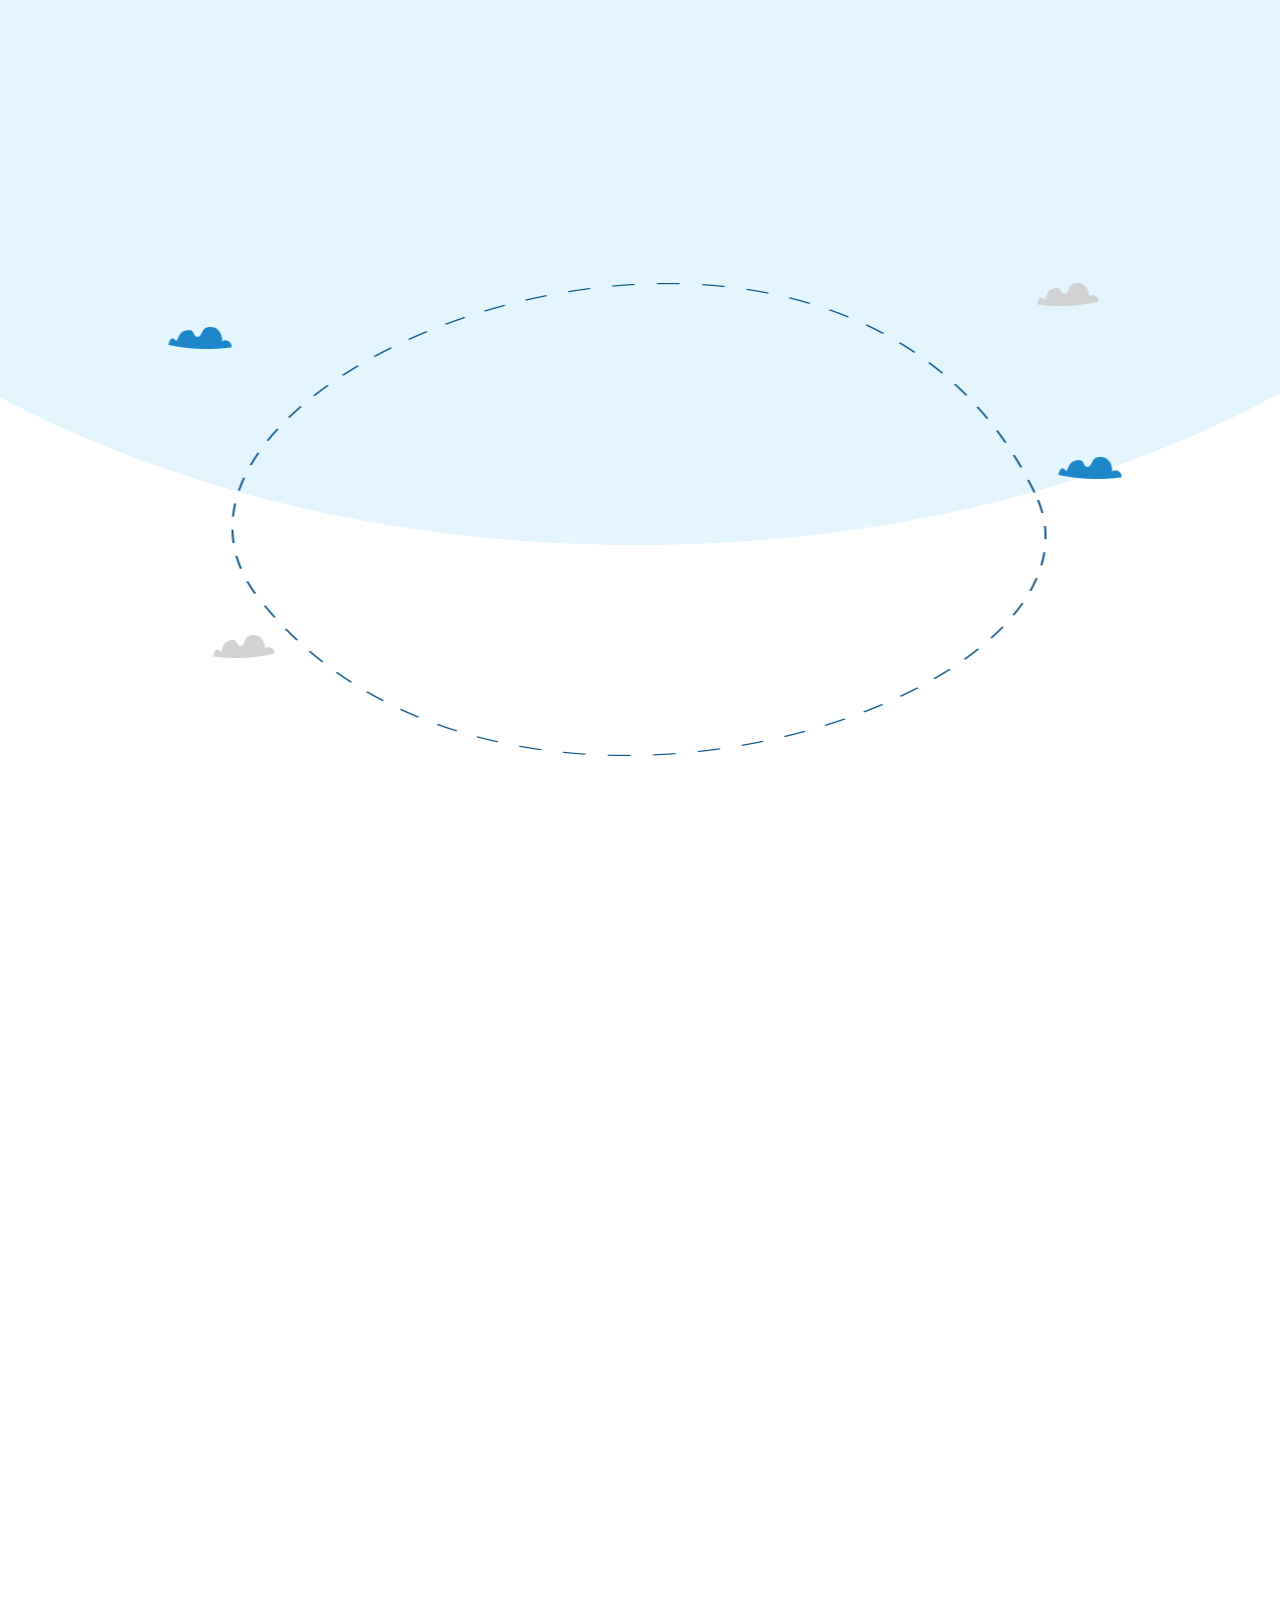
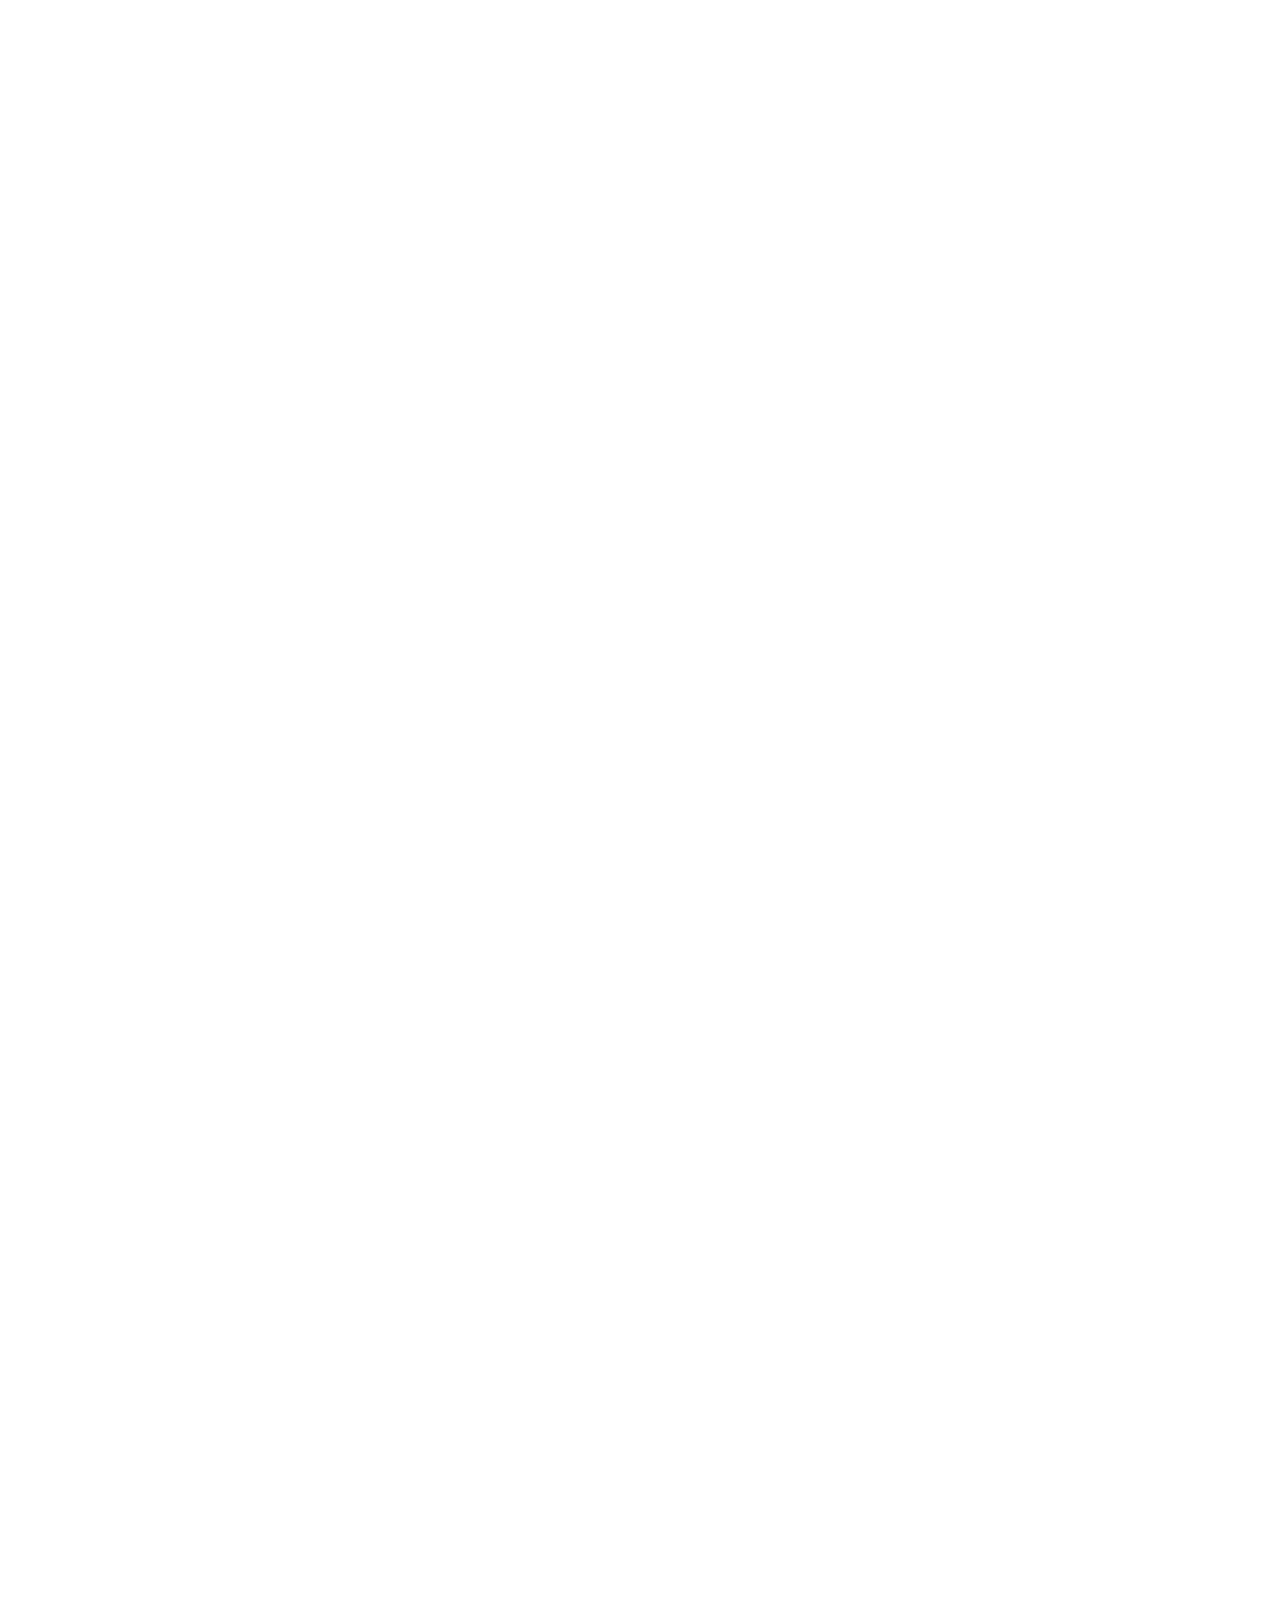
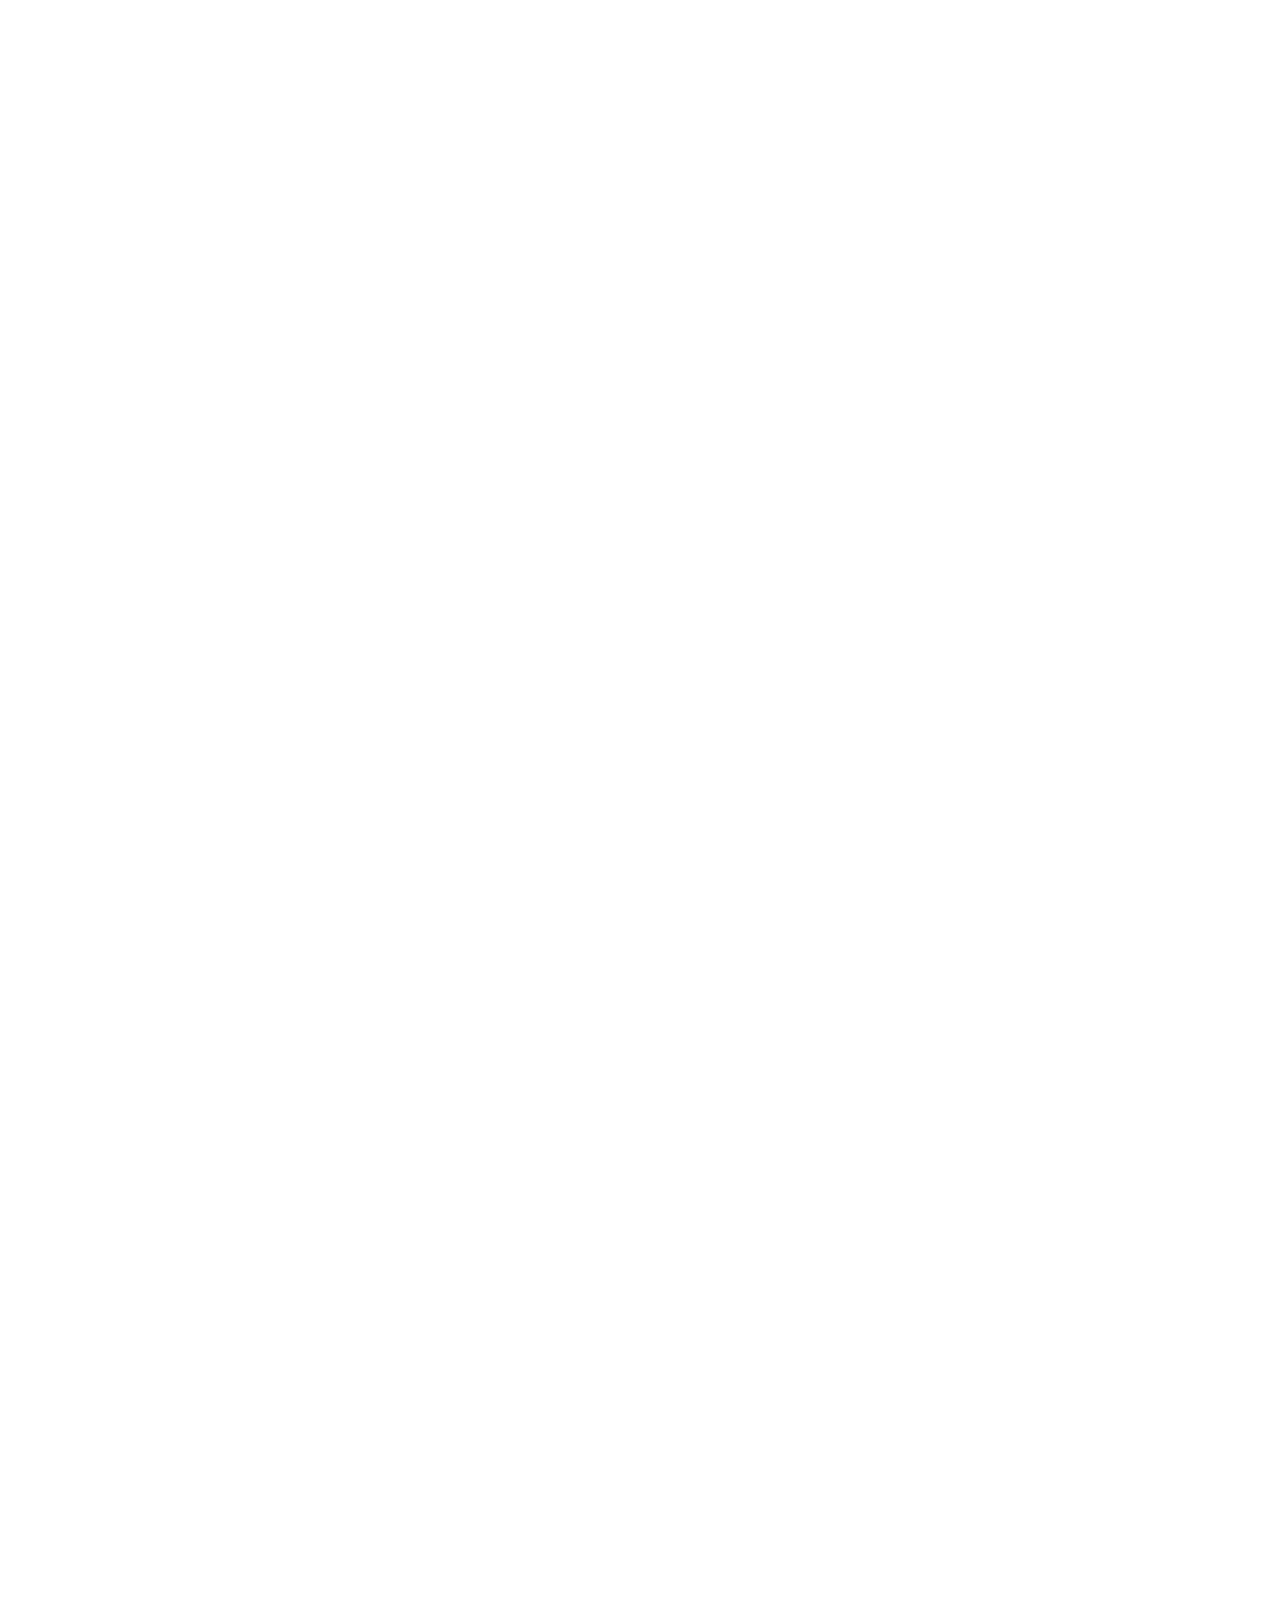
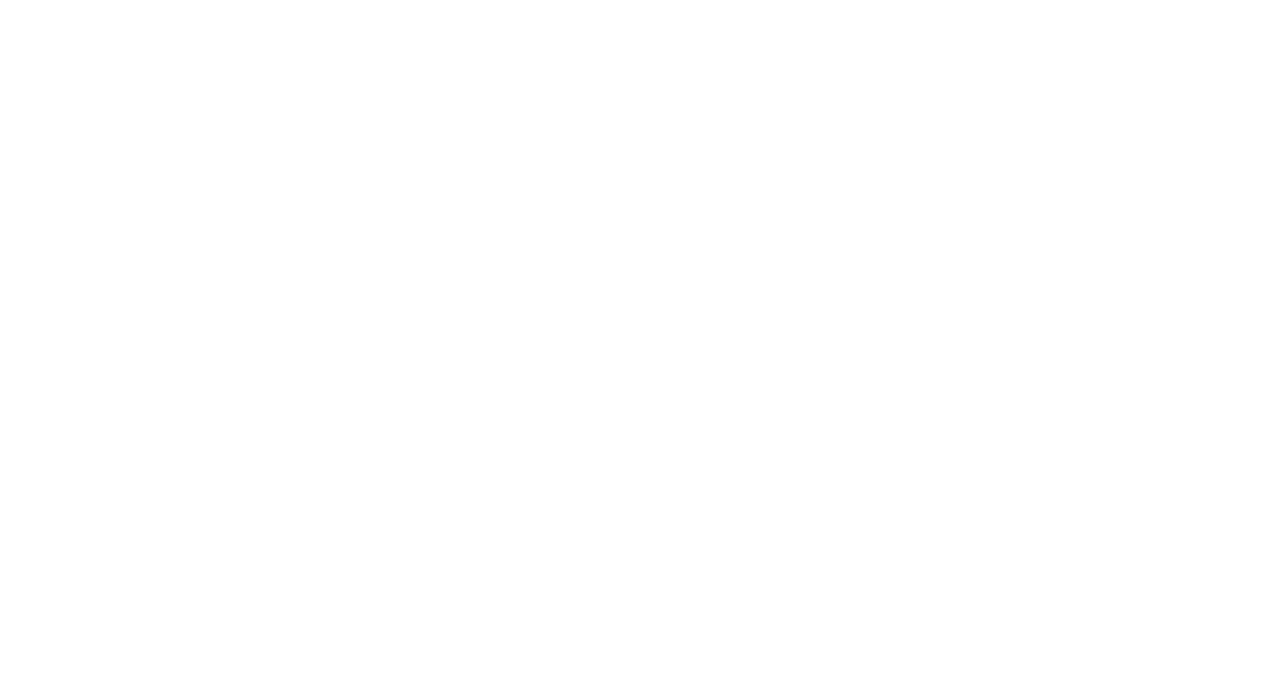
<file: index.html>
<!DOCTYPE html>
<html dir="ltr" lang="en-US">
<head>

	<meta http-equiv="content-type" content="text/html; charset=utf-8" />
	<meta name="author" content="www.polleosport.si" />

	<!-- Stylesheets
	============================================= -->
	<link rel="stylesheet" type="text/css" href="fonts/style.css" />
	<link rel="stylesheet" href="css/bootstrap.css" type="text/css" />
	<link rel="stylesheet" href="style.css" type="text/css" />
	<link rel="stylesheet" href="css/swiper.css" type="text/css" />
	<link rel="stylesheet" href="css/dark.css" type="text/css" />
	<link rel="stylesheet" href="css/font-icons.css" type="text/css" />
	<link rel="stylesheet" href="css/animate.css" type="text/css" />
	<link rel="stylesheet" href="css/magnific-popup.css" type="text/css" />

	<link rel="stylesheet" href="css/responsive.css" type="text/css" />
	<meta name="viewport" content="width=device-width, initial-scale=1" />

	<!-- Document Title
	============================================= -->
	<title>LeoClub | Loyalty program | Polleosport.si </title>
		<meta name="description" content="LeoClub je nagradni program, ustvarjen za zveste kupce Polleo Sporta. Vsak nakup nagradimo s točkami, ki jih zamenjate za popuste." />
	<meta name="keywords" content="program nagrajevanja, loyalty, pike, točke, Leoclub" />

	<!-- ========= Open Graph protocol  ========= -->
	<meta property="og:site_name" content="LeoClub | Loyalty program | Polleosport.si" />
	<meta property="og:locale" content="si_SI" />
	<meta property="og:type" content="website" />
	<meta property="og:title" content="LeoClub | Loyalty program | Polleosport.si" />
	<meta property="og:url" content="https://leoclub.polleosport.si" />
	<meta property="og:description" content="LeoClub je nagradni program, ustvarjen za zveste kupce Polleo Sporta. Vsak nakup nagradimo s točkami, ki jih zamenjate za popuste." />
	<meta property="og:image" content="https://leoclub.polleosport.si/images/loyalty_banner_slo.jpg" />

</head>

<body class="stretched side-panel-left">

<div class="body-overlay"></div>

		<div id="side-panel" class="dark">

			<div id="side-panel-trigger-close" class="side-panel-trigger"><a href="#"><i class="icon-line-cross"></i></a></div>

			<div class="side-panel-wrap">

				<div class="widget clearfix">



					<nav class="nav-tree nobottommargin">
						<ul>

							<li class="current"><a href="#" data-toggle="modal" data-target="#myProgram">Pravila programa</a></li>
							<li class="current"><a href="#" data-toggle="modal" data-target="#myPrivacy">Pravila zasebnosti</a></li>
							<li class="current"><a href="#" data-toggle="modal" data-target="#myNagrada">Pravila nagrajevanja</a></li>
						</ul>
					</nav>

				</div>



			</div>

		</div>

	<!-- Document Wrapper
	============================================= -->
	<div id="wrapper" class="clearfix">

		<!-- Header
		============================================= -->
		<header id="header" class="transparent-header no-sticky" >

			<div id="header-wrap">

				<div class="container clearfix">

					<div id="primary-menu-trigger" class="side-panel-trigger"><i class="icon-reorder"></i></div>


					<!-- Logo
					============================================= -->
					<div id="logo">
						<a href="index.html" class="standard-logo" data-dark-logo="images/logo.svg"><img src="images/logo.svg" alt="LeoClub"></a>
						<a href="index.html" class="retina-logo" data-dark-logo="images/logo.svg"><img src="images/logo.svg" alt="LeoClub"></a>
					</div><!-- #logo end -->

					<!-- Primary Navigation
					============================================= -->
					<nav id="primary-menu" class="dark">

						<ul>

							<li ><a href="#" data-toggle="modal" data-target="#myProgram"><div>Pravila programa</div></a></li>
							<li ><a href="#" data-toggle="modal" data-target="#myPrivacy"><div>Pravila zasebnosti</div></a></li>
							<li ><a href="#" data-toggle="modal" data-target="#myNagrada"><div>Pravila nagrajevanja</div></a></li>

						</ul>

						<div id="top-search"> <a class="button button-circle nomargin d-none d-lg-block" href="https://polleosport.si/register"> Včlani se</a>
							<a class=" color d-block d-lg-none" href="https://polleosport.si/register"> <i class="icon-user-alt"></i></a>

						</div>







					</nav><!-- #primary-menu end -->

				</div>

			</div>

		</header><!-- #header end -->

			<div class="clearfix"></div>

		<!-- Content
		============================================= -->
		<section id="content">

			<div class="content-wrap">

				<div class="container clearfix">
					<div class="row clearfix">

						<div class="col-xl-12">
							<div class=" bottommargin center">
								<h1>Dobrodošel <br /> v levjo družino</h1>
							</div>

							<div class=" center" style="max-width:700px;margin:0 auto;margin-top: 70px">

							<iframe width="560" height="315" src="https://www.youtube.com/embed/QxObgpnbZHI" frameborder="0" allowfullscreen></iframe>


								<p class="topmargin-lg lead">LeoClub je program nagrajevanja, narejen za naše zveste kupce. Nagrajujemo te ob vsakem nakupu z LeoClub točkami. Točke se lahko zamenjajo za popuste ob nakupu v prodajnih mestih in spletni trgovini Polleo Sporta, a čakajo te še druge številne ugodnosti.</p>

								<a class="button button-large button-circle " href="https://polleosport.si/register"> Včlani se</a>
								<div class="clearfix"></div>

						

							</div>


						</div>




					</div>
				</div>

				<div class="container clearfix">
					<div class="row clearfix">

						<div class="col-xl-12">
							<div class=" topmargin bottommargin-lg center">
								<h2>LeoClub ugodnosti</h2>
							</div>

						</div>

					</div>
					<div class="row clearfix bottommargin-sm">

						<div class="col-md-6 toppadding30">
							<h3>Točke ob vsakem nakupu</h3>

							<p class="leadsmall">Ob vsakem nakupu pridobiš točke. Za vsake 3 EUR pridobiš 1 točko. Točke za popuste na celotnem računu* lahko zamenjaš po naslednji formuli:</p>
							<ul class="disc">
								<li>Za porabljenih  <span class="color">50</span> točk, dobiš  <span class="color">10%</span> popusta</li>
								<li>Za porabljenih  <span class="color">100</span> točk, dobiš  <span class="color">15%</span> popusta</li>
								<li>Za porabljenih  <span class="color">200</span> točk, dobiš  <span class="color">20%</span> popusta</li>
							</ul>
							<small></small>*Uporabiš lahko samo eno opcijo popusta na račun. Točke in popusti se ne seštevajo. Za proizvode, ki so že znižani velja pravilo večjega popusta.

						</div>

						<div class="col-md-6 ">
							<img src="images/bodovi.png" alt="Točke ob vsakem nakupu"/>
						</div>

					</div>

					<div class="clearfix"></div>

					<div class="row clearfix bottommargin-sm ">



						<div class="col-md-6 toppadding30">
							<h3>LeoClub cene</h3>

							<p class="leadsmall">Cene navedenih proizvodov so nižje od rednih, veljajo samo za člane LeoCluba in še posebej so izpostavljene v poslovalnicah ter spletni trgovini Polleo Sporta.</p>
							<p class="leadsmall">Z nakupom LeoClub artiklov še naprej zbiraš nagradne točke! </p>
							<div class="col-md-6 ">
								<img src="images/leoclub.png" alt="LeoClub cijen"/>
							</div>

						</div>



					</div>

					<div class="clearfix"></div>

					<div class="row clearfix bottommargin-sm ">

						<div class="col-md-6 toppadding30">
							<h3>Kuponi</h3>

							<p class="leadsmall">Našim članom bodo dostopni kuponi, katere lahko koristijo v poslovalnicah ali spletni trgovini. Kuponi so dostopni preko LeoClub mobilne aplikacije ali na maloprodajnih računih v poslovnicah Polleo Sporta. </p>


						</div>

						<div class="col-md-6 ">
							<img src="images/vauceri.png" alt="Kuponi"/>
						</div>

					</div>

					<div class="clearfix"></div>


					<div class="row clearfix bottommargin-sm ">



						<div class="col-md-6 toppadding30">
							<h3>Nagradne točke</h3>

							<p class="leadsmall">Čakajo te tudi dodatne nagradne točke za nakupe iz določenih kategorij, izbranih blagovnih znamk in proizvodov.</p>

							<p class="leadsmall">Pred nakupom poglej ali je izdelek v LeoClub promociji in tako prihrani več!</p>
							<div class="col-md-6 ">
								<img src="images/nagradnibodovi.png" alt="Nagradni bodovi"/>
							</div>


						</div>



					</div>

					<div class="clearfix"></div>



				</div>

				<div class="section">
					<div class="container">
						<div class="row clearfix">

							<div class="col-xl-12">
								<div class=" topmargin bottommargin-lg center">
									<h2 class="bottommargin-xs">Kako se včlaniti?</h2>
									<p class="lead">Ne glede na to ali si ljubitelj kartic ali mobilnih aplikacij včlaniš se lahko na tri načine; </p>
								</div>
							</div>

							<div class="col-md-4 center">
							<img src="images/kiosk.png" alt="Terminal v poslovalnici" />
							<h4 class="bottommargin-xs">Terminal v poslovalnici</h4>
							<p class="leadsmall">Registriraš se lahko preko terminala v vseh poslovalnicah Polleo Sporta in takoj prejmeš svojo LeoClub kartico za takojšnjo uporabo. </p>

							</div>
							<div class="col-md-4 center">
								<img src="images/app.png" alt="Mobilna aplikacija" />
								<h4 class="bottommargin-xs">Mobilna aplikacija</h4>
								<p class="leadsmall">Lahko jo koristiš namesto kartice in sproti preveriš vse aktualnosti in ponudbe, ki smo jih pripravili.   </p>

							</div>
							<div class="col-md-4 center">
								<img src="images/mobile.png" alt="Spletna trgovina" />
								<h4 class="bottommargin-xs">Spletna trgovina</h4>
								<p class="leadsmall">Član lahko postaneš tudi ob registraciji v spletni trgovini, kjer avtomatsko prejmeš ugodnosti. Za nakupe v poslovalnici, lahko svojo kartico vedno naknadno izdelaš na terminalu ali naložiš mobilno aplikacijo.</p>

							</div>



						</div>

					</div>
				</div>

				<div class="col-xs-12 center" style="margin-top:-85px">

					<a class="button button-large button-circle center btnoutset" href="https://polleosport.si/register"> Včlani se</a>


				</div>



				<!--faq -->


				<div class="container clearfix">
					<div class="row clearfix">

						<div class="col-xl-12">
							<div class=" topmargin bottommargin-lg center">
								<h2>FAQ (POGOSTO ZASTAVLJENA VPRAŠANJA)</h2>
							</div>

							<div class="toggle">
								<div class="togglet"><i class="toggle-closed icon-angle-down"></i><i class="toggle-open icon-angle-up"></i>1. Kaj je LeoClub program zvestobe?</div>
								<div class="togglec">LeoClub program zvestobe je program nagrajevanja, ki ti omogoča ugodnosti za nakup ali koriščenje proizvodov in uslug v poslovalnicah Polleo Sporta.</div>
							</div>

							<div class="toggle">
								<div class="togglet"><i class="toggle-closed icon-angle-down"></i><i class="toggle-open icon-angle-up"></i>2. Kdo lahko postane član LeoClub programa zvestobe?</div>
								<div class="togglec">Člani LeoClub programa zvestobe so lahko fizične osebe minimalne starosti 16 let s prebivališčem na področju Evropske Unije, ki so predhodno izpolnile prijavo.</div>
							</div>

							<div class="toggle">
								<div class="togglet"><i class="toggle-closed icon-angle-down"></i><i class="toggle-open icon-angle-up"></i>3. Kako se lahko včlanim v LeoClub program zvestobe?</div>
								<div class="togglec">V LeoClub program zvestobe se lahko včlaniš tako, da izpolniš prijavo na digitalnih terminalih v Polleo Sport poslovalnicah, preko LeoClub mobilne aplikacije ali spletne trgovine Polleo Sporta.</div>
							</div>

							<div class="toggle">
								<div class="togglet"><i class="toggle-closed icon-angle-down"></i><i class="toggle-open icon-angle-up"></i>4. Kako se zbirajo točke?</div>
								<div class="togglec">Točke zbiraš s skeniranjem LeoClub kartice v Polleo Sport prodajnih mestih ali nakupom v Polleo Sport spletni trgovini, v kolikor si predhodno prijavljen s svojim uporabniškim računom.</div>
							</div>

							<div class="toggle">
								<div class="togglet"><i class="toggle-closed icon-angle-down"></i><i class="toggle-open icon-angle-up"></i>5. Koliko dolgo veljajo zbrane točke?</div>
								<div class="togglec">Zbrane točke veljajo vse dokler si aktiven član LeoClub programa zvestobe.</div>
							</div>

							<div class="toggle">
								<div class="togglet"><i class="toggle-closed icon-angle-down"></i><i class="toggle-open icon-angle-up"></i>6. Ali se moje točke lahko prenesejo na nekoga drugega?</div>
								<div class="togglec">Točke se ne morejo prenesti na druge osebe in veljajo izključno le za nosilca kartice LeoClub programa zvestobe.</div>
							</div>

							<div class="toggle">
								<div class="togglet"><i class="toggle-closed icon-angle-down"></i><i class="toggle-open icon-angle-up"></i>7. Kolikšna je vrednost točke?</div>
								<div class="togglec">Za porabljene 3 EUR dobiš 1 točko.</div>
							</div>

							<div class="toggle">
								<div class="togglet"><i class="toggle-closed icon-angle-down"></i><i class="toggle-open icon-angle-up"></i>8. Kaj naredim v primeru izgube ali poškodbe LeoClub kartice?</div>
								<div class="togglec">Prijavi se v svoj profil na digitalnem terminalu v Polleo Sport poslovalnici in zahtevaj novo kartico. Spremljaj navodila na terminalu in skeniraj kartico, kako bi se povezala s tvojimi podatki. Prav tako lahko prevzameš LeoClub mobilno aplikacijo in jo koristiš namesto fizične kartice.</div>
							</div>


							<div class="toggle">
								<div class="togglet"><i class="toggle-closed icon-angle-down"></i><i class="toggle-open icon-angle-up"></i>9. Kako lahko spremenim svoje osebne podatke?</div>
								<div class="togglec">Svoje podatke lahko vedno popraviš ali dopolniš preko uporabniškega profila v spletni trgovini Polleo Sporta ali preko LeoClub mobilne aplikacije.</div>
							</div>


							<div class="toggle">
								<div class="togglet"><i class="toggle-closed icon-angle-down"></i><i class="toggle-open icon-angle-up"></i>10. Na kateri način se hranijo in obdelujejo moji podatki?</div>
								<div class="togglec">Vse informacije o zaščiti in obdelavi tvojih osebnih podatkov lahko preveriš v Pravilih zasebnosti na spletni strani leoclub.polleosport.si</div>
							</div>

							<div class="toggle">
								<div class="togglet"><i class="toggle-closed icon-angle-down"></i><i class="toggle-open icon-angle-up"></i>11. Kako lahko preverim svoje točke?</div>
								<div class="togglec">Svoje točke lahko preveriš s prijavo na digitalnem terminalu v poslovalnici Polleo Sporta, preko mobilne aplikacije ali preko svojega uporabniškega računa v spletni trgovini.</div>
							</div>

						</div>

					</div>

				</div>





				<!--nagrade -->


			<!--	<div class="container clearfix" id="nagrada">
					<div class="row clearfix">

						<div class="col-xl-12">
							<div class=" topmargin-lg bottommargin center">
								<h2>Nagrađujemo nove članove</h2>
								<p class="leadsmall">Sudjelovanje u nagradnoj igri i gratis bodovi vrijede za učlanjenja do 15.07.2019.</p>
								<p class="leadsmall">Rok iskoristivosti kartica i šapica iz starog LavKlub programa nagrađivanja je do 31.07.2019. te nakon toga iste neće više vrijediti.</p>
							</div>



						</div>

					</div>

					<div class="row clearfix bottommargin-sm">

						<div class="col-md-6 toppadding30">
							<h3>Poklon dobrodošlice</h3>

							<p class="leadsmall">Svakog novog člana do 15.07.2019. nagrađujemo s <span class="color">50 bodova</span> dobrodošlice prilikom učlanjenja.</p>
							<p>*50 bodova možeš iskoristiti za 10% popusta na jednom računu za sve artikle s redovnom cijenom. Bodove ne moraš trošiti ako ne želiš, već ih možeš nastaviti prikupljati i iskoristiti za brojne druge pogodnosti.</p>

						</div>

						<div class="col-md-6 ">
							<img src="images/50.svg" alt="Poklon dobrodošlice"/>
						</div>

					</div>

					<div class="clearfix"></div>

					<div class="row clearfix bottommargin-sm ">

						<div class="col-md-6 ">
							<img src="images/100.svg" alt="LeoClub cijen"/>
						</div>

						<div class="col-md-6 toppadding20">
							<h3>Osvoji poklon karticu!</h3>

							<p class="leadsmall">Postani član LeoCluba do 15.07.2019. i ulaziš u bubanj za čak <span class="color">10.000,00 kn</span> na poklon kartici Polleo Sporta!*</p>
								<p>*Učlanjenjem do 15.07. automatski sudjeluješ u nagradnoj igri. Pobjednik će biti objavljen najkasnije 8 dana nakon završetka nagradne na web stranicama LeoClub-a.</p>



						</div>



					</div>

					<div class="clearfix"></div>


				</div> -->



			</div>

		</section><!-- #content end -->

		<!-- Footer
		============================================= -->
		<footer id="footer" class="dark notopmargin">

			<div class="container">

				<!-- Footer Widgets
				============================================= -->
				<div class="footer-widgets-wrap clearfix">

					<div class=" topmargin bottommargin center">
						<h2>Imaš vprašanje?</h2>
					</div>

					<div class="col_full bottommargin">

						<div class="col_one_third">

							<div class="widget clearfix">

								<h4>Naslov</h4>
								<p>Polleo Adria d.o.o.<br/>
									Samoborska cesta 134, 10090 Zagreb, HR<br/>
									oib. 12791380945</p>



							</div>

						</div>

						<div class="col_one_third">

							<div class="widget  clearfix">

								<h4>Kontakt</h4>
								<p>Brezplačni info telefon: 068 671 428<br/>
									E-mail: leoclub@polleosport.si</p>



							</div>

						</div>

						<div class="col_one_third col_last">

							<div class="widget clearfix">
								<h4>Deli dobro novico</h4>
								<div class="col_half">
									<p><a href="https://www.facebook.com/PolleoSportSlovenija/"><img src="images/fejsac.png" /> Facebook</a></p>
								</div>

								<div class="col_half col_last">
									<p><a href="https://www.instagram.com/polleosport.si/"><img src="images/instach.png" /> Instagram</a></p>
								</div>


							</div>

						</div>

					</div>

					<div class="clearfix"></div>

					<div class="col_half  bottommargin toppadding20">

						<img src="images/logo-leo.svg" alt="LeoClub">
					</div>

					<div class="col_half col_last tright  bottommargin-xs toppadding50">
						<div class="fright clearfix">
							<p>© 2019, LeoClub by Polleo Sport • Polleo Adria d.o.o. • Vse pravice pridržane</p>

						</div>




					</div>
				</div><!-- .footer-widgets-wrap end -->

			</div>








		</footer><!-- #footer end -->

	</div><!-- #wrapper end -->


	<!-- Pravila programa Modal -->
	<div class="modal" id="myProgram">
	<div class="modal-dialog">
		<div class="modal-content">

			<!-- Modal Header -->
			<div class="modal-header">
				<h4 class="modal-title">Pravila programa</h4>
				<button type="button" class="close" data-dismiss="modal">&times;</button>
			</div>

			<!-- Modal body -->
			<div class="modal-body">
				<h3>1. Uvodne določbe</h3>
<p>1.1. Smo podjetje Polleo Adria d.o.o., Davčna številka: 12791380945, Zagreb, Samoborska cesta 134 „Polleo Adria“, in za potrebe Pravila Programa nagrajevanja LeoClub „Pravila“ smo voditelj Programa nagrajevanja LeoClub. V teh Pravilih se Polleo Adria imenuje tudi „Polleo“, a LeoClub program zvestobe „ Program“.</p>
<p>1.2. Ta pravila urejajo odnos med člani Programa in Pollea kot voditelja Programa.</p>
<p>1.3. Namen Programa je omogočiti njegovim članom koriščenje ugodnosti. Vsak član Programa zvestobe s svojim pristopom Programu izjavlja, da je prebral in razume določbe teh Pravil ter da jih v celoti sprejema.</p>
<p>1.4. Član s pristopanjem Programu in ob vsaki uporabi plastificirane ali elektronske LeoClub kartice, potrjuje, da sprejema Pravila, ki veljajo v času uporabe kartice, kot tudi ostale dokumente, za katere veljajo ta pravila.</p>
<p>1.5. Člani bodo o vseh spremembah Pravil Programa obveščeni na spletni strani leoclub.polleosport.si.</p>
<p>1.6. Ta različica Pravilnika velja od 5. junija 2019.</p>
<h3>2. O programu</h3>
<p>2.1. Cilj Programa je:</p>
<p>- vsem Članom Programa omogočiti, da z nakupi ali uporabo izdelkov in storitev v prodajnih mestih ali v spletni trgovini Pollea pridobijo različne ugodnosti.</p>
<p>- Člane programa seznanjati s proizvodi in storitvami ter jih obveščati o prilagojenih ponudbah in ugodnostih.</p>
<p>2.2. V Programu lahko sodelujejo osebe stare najmanj 16 let, ki izpolnjujejo vse pogoje v skladu s temi Pravili, dajo vsa potrebna soglasja, kot tudi vse zahtevane osebne podatke. V primeru spremembe osebnih podatkov ali preklica potrebnih soglasij, bodo Člani obvestili Polleo na ustrezen način in /ali na naslove elektronske pošte leoclub@polleosport.si</p>
<p>2.3. Ugodnosti in Pravila bodo ves čas javno dostopna prek spletnega mesta leoclub.polleosport.si/pravila-nagrajevanja, ter bodo urejala pravila nagrajevanja in načine zbiranja in obračuna nagradnih točk, kot tudi druge informacije povezane z nagrajevanjem in ugodnostmi Programa. Pravila nagrajevanja se lahko kadar koli spremenijo in njihova sprememba ne pomeni spremembe teh Pravil.</p>
<h3>3. Včlanitev v Program</h3>
<p>3.1. Da bi postal Član, bo oseba, stara najmanj 16 let, ob izpolnjevanju prijavnice v Program izpolnila vsa obvezna polja na prijavnici: ime, priimek, spol, datum rojstva, poštni naslov, mobilno številko in elektronski naslov.</p>
<p>3.2. Član lahko prijavnico izpolni preko digitalnih terminalov na prodajnih mestih Polleo, prek spletne strani Pollea ali preko LeoClub mobilne aplikacije.</p>
<p>3.3. Oseba z izpolnitvijo prijavnega obrazca zaprosi za članstvo v Program in brezpogojno sprejema ta Pravila in druge dokumente, na katere se Pravila nanašajo.</p>
<p>3.4. Z izdajo plastificirane ali elektronske kartice na digitalnem kiosku, mobilni aplikaciji ali spletni trgovini, Polleo sprejme pristop Člana v Program. LeoClub kartica ni prenosna in jo lahko uporablja samo in izključno le Član, na katerega kartica glasi.</p>
<p>3.5. Kartica je označena s številko in številka vsake kartice je povezana s podatki iz prijavnice.</p>
<p>3.6. Član lahko svojo LeoClub kartico uporablja izključno za namene Programa ter skladno s tukaj navedenimi Pravili.</p>
<p>3.7. LeoClub kartica velja izključno na območju Republike Slovenije v izbranih prodajnih mestih Polleo Sporta in v spletni trgovini www.polleosport.si</p>
<h3>4. Član programa</h3>
<p>4.1. Člani Programa so lahko fizične osebe stare najmanj 16 let s prebivališčem na področju Evropske unije, ki so predhodno izpolnile prijavnico.</p>
<p>4.2. Člani lahko ugodnosti Programa koristijo izključno za osebno uporabo s predložitvijo lastne LeoClub kartice.</p>
<p>4.3. Po pristopu v Program, bo Član poleg LeoClub kartice dobil tudi svoj LeoClub račun, na katerem se bodo beležile transakcije in ugodnosti, ki jih bo ostvaril v Polleo prodajnih mestih ali v spletni trgovini. Član ima pravico samo do enega LeoClub računa. Za več informacij o pogojih uporabe Polleo spletne trgovine obiščite https://polleosport.si/pogoji-uporabe.</p>
<p>4.4. Z vnosom osebnih podatkov v prijavni obrazec, bo Član izrecno in nedvoumno opozorjen, da s tem daje soglasje, da se mu pošiljajo informacije o Programu, ter ponudbe in ugodnosti prek mobitela, LeoClub računa in po elektronski pošti.</p>
<p>4.5. Za kakršno koli dejanje prek njegove LeoClub kartice ali LeoClub računa, Polleo ne bo odgovoren. V primeru izgube ali kraje LeoClub kartice, bo Član obvestil Polleo preko elektronske pošte leoclub@polleosport.si</p>
<h3>5. Osebni podatki in zasebnost</h3>
<p>5.1. Polleo obdeluje osebne podatke Članov Programa izključno za potrebe Programa in za njegovo vodenje. Polleo obdeluje tiste osebne podatke, ki jih je pridobil od Članov Programa ob vpisu (v prijavnici, po telefonu, preko mobilne aplikacije ali spletne trgovine) ter tiste podatke, ki jih je zbral o članih tekom njihove uporabe Programa kot voditelj Programa. Več o obdelavi in uporabi osebnih podatkov v spletni trgovini Pollea je na voljo na https://polleosport.si/politika-zasebnost-in-piškotki</p>
<p>5.2. Pravila o zasebnosti programa so dostopna na spletni strani leoclub.polleosport.si/pravila_zasebnosti in vsebujejo več podrobnejših informacij o tem, kako se osebni podatki Članov obdelujejo, o varstvu osebnih podatkov, o pravicah Članov v zvezi z njihovimi osebnimi podatki, o času hrambe osebnih podatkov in ostale povezane informacije ter informacije o zavrnitvi vseh danih privolitev.</p>
<h3>6. Prenehanje članstva</h3>
<p>6.1. Polleo ima pravico, da kadarkoli, brez predhodnega obvestila, prekine katerikoli del Programa ali celotni Program. Vse spremembe in dopolnitve Pravila Programa, bo Polleo objavil na spletni strani leoclub.polleosport.si. Spremembe začnejo veljati 14 dni po datumu objave, Člani pa bodo o tem pravočasno obveščeni. V primeru, da spremembe ali dopolnitve Pravila Programa vplivajo na stanje ali zmožnosti razpolaganja s točkami ali ugodnostmi vsakega Člana, bodo slednji opozorjeni o nujnosti koriščenja točk ali ugodnosti v roku od 14 dni, oziroma do datuma, ko začnejo veljati spremembe ali dopolnitve pravila in po katerem točke ali ugodnosti ne bo možno več koristiti.<br /> <br /> 6.2. Članstvo v Programu preneha:</p>
<p>Z izstopom Člana;</p>
<p>Z izključitvijo Člana;</p>
<p>Z ukinitvijo Programa.</p>
<p>6.3. Član ima pravico kadarkoli izstopiti iz Programa tako, da ustrezno izpolni Zahtevek za izstop iz Programa, ki ga lahko pošlje na elektronski naslov leoclub@polleosport.si. Izstop iz Programa bo nastopil v roku od 30 dni po prejemu zgoraj navedenega Zahtevka s strani Pollea.</p>
<p>6.4. Polleo lahko brez posebnega ali predhodnega opozorila izključi Člana iz Programa v primeru kršitve Pravil ali če je to potrebno, da Polleo izpolni pogodbeno ali pravno obveznost.</p>
<p>6.5. Z dnem ukinitve Programa, z dnem izstopa ali dnem izključitve, Član trajno izgubi vse svoje članske pravice, vključno s pravico do vseh točk ali ugodnosti pridobljenih do tega dneva.</p>
<p>6.6. Polleo ne prevzema odgovornosti za kakršnokoli materialno ali nematerialno škodo, ki bi nastala tekom opustitve, zaradi česar Član ni bil obveščen o točkah ali ugodnostih, ali je Član izgubil pravico na iste oziroma jih ni mogel koristiti, razen v primeru namere ali skrajne malomarnosti s strani Pollea.</p>
<p>6.7. Polleo ne prevzema odgovornost za točnost podatkov navedenih v prijavnici ter za kakršnokoli materialno ali nematerialno škodo, ki bi lahko nastala na tej podlagi.</p>
<h3>7. Veljavno pravo</h3>
<p>7.1. V primeru spora v zvezi s Programom veljavno pravo je pravo Republike Hrvaške in določajo se pristojnosti pristojnega sodišča v Zagrebu.</p>
			</div>

			<!-- Modal footer -->
			<div class="modal-footer">
				<button type="button" class="button" data-dismiss="modal">Zapri</button>
			</div>

		</div>
	</div>
</div>
	<!-- End Pravila programa Modal -->


	<!-- Pravila nagrađivanja Modal -->
	<div class="modal" id="myNagrada">
		<div class="modal-dialog">
			<div class="modal-content">

				<!-- Modal Header -->
				<div class="modal-header">
					<h4 class="modal-title">Pravila nagrajevanja</h4>
					<button type="button" class="close" data-dismiss="modal">&times;</button>
				</div>

				<!-- Modal body -->
				<div class="modal-body">
					<h3>1. LeoClub točke</h3>
					<p>Kot član LeoClub programa zvestobe ob vsakem nakupu v Polleo Sport poslovnicah ali spletni trgovini zbirate nagradne točke po naslednji formuli:</p>
					<p><strong>Porabljenih 3 EUR = 1 točka *</strong></p>
					<p>Ko zberete določeno število točk, ste upravičeni do popusta na celotni račun*. Število potrebnih točk in znesek popusta je na voljo v spodnji tabeli.</p>
					<table class="table table-striped">
						<tbody>
						<tr>
							<td>
								<p><strong>Potrebno število točk</strong></p>
							</td>
							<td>
								<p><strong>Znesek popusta</strong></p>
							</td>
						</tr>
						<tr>
							<td>
								<p><strong> 50</strong></p>
							</td>
							<td>
								<p><strong>10%</strong></p>
							</td>
						</tr>
						<tr>
							<td>
								<p><strong>100</strong></p>
							</td>
							<td>
								<p><strong>15%</strong></p>
							</td>
						</tr>
						<tr>
							<td>
								<p><strong>200</strong></p>
							</td>
							<td>
								<p><strong>20%</strong></p>
							</td>
						</tr>
						</tbody>
					</table>
					<p>* Uporabite lahko samo en popust na račun.</p>
					<ul>
						<li>Točke in popusti se ne seštevajo.</li>
<li>Za izdelke, ki so že znižani, velja pravilo večjega popusta.</li>
<li>Ob uporabi točk se ne zbirajo nove točke</li>
<li>Pri nakupu darilnih kartic se ne pridobivajo dodatne točke</li>

					</ul>
					<h3>2. Ločeni LeoClub artikli za člane programa</h3>
					<p>Cene navedenih izdelkov so nižje od rednih, veljajo samo za člane LeoClub-a in so še posebej vidne v Polleo Sport poslovnicah in spletni trgovini. Z nakupom izdelkov LeoClub še naprej zbirate nagradne točke</p>
					<h3>3. Kuponi</h3>
					<p>Našim članom bodo dostopni kuponi, ki jih lahko koristijo v poslovnicah ali spletni trgovini Polleo Sporta. Kuponi so dostopni prek LeoClub mobilne aplikacije ali na prodajnih računih v poslovalnice Polleo Sporta. Posamezni kuponi bodo kupcem takoj na voljo za uporabo, medtem ko bo določena vrsta kupona zamenjana za točke, ki jih člani zbirajo.</p>
					<h3>4. Nagradne točke za nakup določenih kategorij, blagovnih znamk ali izdelkov.</h3>
					<p>Uveljavljajte pravico na dodatne nagradne točke ob nakupu določenih kategorij, blagovnih znamk ali izdelkov.</p>
				</div>

				<!-- Modal footer -->
				<div class="modal-footer">
					<button type="button" class="button" data-dismiss="modal">Zapri</button>
				</div>

			</div>
		</div>
	</div>
	<!-- End Pravila nagradjivanja Modal -->

	<!-- Pravila nagrađivanja Modal -->
	<div class="modal" id="myPrivacy">
		<div class="modal-dialog">
			<div class="modal-content">

				<!-- Modal Header -->
				<div class="modal-header">
					<h4 class="modal-title">Pravila zasebnosti</h4>
					<button type="button" class="close" data-dismiss="modal">&times;</button>
				</div>

				<!-- Modal body -->
				<div class="modal-body">

					<h3>1. Uvodne določbe</h3>
<p>Ta Pravila se lahko kadarkoli spremenijo. V primeru sprememb ali dopolnitev teh Pravil, bodo člani obveščeni na spletni strani leoclub.polleosport.si in po elektronski pošti (če je to mogoče) ali na drug primeren in lahko viden način.</p>
<p>Namen tega dokumenta je razložiti članom Programa, kaj točno počnemo z Vašimi osebnimi podatki.</p>
<p>V tem dokumentu je opisano, na kateri način pridobivamo, uporabljamo in obdelujemo Vaše osebne podatke ter na kateri način pri tem izpolnjujemo naše zakonske obveze do Vas.</p>
<p>Vaša zasebnost je za nas pomembna in skrbimo za varnost in zaščito Vaših pravic.</p>
<p>V primeru, da niste zadovoljni s katerim delom tega obvestila, imate pravico, da zahtevate uveljavljanje, katere od spodnjih pravic.</p>
<h3>2. Podatki, ki se obdelujejo</h3>
<p>Obdelujemo izključno samo tiste osebne podatke, ki ste nam jih posredovali ob včlanitvi/pristopanjem v Program, med komunikacijo s Polleom prek telefonskih klicev, elektronske pošte, mobilne aplikacije ter profila na spletnih straneh Polleo Sporta in LeoClub programa nagrajevanja.</p>
<p>Podatki, ki se obdelujejo:</p>
<ul>
<li>Ime, priimek, spol, naslov, datum rojstva, mobitel, e-mail, oziroma tisti podatki, katere ste nam posredovali ob vpisu v Program. Obdelujemo tudi vse spremembe podatkov, katere ste naknadno posredovali.</li>
<li>dodatne podatke, kot so: fitnes cilj, športni cilj in najljubša znamka</li>
<li>podatke o transakcijah ob nakupu z LeoClub kartico: datum in ura transakcije, številka računa, vrsta transakcije, prodajno mesto, porabljeni znesek, način plačila, izdelki in njihova količina, število pridobljenih točk, število porabljenih točk</li>
<li>podatke o vašem članstvu v Programu in uporabi ugodnosti Programa, kot so: datum vstopa/včlanitve v Program, podatki o doseženih ugodnostih Programa, kot so zbrane točke, izkoriščeni boni itd.</li>
<li>podatke o ugodnostih in novostih iz naše ponudbe, ki jih pošiljamo po elektronski pošti, obvestil v  mobilni aplikaciji, prek spletnega profila člana itd. V nekaterih primerih lahko imamo zapis o času prejemanja sporočil, ki jih pošiljamo prek omenjenih elektronskih komunikacijskih sredstev</li>
</ul>
<h3>3. Zakaj obdelujemo Vaše podatke?</h3>
<p>Vaše osebne podatke obdelujemo na podlagi članstva v Programu z namenom pridobitve ugodnosti, ki jih omogoča članstvo. Ugodnosti vključujejo ponudbo vseh naših izdelkov in storitev, obvestila o novostih, orodja, aplikacije, dogodke in promocije. Kako bi bili obveščeni o ugodnostih članstva in drugih uslugah, za katere ste nam dali svoje soglasje, Vam bomo pošiljali obvestila preko elektronske pošte in/ali SMS sporočil in/ali newslettera in/ali mobilne aplikacije. Naše člane bomo obveščali o izdelkih, uslugah, nagradnih igrah in drugih aktualnih ugodnostih, katere lahko izkoristijo kot član Programa.</p>
<h3>4. Varnost osebnih podatkov</h3>
<p>Osebni podatki, izmenjani med vami in Polleom, se prenašajo prek najsodobnejših povezav. Vsi koriščeni IT-sistemi so zaščiteni pred nepooblaščenim dostopom do varnostnih sistemov, zaposleni pa se zavezujejo na tajnost podatkov.</p>
<h3>5. Kdo lahko dostopa do vaših osebnih podatkov?</h3>
<ul>
<li>Sodelavci v Polleu in povezanih društvih, ki vašim podatkom pristopajo izključno z namenom vodenja in doseganja ciljev Programa. In v tem primeru lahko sodelavci v Polleu pristopajo samo tistim podatkom, ki se nanašajo na njihovo področje obdelave</li>
<li>Tretje osebe, ki imajo informacije o Vaših financah, kot na primer finančne ali kreditne institucije</li>
<li>javno-pravni organi, kadar delujemo v dobri veri in imamo razlog, da je potrebno ravnati v skladu s pravno obveznostjo</li>
<li>drugi ponudniki uslug, ki v našem imenu zagotavljajo določeno storitev (na primer proizvajalci kartic), ali morda tretji ponudniki IT storitev, s katerimi smo sklenili ustrezne pogodbe za obdelavo osebnih podatkov (ali obstajajo drugi ustrezni mehanizmi)</li>
</ul>
<h3>6. Ali se vaši podatki prenašajo v tretje države?</h3>
<p>Za distribucijo newsletterjev uporabljamo sistem MailChimp (zaščitni znak podjetja Rocket Science Group, LLC, 675 Ponce De Leon Ave NE 5000, Atlanta, GA 30308, SAD). MailChimp je skladen s Privacy Shield dogovorom o varovanju podatkov, ki mora biti v skladu s pravili EU. S Pravili o zaščiti zasebnosti MailChimpa: <a href="https://mailchimp.com/legal/privacy/">https://mailchimp.com/legal/privacy/</a>, bo le-ta vaše podatke koristil samo v namene pošiljanja newslettera, ocenjevanja dostave in izboljšanja storitve. MailChimp vas ne bo neposredno kontaktiral ali koristil vaše podatke. Ti isti ne bodo posredovani tretjim osebam. Podatki, ki jih koristi MailChimp vključujejo “web beacon”, ki v MailChimp pošilja informacije o odpiranju newlettera in/ ali aktiviranju povezav znotraj newslettera. Pri tem postopku bodo informacije o vašem Internetnem brskalniku, vašem IP naslovu in vaši lokaciji poslane v MailChimp.</p>
<h3>7. Obdobje hrambe vaših podatkov</h3>
<p>V skladu z Vašimi pravicami kot člana, bomo podatke hranili v skladu z ustreznimi predpisi, pri čemer so obdobja hrambe lahko odvisna od izpolnitve nekaterih naših obveznosti, ki temeljijo na posebni uredbi. V primeru prekinitve članstva, Vaših podatkov ne potrebujemo več in jih bomo izbrisali v roku od 60 dni po prejemu Zahtevka za izstop iz Programa.</p>
<h3>8. Vaše pravice vezane za osebne podatke</h3>
<h3>Pravica do dostopa</h3>
<p>Pravico imate, da od nas zahtevate potrdilo ali obdelujemo vaše osebne podatke, kot tudi pristop do vaših osebnih podatkov, ki jih obdelujemo. Za navedeno nas lahko zaprosite po elektronski pošti loeclub@polleosport.si. Na Vaš e-mail bomo odgovorili najkasneje v roku enega meseca od prejema. V primeru velikega števila zahtevkov in zahtevnosti vaše poizvedbe, bomo morda potrebovali dodaten čas za odgovor. V tem primeru vas bomo pravočasno obvestili, odgovor pa boste prejeli najkasneje v treh mesecih po prejemu vašega elektronskega sporočila.</p>
<p>Kadarkoli nas lahko zaprosite za kopijo podatkov, ki jih imamo o Vas,  kot tudi, da od nas zahtevate, da te podatke spremenimo, posodobimo ali izbrišemo. Morda bomo od Vas zaprosili za dodatne podatke glede Vašega zahtevka. Če Vam bomo omogočili vpogled v podatke, ki jih imamo o Vas, bomo to storili brezplačno, razen če obdelava zahtevka ni 'očitno neutemeljena ali pretirana'. V primeru, da od nas zahtevate dodatne kopije teh podatkov, se vam lahko zaračuna razumna administrativna pristojbina. Vaš zahtevek se lahko zavrne v primerih, ko je to zakonito in zakonsko dovoljeno.</p>
<p>Uveljavljajte pravico do posodabljanja ali popravka Vaših osebnih podatkov prek LeoClub mobilne aplikacije, spletnega uporabniškega računa ali preko elektronske pošte leoclub@polleosport.si</p>
<h3>Pravica do izbrisa</h3>
<p>V določenih okoliščinah imate pravico zahtevati izbris Vaših osebnih podatkov. To pravico imate na primer v naslednjih primerih:</p>
<p>Vaših podatkov ne potrebujemo več za namen, za katerega so bili prvotno zbrani</p>
<p>Umaknili ste soglasje, ki ste nam ga dali za obdelavo Vaših osebnih podatkov in ni druge pravne podlage za nadaljevanje obdelave Vaših osebnih podatkov (v primeru, ko je pravna podlaga za obdelavo osebnih podatkov privolitev)</p>
<p>Podatki so bili obdelani brez veljavne pravne podlage</p>
<p>Izbris podatkov je potreben, kako bi se lahko uskladili z našimi obveznostmi, ki jih zahteva zakon</p>
<p>Ugovarjali ste obdelavi osebnih podatkov, mi pa nismo v možnosti dokazati obstoj zakonite pravne podlage, ki presega Vaše pravice in interese, na podlagi katere bi bili pooblaščeni za nadaljevanje obdelave Vaših osebnih podatkov.</p>
<h3>Pritožba zoper obdelavo Vaših osebnih podatkov</h3>
<p>Zahtevate lahko, da se Vaši osebni podatki prenehajo obdelovati za namene neposrednega marketinga. V tem primeru menimo, da ste zaprosili tudi za izstop iz članstva v Programu, saj so ponudbe in ugodnosti, ki jih lahko pridobite, ene od glavnih ciljev Programa. Iz Programa lahko izstopite tako, da ustrezno izpolnite Zahtevek za izhod, ki ga lahko oddate na leoclub@polleosport.si</p>
<h3>Izbira načina komunikacije</h3>
<p>Z vnosom vaših kontaktov ste podali soglasje, da vam lahko pošiljamo informacije o Programu, ponudbah in ugodnostih. Vaše soglasje lahko kadarkoli prekličete z zahtevkom na leoclub@polleosport.si, v vašem uporabniškem računu na www.polleosport.si ali prek LeoClub mobilne aplikacije.</p>
<h3>Pravica do pritožbe na Agencijo za varstvo osebnih podatkov</h3>
<p>Kot član Programa imate pravico kadarkoli vložiti pritožbo pri pristojni Agenciji za varstvo osebnih podatkov (<a href="http://www.ip-rs.si">www.ip-rs.si</a>) glede obdelave in zaščite vaših osebnih podatkov iz članstva v Programu</p>

				</div>

				<!-- Modal footer -->
				<div class="modal-footer">
					<button type="button" class="button" data-dismiss="modal">Zapri</button>
				</div>

			</div>
		</div>
	</div>
	<!-- End Pravila nagradjivanja Modal -->
	<!-- Go To Top
	============================================= -->
	<div id="gotoTop" class="icon-angle-up"></div>

	<!-- External JavaScripts
	============================================= -->
	<script src="js/jquery.js"></script>
	<script src="js/plugins.js"></script>

	<!-- Footer Scripts
	============================================= -->
	<script src="js/functions.js"></script>

</body>
</html>
</file>
<file: fonts/style.css>
/* #### Generated By: http://www.cufonfonts.com #### */

@font-face {
font-family: 'Proxima Nova Regular';
font-style: normal;
font-weight: normal;
src: local('Proxima Nova Regular'), url('ProximaNova-Regular.woff') format('woff');
}


@font-face {
font-family: 'Proxima Nova Thin';
font-style: normal;
font-weight: normal;
src: local('Proxima Nova Thin'), url('ProximaNovaT-Thin.woff') format('woff');
}


@font-face {
font-family: 'Proxima Nova Light';
font-style: normal;
font-weight: normal;
src: local('Proxima Nova Light'), url('ProximaNova-Light.woff') format('woff');
}


@font-face {
font-family: 'Proxima Nova Semibold';
font-style: normal;
font-weight: normal;
src: local('Proxima Nova Semibold'), url('ProximaNova-Semibold.woff') format('woff');
}


@font-face {
font-family: 'Proxima Nova Bold';
font-style: normal;
font-weight: normal;
src: local('Proxima Nova Bold'), url('ProximaNova-Bold.woff') format('woff');
}


@font-face {
font-family: 'Proxima Nova Extrabold';
font-style: normal;
font-weight: normal;
src: local('Proxima Nova Extrabold'), url('ProximaNova-Extrabld.woff') format('woff');
}


@font-face {
font-family: 'Proxima Nova Black';
font-style: normal;
font-weight: normal;
src: local('Proxima Nova Black'), url('ProximaNova-Black.woff') format('woff');
}
</file>
<file: style.css>
/*-----------------------------------------------------------------------------------

	Theme Name: Canvas
	Theme URI: http://themes.semicolonweb.com/html/canvas
	Description: The Multi-Purpose Template
	Author: SemiColonWeb
	Author URI: http://themeforest.net/user/semicolonweb
	Version: 5.9

-----------------------------------------------------------------------------------*/






/* ----------------------------------------------------------------
	Bootstrap Adjustments
-----------------------------------------------------------------*/

@media (min-width: 576px) {
	.container { max-width: 540px; }
}

@media (min-width: 768px) {
	.container { max-width: 750px; }
}

@media (min-width: 992px) {
	.container { max-width: 970px; }
}

@media (min-width: 1200px) {
	.container { max-width: 1170px; }
}


body,
.dropdown-menu { font-size: 0.875rem; }


/* ----------------------------------------------------------------
	Basic
-----------------------------------------------------------------*/

dl, dt, dd, ol, ul, li {
	margin: 0;
	padding: 0;
}

.clear {
	clear: both;
	display: block;
	font-size: 0px;
	height: 0px;
	line-height: 0;
	width: 100%;
	overflow:hidden;
}

::selection {
	background: #00a4e4;
	color: #FFF;
	text-shadow: none;
}

::-moz-selection {
	background: #00a4e4; /* Firefox */
	color: #FFF;
	text-shadow: none;
}

::-webkit-selection {
	background: #00a4e4; /* Safari */
	color: #FFF;
	text-shadow: none;
}

:active,
:focus { outline: none !important; }


/* ----------------------------------------------------------------
	Typography
-----------------------------------------------------------------*/
html{

}

body {
	line-height: 1.5;
	color: #555;
	font-family:'Proxima Nova Regular';
	background: url(images/top_bck.png) no-repeat top center ;


}

a {
	text-decoration: none !important;
	color: #00a4e4;
}

a:hover { color: #222; }

a img { border: none; }

img { max-width: 100%; }

iframe { border: 10px #fff solid;
	border-radius: 5px;
	box-shadow: 1px 1px 1px 1px #ccc; }


/* ----------------------------------------------------------------
	Basic Layout Styles
-----------------------------------------------------------------*/


h1,
h2,
h3,
h4,
h5,
h6 {
	color: #00a4e4;

	line-height: 1.5;
	margin: 0 0 15px 0;
	font-family:'Proxima Nova Black';
}




h5,
h6 { margin-bottom: 20px; }

h1 { font-size: 60px;line-height: 1; }

h2 { font-size: 46px; }

h3 { font-size: 38px;color:#000 }

h4 { font-size: 24px;color:#000;margin-bottom: 15px;font-family:'Proxima Nova Bold'; }

h5 { font-size: 14px; }

h6 { font-size: 12px; }

h4 { font-weight: 600; }

h5,
h6 { font-weight: bold; }

h1 > span:not(.nocolor):not(.badge),
h2 > span:not(.nocolor):not(.badge),
h3 > span:not(.nocolor):not(.badge),
h4 > span:not(.nocolor):not(.badge),
h5 > span:not(.nocolor):not(.badge),
h6 > span:not(.nocolor):not(.badge) { color: #00a4e4; }

p,
pre,
ul,
ol,
dl,
dd,
blockquote,
address,
table,
fieldset,
form { margin-bottom: 15px; }

small { font-family:'Proxima Nova Regular'; }

.modal-dialog {
	max-width: 800px;
	margin: 1.75rem auto;
	max-height: calc(100vh - 210px);
	overflow-y: auto;
}


.modal-dialog ul, .blankd ul {
margin-left:25px
}

.modal-dialog h3, .blankd h3 {
	font-family:'Proxima Nova Bold';
	font-size: 21px;
}
.blankd h1 {
	font-family:'Proxima Nova Bold';
	font-size: 30px;
}



/* ----------------------------------------------------------------
	Helper Classes
-----------------------------------------------------------------*/


.uppercase { text-transform: uppercase !important; }

.lowercase { text-transform: lowercase !important; }

.capitalize { text-transform: capitalize !important; }

.nott { text-transform: none !important; }

.tright { text-align: right !important; }

.tleft { text-align: left !important; }

.fright { float: right !important; }

.fleft { float: left !important; }

.fnone { float: none !important; }

.ohidden {
	position: relative;
	overflow: hidden !important;
}

#wrapper {
	position: relative;
	float: none;
	width: 1220px;
	margin: 0 auto;
	/*! background-color: #FFF; */
	box-shadow: 0 0 10px rgba(0,0,0,0.1);
	-moz-box-shadow: 0 0 10px rgba(0,0,0,0.1);
	-webkit-box-shadow: 0 0 10px rgba(0,0,0,0.1);
}

.line,
.double-line {
	clear: both;
	position: relative;
	width: 100%;
	margin: 60px 0;
	border-top: 1px solid #EEE;
}

.line.line-sm { margin: 30px 0; }

span.middot {
	display: inline-block;
	margin: 0 5px;
}

.double-line { border-top: 3px double #E5E5E5; }

.emptydiv {
	display: block !important;
	position: relative !important;
}

.allmargin { margin: 50px !important; }

.leftmargin { margin-left: 50px !important; }

.rightmargin { margin-right: 50px !important; }

.topmargin { margin-top: 50px !important; }

.bottommargin { margin-bottom: 50px !important; }

.clear-bottommargin { margin-bottom: -50px !important; }

.allmargin-sm { margin: 30px !important; }

.leftmargin-sm { margin-left: 30px !important; }

.rightmargin-sm { margin-right: 30px !important; }

.topmargin-sm { margin-top: 30px !important; }

.bottommargin-sm { margin-bottom: 30px !important; }

.bottommargin-xs { margin-bottom: 15px !important; }

.clear-bottommargin-sm { margin-bottom: -30px !important; }

.allmargin-lg { margin: 80px !important; }

.leftmargin-lg { margin-left: 80px !important; }

.rightmargin-lg { margin-right: 80px !important; }

.topmargin-lg { margin-top: 80px !important; }

.bottommargin-lg { margin-bottom: 80px !important; }

.clear-bottommargin-lg { margin-bottom: -80px !important; }

.nomargin {margin: 0 !important; }

.noleftmargin { margin-left: 0 !important; }

.norightmargin { margin-right: 0 !important; }

.notopmargin { margin-top: 0 !important; }

.nobottommargin { margin-bottom: 0 !important; }

.header-stick { margin-top: -50px !important; }

.content-wrap .header-stick { margin-top: -80px !important; }

.footer-stick { margin-bottom: -50px !important; }

.content-wrap .footer-stick { margin-bottom: -80px !important; }

.noborder { border: none !important; }

.noleftborder { border-left: none !important; }

.norightborder { border-right: none !important; }

.notopborder { border-top: none !important; }

.nobottomborder { border-bottom: none !important; }

.noradius { -webkit-border-radius: 0 !important; -moz-border-radius: 0 !important; -ms-border-radius: 0 !important; -o-border-radius: 0 !important; border-radius: 0 !important; }

.col-padding { padding: 60px; }

.nopadding { padding: 0 !important; }

.noleftpadding { padding-left: 0 !important; }

.norightpadding { padding-right: 0 !important; }

.notoppadding { padding-top: 0 !important; }

.nobottompadding { padding-bottom: 0 !important; }

.noabsolute { position: relative !important; }

.noshadow { box-shadow: none !important; }

.notextshadow { text-shadow: none !important; }

.hidden { display: none !important; }

.nothidden { display: block !important; }

.toppadding20{padding-top:20px}



.toppadding50{padding-top:50px}

.toppadding60{padding-top:60px}


.toppadding70{padding-top:70px}


.inline-block {
	float: none !important;
	display: inline-block !important;
}

.center { text-align: center !important; }

ul.disc{
	font-size: 18px;
	margin-left:20px
}

.btnoutset{
	border: solid 10px #FFF!important;

	-webkit-background-clip: padding!important;
	-moz-background-clip: padding!important;
	background-clip: padding-box!important;
	height: 66px!important;
	line-height: 50px!important;
	border-radius: 33px!important;
}

.divcenter {
	position: relative !important;
	float: none !important;
	margin-left: auto !important;
	margin-right: auto !important;
}
.leadsmall{
	font-size: 1.1rem;
	font-weight: 300;
}

.bgcolor,
.bgcolor #header-wrap { background-color: #00a4e4 !important; }

.color { color: #00a4e4 !important; }

.border-color { border-color: #00a4e4 !important; }

.nobg { background: none !important; }

.nobgcolor { background-color: transparent !important; }

.t300 { font-weight: 300 !important; }

.t400 { font-weight: 400 !important; }

.t500 { font-weight: 500 !important; }

.t600 { font-weight: 600 !important; }

.t700 { font-weight: 700 !important; }

.ls0 { letter-spacing: 0px !important; }

.ls1 { letter-spacing: 1px !important; }

.ls2 { letter-spacing: 2px !important; }

.ls3 { letter-spacing: 3px !important; }

.ls4 { letter-spacing: 4px !important; }

.ls5 { letter-spacing: 5px !important; }

.noheight { height: 0 !important; }

.nolineheight { line-height: 0 !important; }

.font-body { font-family:'Proxima Nova Regular'; }

.font-primary { font-family:'Proxima Nova Regular'; }

.font-secondary { font-family:'Proxima Nova Regular'; }

.bgicon {
	display: block;
	position: absolute;
	bottom: -60px;
	right: -50px;
	font-size: 210px;
	color: rgba(0,0,0,0.1);
}

.imagescale,
.imagescalein {
	display: block;
	overflow: hidden;
}

.imagescale img,
.imagescalein img {
	-webkit-transform: scale(1.1);
	transform: scale(1.1);
	-webkit-transition: all 1s ease;
	transition: all 1s ease;
}

.imagescale:hover img {
	-webkit-transform: scale(1);
	transform: scale(1);
}

.imagescalein img {
	-webkit-transform: scale(1);
	transform: scale(1);
}

.imagescalein:hover img {
	-webkit-transform: scale(1.1);
	transform: scale(1.1);
}

.grayscale {
	filter: brightness(80%) grayscale(1) contrast(90%);
	-webkit-filter: brightness(80%) grayscale(1) contrast(90%);
	-moz-filter: brightness(80%) grayscale(1) contrast(90%);
	-o-filter: brightness(80%) grayscale(1) contrast(90%);
	-ms-filter: brightness(80%) grayscale(1) contrast(90%);
	transition: 1s filter ease;
	-webkit-transition: 1s -webkit-filter ease;
	-moz-transition: 1s -moz-filter ease;
	-ms-transition: 1s -ms-filter ease;
	-o-transition: 1s -o-filter ease;
}

.grayscale:hover {
	filter: brightness(100%) grayscale(0);
	-webkit-filter: brightness(100%) grayscale(0);
	-moz-filter: brightness(100%) grayscale(0);
	-o-filter: brightness(100%) grayscale(0);
	-ms-filter: brightness(100%) grayscale(0);
}

/* MOVING BG -  TESTIMONIALS */
.bganimate {
	-webkit-animation:BgAnimated 30s infinite linear;
	-moz-animation:BgAnimated 30s infinite linear;
	-ms-animation:BgAnimated 30s infinite linear;
	-o-animation:BgAnimated 30s infinite linear;
	animation:BgAnimated 30s infinite linear;
}
@-webkit-keyframes BgAnimated {
	from  {background-position:0 0;}
	to    {background-position:0 400px;}
}
@-moz-keyframes BgAnimated {
	from  {background-position:0 0;}
	to    {background-position:0 400px;}
}
@-ms-keyframes BgAnimated {
	from  {background-position:0 0;}
	to    {background-position:0 400px;}
}
@-o-keyframes BgAnimated {
	from  {background-position:0 0;}
	to    {background-position:0 400px;}
}
@keyframes BgAnimated {
	from  {background-position:0 0;}
	to    {background-position:0 400px;}
}


.input-block-level {
	display: block;
	width: 100% !important;
	min-height: 30px;
	-webkit-box-sizing: border-box;
	-moz-box-sizing: border-box;
	box-sizing: border-box;
}

.vertical-middle {
	height: auto !important;
	left: 0;
	max-width: none !important;
	z-index: 2;
}

.vertical-middle + .video-wrap { z-index: 1 !important; }

.magnific-max-width .mfp-content { max-width: 800px; }


/* ----------------------------------------------------------------
	Sections
-----------------------------------------------------------------*/


.section {
	position: relative;
	margin: 60px 0;
	padding: 60px 0;
	background-color: #e4f5fd;
	overflow: hidden;
}

.parallax {
	background-color: transparent;
	background-attachment: fixed;
	background-position: 50% 0;
	background-repeat: no-repeat;
	overflow: hidden;
	will-change: transform;
}

.mobile-parallax,
.video-placeholder {
	background-size: cover !important;
	background-attachment: scroll !important;
	background-position: center center !important;
}

.section .container { z-index: 2; }

.section .container + .video-wrap { z-index: 1; }

.revealer-image {
	position: relative;
	bottom: -100px;
	transition: bottom .3s ease-in-out;
	-webkit-transition: bottom .3s ease-in-out;
	-o-transition: bottom .3s ease-in-out;
}

.section:hover .revealer-image { bottom: -50px; }


/* ----------------------------------------------------------------
	Columns & Grids
-----------------------------------------------------------------*/


.col_full { width: 100%; }
.col_half,
.postcontent.bothsidebar { width: 48%; }
.col_one_third { width: 30.63%; }
.col_two_third { width: 65.33%; }
.col_one_fourth,
.sidebar { width: 22%; }
.col_three_fourth,
.postcontent { width: 74%; }
.col_one_fifth { width: 16.8%; }
.col_two_fifth { width: 37.6%; }
.col_three_fifth { width: 58.4%; }
.col_four_fifth { width: 79.2%; }
.col_one_sixth { width: 13.33%; }
.col_five_sixth { width: 82.67%; }
body.stretched .container-fullwidth {
	position: relative;
	padding: 0 60px;
	width: 100%;
}

.postcontent,
.sidebar,
.col_full,
.col_half,
.col_one_third,
.col_two_third,
.col_three_fourth,
.col_one_fourth,
.col_one_fifth,
.col_two_fifth,
.col_three_fifth,
.col_four_fifth,
.col_one_sixth,
.col_five_sixth {
	display: block;
	position: relative;
	margin-right: 4%;
	margin-bottom: 50px;
	float: left;
}

.col_full {
	clear: both;
	float: none;
	margin-right: 0;
}

.col_last {
	margin-right: 0 !important;
	float: right;
	clear: right;
}


/* ----------------------------------------------------------------
	Flex Slider
-----------------------------------------------------------------*/


.fslider,
.fslider .flexslider,
.fslider .slider-wrap,
.fslider .slide,
.fslider .slide > a,
.fslider .slide > img,
.fslider .slide > a > img {
	position: relative;
	display: block;
	width: 100%;
	height: auto;
	overflow: hidden;
	-webkit-backface-visibility: hidden;
}

.fslider { min-height: 32px; }


.flex-container a:active,
.flexslider a:active,
.flex-container a:focus,
.flexslider a:focus  { outline: none; border: none; }
.slider-wrap,
.flex-control-nav,
.flex-direction-nav {margin: 0; padding: 0; list-style: none; border: none;}

.flexslider {position: relative;margin: 0; padding: 0;}
.flexslider .slider-wrap > .slide {display: none; -webkit-backface-visibility: hidden;}
.flexslider .slider-wrap img {width: 100%; display: block;}
.flex-pauseplay span {text-transform: capitalize;}

.slider-wrap:after {content: "\0020"; display: block; clear: both; visibility: hidden; line-height: 0; height: 0;}
html[xmlns] .slider-wrap {display: block;}
* html .slider-wrap {height: 1%;}

.no-js .slider-wrap > .slide:first-child {display: block;}

.flex-viewport {
	max-height: 2000px;
	-webkit-transition: all 1s ease;
	-o-transition: all 1s ease;
	transition: all 1s ease;
}

.flex-control-nav {
	position: absolute;
	z-index: 10;
	text-align: center;
	top: 14px;
	right: 10px;
	margin: 0;
}

.flex-control-nav li {
	float: left;
	display: block;
	margin: 0 3px;
	width: 10px;
	height: 10px;
}

.flex-control-nav li a {
	display: block;
	cursor: pointer;
	text-indent: -9999px;
	width: 10px !important;
	height: 10px !important;
	border: 1px solid #FFF;
	border-radius: 50%;
	transition: all .3s ease-in-out;
	-webkit-transition: all .3s ease-in-out;
	-o-transition: all .3s ease-in-out;
}

.flex-control-nav li:hover a,
.flex-control-nav li a.flex-active { background-color: #FFF; }


/* ----------------------------------------------------------------
	Top Bar
-----------------------------------------------------------------*/


#top-bar {
	position: relative;
	border-bottom: 1px solid #EEE;
	height: 45px;
	line-height: 44px;
	font-size: 13px;
}


#top-bar .col_half { width: auto; }


/* Top Links
---------------------------------*/


.top-links {
	position: relative;
	float: left;
}

.top-links ul {
	margin: 0;
	list-style: none;
}

.top-links ul li {
	float: left;
	position: relative;
	height: 44px;
	border-left: 1px solid #EEE;
}

.top-links ul li:first-child,
.top-links ul ul li { border-left: 0 !important; }

.top-links li > a {
	display: block;
	padding: 0 12px;
	font-size: 12px;
	font-weight: 700;
	text-transform: uppercase;
	height: 44px;
	color: #666;
}

.top-links li i { vertical-align: top; }

.top-links li i.icon-angle-down { margin: 0 0 0 5px !important; }

.top-links li i:first-child { margin-right: 3px; }

.top-links li.full-icon i {
	top: 2px;
	font-size: 14px;
	margin: 0;
}

.top-links li:hover { background-color: #EEE; }

.top-links ul ul,
.top-links ul div.top-link-section {
	display: none;
	pointer-events: none;
	position: absolute;
	z-index: 210;
	line-height: 1.5;
	background: #FFF;
	border: 0;
	top: 44px;
	left: 0;
	width: 140px;
	margin: 0;
	border-top: 1px solid #00a4e4;
	border-bottom: 1px solid #EEE;
	box-shadow: 0 0 5px -1px rgba(0,0,0,0.2);
	-moz-box-shadow: 0 0 5px -1px rgba(0,0,0,0.2);
	-webkit-box-shadow: 0 0 5px -1px rgba(0,0,0,0.2);
}

.top-links li:hover ul,
.top-links li:hover div.top-link-section { pointer-events: auto; }

.top-links ul ul li {
	float: none;
	height: 36px;
	border-top: 1px solid #F5F5F5;
	border-left: 1px solid #EEE;
}

.top-links ul ul li:hover { background-color: #F9F9F9; }

.top-links ul ul li:first-child {
	border-top: none !important;
	border-left: 1px solid #EEE;
}

.top-links ul ul a {
	height: 36px;
	line-height: 36px;
	font-size: 12px;
}

.top-links ul ul img {
	display: inline-block;
	position: relative;
	top: -1px;
	width: 16px;
	height: 16px;
	margin-right: 4px;
}

.top-links ul ul.top-demo-lang img {
	top: 4px;
	width: 16px;
	height: 16px;
}

.top-links ul div.top-link-section {
	padding: 25px;
	left: 0;
	width: 280px;
}

.fright .top-links ul div.top-link-section,
.top-links.fright ul div.top-link-section {
	left: auto;
	right: 0;
}


/* Top Social
-----------------------------------------------------------------*/

#top-social,
#top-social ul { margin: 0; }

#top-social li,
#top-social li a,
#top-social li .ts-icon,
#top-social li .ts-text {
	display: block;
	position: relative;
	float: left;
	width: auto;
	overflow: hidden;
	height: 44px;
	line-height: 44px;
}

#top-social li { border-left: 1px solid #EEE; }

#top-social li:first-child { border-left: 0 !important; }

#top-social li a {
	float: none;
	width: 40px;
	font-weight: bold;
	color: #666;
	-webkit-transition: color .3s ease-in-out, background-color .3s ease-in-out, width .3s ease-in-out;
	-o-transition: color .3s ease-in-out, background-color .3s ease-in-out, width .3s ease-in-out;
	transition: color .3s ease-in-out, background-color .3s ease-in-out, width .3s ease-in-out;
}

#top-social li a:hover {
	color: #FFF !important;
	text-shadow: 1px 1px 1px rgba(0,0,0,0.2);
}

#top-social li .ts-icon {
	width: 40px;
	text-align: center;
	font-size: 14px;
}


/* Top Login
-----------------------------------------------------------------*/

#top-login { margin-bottom: 0; }

#top-login .checkbox { margin-bottom: 10px; }

#top-login .form-control { position: relative; }

#top-login .form-control:focus { border-color: #CCC; }

#top-login .input-group#top-login-username { margin-bottom: -1px; }

#top-login #top-login-username input,
#top-login #top-login-username .input-group-addon {
	border-bottom-right-radius: 0;
	border-bottom-left-radius: 0;
}

#top-login .input-group#top-login-password { margin-bottom: 10px; }

#top-login #top-login-password input,
#top-login #top-login-password .input-group-addon {
	border-top-left-radius: 0;
	border-top-right-radius: 0;
}


/* ----------------------------------------------------------------
	Header
-----------------------------------------------------------------*/


#header {
	position: relative;
	background-color: #FFF;
	border-bottom: 1px solid #F5F5F5;
}

#header .container { position: relative; }

#header.transparent-header {
	background: transparent;
	border-bottom: none;
	z-index: 199;
}

#header.semi-transparent { background-color: rgba(255,255,255,0.8); }

#header.transparent-header.floating-header { margin-top: 60px; }

#header.transparent-header.floating-header .container {
	width: 1190px;
	max-width: 1190px;
	background-color: #FFF;
	padding: 0 40px;
	border-radius: 2px;
}

#header.transparent-header.floating-header.sticky-header .container {
	width: 1140px;
	max-width: 1140px;
	padding: 0 15px;
}

#header.transparent-header + #slider,
#header.transparent-header + #page-title.page-title-parallax,
#header.transparent-header + #google-map,
#slider + #header.transparent-header {
	top: -100px;
	margin-bottom: -100px;
}

#header.transparent-header.floating-header + #slider,
#header.transparent-header.floating-header + #google-map {
	top: -160px;
	margin-bottom: -160px;
}

#header.transparent-header + #page-title.page-title-parallax .container {
	z-index: 5;
	padding-top: 100px;
}

#header.full-header { border-bottom-color: #EEE; }

body.stretched #header.full-header .container {
	width: 100%;
	max-width: none;
	padding: 0 30px;
}

#header.transparent-header.full-header #header-wrap { border-bottom: 1px solid rgba(0,0,0,0.1); }

#slider + #header.transparent-header.full-header #header-wrap {
	border-top: 1px solid rgba(0,0,0,0.1);
	border-bottom: none;
}


/* ----------------------------------------------------------------
	Logo
-----------------------------------------------------------------*/


#logo {
	position: relative;
	float: left;
	font-family:'Proxima Nova Regular';
	font-size: 36px;
	line-height: 100%;
	margin-right: 0px;
}

#header.full-header #logo {
	padding-right: 30px;
	margin-right: 30px;
	border-right: 1px solid #EEE;
}

#header.transparent-header.full-header #logo { border-right-color: rgba(0,0,0,0.1); }

#logo a {
	display: block;
	color: #000;
}

#logo img {
	display: block;
	max-width: 100%;
}

#logo a.standard-logo { display: block; }

#logo a.retina-logo { display: none; }


/* ----------------------------------------------------------------
	Header Right Area
-----------------------------------------------------------------*/


.header-extras {
	float: right;
	margin: 30px 0 0;
}

.header-extras li {
	float: left;
	margin-left: 20px;
	height: 40px;
	overflow: hidden;
	list-style: none;
}

.header-extras li i { margin-top: 3px !important; }

.header-extras li:first-child { margin-left: 0; }

.header-extras li .he-text {
	float: left;
	padding-left: 10px;
	font-weight: bold;
	font-size: 14px;
	line-height: 1.43;
}

.header-extras li .he-text span {
	display: block;
	font-weight: 400;
	color: #00a4e4;
}


/* ----------------------------------------------------------------
	Primary Menu
-----------------------------------------------------------------*/


#primary-menu { float: right; }

#primary-menu ul.mobile-primary-menu { display: none; }

#header.full-header #primary-menu > ul {
	float: left;
	padding-right: 15px;
	margin-right: 15px;
	border-right: 1px solid #EEE;
}

#header.transparent-header.full-header #primary-menu > ul { border-right-color: rgba(0,0,0,0.1); }

#primary-menu-trigger,
#page-submenu-trigger {
	opacity: 0;
	pointer-events: none;
	cursor: pointer;

	position: absolute;
	top: 50%;
	margin-top: -25px;
	width: 50px;
	height: 50px;
	line-height: 50px;
	text-align: center;
	-webkit-transition: opacity .3s ease;
	-o-transition: opacity .3s ease;
	transition: opacity .3s ease;


	font-size: 18px;


	color: #00a4e4;
}

#primary-menu ul {
	list-style: none;
	margin: 0;
}

#primary-menu > ul { float: left; }

#primary-menu ul li { position: relative; }

#primary-menu ul li.mega-menu { position: inherit; }

#primary-menu ul > li {
	float: left;
	margin-left: 2px;
}

#primary-menu > ul > li:first-child { margin-left: 0; }

#primary-menu ul li > a {
	display: block;
	line-height: 22px;
	padding: 39px 12px;
	color: #444;
	font-size: 16px;
	font-family:'Proxima Nova Regular';
	-webkit-transition: margin .4s ease, padding .4s ease;
	-o-transition: margin .4s ease, padding .4s ease;
	transition: margin .4s ease, padding .4s ease;
}

#primary-menu ul li > a span { display: none; }

#primary-menu ul li > a i {
	position: relative;
	top: -1px;
	font-size: 14px;
	width: 16px;
	text-align: center;
	margin-right: 6px;
	vertical-align: top;
}

#primary-menu ul li > a i.icon-angle-down:last-child {
	font-size: 12px;
	margin: 0 0 0 5px;
}

#primary-menu ul li:hover > a,
#primary-menu ul li.current > a { color: #666; }

#primary-menu > ul > li.sub-menu > a > div { }

body.no-superfish #primary-menu li:hover > ul:not(.mega-menu-column),
body.no-superfish #primary-menu li:hover > .mega-menu-content { display: block; }

#primary-menu ul ul:not(.mega-menu-column),
#primary-menu ul li .mega-menu-content {
	display: none;
	position: absolute;
	width: 220px;
	background-color: #FFF;
	box-shadow: 0px 13px 42px 11px rgba(0, 0, 0, 0.05);
	border: 1px solid #EEE;
	border-top: 2px solid #00a4e4;
	height: auto;
	z-index: 199;
	top: 100%;
	left: 0;
	margin: 0;
}

#primary-menu ul li .mega-menu-content {
	display: -ms-flex;
	display: flex;
	-ms-flex-wrap: wrap;
	flex-wrap: wrap;
	-ms-flex-align: stretch;
	align-items: stretch;
}

#primary-menu.on-click ul li .mega-menu-content { display: none; }

#primary-menu.on-click ul li .mega-menu-content.d-block {
	display: -ms-flex !important;
	display: flex !important;
}

#primary-menu ul ul:not(.mega-menu-column) ul {
	top: -2px !important;
	left: 218px;
}

#primary-menu ul ul.menu-pos-invert:not(.mega-menu-column),
#primary-menu ul li .mega-menu-content.menu-pos-invert {
	left: auto;
	right: 0;
}

#primary-menu ul ul:not(.mega-menu-column) ul.menu-pos-invert { right: 218px; }

#primary-menu ul ul li {
	float: none;
	margin: 0;
}

#primary-menu ul ul li:first-child { border-top: 0; }

#primary-menu ul ul li > a {
	font-size: 12px;
	font-weight: 700;
	color: #666;
	padding-top: 10px;
	padding-bottom: 10px;
	border: 0;
	letter-spacing: 0;
	font-family:'Proxima Nova Regular';
	-webkit-transition: all .2s ease-in-out;
	-o-transition: all .2s ease-in-out;
	transition: all .2s ease-in-out;
}

#primary-menu ul ul li > a i { vertical-align: middle; }

#primary-menu ul ul li:hover > a {
	background-color: #F9F9F9;
	padding-left: 18px;
	color: #00a4e4;
}

#primary-menu ul ul > li.sub-menu > a,
#primary-menu ul ul > li.sub-menu:hover > a {
	background-image: url("images/icons/submenu.png");
	background-position: right center;
	background-repeat: no-repeat;
}


/* ----------------------------------------------------------------
	Mega Menu
-----------------------------------------------------------------*/


#primary-menu ul li .mega-menu-content,
#primary-menu ul li.mega-menu-small .mega-menu-content {
	width: 720px;
	max-width: 400px;
}

#primary-menu ul li.mega-menu .mega-menu-content,
.floating-header.sticky-header #primary-menu ul li.mega-menu .mega-menu-content {
	margin: 0 15px;
	width: 1140px;
	max-width: none;
}

.floating-header #primary-menu ul li.mega-menu .mega-menu-content {
	margin: 0;
	width: 1190px;
}

body.stretched .container-fullwidth #primary-menu ul li.mega-menu .mega-menu-content { margin: 0 60px; }

body.stretched #header.full-header #primary-menu ul li.mega-menu .mega-menu-content { margin: 0 30px; }

#primary-menu ul li.mega-menu .mega-menu-content.style-2 { padding: 0 10px; }

#primary-menu ul li .mega-menu-content ul {
	display: block;
	position: relative;
	top: 0;
	min-width: inherit;
	border: 0;
	box-shadow: none;
	background-color: transparent;
}

#primary-menu ul li .mega-menu-content ul:not(.megamenu-dropdown) {
	display: block !important;
	opacity: 1 !important;
	top: 0;
	left: 0;
}

#primary-menu ul li .mega-menu-content ul.mega-menu-column {
	float: left;
	margin: 0;
	padding-left: 0;
	padding-right: 0;
}

#primary-menu ul li .mega-menu-content ul.mega-menu-column.col-5 {
	width: 20%;
	-ms-flex: 0 0 20%;
	flex: 0 0 20%;
	max-width: 20%;
}

#primary-menu ul li .mega-menu-content ul:not(.mega-menu-column) { width: 100%; }

#primary-menu ul li .mega-menu-content ul.mega-menu-column:not(:first-child) { border-left: 1px solid #F2F2F2; }

#primary-menu ul li .mega-menu-content.style-2 ul.mega-menu-column { padding: 30px 20px; }

#primary-menu ul li .mega-menu-content.style-2 ul.mega-menu-column > li.mega-menu-title { margin-top: 20px; }

#primary-menu ul li .mega-menu-content.style-2 ul.mega-menu-column > li.mega-menu-title:first-child { margin-top: 0; }

#primary-menu ul li .mega-menu-content.style-2 ul.mega-menu-column > li.mega-menu-title > a {
	font-size: 13px;
	font-weight: bold;
	font-family:'Proxima Nova Regular';
	letter-spacing: 1px;
	text-transform: uppercase !important;
	margin-bottom: 15px;
	color: #444;
	padding: 0 !important;
	line-height: 1.3 !important;
}

#primary-menu ul li .mega-menu-content.style-2 ul.mega-menu-column > li.mega-menu-title:hover > a { background-color: transparent; }

#primary-menu ul li .mega-menu-content.style-2 ul.mega-menu-column > li.mega-menu-title > a:hover { color: #00a4e4; }

#primary-menu ul li .mega-menu-content.style-2 ul.mega-menu-column > li.mega-menu-title.sub-menu > a,
#primary-menu ul li .mega-menu-content.style-2 ul.mega-menu-column > li.mega-menu-title.sub-menu:hover > a { background: none; }

#primary-menu ul li .mega-menu-content.style-2 li { border: 0; }

#primary-menu ul li .mega-menu-content.style-2 ul li > a {
	padding-left: 5px;
	padding-top: 7px;
	padding-bottom: 7px;
}

#primary-menu ul li .mega-menu-content.style-2 ul li > a:hover { padding-left: 12px; }


.mega-menu-column .entry-meta {
	margin: 8px -10px 0 0 !important;
	border: none !important;
	padding: 0 !important;
}

.mega-menu-column .entry-meta li {
	float: left !important;
	border: none !important;
	margin: 0 10px 0 0 !important;
}



/* Primary Menu - Style 2
-----------------------------------------------------------------*/

#primary-menu.style-2 {
	float: none;
	max-width: none;
	border-top: 1px solid #F5F5F5;
}

#primary-menu.style-2 > div > ul { float: left; }

#primary-menu.style-2 > div > ul > li > a {
	padding-top: 19px;
	padding-bottom: 19px;
}

#logo + #primary-menu.style-2 { border-top: 0; }

#primary-menu.style-2 > div #top-search,
#primary-menu.style-2 > div #top-cart,
#primary-menu.style-2 > div #side-panel-trigger {
	margin-top: 20px;
	margin-bottom: 20px;
}

body:not(.device-md):not(.device-sm):not(.device-xs) #primary-menu.style-2.center > ul,
body:not(.device-md):not(.device-sm):not(.device-xs) #primary-menu.style-2.center > div {
	float: none;
	display: inline-block !important;
	width: auto;
	text-align: left;
}


/* Primary Menu - Style 3
-----------------------------------------------------------------*/

#primary-menu.style-3 > ul > li > a {
	margin: 28px 0;
	padding-top: 11px;
	padding-bottom: 11px;
	border-radius: 2px;
}

#primary-menu.style-3 > ul > li:hover > a {
	color: #444;
	background-color: #F5F5F5;
}

#primary-menu.style-3 > ul > li.current > a {
	color: #FFF;
	text-shadow: 1px 1px 1px rgba(0,0,0,0.2);
	background-color: #00a4e4;
}


/* Primary Menu - Style 4
-----------------------------------------------------------------*/

#primary-menu.style-4 > ul > li > a {
	margin: 28px 0;
	padding-top: 10px;
	padding-bottom: 10px;
	border-radius: 2px;
	border: 1px solid transparent;
}

#primary-menu.style-4 > ul > li:hover > a,
#primary-menu.style-4 > ul > li.current > a { border-color: #00a4e4; }


/* Primary Menu - Style 5
-----------------------------------------------------------------*/

#primary-menu.style-5 > ul {
	padding-right: 10px;
	margin-right: 5px;
	border-right: 1px solid #EEE;
}

#primary-menu.style-5 > ul > li:not(:first-child) { margin-left: 15px; }

#primary-menu.style-5 > ul > li > a {
	padding-top: 25px;
	padding-bottom: 25px;
	line-height: 14px;
}

#primary-menu.style-5 > ul > li > a i {
	display: block;
	width: auto;
	margin: 0 0 8px;
	font-size: 28px;
	line-height: 1;
}


/* Primary Menu - Style 6
-----------------------------------------------------------------*/

#primary-menu.style-6 ul > li > a { position: relative; }

#primary-menu.style-6 > ul > li > a:after,
#primary-menu.style-6 > ul > li.current > a:after,
#primary-menu.style-6 > div > ul > li > a:after,
#primary-menu.style-6 > div > ul > li.current > a:after {
	content: '';
	position: absolute;
	top: 0;
	left: 0;
	height: 2px;
	width: 0;
	border-top: 2px solid #00a4e4;
	-webkit-transition: width .3s ease;
	-o-transition: width .3s ease;
	transition: width .3s ease;
}

#primary-menu.style-6 > ul > li.current > a:after,
#primary-menu.style-6 > ul > li:hover > a:after,
#primary-menu.style-6 > div > ul > li.current > a:after,
#primary-menu.style-6 > div > ul > li:hover > a:after { width: 100%; }


/* Primary Menu - Sub Title
-----------------------------------------------------------------*/

#primary-menu.sub-title > ul > li,
#primary-menu.sub-title.style-2 > div > ul > li {
	background: url("images/icons/menu-divider.png") no-repeat right center;
	margin-left: 1px;
}

#primary-menu.sub-title ul li:first-child {
	padding-left: 0;
	margin-left: 0;
}

#primary-menu.sub-title > ul > li > a,
#primary-menu.sub-title > div > ul > li > a {
	line-height: 14px;
	padding: 27px 20px 32px;
	text-transform: uppercase;
	border-top: 5px solid transparent;
}

#primary-menu.sub-title > ul > li > a span,
#primary-menu.sub-title > div > ul > li > a span {
	display: block;
	margin-top: 10px;
	line-height: 12px;
	font-size: 11px;
	font-weight: 400;
	color: #888;
	text-transform: capitalize;
}

#primary-menu.sub-title > ul > li:hover > a,
#primary-menu.sub-title > ul > li.current > a,
#primary-menu.sub-title > div > ul > li:hover > a,
#primary-menu.sub-title > div > ul > li.current > a {
	background-color: #00a4e4;
	color: #FFF;
	text-shadow: 1px 1px 1px rgba(0,0,0,0.2);
	border-top-color: rgba(0,0,0,0.1);
}

#primary-menu.sub-title > ul > li:hover > a span,
#primary-menu.sub-title > ul > li.current > a span,
#primary-menu.sub-title.style-2 > div > ul > li:hover > a span,
#primary-menu.sub-title.style-2 > div > ul > li.current > a span { color: #EEE; }

#primary-menu.sub-title.style-2 ul ul span { display: none; }


/* Primary Menu - Style 2 with Sub Title
-----------------------------------------------------------------*/

#primary-menu.sub-title.style-2 > div > ul > li { background-position: left center; }

#primary-menu.sub-title.style-2 > div #top-search,
#primary-menu.sub-title.style-2 > div #top-cart,
#primary-menu.sub-title.style-2 > div #side-panel-trigger {
	float: right;
	margin-top: 30px;
	margin-bottom: 30px;
}

#primary-menu.sub-title.style-2 div ul li:first-child,
#primary-menu.sub-title.style-2 > div > ul > li:hover + li,
#primary-menu.sub-title.style-2 > div > ul > li.current + li { background-image: none; }

#primary-menu.sub-title.style-2 > div > ul > li > a {
	padding-top: 17px;
	padding-bottom: 22px;
}


/* Primary Menu - Split Menu
-----------------------------------------------------------------*/

@media (min-width: 992px) {

	#header.split-menu #logo {
		position: absolute;
		width: 100%;
		text-align: center;
		margin: 0;
		float: none;
		height: 100px;
	}

	#header.split-menu #logo a.standard-logo { display: inline-block; }

}

#header.split-menu #primary-menu {
	float: none;
	margin: 0;
}

#header.split-menu #primary-menu > ul { z-index: 199; }

#header.split-menu #primary-menu > ul:nth-child(1) { float: left; }

#header.split-menu #primary-menu > ul:nth-child(2) { float: right; }


/* Primary Menu - Overlay Menu
-----------------------------------------------------------------*/


@media (min-width: 992px) {

	.overlay-menu:not(.top-search-open) #primary-menu-trigger {
		opacity: 1;
		pointer-events: auto;
		left: auto;
		right: 75px;
		width: 20px;
		height: 20px;
		line-height: 20px;
		margin-top: -10px;
	}

	.overlay-menu:not(.top-search-open) .full-header #primary-menu-trigger { right: 90px; }

	.overlay-menu #primary-menu > #overlay-menu-close {
		opacity: 0;
		pointer-events: none;
		position: fixed;
		top: 25px;
		left: auto;
		right: 25px;
		width: 48px;
		height: 48px;
		line-height: 48px;
		font-size: 24px;
		text-align: center;
		color: #444;
		z-index: 300;
		-webkit-transform: translateY(-80px);
		-ms-transform: translateY(-80px);
		-o-transform: translateY(-80px);
		transform: translateY(-80px);
		-webkit-transition: opacity .4s ease, transform .45s .15s ease;
		-o-transition: opacity .4s ease, transform .45s .15s ease;
		transition: opacity .4s ease, transform .45s .15s ease;
	}

	.overlay-menu #primary-menu > ul {
		opacity: 0 !important;
		pointer-events: none;
		position: fixed;
		left: 0;
		top: 0;
		width: 100%;
		height: 100% !important;
		z-index: 299;
		background: rgba(255,255,255,0.95);
		-webkit-transition: opacity .7s ease;
		-o-transition: opacity .7s ease;
		transition: opacity .7s ease;
	}

	.overlay-menu #primary-menu > ul.d-block {
		opacity: 1 !important;
		display: inherit !important;
		pointer-events: auto;
	}

	.overlay-menu #primary-menu > ul.d-block ~ #overlay-menu-close {
		opacity: 1;
		-webkit-transition: opacity .7s .4s ease, transform .45s .15s ease;
		-o-transition: opacity .7s .4s ease, transform .45s .15s ease;
		transition: opacity .7s .4s ease, transform .45s .15s ease;
		-webkit-transform: translateY(0);
		-ms-transform: translateY(0);
		-o-transform: translateY(0);
		transform: translateY(0);
		pointer-events: auto;
	}

	.overlay-menu #primary-menu > ul > li {
		float: none;
		text-align: center;
		max-width: 400px;
		margin: 0 auto;
	}

	.overlay-menu #primary-menu > ul > li > a {
		font-size: 24px;
		padding-top: 19px;
		padding-bottom: 19px;
		letter-spacing: 2px;
		text-transform: none;
		opacity: 0;
		-webkit-transform: translateY(-80px);
		-ms-transform: translateY(-80px);
		-o-transform: translateY(-80px);
		transform: translateY(-80px);
		-webkit-transition: opacity .7s .15s ease, transform .45s .15s ease, color .2s linear;
		-o-transition: opacity .7s .15s ease, transform .45s .15s ease, color .2s linear;
		transition: opacity .7s .15s ease, transform .45s .15s ease, color .2s linear;
	}

	.overlay-menu #primary-menu > ul.d-block > li > a {
		opacity: 1;
		-webkit-transform: translateY(0);
		-ms-transform: translateY(0);
		-o-transform: translateY(0);
		transform: translateY(0);
	}

}


/* ----------------------------------------------------------------
	Top Search
-----------------------------------------------------------------*/


#top-search,
#top-cart,

#top-account {
	float: right;
	margin: 30px 0 40px 15px;
}

#top-cart { position: relative; }

#top-search a,
#top-cart > a,
#side-panel-trigger a {
	display: block;
	position: relative;
	/*! width: 14px; */
	/*! height: 14px; */
	/*! font-size: 14px; */
	/*! line-height: 20px; */
	/*! text-align: center; */
	color: #fff;
	-webkit-transition: color .3s ease-in-out;
	-o-transition: color .3s ease-in-out;
	transition: color .3s ease-in-out;
}

#top-search a { z-index: 11; }

#top-search a i {
	position: absolute;
	top: 0;
	left: 0;
	-webkit-transition: opacity .3s ease;
	-o-transition: opacity .3s ease;
	transition: opacity .3s ease;
}

body.top-search-open #top-search a i.icon-search3,
#top-search a i.icon-line-cross { opacity: 0; }

body.top-search-open #top-search a i.icon-line-cross {
	opacity: 1;
	z-index: 11;
	font-size: 16px;
}

#top-cart > a:hover { color: #00a4e4; }

#top-search form {
	opacity: 0;
	z-index: -2;
	position: absolute;
	width: 100% !important;
	height: 100% !important;
	padding: 0 15px;
	margin: 0;
	top: 0;
	left: 0;
	-webkit-transition: opacity .3s ease-in-out;
	-o-transition: opacity .3s ease-in-out;
	transition: opacity .3s ease-in-out;
}

body.top-search-open #top-search form {
	opacity: 1;
	z-index: 10;
}

#top-search form input {
	box-shadow: none !important;
	pointer-events: none;
	border-radius: 0;
	border: 0;
	outline: 0 !important;
	font-size: 32px;
	padding: 10px 80px 10px 0;
	height: 100%;
	background-color: transparent;
	color: #333;
	font-weight: 700;
	margin-top: 0 !important;
	font-family:'Proxima Nova Regular';
	letter-spacing: 2px;
}

body:not(.device-md):not(.device-sm):not(.device-xs) #header.full-header #top-search form input { padding-left: 40px; }

body:not(.device-md):not(.device-sm):not(.device-xs) .container-fullwidth #top-search form input { padding-left: 60px; }

body.top-search-open #top-search form input { pointer-events: auto; }

body:not(.device-md):not(.device-sm):not(.device-xs) #header.transparent-header:not(.sticky-header):not(.full-header):not(.floating-header) #top-search form input { border-bottom: 2px solid rgba(0,0,0,0.1); }

#top-search form input::-moz-placeholder {
	color: #555;
	opacity: 1;
	text-transform: uppercase;
}
#top-search form input:-ms-input-placeholder {
	color: #555;
	text-transform: uppercase;
}
#top-search form input::-webkit-input-placeholder {
	color: #555;
	text-transform: uppercase;
}

#primary-menu .container #top-search form input,
.sticky-header #top-search form input { border: none !important; }


/* ----------------------------------------------------------------
	Top Cart
-----------------------------------------------------------------*/


#top-cart { margin-right: 0; }

#top-cart > a > span {
	display: block;
	position: absolute;
	top: -7px;
	left: auto;
	right: -14px;
	font-size: 10px;
	color: #FFF;
	text-shadow: 1px 1px 1px rgba(0,0,0,0.2);
	width: 16px;
	height: 16px;
	line-height: 16px;
	text-align: center;
	background-color: #00a4e4;
	border-radius: 50%;
}

#top-cart .top-cart-content {
	opacity: 0;
	z-index: -2;
	position: absolute;
	width: 280px;
	background-color: #FFF;
	box-shadow: 0px 20px 50px 10px rgba(0, 0, 0, 0.05);
	border: 1px solid #EEE;
	border-top: 2px solid #00a4e4;
	top: 60px;
	right: -15px;
	left: auto;
	margin: -10000px 0 0;
	-webkit-transition: opacity .5s ease, top .4s ease;
	-o-transition: opacity .5s ease, top .4s ease;
	transition: opacity .5s ease, top .4s ease;
}

.style-2 .container #top-cart .top-cart-content { top: 40px; }

.style-2.sub-title .container #top-cart .top-cart-content { top: 50px; }

#top-cart.top-cart-open .top-cart-content {
	opacity: 1;
	z-index: 11;
	margin-top: 0;
}

.top-cart-title {
	padding: 12px 15px;
	border-bottom: 1px solid #EEE;
}

.top-cart-title h4 {
	margin-bottom: 0;
	font-size: 15px;
	font-weight: bold;
	text-transform: uppercase;
	letter-spacing: 1px;
}

.top-cart-items { padding: 15px; }

.top-cart-item {
	padding-top: 15px;
	margin-top: 15px;
	border-top: 1px solid #F5F5F5;
}

.top-cart-item:first-child {
	padding-top: 0;
	margin-top: 0;
	border-top: 0;
}

.top-cart-item-image {
	float: left;
	margin-right: 15px;
	width: 48px !important;
	height: 48px !important;
	border: 2px solid #EEE;
	-webkit-transition: border-color .2s linear;
	-o-transition: border-color .2s linear;
	transition: border-color .2s linear;
}

.top-cart-item-image a,
.top-cart-item-image img {
	display: block;
	width: 44px !important;
	height: 44px !important;
}

.top-cart-item-image:hover { border-color: #00a4e4; }

.top-cart-item-desc {
	position: relative;
	overflow: hidden;
}

.top-cart-item-desc a {
	max-width: 85%;
	display: block;
	text-align: left !important;
	font-size: 13px !important;
	width: auto !important;
	height: auto !important;
	color: #333;
	font-weight: 700;
}

.top-cart-item-desc a:hover { color: #00a4e4 !important; }

.top-cart-item-desc span.top-cart-item-price {
	display: block;
	line-height: 20px;
	font-size: 12px !important;
	color: #999;
}

.top-cart-item-desc span.top-cart-item-quantity {
	display: block;
	position: absolute;
	font-size: 12px !important;
	right: 0;
	top: 2px;
	color: #444;
}

.top-cart-action {
	padding: 15px;
	border-top: 1px solid #EEE;
}

.top-cart-action span.top-checkout-price {
	font-size: 20px;
	color: #00a4e4;
}


/* ----------------------------------------------------------------
	Top Account
-----------------------------------------------------------------*/


#top-account { margin: 35px 0 34px 20px; }

#top-account a {
	-webkit-transition: color .3s ease-in-out;
	-o-transition: color .3s ease-in-out;
	transition: color .3s ease-in-out;
}

#top-account a span {
	margin-left: 5px;
	font-weight: 700;
}

#top-account a i.icon-angle-down {
	margin-left: 5px;
	font-size: 12px;
}

#top-account .dropdown-menu { padding: 10px 0; }

#top-account .dropdown-menu li a {
	font-family:'Proxima Nova Regular';
	font-weight: 400;
	text-align: left;
	line-height: 22px;
}

#top-account .dropdown-menu li a .badge {
	display: block;
	float: right;
	margin: 2px 0 0 0;
}

#top-account .dropdown-menu li a i:last-child {
	position: relative;
	top: 1px;
	margin-left: 5px;
}


/* ----------------------------------------------------------------
	Sticky Header
-----------------------------------------------------------------*/

#header,
#header-wrap,
#logo img {
	height: 100px;
	-webkit-transition: height .4s ease, opacity .3s ease;
	-o-transition: height .4s ease, opacity .3s ease;
	transition: height .4s ease, opacity .3s ease;
}

#header.sticky-style-2 { height: 161px; }

#header.sticky-style-3 { height: 181px; }

#header.sticky-style-2 #header-wrap { height: 60px; }

#header.sticky-style-3 #header-wrap { height: 80px; }

#primary-menu > ul > li > ul,
#primary-menu > ul > li > .mega-menu-content,
#primary-menu > ul > li.mega-menu > .mega-menu-content {
	-webkit-transition: top .4s ease;
	-o-transition: top .4s ease;
	transition: top .4s ease;
}

#top-search,
#top-cart {
	-webkit-transition: margin .4s ease, opacity .3s ease;
	-o-transition: margin .4s ease, opacity .3s ease;
	transition: margin .4s ease, opacity .3s ease;
}

body:not(.top-search-open) #header-wrap #logo,
body:not(.top-search-open) #primary-menu > ul,
body:not(.top-search-open) #primary-menu > .container > ul,
body:not(.top-search-open) #top-cart,
body:not(.top-search-open) #side-panel-trigger,
body:not(.top-search-open) #top-account {
	opacity: 1;
	-webkit-transition: height .4s ease, margin .4s ease, opacity .2s .2s ease;
	-o-transition: height .4s ease, margin .4s ease, opacity .2s .2s ease;
	transition: height .4s ease, margin .4s ease, opacity .2s .2s ease;
}

body.top-search-open #header-wrap #logo,
body.top-search-open #primary-menu > ul,
body.top-search-open #primary-menu > .container > ul,
body.top-search-open #top-cart,
body.top-search-open #side-panel-trigger,
body.top-search-open #top-account { opacity: 0; }

#header.sticky-header.semi-transparent { background-color: transparent; }

#header-wrap {
	position: relative;
	z-index: 199;
	-webkit-backface-visibility: hidden;
}

#header.sticky-header #header-wrap {
	position: fixed;
	top: 0;
	left: 0;
	width: 100%;
	background-color: #FFF;
	box-shadow: 0 0 10px rgba(0,0,0,0.1);
}

#header.semi-transparent.sticky-header #header-wrap { background-color: rgba(255,255,255,0.8) }

#header.sticky-header:not(.static-sticky),
#header.sticky-header:not(.static-sticky) #header-wrap,
#header.sticky-header:not(.static-sticky):not(.sticky-style-2):not(.sticky-style-3) #logo img { height: 60px; }

#header.sticky-header:not(.static-sticky) #primary-menu > ul > li > a {
	padding-top: 19px;
	padding-bottom: 19px;
}

#header.sticky-header:not(.static-sticky).sticky-style-2,
#header.sticky-header:not(.static-sticky).sticky-style-3 { height: 161px; }

#header.sticky-header:not(.static-sticky).sticky-style-2 #primary-menu,
#header.sticky-header:not(.static-sticky).sticky-style-3 #primary-menu { border-top: 0; }

#header.sticky-header:not(.static-sticky) #top-search,
#header.sticky-header:not(.static-sticky) #top-cart,
#header.sticky-header:not(.static-sticky) #side-panel-trigger {
	margin-top: 20px !important;
	margin-bottom: 20px !important;
}

#header.sticky-header:not(.static-sticky) #top-account {
	margin-top: 15px !important;
	margin-bottom: 14px !important;
}

#header.sticky-header:not(.static-sticky) #top-cart .top-cart-content { top: 40px; }

#header.sticky-header.sticky-style-2 #primary-menu { border-top: 0; }

/* Primary Menu - Style 3
-----------------------------------------------------------------*/

#header.sticky-header:not(.static-sticky) #primary-menu.style-3 > ul > li > a {
	margin: 0;
	border-radius: 0;
}

/* Primary Menu - Style 4
-----------------------------------------------------------------*/

#header.sticky-header:not(.static-sticky) #primary-menu.style-4 > ul > li > a {
	padding-top: 8px;
	padding-bottom: 8px;
	margin: 10px 0;
}

/* Primary Menu - Style 5
-----------------------------------------------------------------*/

#header.sticky-header:not(.static-sticky) #primary-menu.style-5 > ul > li { margin-left: 2px; }

#header.sticky-header:not(.static-sticky) #primary-menu.style-5 > ul > li:first-child { margin-left: 0; }

#header.sticky-header:not(.static-sticky) #primary-menu.style-5 > ul > li > a {
	line-height: 22px;
	padding-top: 19px;
	padding-bottom: 19px;
}

#header.sticky-header:not(.static-sticky) #primary-menu.style-5 > ul > li > a > div { padding: 0; }

#header.sticky-header:not(.static-sticky) #primary-menu.style-5 > ul > li > a i {
	display: inline-block;
	width: 16px;
	top: -1px;
	margin: 0 6px 0 0;
	font-size: 14px;
	line-height: 22px;
}

/* Primary Menu - Sub Title
-----------------------------------------------------------------*/

#header.sticky-header:not(.static-sticky) #primary-menu.sub-title > ul > li,
#header.sticky-header:not(.static-sticky) #primary-menu.sub-title.style-2 > div > ul > li {
	background: none !important;
	margin-left: 2px;
}

#header.sticky-header:not(.static-sticky) #primary-menu.sub-title > ul > li:first-child,
#header.sticky-header:not(.static-sticky) #primary-menu.sub-title.style-2 > div > ul > li:first-child { margin-left: 0; }

#header.sticky-header:not(.static-sticky) #primary-menu.sub-title > ul > li > a,
#header.sticky-header:not(.static-sticky) #primary-menu.sub-title > div > ul > li > a {
	line-height: 22px;
	padding: 19px 15px;
	text-transform: none;
	font-size: 14px;
	border-top: 0;
}

#header.sticky-header:not(.static-sticky) #primary-menu.sub-title ul li span { display: none; }


/* ----------------------------------------------------------------
	Page Menu
-----------------------------------------------------------------*/

#page-menu,
#page-menu-wrap {
	position: relative;
	height: 44px;
	line-height: 44px;
	text-shadow: 1px 1px 1px rgba(0,0,0,0.1);
}

#page-menu-wrap {
	z-index: 99;
	background-color: #00a4e4;
	-webkit-transform: translate3d(0,0,0);
	-ms-transform: translate3d(0,0,0);
	-o-transform: translate3d(0,0,0);
	transform: translate3d(0,0,0);
	-webkit-backface-visibility: hidden;
}

#page-menu.sticky-page-menu #page-menu-wrap {
	position: fixed;
	z-index: 99;
	left: 0;
	width: 100%;
	box-shadow: 0 0 15px rgba(0,0,0,0.3);
}

#header.static-sticky ~ #page-menu.sticky-page-menu #page-menu-wrap,
#header.static-sticky ~ #content #page-menu.sticky-page-menu #page-menu-wrap { top: 100px; }

#header ~ #page-menu.sticky-page-menu #page-menu-wrap,
#header.no-sticky ~ #page-menu.sticky-page-menu #page-menu-wrap,
#header ~ #content #page-menu.sticky-page-menu #page-menu-wrap,
#header.no-sticky ~ #content #page-menu.sticky-page-menu #page-menu-wrap { top: 0; }

#header.sticky-header ~ #page-menu.sticky-page-menu #page-menu-wrap,
#header.sticky-header ~ #content #page-menu.sticky-page-menu #page-menu-wrap { top: 60px; }

#page-submenu-trigger {
	top: 0;
	margin-top: 0;
	left: auto;
	right: 15px;
	width: 40px;
	height: 44px;
	line-height: 44px;
}

#page-menu .menu-title {
	float: left;
	color: #FFF;
	font-size: 20px;
	font-weight: 300;
}

#page-menu .menu-title span { font-weight: 700; }

#page-menu nav {
	position: relative;
	float: right;
}

#page-menu nav ul {
	margin-bottom: 0;
	height: 44px;
}

#page-menu nav li {
	position: relative;
	float: left;
	list-style: none;
}

#page-menu nav li a {
	display: block;
	height: 28px;
	line-height: 28px;
	margin: 8px 4px;
	padding: 0 14px;
	color: #FFF;
	font-size: 14px;
	border-radius: 14px;
}

#page-menu nav li a .icon-angle-down { margin-left: 5px; }

body:not(.device-touch) #page-menu nav li a {
	-webkit-transition: all .2s ease-in-out;
	-o-transition: all .2s ease-in-out;
	transition: all .2s ease-in-out;
}

#page-menu nav li:hover a,
#page-menu nav li.current a { background-color: rgba(0,0,0,0.15); }

#page-menu li:hover ul { display: block; }

#page-menu ul ul {
	display: none;
	position: absolute;
	width: 150px;
	top: 44px;
	left: 0;
	z-index: 149;
	height: auto;
	background-color: #00a4e4;
}

#page-menu ul ul ul { display: none !important; } /* Disable Multi-Level Links */

#page-menu ul ul li { float: none; }

#page-menu ul ul a {
	height: auto;
	line-height: 22px;
	margin: 0;
	padding: 8px 14px;
	border-radius: 0;
	background-color: rgba(0,0,0,0.15);
}

#page-menu ul ul li:hover a,
#page-menu ul ul li.current a { background-color: rgba(0,0,0,0.3); }


/* Page Menu - Dots Style
-----------------------------------------------------------------*/

@media (min-width: 992px) {

	#page-menu.dots-menu,
	#page-menu.dots-menu #page-menu-wrap {
		position: fixed;
		z-index: 99;
		top: 50%;
		left: auto;
		right: 20px;
		width: 24px;
		height: auto;
		line-height: 1.5;
		background-color: transparent;
		text-shadow: none;
	}

	#page-menu.dots-menu #page-menu-wrap {
		position: relative;
		box-shadow: none;
	}

	#page-menu.dots-menu .menu-title { display: none; }

	#page-menu.dots-menu nav {
		float: none;
		width: 24px;
	}

	#page-menu.dots-menu nav ul { height: auto; }

	#page-menu.dots-menu nav ul li {
		float: none;
		width: 14px;
		height: 14px;
		margin: 10px 6px;
	}

	#page-menu.dots-menu nav li a {
		position: relative;
		width: 10px;
		height: 10px;
		line-height: 1.5;
		padding: 0;
		margin: 0 2px;
		background-color: rgba(0,0,0,0.4);
		border-radius: 50%;
		color: #777;
	}

	#page-menu.dots-menu nav li a:hover { background-color: rgba(0,0,0,0.7) }

	#page-menu.dots-menu nav li.current a { background-color: #00a4e4; }

	#page-menu.dots-menu nav li div {
		position: absolute;
		width: auto;
		top: -11px;
		right: 25px;
		background-color: #00a4e4;
		color: #FFF;
		padding: 5px 14px;
		white-space: nowrap;
		pointer-events: none;
		text-shadow: 1px 1px 1px rgba(0,0,0,0.15);
		border-radius: 2px;
		opacity: 0;
	}

	body:not(.device-touch) #page-menu.dots-menu nav li div {
		-webkit-transition: all .2s ease-in-out;
		-o-transition: all .2s ease-in-out;
		transition: all .2s ease-in-out;
	}

	#page-menu.dots-menu nav li div:after {
		position: absolute;
		content: '';
		top: 50%;
		margin-top: -6px;
		left: auto;
		right: -5px;
		width: 0;
		height: 0;
		border-top: 7px solid transparent;
		border-bottom: 7px solid transparent;
		border-left: 6px solid #00a4e4;
	}

	#page-menu.dots-menu nav li a:hover div {
		opacity: 1;
		right: 30px;
	}

}


/* ----------------------------------------------------------------
	One Page
-----------------------------------------------------------------*/

.one-page-arrow {
	position: absolute;
	z-index: 3;
	bottom: 20px;
	left: 50%;
	margin-left: -16px;
	width: 32px;
	height: 32px;
	font-size: 32px;
	text-align: center;
	color: #222;
}


/* ----------------------------------------------------------------
	Side Header
-----------------------------------------------------------------*/

@media (min-width: 992px) {


	.side-header #header {
		position: fixed;
		top: 0;
		left: 0;
		z-index: 10;
		width: 260px;
		height: 100%;
		height: calc(100vh);
		background-color: #FFF;
		border: none;
		border-right: 1px solid #EEE;
		overflow: hidden;
		box-shadow: 0 0 15px rgba(0, 0, 0, 0.065);
	}

	.side-header #header-wrap {
		width: 300px;
		height: 100%;
		overflow: auto;
		padding-right: 40px;
	}

	.side-header #header .container {
		width: 260px !important;
		padding: 0 30px !important;
		margin: 0 !important;
	}

	.side-header #logo {
		float: none;
		margin: 60px 0 40px;
	}

	.side-header #logo img { height: auto !important; }

	.side-header #logo:not(.nobottomborder):after,
	.side-header #primary-menu:not(.nobottomborder):after {
		display: block;
		content: '';
		width: 20%;
		border-bottom: 1px solid #E5E5E5;
	}

	.side-header .center #logo:after { margin: 0 auto; }

	.side-header #primary-menu { margin-bottom: 30px; }

	.side-header #primary-menu:not(.nobottomborder):after { margin-top: 40px; }

	.side-header #primary-menu,
	.side-header #primary-menu ul {
		float: none;
		height: auto;
	}

	.side-header #primary-menu ul li {
		float: none;
		margin: 15px 0 0;
	}

	.side-header #primary-menu ul li:first-child { margin-top: 0; }

	.side-header #primary-menu ul li a {
		height: 25px;
		line-height: 25px;
		padding: 0;
		text-transform: uppercase;
	}

	.side-header #primary-menu ul li i { line-height: 24px; }

	.side-header #primary-menu ul ul {
		position: relative;
		width: 100%;
		background-color: transparent;
		box-shadow: none;
		border: none;
		height: auto;
		z-index: 1;
		top: 0;
		left: 0;
		margin: 5px 0;
		padding-left: 12px;
	}

	.side-header #primary-menu ul ul ul {
		top: 0 !important;
		left: 0;
	}

	.side-header #primary-menu ul ul.menu-pos-invert {
		left: 0;
		right: auto;
	}

	.side-header #primary-menu ul ul ul.menu-pos-invert { right: auto; }

	.side-header #primary-menu ul ul li {
		margin: 0;
		border: 0;
	}

	.side-header #primary-menu ul ul li:first-child { border-top: 0; }

	.side-header #primary-menu ul ul a {
		font-size: 12px;
		height: auto !important;
		line-height: 24px !important;
		padding: 2px 0 !important;
	}

	.side-header #primary-menu ul ul li:hover > a {
		background-color: transparent !important;
		color: #444 !important;
	}

	.side-header #primary-menu ul > li.sub-menu > a,
	.side-header #primary-menu ul > li.sub-menu:hover > a { background-image: none !important; }

	.side-header #primary-menu ul > li.sub-menu > a:after {
		position: absolute;
		content: '\e7a5';
		top: 1px;
		right: 0;
		-webkit-transition: transform .2s linear;
		-o-transition: transform .2s linear;
		transition: transform .2s linear;
	}

	.side-header #primary-menu ul > li.sub-menu:hover > a:after {
		filter: progid:DXImageTransform.Microsoft.BasicImage(rotation=1);
		-webkit-transform: rotate(90deg);
		-moz-transform: rotate(90deg);
		-ms-transform: rotate(90deg);
		-o-transform: rotate(90deg);
		transform: rotate(90deg);
	}

	.side-header:not(.open-header) #wrapper {
		margin: 0 0 0 260px !important;
		width: auto !important;
	}

	.side-header:not(.open-header) #wrapper .container {
		width: auto;
		max-width: none;
		margin: 0 40px;
	}


	/* Side Header - Push Header
    -----------------------------------------------------------------*/

	.side-header.open-header.push-wrapper { overflow-x: hidden; }

	.side-header.open-header #header { left: -260px; }

	.side-header.open-header.side-header-open #header { left: 0; }

	.side-header.open-header #wrapper { left: 0; }

	.side-header.open-header.push-wrapper.side-header-open #wrapper { left: 260px; }

	#header-trigger { display: none; }

	.side-header.open-header #header-trigger {
		display: block;
		position: fixed;
		cursor: pointer;
		top: 20px;
		left: 20px;
		z-index: 11;
		font-size: 16px;
		width: 32px;
		height: 32px;
		line-height: 32px;
		background-color: #FFF;
		text-align: center;
		border-radius: 2px;
	}

	.side-header.open-header.side-header-open #header-trigger { left: 280px; }

	.side-header.open-header #header-trigger i:nth-child(1),
	.side-header.open-header.side-header-open #header-trigger i:nth-child(2) { display: block; }

	.side-header.open-header.side-header-open #header-trigger i:nth-child(1),
	.side-header.open-header #header-trigger i:nth-child(2) { display: none; }


	.side-header.open-header #header,
	.side-header.open-header #header-trigger,
	.side-header.open-header.push-wrapper #wrapper {
		-webkit-transition: left .4s ease;
		-o-transition: left .4s ease;
		transition: left .4s ease;
	}


	/* Side Header - Right Aligned
    -----------------------------------------------------------------*/

	.side-header.side-header-right #header {
		left: auto;
		right: 0;
		border: none;
		border-left: 1px solid #EEE;
	}

	.side-header.side-header-right:not(.open-header) #wrapper { margin: 0 260px 0 0 !important; }

	.side-header.side-header-right.open-header #header {
		left: auto;
		right: -260px;
	}

	.side-header.side-header-right.open-header.side-header-open #header {
		left: auto;
		right: 0;
	}

	.side-header.side-header-right.open-header.push-wrapper.side-header-open #wrapper { left: -260px; }

	.side-header.side-header-right.open-header #header-trigger {
		left: auto;
		right: 20px;
	}

	.side-header.side-header-right.open-header.side-header-open #header-trigger {
		left: auto;
		right: 280px;
	}

	.side-header.side-header-right.open-header #header,
	.side-header.side-header-right.open-header #header-trigger {
		-webkit-transition: right .4s ease;
		-o-transition: right .4s ease;
		transition: right .4s ease;
	}


}


/* ----------------------------------------------------------------
	Side Push Panel
-----------------------------------------------------------------*/

body.side-push-panel { overflow-x: hidden; }

#side-panel {
	position: fixed;
	top: 0;
	right: -300px;
	z-index: 399;
	width: 300px;
	height: 100%;
	background-color: #F5F5F5;
	overflow: hidden;
	-webkit-backface-visibility: hidden;
}

body.side-panel-left #side-panel {
	left: -300px;
	right: auto;
}

body.side-push-panel.stretched #wrapper,
body.side-push-panel.stretched #header.sticky-header .container { right: 0; }

body.side-panel-left.side-push-panel.stretched #wrapper,
body.side-panel-left.side-push-panel.stretched #header.sticky-header .container {
	left: 0;
	right: auto;
}

#side-panel .side-panel-wrap {
	position: absolute;
	top: 0;
	left: 0;
	bottom: 0;
	width: 330px;
	height: 100%;
	overflow: auto;
	padding: 50px 70px 50px 40px;
}

body.device-touch #side-panel .side-panel-wrap { overflow-y: scroll; }

#side-panel .widget {
	margin-top: 40px;
	padding-top: 40px;
	width: 220px;
	border-top: 1px solid #E5E5E5;
}

#side-panel .widget:first-child {
	padding-top: 0;
	border-top: 0;
	margin: 0;
}

body.side-panel-open #side-panel { right: 0; }

body.side-panel-left.side-panel-open #side-panel {
	left: 0;
	right: auto;
}

body.side-push-panel.side-panel-open.stretched #wrapper,
body.side-push-panel.side-panel-open.stretched #header.sticky-header .container { right: 300px; }

body.side-push-panel.side-panel-open.stretched.device-xl .slider-parallax-inner,
body.side-push-panel.side-panel-open.stretched.device-lg .slider-parallax-inner { left: -300px; }

body.side-panel-left.side-push-panel.side-panel-open.stretched #wrapper,
body.side-panel-left.side-push-panel.side-panel-open.stretched #header.sticky-header .container,
body.side-panel-left.side-push-panel.side-panel-open.stretched .slider-parallax-inner {
	left: 300px;
	right: auto;
}

#side-panel-trigger {
	display: block;
	cursor: pointer;
	z-index: 11;
	margin-right: 5px;
}

#side-panel-trigger-close a { display: none; }

#side-panel,
body.side-push-panel.stretched #wrapper,
body.side-push-panel.stretched #header .container {
	-webkit-transition: right .4s ease;
	-o-transition: right .4s ease;
	transition: right .4s ease;
}

body.side-panel-left #side-panel,
body.side-panel-left.side-push-panel.stretched #wrapper,
body.side-panel-left.side-push-panel.stretched #header .container,
body.side-push-panel.stretched .slider-parallax-inner {
	-webkit-transition: left .4s ease;
	-o-transition: left .4s ease;
	transition: left .4s ease;
}

.body-overlay {
	opacity: 0;
	position: fixed;
	top: 0;
	left: 0;
	width: 100%;
	height: 100%;
	background-color: rgba(0,0,0,0.6);
	z-index: -1;
	pointer-events: none;
	-webkit-backface-visibility: hidden;
	-webkit-transition: opacity .3s ease;
	-o-transition: opacity .3s ease;
	transition: opacity .3s ease;
}

body.side-panel-open .body-overlay {
	opacity: 1;
	z-index: 298;
	pointer-events: auto;
}

body.side-panel-open:not(.device-xs):not(.device-sm):not(.device-md) .body-overlay:hover { cursor: url('images/icons/close.png') 15 15, default; }


/* ----------------------------------------------------------------
	Slider
-----------------------------------------------------------------*/


.slider-element {
	position: relative;
	width: 100%;
	overflow: hidden;
}

.slider-parallax { position: relative; }

.slider-parallax,
.slider-parallax .swiper-container {
	visibility: visible;
	-webkit-backface-visibility: hidden;
}

.slider-parallax .slider-parallax-inner {
	position: fixed;
	width: 100%;
	height: 100%;
}

.device-touch .slider-parallax .slider-parallax-inner { position: relative; }

body:not(.side-header) .slider-parallax .slider-parallax-inner { left: 0; }

body:not(.stretched) .slider-parallax .slider-parallax-inner { left: auto; }

#header.transparent-header + .slider-parallax .slider-parallax-inner { top: 0; }

.slider-parallax .slider-parallax-inner,
.slider-parallax .slider-caption {
	will-change: transform;
	-webkit-transform: translate3d(0,0,0);
	-webkit-transition: transform 0s linear;
	-webkit-backface-visibility: hidden;
}


/* Boxed Slider
-----------------------------------------------------------------*/

.boxed-slider { padding-top: 40px; }


/* Flex Slider - Thumbs
-----------------------------------------------------------------*/

.fslider[data-animation="fade"][data-thumbs="true"] .flexslider,
.fslider.testimonial[data-animation="fade"] .flexslider { height: auto !important; }

.flex-control-nav.flex-control-thumbs {
	position: relative;
	top: 0;
	left: 0;
	right: 0;
	margin: 2px -2px -2px 0;
	height: 75px;
}

.flex-control-nav.flex-control-thumbs li { margin: 0 2px 2px 0; }

.flex-control-nav.flex-control-thumbs li img {
	cursor: pointer;
	text-indent: -9999px;
	border: 0;
	border-radius: 0;
	margin: 0;
	opacity: 0.5;
	-webkit-transition: all .3s ease-in-out;
	-o-transition: all .3s ease-in-out;
	transition: all .3s ease-in-out;
}

.flex-control-nav.flex-control-thumbs li,
.flex-control-nav.flex-control-thumbs li img {
	display: block;
	width: 100px !important;
	height: auto !important;
}

.flex-control-nav.flex-control-thumbs li:hover img,
.flex-control-nav.flex-control-thumbs li img.flex-active {
	border-width: 0;
	opacity: 1;
}


/* Flex Thumbs - Flexible
-----------------------------------------------------------------*/

.fslider.flex-thumb-grid .flex-control-nav.flex-control-thumbs {
	margin: 2px -2px -2px 0;
	height: auto;
}

.fslider.flex-thumb-grid .flex-control-nav.flex-control-thumbs li {
	width: 25% !important;
	height: auto !important;
	margin: 0;
	padding: 0 2px 2px 0;
}

.fslider.flex-thumb-grid.grid-3 .flex-control-nav.flex-control-thumbs li { width: 33.30% !important; }
.fslider.flex-thumb-grid.grid-5 .flex-control-nav.flex-control-thumbs li { width: 20% !important; }
.fslider.flex-thumb-grid.grid-6 .flex-control-nav.flex-control-thumbs li { width: 16.66% !important; }
.fslider.flex-thumb-grid.grid-8 .flex-control-nav.flex-control-thumbs li { width: 12.5% !important; }
.fslider.flex-thumb-grid.grid-10 .flex-control-nav.flex-control-thumbs li { width: 10% !important; }
.fslider.flex-thumb-grid.grid-12 .flex-control-nav.flex-control-thumbs li { width: 8.33% !important; }

.fslider.flex-thumb-grid .flex-control-nav.flex-control-thumbs li img {
	width: 100% !important;
	height: auto !important;
}


/* Swiper Slider
-----------------------------------------------------------------*/

.swiper_wrapper {
	width: 100%;
	height: 500px;
	overflow: hidden;
}

.full-screen .swiper_wrapper { height: auto; }

.swiper_wrapper .swiper-container {
	position: relative;
	width:100%;
	height:100%;
	margin: 0;
	background: url('images/pattern2.png') repeat;
}

.swiper_wrapper .swiper-slide {
	position: relative;
	margin: 0;
	background-position: center center;
	background-repeat: no-repeat;
	background-size: cover;
	overflow: hidden;
}

.swiper-slide [data-caption-animate] { -webkit-backface-visibility: hidden; }

.swiper-slide .video-wrap,
.section .video-wrap,
.swiper-slide .yt-bg-player,
.section .yt-bg-player {
	position: absolute;
	width: 100%;
	height: 100%;
	z-index: -1;
	top: 0;
	left: 0;
}

.yt-bg-player .inlinePlayButton,
.yt-bg-player .loading { display: none !important; }

.slider-element .container {
	position: relative;
	height: 100%;
}

.slider-element.canvas-slider .swiper-slide img { width: 100%; }

.slider-element.canvas-slider a {
	display: block;
	height: 100%;
}


.swiper-pagination {
	position: absolute;
	width: 100%;
	z-index: 20;
	margin: 0;
	top: auto;
	bottom: 20px !important;
	text-align: center;
	line-height: 1;
}

.swiper-pagination span {
	display: inline-block;
	cursor: pointer;
	width: 10px;
	height: 10px;
	margin: 0 4px;
	opacity: 1;
	background-color: transparent;
	border: 1px solid #FFF;
	border-radius: 50%;
	-webkit-transition: all .3s ease;
	-o-transition: all .3s ease;
	transition: all .3s ease;
}

.swiper-pagination span:hover,
.swiper-pagination span.swiper-pagination-bullet-active { background-color: #FFF !important; }


/* Revolution Slider
-----------------------------------------------------------------*/

.tp-banner .button { height: auto !important; }


/* Video Overlay
-----------------------------------------------------------------*/

.video-wrap {
	overflow: hidden;
	width: 100%;
	position: relative;
}

.video-wrap video {
	position: relative;
	z-index: 1;
	width: 100%;
}

.video-overlay,
.video-placeholder {
	position: absolute;
	width: 100%;
	height: 100%;
	top: 0;
	left: 0;
	z-index: 5;
	background: transparent url('images/grid.png') repeat;
	-webkit-backface-visibility: hidden;
}

.video-placeholder {
	z-index: 4;
	background-repeat: no-repeat !important;
}


/* Slider Caption
-----------------------------------------------------------------*/

.slider-caption,
.flex-caption {
	position: absolute;
	top: 0;
	left: 15px;
	z-index: 20;
	max-width: 550px;
	color: #EEE;
	font-size: 1.375rem;
	font-weight: 300;
	text-shadow: 1px 1px 1px rgba(0,0,0,0.15);
	-webkit-transition: top .3s ease;
	-o-transition: top .3s ease;
	transition: top .3s ease;
}

.slider-caption:not(.dark),
.slider-caption:not(.dark) h2 {
	color: #222;
	text-shadow: none;
}

.slider-caption h2 {
	font-size: 4rem;
	letter-spacing: 2px;
	text-transform: uppercase;
	font-weight: 700;
	line-height: 1;
	margin-bottom: 0;
}

.slider-caption p {
	margin-top: 30px;
	margin-bottom: 10px;
	font-size: 24px;
}

.slider-caption.slider-caption-right {
	left: auto;
	right: 15px;
}

.slider-caption.slider-caption-center {
	position: relative;
	max-width: 800px;
	text-align: center;
	margin: 0 auto;
	left: 0;
	right: 0;
}

.slider-caption-bg {
	padding: 5px 12px;
	border-radius: 2px;
	background-color: rgba(0,0,0,0.6);
	top: auto;
	bottom: 50px;
	left: 50px;
}

.slider-caption-bg.slider-caption-bg-light {
	background-color: rgba(255,255,255,0.8);
	color: #333;
	font-weight: 400;
	text-shadow: none;
}

.slider-caption-top-left {
	top: 50px;
	bottom: auto;
}

.slider-caption-top-right {
	top: 50px;
	bottom: auto;
	left: auto;
	right: 50px;
}

.slider-caption-bottom-right {
	left: auto;
	right: 50px;
}


/* Slider Arrows
-----------------------------------------------------------------*/

.slider-element .owl-carousel { margin: 0; }

.slider-arrow-left,
.slider-arrow-right,
.flex-prev,
.flex-next,
.slider-arrow-top-sm,
.slider-arrow-bottom-sm {
	position: absolute;
	cursor: pointer;
	z-index: 10;
	top: 50%;
	left: 0;
	margin-top: -26px;
	background-color: rgba(0,0,0,0.3);
	width: 52px;
	height: 52px;
	border: 0;
	border-radius: 0 3px 3px 0;
	-webkit-transition: background-color .3s ease-in-out;
	-o-transition: background-color .3s ease-in-out;
	transition: background-color .3s ease-in-out;
}

.slider-arrow-top-sm,
.slider-arrow-bottom-sm {
	top: auto;
	bottom: 57px;
	left: auto;
	right: 20px;
	margin: 0;
	width: 32px;
	height: 32px;
	border-radius: 3px 3px 0 0;
}

.slider-arrow-bottom-sm {
	bottom: 20px;
	border-radius: 0 0 3px 3px;
}

.fslider[data-thumbs="true"] .flex-prev,
.fslider[data-thumbs="true"] .flex-next { margin-top: -64px; }

.slider-arrow-right,
.slider-element .owl-next,
.flex-next {
	left: auto;
	right: 0;
	border-radius: 3px 0 0 3px;
}

.slider-arrow-left i,
.slider-arrow-right i,
.flex-prev i,
.flex-next i,
.slider-arrow-top-sm i,
.slider-arrow-bottom-sm i {
	line-height: 50px;
	width: 34px;
	height: 52px;
	color: #DDD;
	color: rgba(255,255,255,0.8);
	text-shadow: 1px 1px 1px rgba(0,0,0,0.1);
	font-size: 34px;
	text-align: center;
	margin-left: 7px;
}


.slider-arrow-top-sm i,
.slider-arrow-bottom-sm i {
	width: 32px;
	height: 32px;
	margin: 0;
	line-height: 30px;
	font-size: 18px;
	color: #FFF;
	color: rgba(255,255,255,1);
}

.flex-prev i { margin-left: 9px; }

.slider-element .owl-prev i { margin-left: 0; }

.slider-arrow-right i { margin-left: 10px; }

.flex-next i { margin-left: 11px; }

.slider-element .owl-next i { margin-right: 4px; }

.slider-arrow-left:hover,
.slider-arrow-right:hover,
.flex-prev:hover,
.flex-next:hover,
.slider-arrow-top-sm:hover,
.slider-arrow-bottom-sm:hover { background-color: rgba(0,0,0,0.6) !important; }


/* Slide Number
-----------------------------------------------------------------*/

.slide-number {
	position: absolute;
	opacity: 0;
	top: auto;
	right: 20px;
	bottom: 20px;
	z-index: 20;
	width: 36px;
	height: 40px;
	text-align: center;
	color: rgba(255,255,255,0.8);
	text-shadow: 1px 1px 1px rgba(0,0,0,0.15);
	font-size: 18px;
	font-weight: 300;
	-webkit-transition: all .3s linear;
	-o-transition: all .3s linear;
	transition: all .3s linear;
}

.slider-element:hover .slide-number { opacity: 1; }

.slide-number-current,
.slide-number-total {
	position: absolute;
	line-height: 1;
	top: 5px;
	left: 0;
}

.slide-number-total {
	top: auto;
	bottom: 5px;
	left: auto;
	right: 0;
}

.slide-number span {
	display: block;
	font-size: 32px;
	line-height: 40px;
}


/* Pagination
-----------------------------------------------------------------*/

.slider-element .owl-dots {
	position: absolute;
	width: 100%;
	z-index: 20;
	margin: 0;
	top: auto;
	bottom: 15px;
}

.slider-element .owl-dots button {
	width: 10px;
	height: 10px;
	margin: 0 3px;
	opacity: 1 !important;
	background-color: transparent !important;
	border: 1px solid #FFF;
}

.slider-element .owl-dots .owl-dot.active,
.slider-element .owl-dots .owl-dot:hover { background-color: #FFF !important; }


/* ----------------------------------------------------------------
	Page Title
-----------------------------------------------------------------*/


#page-title {
	position: relative;
	padding: 50px 0;
	background-color: #F5F5F5;
	border-bottom: 1px solid #EEE;
}

#page-title .container { position: relative; }

#page-title h1 {
	padding: 0;
	margin: 0;
	line-height: 1;
	font-weight: 600;
	letter-spacing: 1px;
	color: #333;
	font-size: 28px;
	text-transform: uppercase;
}

#page-title span {
	display: block;
	margin-top: 10px;
	font-weight: 300;
	color: #777;
	font-size: 18px;
}

.breadcrumb {
	position: absolute !important;
	width: auto !important;
	top: 50% !important;
	left: auto !important;
	right: 15px !important;
	margin: -10px 0 0 0 !important;
	background-color: transparent !important;
	padding: 0 !important;
	font-size: 12px;
}

body.stretched .container-fullwidth .breadcrumb { right: 60px !important; }

#header.transparent-header + #page-title.page-title-parallax .breadcrumb { margin-top: 35px !important; }

.breadcrumb a { color: #555; }

.breadcrumb a:hover { color: #00a4e4; }

.breadcrumb i { width: auto !important; }

/* Page Title - Dark
-----------------------------------------------------------------*/

#page-title.page-title-dark {
	background-color: #333;
	text-shadow: 1px 1px 1px rgba(0,0,0,0.15) !important;
	border-bottom: none;
}

#page-title.page-title-dark h1 { color: rgba(255,255,255,0.9) !important; }

#page-title.page-title-dark span { color: rgba(255,255,255,0.7); }

#page-title.page-title-dark .breadcrumb > .active { color: rgba(255,255,255,0.6); }

#page-title.page-title-dark .breadcrumb a { color: rgba(255,255,255,0.8); }

#page-title.page-title-dark .breadcrumb a:hover { color: rgba(255,255,255,0.95); }

/* Page Title - Right Aligned
-----------------------------------------------------------------*/

#page-title.page-title-right { text-align: right; }

#page-title.page-title-right .breadcrumb {
	left: 15px !important;
	right: auto !important;
}

/* Page Title - Center Aligned
-----------------------------------------------------------------*/

#page-title.page-title-center { text-align: center; }

#page-title.page-title-center span {
	max-width: 700px;
	margin-left: auto;
	margin-right: auto;
}

#page-title.page-title-center .breadcrumb {
	position: relative !important;
	top: 0 !important;
	left: 0 !important;
	right: 0 !important;
	margin: 20px 0 0 !important;
	justify-content: center;
}

/* Page Title - Background Pattern
-----------------------------------------------------------------*/

#page-title.page-title-pattern {
	background-image: url('images/pattern.png');
	background-repeat: repeat;
	background-attachment: fixed;
}

/* Page Title - Parallax Background
-----------------------------------------------------------------*/

#page-title.page-title-parallax {
	padding: 100px 0;
	text-shadow: none;
	border-bottom: none;
}

#page-title.page-title-parallax h1 {
	font-size: 40px;
	font-weight: 600;
	letter-spacing: 2px;
}

#page-title.page-title-parallax span { font-size: 22px; }

#page-title.page-title-parallax .breadcrumb { font-size: 13px; }

#page-title.page-title-parallax {
	background-color: transparent;
	background-image: url('images/parallax/parallax-bg.jpg');
	background-attachment: fixed;
	background-position: 50% 0;
	background-repeat: no-repeat;
}


/* Page Title - Mini
-----------------------------------------------------------------*/

#page-title.page-title-mini { padding: 20px 0; }

#page-title.page-title-mini h1 {
	font-weight: 600;
	font-size: 18px;
	color: #444;
}

#page-title.page-title-mini span { display: none; }


/* Page Title - No Background
-----------------------------------------------------------------*/

#page-title.page-title-nobg {
	background: transparent !important;
	border-bottom: 1px solid #F5F5F5;
}


/* Page Title - Video
-----------------------------------------------------------------*/

#page-title.page-title-video {
	background: none;
	position: relative;
	overflow: hidden;
}

#page-title.page-title-video .container { z-index: 3; }

#page-title.page-title-video .video-wrap {
	position: absolute;
	width: 100%;
	height: 100%;
	top: 0;
	left: 0;
}

#page-title.page-title-video .video-wrap video { width: 100%; }


/* ----------------------------------------------------------------
	Content
-----------------------------------------------------------------*/


#content {
	position: relative;
	overflow: hidden;
	/*! background-color: #FFF; */
}

#content p { line-height: 1.8; }

.content-wrap {
	position: relative;
	padding: 30px 0;
}

#content .container { position: relative; }

.grid-container {
	position: relative;
	overflow: hidden;
}

body:not(.device-touch) .grid-container {
	-webkit-transition: height .4s ease;
	-o-transition: height .4s ease;
	transition: height .4s ease;
}


/* ----------------------------------------------------------------
	Portfolio
-----------------------------------------------------------------*/


/* Portfolio - Filter
-----------------------------------------------------------------*/

.portfolio-filter {
	position: relative;
	margin: 0 0 40px 0;
	list-style: none;
	border: 1px solid rgba(0,0,0,0.07);
	float: left;
	border-radius: 4px;
}

.portfolio-filter li {
	float: left;
	position: relative;
}

.portfolio-filter li a {
	display: block;
	position: relative;
	padding: 12px 18px;
	font-size: 13px;
	line-height: 15px;
	color: #666;
	border-left: 1px solid rgba(0,0,0,0.07);
}

.portfolio-filter li:first-child a {
	border-left: none;
	border-radius: 4px 0 0 4px;
}

.portfolio-filter li:last-child a { border-radius: 0 4px 4px 0; }

.portfolio-filter li a:hover { color: #00a4e4; }

.portfolio-filter li.activeFilter a {
	color: #FFF !important;
	background-color: #00a4e4;
	margin: -1px 0;
	padding: 13px 18px;
	font-weight: bold;
}


.bothsidebar .portfolio-filter li a { padding: 12px 14px; }

.bothsidebar .portfolio-filter li.activeFilter a { padding: 13px 18px; }


/* Portfolio - Filter: Style 2
-----------------------------------------------------------------*/

.portfolio-filter.style-2,
.portfolio-filter.style-3,
.portfolio-filter.style-4 {
	border: none;
	border-radius: 0;
}

.portfolio-filter.style-2 li,
.portfolio-filter.style-3 li,
.portfolio-filter.style-4 li { margin-bottom: 10px; }

.portfolio-filter.style-2 li:not(:first-child),
.portfolio-filter.style-3 li:not(:first-child) { margin-left: 10px; }

.portfolio-filter.style-2 li a,
.portfolio-filter.style-3 li a,
.portfolio-filter.style-4 li a {
	padding-top: 9px;
	padding-bottom: 9px;
	font-size: 14px;
	line-height: 16px;
	border-radius: 22px;
	border: none;
}

.portfolio-filter.style-2 li.activeFilter a {
	color: #FFF !important;
	margin: 0;
}


/* Portfolio - Filter: Style 3
-----------------------------------------------------------------*/

.portfolio-filter.style-3 li a { border: 1px solid transparent; }

.portfolio-filter.style-3 li.activeFilter a {
	color: #00a4e4 !important;
	border-color: #00a4e4;
	background-color: transparent;
	margin: 0;
}


/* Portfolio - Filter: Style 4
-----------------------------------------------------------------*/

.portfolio-filter.style-4 li:not(:first-child) { margin-left: 30px; }

.portfolio-filter.style-4 li a {
	padding: 13px 5px;
	font-size: 15px;
	border-radius: 0;
}

.portfolio-filter.style-4 li a:after {
	content: '';
	position: absolute;
	top: auto;
	bottom: 0;
	left: 50%;
	width: 0;
	height: 2px;
	-webkit-transition: all 0.3s ease;
	-o-transition: all 0.3s ease;
	transition: all 0.3s ease;
}

.portfolio-filter.style-4 li.activeFilter a {
	color: #444 !important;
	background-color: transparent;
	margin: 0;
}

.portfolio-filter.style-4 li.activeFilter a:after {
	width: 100%;
	left: 0%;
	background-color: #00a4e4;
}


/* Portfolio - Center Aligned
-----------------------------------------------------------------*/

.portfolio-filter.center.style-2 li,
.portfolio-filter.center.style-3 li,
.portfolio-filter.center.style-4 li {
	display: inline-block;
	float: none;
}


/* Portfolio - Shuffle Icon
-----------------------------------------------------------------*/

.portfolio-shuffle {
	float: right;
	width: 41px;
	height: 41px;
	border: 1px solid rgba(0,0,0,0.07);
	font-size: 14px;
	text-align: center;
	line-height: 41px;
	color: #333;
	border-radius: 4px;
	cursor: pointer;
	-webkit-transition: all .2s linear;
	-o-transition: all .2s linear;
	transition: all .2s linear;
}

.portfolio-shuffle:hover {
	background-color: #00a4e4;
	color: #FFF;
	text-shadow: 1px 1px 1px rgba(0,0,0,0.2);
}


/* Portfolio - Items
-----------------------------------------------------------------*/

.portfolio {
	position: relative;
	margin: 0 -12px -12px 0;
}

body:not(.device-touch) .portfolio {
	-webkit-transition: height .4s linear;
	-o-transition: height .4s linear;
	transition: height .4s linear;
}

.portfolio-item {
	float: left;
	position: relative;
	width: 25%;
	height: auto;
	padding: 0 12px 12px 0;
}

.portfolio-notitle .portfolio-item,
.portfolio-notitle .iportfolio { overflow: hidden; }

.portfolio-item .portfolio-image {
	position: relative;
	overflow: hidden;
}

.portfolio-item .portfolio-image,
.portfolio-item .portfolio-image a,
.portfolio-item .portfolio-image img {
	display: block;
	width: 100%;
	height: auto;
}

body:not(.device-touch):not(.device-sm):not(.device-xs) .portfolio-notitle .portfolio-image img {
	-webkit-transition: all .2s ease-in-out;
	-o-transition: all .2s ease-in-out;
	transition: all .2s ease-in-out;
}


/* Portfolio - Item Title
-----------------------------------------------------------------*/

.portfolio-desc {
	z-index: 3;
	padding: 15px 5px 10px;
}

.portfolio-desc h3 {
	margin: 0;
	padding: 0;
	font-size: 19px;
}

.portfolio-desc h3 a { color: #222; }

.portfolio-desc h3 a:hover { color: #00a4e4; }

.portfolio-desc span {
	display: block;
	margin-top: 3px;
	color: #888;
}

.portfolio-desc span a { color: #888; }

.portfolio-desc span a:hover { color: #000; }

.portfolio-notitle .portfolio-desc {
	position: absolute;
	display: block !important;
	width: 100%;
	height: 78px;
	padding: 15px 5px;
	top: auto;
	bottom: -79px;
	left: 0;
	background-color: #FFF;
	border-bottom: 1px solid #EEE;
}

body:not(.device-touch):not(.device-sm):not(.device-xs) .portfolio-notitle .portfolio-desc {
	-webkit-transition: bottom .2s ease-in-out;
	-o-transition: bottom .2s ease-in-out;
	transition: bottom .2s ease-in-out;
}

.portfolio-full.portfolio-notitle .portfolio-desc,
.portfolio-nomargin.portfolio-notitle .portfolio-desc {
	bottom: -78px;
	border-bottom: 0;
}

.portfolio-notitle .portfolio-item:hover .portfolio-desc,
.portfolio-notitle .iportfolio:hover .portfolio-desc { bottom: 0 !important; }

.bothsidebar .portfolio-notitle .portfolio-item:hover .portfolio-image img {
	-webkit-transform: translateY(0);
	-moz-transform: translateY(0);
	-ms-transform: translateY(0);
	-o-transform: translateY(0);
	transform: translateY(0);
}

body:not(.device-touch):not(.device-sm):not(.device-xs) .portfolio-notitle .portfolio-item:hover .portfolio-image img,
body:not(.device-touch):not(.device-sm):not(.device-xs) .bothsidebar .portfolio-3.portfolio-notitle .portfolio-item:hover .portfolio-image img,
body:not(.device-touch):not(.device-sm):not(.device-xs) .bothsidebar .portfolio-2.portfolio-notitle .portfolio-item:hover .portfolio-image img,
body:not(.device-touch):not(.device-sm):not(.device-xs) .portfolio-notitle .iportfolio:hover .portfolio-image img {
	-webkit-transform: translateY(-20px);
	-moz-transform: translateY(-20px);
	-ms-transform: translateY(-20px);
	-o-transform: translateY(-20px);
	transform: translateY(-20px);
}

body.device-touch.device-sm .portfolio-notitle .portfolio-desc,
body.device-touch.device-xs .portfolio-notitle .portfolio-desc { display: none !important; }


/* Portfolio - No Margin
-----------------------------------------------------------------*/

.portfolio.portfolio-nomargin,
.portfolio.portfolio-full { margin: 0 !important; }

.portfolio-nomargin .portfolio-item,
.portfolio-full .portfolio-item { padding: 0 !important; }

.portfolio-nomargin .portfolio-desc { padding: 15px 10px 15px; }


/* Portfolio - 100% Full Width
-----------------------------------------------------------------*/

.portfolio.portfolio-full {
	margin: 0 !important;
	width: 100%;
}

.portfolio-full .portfolio-item { overflow: hidden !important; }

.portfolio-full .portfolio-desc { padding: 15px; }


/* Portfolio - Sidebar
-----------------------------------------------------------------*/

.postcontent .portfolio-desc h3 { font-size: 17px; }

.postcontent .portfolio-desc span { font-size: 12px; }


/* Portfolio - Sidebar - No Title
-----------------------------------------------------------------*/

.postcontent .portfolio-notitle .portfolio-desc {
	height: 70px;
	bottom: -71px;
}

.postcontent .portfolio-full.portfolio-notitle .portfolio-desc,
.postcontent .portfolio-nomargin.portfolio-notitle .portfolio-desc { bottom: -70px; }

.postcontent .portfolio-notitle .portfolio-item:hover .portfolio-overlay a { margin-top: -50px !important; }


/* Portfolio - Both Sidebars
-----------------------------------------------------------------*/

.bothsidebar .portfolio { margin: 0; }

.bothsidebar .portfolio-item { padding: 0; }

.bothsidebar .portfolio-desc { display: none !important; }


/* Portfolio - Items - 3 Columns
-----------------------------------------------------------------*/

.portfolio.portfolio-3 { margin: 0 -15px -15px 0; }

.portfolio-3 .portfolio-item {
	width: 33.33333333%;
	padding: 0 15px 15px 0;
}


/* Portfolio - Sidebar - Items - 3 Columns
-----------------------------------------------------------------*/

.postcontent .portfolio-3 .portfolio-desc h3 { font-size: 18px; }

.postcontent .portfolio-3 .portfolio-desc span { font-size: 13px; }


/* Portfolio - Sidebar - Items - 3 Columns - No Title
-----------------------------------------------------------------*/

.postcontent .portfolio-3.portfolio-notitle .portfolio-desc {
	height: 72px;
	bottom: -73px;
}

.postcontent .portfolio-3.portfolio-full.portfolio-notitle .portfolio-desc,
.postcontent .portfolio-3.portfolio-nomargin.portfolio-notitle .portfolio-desc { bottom: -72px; }

.postcontent .portfolio-3.portfolio-notitle .portfolio-item:hover .portfolio-overlay a { margin-top: -40px !important; }


/* Portfolio - Both Sidebars - Items - 3 Columns
-----------------------------------------------------------------*/

.bothsidebar .portfolio.portfolio-3 { margin: 0 -11px -11px 0; }

.bothsidebar .portfolio-3 .portfolio-item { padding: 0 11px 11px 0; }

.bothsidebar .portfolio-3 .portfolio-desc { display: block !important; }

.bothsidebar .portfolio-3 .portfolio-desc h3 { font-size: 15px; }

.bothsidebar .portfolio-3 .portfolio-desc span { font-size: 12px; }


/* Portfolio - Both Sidebars - Items - 3 Columns - No Title
-----------------------------------------------------------------*/

.bothsidebar .portfolio-3.portfolio-notitle .portfolio-desc {
	height: 68px;
	bottom: -69px;
}

.bothsidebar .portfolio-3.portfolio-full.portfolio-notitle .portfolio-desc,
.bothsidebar .portfolio-3.portfolio-nomargin.portfolio-notitle .portfolio-desc { bottom: -68px; }

.bothsidebar .portfolio-3.portfolio-notitle .portfolio-item:hover .portfolio-overlay a { margin-top: -50px !important; }


/* Portfolio - Items - 2 Columns
-----------------------------------------------------------------*/

.portfolio.portfolio-2 { margin: 0 -20px -20px 0; }

.portfolio-2 .portfolio-item {
	width: 50%;
	padding: 0 20px 20px 0;
}

.portfolio-2 .portfolio-desc { padding: 20px 5px 10px; }

.portfolio-2 .portfolio-desc h3 { font-size: 21px; }

.portfolio-2 .portfolio-desc span {
	margin-top: 4px;
	font-size: 14px;
}


/* Portfolio - Items - 2 Columns - No Margin
-----------------------------------------------------------------*/

.portfolio-2.portfolio-nomargin .portfolio-desc { padding: 20px 15px 20px; }


/* Portfolio - Items - 2 Columns - No Title
-----------------------------------------------------------------*/

.portfolio-2.portfolio-notitle .portfolio-desc {
	height: 90px;
	bottom: -91px;
}

.portfolio-2.portfolio-full.portfolio-notitle .portfolio-desc,
.portfolio-2.portfolio-nomargin.portfolio-notitle .portfolio-desc { bottom: -90px; }


/* Portfolio - Sidebar - Items - 2 Columns
-----------------------------------------------------------------*/

.postcontent .portfolio-2 .portfolio-desc h3 { font-size: 21px; }

.postcontent .portfolio-2 .portfolio-desc span { font-size: 14px; }


/* Portfolio - Sidebar - Items - 2 Columns - No Margin
-----------------------------------------------------------------*/

.postcontent .portfolio-2.portfolio-nomargin .portfolio-desc { padding-bottom: 20px; }


/* Portfolio - Sidebar - Items - 2 Columns - No Title
-----------------------------------------------------------------*/

.postcontent .portfolio-2.portfolio-notitle .portfolio-desc {
	height: 90px;
	bottom: -91px;
}

.postcontent .portfolio-2.portfolio-full.portfolio-notitle .portfolio-desc,
.postcontent .portfolio-2.portfolio-nomargin.portfolio-notitle .portfolio-desc { bottom: -90px; }

.postcontent .portfolio-2.portfolio-notitle .portfolio-item:hover .portfolio-overlay a { margin-top: -40px !important; }


/* Portfolio - Both Sidebars - Items - 2 Columns
-----------------------------------------------------------------*/

.bothsidebar .portfolio-2 .portfolio-desc {
	display: block !important;
	padding-top: 15px;
	padding-bottom: 0;
}

.bothsidebar .portfolio-2 .portfolio-desc h3 { font-size: 19px; }

.bothsidebar .portfolio-2 .portfolio-desc span { font-size: 13px; }


/* Portfolio - Both Sidebars - Items - 2 Columns - No Margin
-----------------------------------------------------------------*/

.bothsidebar .portfolio-2.portfolio-nomargin .portfolio-desc { padding-bottom: 15px; }


/* Portfolio - Both Sidebars - Items - 2 Columns - No Title
-----------------------------------------------------------------*/

.bothsidebar .portfolio-2.portfolio-notitle .portfolio-desc {
	height: 75px;
	bottom: -76px;
}

.bothsidebar .portfolio-2.portfolio-full.portfolio-notitle .portfolio-desc,
.bothsidebar .portfolio-2.portfolio-nomargin.portfolio-notitle .portfolio-desc { bottom: -75px; }

.bothsidebar .portfolio-2.portfolio-notitle .portfolio-item:hover .portfolio-overlay a { margin-top: -40px !important; }


/* Portfolio - Items - 5 Columns
-----------------------------------------------------------------*/

.portfolio.portfolio-5 { margin: 0 -10px -10px 0; }

.portfolio-5 .portfolio-item {
	width: 20%;
	padding: 0 10px 10px 0;
}

.portfolio-5 .portfolio-desc h3 { font-size: 17px; }


/* Portfolio - Items - 5 Columns - No Title
-----------------------------------------------------------------*/

.portfolio-5.portfolio-notitle .portfolio-desc {
	height: 71px;
	bottom: -72px;
}

.portfolio-5.portfolio-full.portfolio-notitle .portfolio-desc,
.portfolio-5.portfolio-nomargin.portfolio-notitle .portfolio-desc { bottom: -71px; }

.portfolio-5.portfolio-notitle .portfolio-item:hover .portfolio-overlay a { margin-top: -30px !important; }


/* Portfolio - Sidebar - Items - 5 Columns
-----------------------------------------------------------------*/

.postcontent .portfolio.portfolio-5 { margin: 0; }

.postcontent .portfolio-5 .portfolio-item { padding: 0; }

.postcontent .portfolio-5 .portfolio-desc h3 { font-size: 15px; }

.postcontent .portfolio-5 .portfolio-desc span { font-size: 12px; }

.postcontent .portfolio-5 .portfolio-desc { padding: 15px 10px; }


/* Portfolio - Sidebar - Items - 5 Columns - No Title
-----------------------------------------------------------------*/

.postcontent .portfolio-5.portfolio-notitle .portfolio-desc {
	height: 68px;
	bottom: -69px;
}

.postcontent .portfolio-5.portfolio-full.portfolio-notitle .portfolio-desc,
.postcontent .portfolio-5.portfolio-nomargin.portfolio-notitle .portfolio-desc { bottom: -68px; }

.postcontent .portfolio-5.portfolio-notitle .portfolio-item:hover .portfolio-overlay a { margin-top: -50px !important; }


/* Portfolio - Items - 6 Columns
-----------------------------------------------------------------*/

.portfolio.portfolio-6 { margin: 0 -6px -6px 0; }

.portfolio-6 .portfolio-item {
	width: 16.66666667%;
	padding: 0 6px 6px 0;
}

.portfolio-6 .portfolio-desc h3 { font-size: 15px; }

.portfolio-6 .portfolio-desc span { font-size: 12px; }


/* Portfolio - Items - 6 Columns - No Title
-----------------------------------------------------------------*/

.portfolio-6.portfolio-notitle .portfolio-desc {
	height: 68px;
	bottom: -69px;
}

.portfolio-6.portfolio-full.portfolio-notitle .portfolio-desc,
.portfolio-6.portfolio-nomargin.portfolio-notitle .portfolio-desc { bottom: -68px; }

.portfolio-6.portfolio-notitle .portfolio-item:hover .portfolio-overlay a { margin-top: -40px !important; }


/* Portfolio - Items - 1 Column
-----------------------------------------------------------------*/

.portfolio.portfolio-1 { margin: 0 0px -40px 0; }

.portfolio-1 .portfolio-item {
	float: none;
	width: 100%;
	margin: 0 0 40px 0;
	padding-bottom: 40px;
	padding-right: 0;
	border-bottom: 1px solid #EEE;
}

.portfolio-1 .portfolio-item .portfolio-image {
	float: left;
	margin-right: 0;
	width: 65%;
	height: auto;
}

.portfolio-1 .portfolio-item.alt .portfolio-image {
	float: right;
	margin: 0;
}

.portfolio-1 .portfolio-desc {
	float: left;
	width: 35%;
	padding: 10px 0 10px 40px;
}

.portfolio-1 .alt .portfolio-desc {
	float: right;
	padding-left: 0;
	padding-right: 40px;
}

.portfolio-1 .portfolio-desc h3 { font-size: 22px; }

.portfolio-1 .portfolio-desc span {
	margin-top: 6px;
	font-size: 14px;
}

.portfolio-1 .portfolio-desc p {
	margin: 20px 0 25px;
	font-size: 14px;
}

.portfolio-1 .portfolio-desc li { margin: 3px 0; }


/* Portfolio - Items - 1 Column - Both Sidebar
-----------------------------------------------------------------*/

.bothsidebar .portfolio-1 .iconlist { display: block !important; }

.bothsidebar .portfolio-1 .portfolio-item { width: 100% !important; }

.bothsidebar .portfolio-1 .portfolio-item .portfolio-image,
.bothsidebar .portfolio-1 .portfolio-item .portfolio-desc {
	float: none;
	margin: 0 !important;
}

.bothsidebar .portfolio-1 .portfolio-item .portfolio-image { margin-bottom: 20px !important; }

.bothsidebar .portfolio-1 .portfolio-item .portfolio-image,
.bothsidebar .portfolio-1 .portfolio-item .portfolio-image a,
.bothsidebar .portfolio-1 .portfolio-item .portfolio-image img {
	width: 100%;
	height: auto;
}

.bothsidebar .portfolio-1 .portfolio-desc {
	display: block !important;
	position: relative !important;
	width: 100% !important;
	padding: 0 !important;
	background-color: transparent !important;
	left: 0 !important;
	right: 0 !important;
}

.bothsidebar .portfolio-1.portfolio-fullwidth .portfolio-overlay a { left: 50%; }

.bothsidebar .portfolio-1.portfolio-fullwidth .alt .portfolio-overlay a {
	left: auto;
	right: 50%;
}


/* Portfolio - Items - 1 Column - Full Width
-----------------------------------------------------------------*/

.portfolio.portfolio-1.portfolio-fullwidth { margin: 0 0 -60px 0; }

.portfolio-1.portfolio-fullwidth .portfolio-item {
	margin-bottom: 60px;
	padding: 0;
	border-bottom: 0;
	overflow: hidden;
}

.portfolio-1.portfolio-fullwidth .portfolio-item .portfolio-image {
	float: none;
	width: 100%;
	margin: 0 !important;
}

body:not(.device-touch):not(.device-sm):not(.device-xs) .portfolio-1.portfolio-fullwidth .portfolio-item .portfolio-image img {
	-webkit-transition: all .3s ease-in-out;
	-o-transition: all .3s ease-in-out;
	transition: all .3s ease-in-out;
}

.portfolio-1.portfolio-fullwidth .portfolio-item:hover .portfolio-image img {
	-webkit-transform: translateX(-60px);
	-moz-transform: translateX(-60px);
	-ms-transform: translateX(-60px);
	-o-transform: translateX(-60px);
	transform: translateX(-60px);
}

.portfolio-1.portfolio-fullwidth .portfolio-item.alt:hover .portfolio-image img {
	-webkit-transform: translateX(60px);
	-moz-transform: translateX(60px);
	-ms-transform: translateX(60px);
	-o-transform: translateX(60px);
	transform: translateX(60px);
}

.portfolio-1.portfolio-fullwidth .portfolio-desc {
	position: absolute;
	float: none;
	width: 35%;
	height: 100%;
	padding: 30px;
	background-color: #F9F9F9;
	top: 0;
	left: auto;
	right: -35%;
}

body:not(.device-touch):not(.device-sm):not(.device-xs) .portfolio-1.portfolio-fullwidth .portfolio-desc {
	-webkit-transition: right .3s ease-in-out;
	-o-transition: right .3s ease-in-out;
	transition: right .3s ease-in-out;
}

.portfolio-1.portfolio-fullwidth .portfolio-item:hover .portfolio-desc { right: 0; }

.portfolio-1.portfolio-fullwidth .alt .portfolio-desc {
	left: -35%;
	right: auto;
}

body:not(.device-touch):not(.device-sm):not(.device-xs) .portfolio-1.portfolio-fullwidth .alt .portfolio-desc {
	-webkit-transition: left .3s ease-in-out;
	-o-transition: left .3s ease-in-out;
	transition: left .3s ease-in-out;
}

.portfolio-1.portfolio-fullwidth .portfolio-item.alt:hover .portfolio-desc { left: 0; }

.portfolio-1.portfolio-fullwidth .portfolio-overlay a { left: 33%; }

.portfolio-1.portfolio-fullwidth .alt .portfolio-overlay a {
	left: auto;
	right: 33%;
}


/* Portfolio - Items - 1 Column - Full Width - Sidebar
-----------------------------------------------------------------*/

.postcontent .portfolio.portfolio-1.portfolio-fullwidth { margin: 0 0 -40px 0; }

.postcontent .portfolio-1.portfolio-fullwidth .portfolio-item { margin-bottom: 40px; }

.postcontent .portfolio-1.portfolio-fullwidth .portfolio-item:hover .portfolio-image img {
	-webkit-transform: translateX(-40px);
	-moz-transform: translateX(-40px);
	-ms-transform: translateX(-40px);
	-o-transform: translateX(-40px);
	transform: translateX(-40px);
}

.postcontent .portfolio-1.portfolio-fullwidth .portfolio-item.alt:hover .portfolio-image img {
	-webkit-transform: translateX(40px);
	-moz-transform: translateX(40px);
	-ms-transform: translateX(40px);
	-o-transform: translateX(40px);
	transform: translateX(40px);
}

.postcontent .portfolio-1.portfolio-fullwidth .portfolio-desc { padding: 25px; }


/* Portfolio - Items - 1 Column - Full Width - Both Sidebar
-----------------------------------------------------------------*/

.bothsidebar .portfolio-1.portfolio-fullwidth .portfolio-item .portfolio-image { margin-bottom: 20px !important; }

.bothsidebar .portfolio-1.portfolio-fullwidth .portfolio-item:hover .portfolio-image img,
.bothsidebar .portfolio-1.portfolio-fullwidth .portfolio-item.alt:hover .portfolio-image img {
	-webkit-transform: translateX(0px);
	-moz-transform: translateX(0px);
	-ms-transform: translateX(0px);
	-o-transform: translateX(0px);
	transform: translateX(0px);
}


/* Portfolio - Parallax
-----------------------------------------------------------------*/

.portfolio.portfolio-parallax { margin: 0 !important; }

.portfolio.portfolio-parallax .portfolio-item {
	float: none;
	width: 100% !important;
	height: 500px !important;
	margin: 0 !important;
	padding: 0 !important;
}

.portfolio.portfolio-parallax .portfolio-item .portfolio-image {
	width: 100% !important;
	height: 500px !important;
	background-attachment: fixed;
}

.portfolio.portfolio-parallax .portfolio-desc {
	position: absolute;
	top: 50%;
	left: 0;
	margin-top: -57px;
	width: 100%;
	text-align: center;
	text-shadow: 1px 1px 1px rgba(0,0,0,0.15);
	padding: 0;
	opacity: 0;
}

body:not(.device-touch):not(.device-sm):not(.device-xs) .portfolio.portfolio-parallax .portfolio-desc {
	-webkit-transition: opacity .15s ease-in-out;
	-o-transition: opacity .15s ease-in-out;
	transition: opacity .15s ease-in-out;
}

.portfolio.portfolio-parallax .portfolio-item:hover .portfolio-desc { opacity: 1; }

.portfolio.portfolio-parallax .portfolio-desc h3 {
	font-size: 44px;
	font-weight: 300;
	letter-spacing: -1px;
}

.portfolio.portfolio-parallax .portfolio-desc h3 a { color: #FFF; }

.portfolio.portfolio-parallax .portfolio-desc h3 a:hover { color: #DDD; }

.portfolio.portfolio-parallax .portfolio-desc span {
	margin-top: 12px;
	font-size: 16px;
	color: #CCC;
}

.portfolio.portfolio-parallax .portfolio-desc span a { color: #DDD; }

.portfolio.portfolio-parallax .portfolio-desc span a:hover { color: #BBB; }

.portfolio.portfolio-parallax .portfolio-desc .portfolio-divider {
	width: 100%;
	text-align: center;
	margin: 15px 0 0;
}

.portfolio.portfolio-parallax .portfolio-desc .portfolio-divider div {
	display: inline-block;
	width: 50px;
	height: 0;
	border-bottom: 1px solid #FFF;
}

body:not(.device-touch):not(.device-sm):not(.device-xs) .portfolio.portfolio-parallax .portfolio-desc .portfolio-divider div {
	-webkit-transition: width .5s ease-in-out;
	-o-transition: width .5s ease-in-out;
	transition: width .5s ease-in-out;
}

.portfolio.portfolio-parallax .portfolio-item:hover .portfolio-desc .portfolio-divider div { width: 120px; }

.portfolio.portfolio-parallax .portfolio-overlay { background-color: rgba(0,0,0,0.4); }


/* Portfolio - Overlay
-----------------------------------------------------------------*/

.portfolio-overlay {
	position: absolute;
	top: 0;
	left: 0;
	width: 100%;
	height: 100%;
	opacity: 0;
	z-index: 2;
	text-align: center;
	background-color: rgba(0,0,0,0.5);
}

body:not(.device-touch):not(.device-sm):not(.device-xs) .portfolio-overlay {
	-webkit-transition: opacity .4s ease-in-out;
	-o-transition: opacity .4s ease-in-out;
	transition: opacity .4s ease-in-out;
}

.portfolio-item:hover .portfolio-overlay,
.iportfolio:hover .portfolio-overlay { opacity: 1; }

.portfolio-overlay a {
	position: absolute;
	top: 50%;
	left: 50%;
	background-color: #F5F5F5;
	width: 40px !important;
	height: 40px !important;
	margin: -28px 0 0 -44px;
	font-size: 18px;
	line-height: 40px;
	text-align: center;
	color: #444;
	border-radius: 50%;
	-webkit-backface-visibility: hidden;
}

body:not(.device-touch):not(.device-sm):not(.device-xs) .portfolio-overlay a {
	-webkit-transition: color .2s linear, background-color .2s linear, margin-top .2s linear, opacity .2s linear;
	-o-transition: color .2s linear, background-color .2s linear, margin-top .2s linear, opacity .2s linear;
	transition: color .2s linear, background-color .2s linear, margin-top .2s linear, opacity .2s linear;
}

.portfolio-overlay a.left-icon {  }

.portfolio-overlay a.right-icon {
	left: auto;
	right: 50%;
	margin-left: 0;
	margin-right: -44px;
}

.portfolio-overlay a.center-icon {
	display: block;
	margin: -20px 0 0 -20px;
	opacity: 0;
}

.portfolio-item:hover a.center-icon,
.iportfolio:hover a.center-icon { opacity: 1; }

.portfolio-overlay a:hover {
	color: #00a4e4;
	background-color: #EEE;
}

.portfolio-item:hover .portfolio-overlay a.left-icon,
.portfolio-item:hover .portfolio-overlay a.right-icon,
.iportfolio:hover .portfolio-overlay a.left-icon,
.iportfolio:hover .portfolio-overlay a.right-icon { margin-top: -18px; }

.portfolio-overlay a i.icon-line-play {
	position: relative;
	left: 2px;
}


.portfolio-overlay .portfolio-desc {
	position: relative;
	padding: 0 !important;
	margin: 0;
	text-align: center;
}

.portfolio-overlay .portfolio-desc a {
	display: inline;
	position: relative;
	top: 0;
	left: 0;
	margin: 0;
	font-size: inherit;
	width: auto !important;
	height: auto !important;
	line-height: 1;
	background-color: transparent !important;
	text-shadow: 1px 1px 1px rgba(0,0,0,0.15);
}

.portfolio-overlay .portfolio-desc h3 {
	font-weight: 600;
	color: #F5F5F5 !important;
	line-height: 1;
}

.portfolio-overlay .portfolio-desc h3 a { color: #F5F5F5 !important; }

.portfolio-overlay .portfolio-desc span {
	margin-top: 7px;
	color: #DDD !important;
}

.portfolio-overlay .portfolio-desc span a {
	color: #DDD !important;
	font-size: inherit;
}

.portfolio-overlay .portfolio-desc ~ a {
	display: inline-block;
	position: relative;
	top: 0;
	left: 0;
	margin: 20px 0 0 !important;
}

body:not(.device-touch):not(.device-sm):not(.device-xs) .portfolio-overlay .portfolio-desc ~ a {
	-webkit-transition: color .2s linear, background-color .2s linear, opacity .2s linear;
	-o-transition: color .2s linear, background-color .2s linear, opacity .2s linear;
	transition: color .2s linear, background-color .2s linear, opacity .2s linear;
}

.portfolio-overlay .portfolio-desc ~ a.right-icon {
	left: 0;
	right: 0;
	margin-left: 5px !important;
	margin-right: 0 !important;
}

.portfolio-overlay .portfolio-desc a:hover { background: transparent; }

body.device-touch.device-sm .portfolio-notitle .portfolio-overlay,
body.device-touch.device-xs .portfolio-notitle .portfolio-overlay { display: none !important; }


/* Portfolio Single
-----------------------------------------------------------------*/

.portfolio-single {}


/* Portfolio Single - Image
-----------------------------------------------------------------*/

.portfolio-single-image > a,
.portfolio-single-image .slide a,
.portfolio-single-image img,
.portfolio-single-image iframe,
.portfolio-single-image video {
	display: block;
	width: 100%;
}

.portfolio-single-image-full {
	position: relative;
	height: 600px;
	overflow: hidden;
	margin: -80px 0 80px !important;
}

.portfolio-single-video { height: auto !important; }


/* Portfolio Single - Gallery Thumbs
-----------------------------------------------------------------*/

.portfolio-single-image-full .swiper-container {
	width:100%;
	height:600px;
	background-color: #333;
}

.portfolio-single-image-full .swiper-nested-1,
.portfolio-single-image-full .swiper-nested-2 { width:100%; }

.portfolio-single-image-full .swiper-slide { overflow: hidden; }

.portfolio-single-image-full .swiper-slide img {
	width: 100%;
	height: auto;
}


/* Portfolio & Blog Single - Masonry
-----------------------------------------------------------------*/

.masonry-thumbs { position: relative; }

.masonry-thumbs a {
	position: relative;
	float: left;
	width: 25%;
	max-width: 100% !important;
	overflow: hidden;
}

.masonry-thumbs.grid-2 a { width: 50%; }

.masonry-thumbs.grid-3 a { width: 33.30%; }

.masonry-thumbs.grid-4 a { width: 25%; }

.masonry-thumbs.grid-5 a { width: 20%; }

.masonry-thumbs.grid-6 a { width: 16.60%; }

.masonry-thumbs a,
.masonry-thumbs img {
	display: block;
	height: auto !important;
}

.masonry-thumbs img {
	width: 100%;
	border-radius: 0 !important;
	padding: 0 1px 1px 0;
}

.masonry-thumbs .overlay { padding: 0 1px 1px 0; }


/* Portfolio Single - Content
-----------------------------------------------------------------*/

.portfolio-single-content { font-size: 14px; }

.portfolio-single-content h2 {
	margin: 0 0 20px;
	padding: 0;
	font-size: 20px;
	font-weight: 600 !important;
}


.portfolio-ajax-modal { width: 1000px !important; }

.modal-padding { padding: 40px; }

.ajax-modal-title {
	background-color: #F9F9F9;
	border-bottom: 1px solid #EEE;
	padding: 25px 40px;
}

.ajax-modal-title h2 {
	font-size: 26px;
	margin-bottom: 0;
}


#portfolio-ajax-wrap {
	position: relative;
	max-height: 0;
	overflow: hidden;
	-webkit-transition: max-height .4s ease;
	-o-transition: max-height .4s ease;
	transition: max-height .4s ease;
}

#portfolio-ajax-wrap.portfolio-ajax-opened { max-height: 1200px; }

#portfolio-ajax-container {
	display: none;
	padding-bottom: 60px;
}

#portfolio-ajax-title h2 { font-size: 26px; }


/* Portfolio Single - Meta
-----------------------------------------------------------------*/

.portfolio-meta,
.portfolio-share {
	list-style: none;
	font-size: 14px;
}

.portfolio-meta li {
	margin: 10px 0;
	color: #666;
}

.portfolio-meta li:first-child { margin-top: 0; }

.portfolio-meta li span {
	display: inline-block;
	width: 150px;
	font-weight: bold;
	color: #333;
}

.portfolio-meta li span i {
	position: relative;
	top: 1px;
	width: 14px;
	text-align: center;
	margin-right: 7px;
}

.well .line {
	margin: 20px 0;
	border-color: #E5E5E5;
}


/* Portfolio Single Navigation
-----------------------------------------------------------------*/

#portfolio-navigation {
	position: absolute;
	top: 50%;
	left: auto;
	right: 10px;
	max-width: 96px;
	height: 24px;
	margin-top: -12px;
}

.page-title-right #portfolio-navigation {
	left: 10px;
	right: auto;
}

.page-title-center #portfolio-navigation {
	position: relative;
	top: 0;
	left: 0;
	margin: 20px auto 0;
}

#portfolio-navigation a {
	display: block;
	float: left;
	margin-left: 12px;
	width: 24px;
	height: 24px;
	text-align: center;
	color: #444;
	transition: color .3s linear;
	-webkit-transition: color .3s linear;
	-o-transition: color .3s linear;
}

.page-title-dark #portfolio-navigation a { color: #EEE; }

.page-title-parallax #portfolio-navigation a { color: #FFF; }

#portfolio-navigation a i {
	position: relative;
	top: -1px;
	font-size: 24px;
	line-height: 1;
}

#portfolio-navigation a i.icon-angle-left,
#portfolio-navigation a i.icon-angle-right {
	font-size: 32px;
	top: -6px;
}

#portfolio-navigation a i.icon-angle-right { left: -1px; }

#portfolio-navigation a:first-child { margin-left: 0; }

#portfolio-navigation a:hover { color: #00a4e4; }

#portfolio-ajax-show #portfolio-navigation {
	top: 0;
	margin-top: 0;
}


/* Individual Portfolio Item
-----------------------------------------------------------------*/

.iportfolio {
	position: relative;
	float: none;
	width: 100%;
	margin: 0;
	padding: 0;
}

.iportfolio .portfolio-image {
	position: relative;
	overflow: hidden;
}

.iportfolio .portfolio-image,
.iportfolio .portfolio-image a,
.iportfolio .portfolio-image img {
	display: block;
	width: 100%;
	height: auto;
}

.iportfolio .portfolio-overlay { height: 100% !important; }


/* ----------------------------------------------------------------
	Blog
-----------------------------------------------------------------*/


#posts { position: relative; }

.entry {
	position: relative;
	margin: 0 0 50px;
}

.entry:after {
	content: '';
	position: relative;
	height: 2px;
	margin-top: 50px;
	background-color: #F5F5F5;
}

.entry-image { margin-bottom: 30px; }

.entry-image,
.entry-image > a,
.entry-image .slide a,
.entry-image img {
	display: block;
	position: relative;
	width: 100%;
	height: auto;
}

.entry-image iframe { display: block; }

.entry-image video {
	display: block;
	width: 100%;
}

.entry-image img { border-radius: 3px; }

.entry-title h2 {
	margin: 0;
	font-size: 24px;
	font-weight: 600;
	text-transform: uppercase;
	letter-spacing: 1px;
}

.entry-title h2 a { color: #333; }

.entry-title h2 a:hover { color: #00a4e4; }

.entry-meta {
	margin: 10px -10px -15px 0;
	list-style: none;
}

.single-post .entry-meta { margin-bottom: 20px; }

.entry-meta li {
	float: left;
	font-size: 13px;
	line-height: 14px;
	margin: 0 10px 15px 0;
	color: #999;
	font-family:'Proxima Nova Regular';
	font-style: italic;
}

.entry-meta li:before {
	content: '/';
	display: inline-block;
	margin-right: 10px;
	opacity: 0.5
}

.entry-meta li i {
	position: relative;
	top: 1px;
	font-size: 14px;
	margin-right: 3px;
}

.entry-meta li a { color: #999; }

.entry-meta li a:hover { color: #00a4e4; }

.entry-meta li:first-child:before { display: none; }

.entry-meta li ins {
	font-weight: 700;
	text-decoration: none;
}

.entry-c {
	position: relative;
	overflow: hidden;
}

#posts .entry-content { margin-top: 30px; }

.single-post .entry-content .entry-image { max-width: 350px; }

.entry-content { position: relative; }

.entry-link {
	display: block;
	width: 100%;
	background-color: #F5F5F5;
	padding: 30px 0;
	text-align: center;
	color: #444;
	font-family:'Proxima Nova Regular';
	text-transform: uppercase;
	letter-spacing: 1px;
	font-size: 24px;
	font-weight: 700;
	border-radius: 3px;
}

body:not(.device-touch) .entry-link {
	-webkit-transition: background-color .3s ease-in-out;
	-o-transition: background-color .3s ease-in-out;
	transition: background-color .3s ease-in-out;
}

.entry-link:hover {
	color: #FFF;
	background-color: #00a4e4;
	text-shadow: 1px 1px 1px rgba(0,0,0,0.2);
}

.entry-link span {
	display: block;
	margin-top: 5px;
	font-family:'Proxima Nova Regular';
	font-style: italic;
	font-weight: normal;
	text-transform: none;
	letter-spacing: 0;
	font-size: 14px;
	color: #AAA;
}

.entry-link:hover span { color: #EEE; }

.entry blockquote p {
	font-weight: 400;
	font-family:'Proxima Nova Regular';
	font-style: italic;
}


/* Small Thumbs
-----------------------------------------------------------------*/

.small-thumbs .entry-image,
.ievent .entry-image {
	float: left;
	width: 300px;
	margin: 0 30px 0 0;
}

.small-thumbs .entry-image img,
.ievent .entry-image img { border-radius: 0; }

.small-thumbs .entry-c .entry-image,
.ievent .entry-c .entry-image {
	float: none;
	width: 100%;
	margin: 0 0 20px 0;
}

.small-thumbs .entry-c .entry-image img,
.ievent .entry-c .entry-image img { border-radius: 5px; }

.small-thumbs .entry-title h2,
.ievent .entry-title h2 {
	font-size: 20px;
	font-weight: 600;
}


/* Small Thumbs - Right
-----------------------------------------------------------------*/

.small-thumbs.alt .entry-image {
	float: right;
	margin: 0 0 0 30px;
}

.small-thumbs.alt .entry-c .entry-image {
	float: none;
	margin: 0 0 20px 0;
}


/* Small Thumbs - Both Sidebar
-----------------------------------------------------------------*/

.bothsidebar .small-thumbs .entry-image {
	width: 200px;
	margin: 0 25px 0 0;
}

.bothsidebar .small-thumbs.alt .entry-image { margin: 0 0 0 25px; }

.bothsidebar .small-thumbs .entry-c .entry-image {
	width: 100%;
	margin: 0 0 20px 0;
}

.bothsidebar .small-thumbs .entry-title h2 { font-size: 18px; }


/* Blog - Grid
-----------------------------------------------------------------*/

.post-grid { margin-right: -28px; }

.post-grid .entry {
	float: left;
	width: 25%;
	padding-right: 28px;
}

.post-grid .entry-image img { border-radius: 0; }

.post-grid .entry-title h2 {
	font-size: 17px;
	font-weight: 600;
}

.post-grid .entry-link { font-size: 24px; }

.post-grid .entry-link span { font-size: 13px; }


/* Blog - Grid - 3 Columns
-----------------------------------------------------------------*/

.post-grid.grid-3 { margin-right: -30px; }

.post-grid.grid-3 .entry {
	width: 33.33333333%;
	padding-right: 30px;
}

.post-grid.grid-3 .entry-title h2 { font-size: 18px; }


/* Blog - Grid - 3 Columns - Sidebar
-----------------------------------------------------------------*/

.postcontent .post-grid.grid-3 { margin-right: -25px; }

.postcontent .post-grid.grid-3 .entry { padding-right: 25px; }

.postcontent .post-grid.grid-3 .entry-title h2 { font-size: 16px; }


/* Blog - Grid - 2 Columns
-----------------------------------------------------------------*/

.post-grid.grid-2 { margin-right: -40px; }

.post-grid.grid-2 .entry {
	width: 50%;
	padding-right: 40px;
}

.post-grid.grid-2 .entry-title h2 { font-size: 20px; }


/* Blog - Grid - 2 Columns - Sidebar
-----------------------------------------------------------------*/

.postcontent .post-grid.grid-2 .entry-title h2 { font-size: 18px; }


/* Blog - Grid - 2 Columns - Both Sidebar
-----------------------------------------------------------------*/

.bothsidebar .post-grid.grid-2 .entry-title h2 { font-size: 16px; }


/* Blog - Masonry
-----------------------------------------------------------------*/

.post-masonry .entry-image,
.post-masonry .entry-image img { height: auto !important; }


/* Blog - Masonry Full
-----------------------------------------------------------------*/

.post-masonry-full { margin: -80px 0 -80px -1px !important; }

.post-masonry-full .entry {
	width: 24.9% !important;
	margin: 0 !important;
	padding: 40px 30px;
	border-bottom: 1px dashed;
	border-left: 1px dashed;
	border-color: #E5E5E5;
}

.post-masonry-full .entry:after { display: none; }

.post-masonry-full.grid-3 .entry { width: 33.30% !important; }


/* Blog - Timeline
-----------------------------------------------------------------*/

.timeline-border {
	position: absolute;
	top: 0;
	left: 50%;
	margin-left: -71px;
	width: 0;
	border-left: 1px dashed #CCC;
	height: 100%;
}

.post-timeline { margin-right: -140px !important; }

.post-timeline .entry {
	width: 500px !important;
	margin-right: 140px !important;
	padding-right: 0 !important;
}

.entry.entry-date-section {
	width: 100% !important;
	margin: 50px -70px 80px;
	padding: 0;
	border: 0;
	text-align: center;
}

.entry.entry-date-section span {
	display: inline-block;
	padding: 10px 15px;
	background-color: #FFF;
	border: 2px solid #EEE;
	font-size: 18px;
	font-weight: bold;
	letter-spacing: 1px;
	text-transform: uppercase;
	font-family:'Proxima Nova Regular';
}

.post-timeline .entry-timeline {
	display: none;
	position: absolute;
	border: 2px solid #CCC;
	background-color: #FFF;
	padding-top: 0;
	text-indent: -9999px;
	top: 40px;
	left: auto;
	right: -76px;
	width: 13px;
	height: 13px;
	border-radius: 50%;
	font-size: 26px;
	font-weight: bold;
	color: #AAA;
	text-align: center;
	line-height: 1;
	-webkit-transition: all .3s ease-in-out;
	-o-transition: all .3s ease-in-out;
	transition: all .3s ease-in-out;
}

.post-timeline .entry-timeline div.timeline-divider {
	position: absolute;
	top: 4px;
	left: -58px;
	width: 50px;
	height: 0;
	border-top: 1px dashed #CCC;
	-webkit-transition: all .3s ease-in-out;
	-o-transition: all .3s ease-in-out;
	transition: all .3s ease-in-out;
}

.post-timeline .alt .entry-timeline {
	right: auto;
	left: -77px;
}

.post-timeline .alt .entry-timeline div.timeline-divider {
	left: auto;
	right: -58px;
}

.post-timeline .entry-timeline span {
	display: block;
	margin-top: 3px;
	font-size: 13px;
	font-weight: normal;
}

.post-timeline .entry:hover .entry-timeline,
.post-timeline .entry:hover .timeline-divider {
	border-color: #00a4e4;
	color: #00a4e4;
}


/* Blog - Timeline - Sidebar
-----------------------------------------------------------------*/

.postcontent .timeline-border {
	left: -68px;
	margin-left: 0;
}

.postcontent .post-timeline {
	padding-left: 0;
	margin-left: 100px;
	margin-right: 0 !important;
	overflow: visible;
}

.postcontent .post-timeline .entry {
	width: 100% !important;
	margin-right: 0 !important;
}

.postcontent .post-timeline .entry-timeline {
	display: block;
	border: 3px solid #CCC;
	background-color: #FFF;
	padding-top: 10px;
	text-indent: 0;
	top: 20px;
	left: -100px;
	right: auto;
	width: 64px;
	height: 64px;
	font-size: 24px;
}

.postcontent .post-timeline .entry-timeline div.timeline-divider {
	top: 29px;
	left: 64px;
	width: 32px;
}


/* Individual Post
-----------------------------------------------------------------*/

.ipost .entry-image img { border-radius: 0; }

.ipost .entry-title h3,
.ipost .entry-title h4 {
	margin: 0;
	font-size: 16px;
	font-weight: 600;
}

.ipost .entry-title h4 { font-size: 15px; }

.ipost .entry-title h3 a,
.ipost .entry-title h4 a { color: #333; }

.ipost .entry-title h3 a:hover,
.ipost .entry-title h4 a:hover { color: #00a4e4; }

.ipost .entry-meta { margin-right: -10px; }

.ipost .entry-meta li {
	font-size: 13px;
	margin-right: 10px;
}

.ipost .entry-content { margin-top: 20px; }

.ipost .entry-content p { margin-bottom: 0; }


.more-link {
	display: inline-block;
	border-bottom: 1px solid #00a4e4;
	padding: 0 2px;
	font-family:'Proxima Nova Regular';
	font-style: italic;
}

.more-link:hover { border-bottom-color: #555; }


/* Related Posts
-----------------------------------------------------------------*/

.overlay-icon {
	position: absolute;
	left: auto;
	right: 0;
	top: auto;
	bottom: 0;
	width: 48px;
	height: 48px;
	background-color: rgba(0,0,0,0.2);
	text-align: center;
}

.overlay-icon i {
	line-height: 48px;
	font-size: 28px;
	color: #FFF;
	text-shadow: 1px 1px 1px rgba(0,0,0,0.2);
}


/* Small Post
-----------------------------------------------------------------*/

.spost,
.mpost {
	margin-top: 20px;
	padding-top: 20px;
	border-top: 1px dashed #E5E5E5;
}

.mpost {
	margin-top: 25px;
	padding-top: 25px;
}

.spost:first-child,
.mpost:first-child {
	margin-top: 0;
	padding-top: 0;
	border-top: 0;
}

.spost .entry-image,
.mpost .entry-image {
	float: left;
	margin: 0 15px 0 0;
	text-align: center;
}

.spost .entry-image,
.spost .entry-image a,
.spost .entry-image img,
.spost .entry-image i {
	width: 48px;
	height: 48px;
}

.spost .entry-image a i,
.mpost .entry-image a i {
	font-size: 28px;
	line-height: 48px;
	color: #666;
	background-color: #EEE;
}

.spost .entry-title h4,
.mpost .entry-title h4 {
	margin: 0;
	font-size: 14px;
	font-weight: 600;
}

.spost .entry-title h4 a,
.mpost .entry-title h4 a { color: #333; }

.spost .entry-title h4 a:hover,
.mpost .entry-title h4 a:hover { color: #00a4e4; }

.spost .entry-meta { margin: 8px -10px 0 0; }

.spost .entry-meta li,
.mpost .entry-meta li {
	font-size: 13px;
	margin: 0 10px 0 0;
}


/* Medium Post
-----------------------------------------------------------------*/

.mpost .entry-image { margin-right: 20px; }

.mpost .entry-image,
.mpost .entry-image a,
.mpost .entry-image img,
.mpost .entry-image i {
	width: 170px;
	height: 128px;
}

.mpost .entry-image a,
.mpost .entry-image img { border-radius: 2px; }

.mpost .entry-image a i {
	font-size: 42px;
	line-height: 128px;
}

.mpost .entry-title h4 {
	margin: 0;
	font-size: 17px;
	font-weight: 600;
}

.mpost .entry-meta { margin-top: 5px; }

.mpost .entry-meta li i { margin-right: 2px; }

.mpost .entry-content { margin-top: 15px; }

.post-navigation + .line { margin: 40px 0 50px; }


/* ----------------------------------------------------------------
	Blog - Author
-----------------------------------------------------------------*/

.author-image {
	float: left;
	width: 64px;
	height: 64px;
	margin-right: 15px;
}

.author-image img {
	width: 64px;
	height: 64px;
}

.author-desc {
	position: relative;
	overflow: hidden;
}


/* ----------------------------------------------------------------
	Comments List
-----------------------------------------------------------------*/


#comments {
	position: relative;
	margin-top: 50px;
	padding-top: 50px;
	border-top: 1px solid #EEE;
}

.commentlist {
	list-style: none;
	padding-bottom: 50px;
	margin: 0 0 50px;
	border-bottom: 1px solid #EEE;
}

#reviews .commentlist {
	padding-bottom: 30px;
	margin: 0 0 20px;
}

.commentlist ul { list-style: none; }

.commentlist li,
.commentlist li ul,
.commentlist li ul li { margin: 30px 0 0 0; }

.commentlist ul:first-child { margin-top: 0; }

.commentlist li {
	position: relative;
	margin: 30px 0 0 30px;
}

#reviews .commentlist li { margin-top: 20px; }

.comment-wrap {
	position: relative;
	border: 1px solid #E5E5E5;
	border-radius: 5px;
	padding: 20px 20px 20px 35px;
}

.commentlist ul .comment-wrap {
	margin-left: 25px;
	padding-left: 20px;
}

#reviews .comment-wrap {
	border: 0;
	padding: 10px 0 0 35px;
}

.commentlist > li:first-child,
#reviews .commentlist > li:first-child {
	padding-top: 0;
	margin-top: 0;
}

.commentlist li .children { margin-top: 0; }

.commentlist li li .children { margin-left: 30px; }

.commentlist li .comment-content,
.pingback {
	position: relative;
	overflow: hidden;
}

.commentlist li .comment-content p,
.pingback p { margin: 20px 0 0 0; }

.commentlist li .comment-content { padding: 0 0 0 15px; }

.commentlist li .comment-meta {
	float: left;
	margin-right: 0;
	line-height: 1;
}

.comment-avatar {
	position: absolute;
	top: 15px;
	left: -35px;
	padding: 4px;
	background: #FFF;
	border: 1px solid #E5E5E5;
	border-radius: 50%;
}

.comment-avatar img {
	display: block;
	border-radius: 50%;
}

.commentlist li .children .comment-avatar { left: -25px; }

.comment-content .comment-author {
	margin-bottom: -10px;
	font-size: 16px;
	font-weight: bold;
	color: #555;
}

.comment-content .comment-author a {
	border: none;
	color: #333;
}

.comment-content .comment-author a:hover { color: #00a4e4; }

.comment-content .comment-author span { display: block; }

.comment-content .comment-author span,
.comment-content .comment-author span a {
	font-size: 12px;
	font-weight: normal;
	font-family:'Proxima Nova Regular';
	font-style: italic;
	color: #AAA;
}

.comment-content .comment-author span a:hover { color: #888; }

.comment-reply-link,
.review-comment-ratings {
	display: block;
	position: absolute;
	top: 4px;
	left: auto;
	text-align: center;
	right: 0px;
	width: 14px;
	height: 14px;
	color: #CCC;
	font-size: 14px;
	line-height: 1;
}

.review-comment-ratings {
	width: auto;
	color: #333;
}

.comment-reply-link:hover { color: #888; }


/* ----------------------------------------------------------------
	Comment Form
-----------------------------------------------------------------*/


#respond,
#respond form { margin-bottom: 0; }

.commentlist li #respond { margin: 30px 0 0; }

.commentlist li li #respond { margin-left: 30px; }

#respond p { margin: 10px 0 0 0; }

#respond p:first-child { margin-top: 0; }

#respond label small {
	color: #999;
	font-weight: normal;
}

#respond input[type="text"],
#respond textarea { margin-bottom: 0; }

#respond .col_one_third,
#respond .col_full { margin-bottom: 20px; }

.fb-comments,
.fb_iframe_widget,
.fb-comments > span,
.fb_iframe_widget > span,
.fb-comments > span > iframe,
.fb_iframe_widget > span > iframe {
	display: block !important;
	width: 100% !important;
	margin: 0;
}


/* Post Elements
-----------------------------------------------------------------*/

img.alignleft,
div.alignleft {
	float: left;
	margin: 5px 20px 13px 0;
	max-width: 100%;
}

div.alignleft > img,
div.alignnone > img,
div.aligncenter > img,
div.alignright > img {
	display: block;
	float: none;
}

img.alignnone,
img.aligncenter,
div.alignnone,
div.aligncenter {
	display: block;
	margin: 10px 0;
	float: none;
}

img.aligncenter,
div.aligncenter,
div.aligncenter img {
	margin-left: auto;
	margin-right: auto;
	clear: both;
}

img.alignright,
div.alignright {
	float: right;
	margin: 5px 0 13px 20px;
}

.wp-caption {
	text-align: center;
	margin: 10px 20px 13px 20px;
	font-family:'Proxima Nova Regular';
	font-style: italic;
}

.wp-caption img,
.wp-caption img a {
	display: block;
	margin: 0;
}

p.wp-caption-text {
	display: inline-block;
	margin: 10px 0 0 0;
	padding: 5px 10px;
	background-color: #EEE;
	border-radius: 50px;
}

.wp-smiley {
	max-height: 13px;
	margin: 0 !important;
}


/* Infinity Scroll - Message Style
-----------------------------------------------------------------*/

#infscr-loading,
#portfolio-ajax-loader {
	position: fixed;
	z-index: 20;
	top: 50%;
	left: 50%;
	width: 48px;
	height: 48px;
	margin: -24px 0 0 -24px;
	background-color: rgba(0,0,0,0.7);
	border-radius: 3px;
	line-height: 48px;
	font-size: 24px;
	color: #FFF;
	text-align: center;
}

#infscr-loading img,
#portfolio-ajax-loader img {
	display: none;
	width: 24px;
	height: 24px;
	margin: 12px;
}

#portfolio-ajax-loader { display: none; }

#portfolio-ajax-loader img { display: block; }

.page-load-status {
	position: relative;
	display: none;
	padding: 30px 0;
}

.page-load-status .css3-spinner-ball-pulse-sync > div { background-color: #333; }


/* ----------------------------------------------------------------
	Shop
-----------------------------------------------------------------*/


.shop {
	position: relative;
	margin: 0 -20px -20px 0;
}

.product { position: relative; }

.shop .product {
	float: left;
	padding: 0 20px 20px 0;
	width: 25%;
}

.product-image {
	position: relative;
	width: 100%;
	height: auto;
	overflow: hidden;
}

.product-image > a,
.product-image .slide a,
.product-image img {
	display: block;
	width: 100%;
	height: 100%;
}

body:not(.device-touch):not(.device-sm):not(.device-xs) .product-image > a {
	-webkit-transition: all .5s ease;
	-o-transition: all .5s ease;
	transition: all .5s ease;
}

.product-image > a:nth-of-type(2) {
	opacity: 0;
	position: absolute;
	z-index: -1;
	top: 0;
	left: 0;
}

.product-image:hover > a:nth-of-type(2) {
	opacity: 1;
	z-index: 2;
}

.product-desc {
	padding: 15px 0;
	font-size: 14px;
}

.product-title { margin-bottom: 7px; }

.product-title h3 {
	margin: 0;
	font-size: 20px;
}

.product-title h3 a,
.single-product .product-title h2 a { color: #333; }

.product-title h3 a:hover,
.single-product .product-title h2 a:hover { color: #00a4e4; }

.product-price {
	font-size: 18px;
	font-weight: 700;
	color: #444;
	margin-bottom: 4px;
}

.product-price del {
	font-weight: 400;
	font-size: 90%;
	color: #888;
}

.product-price ins {
	text-decoration: none;
	color: #00a4e4;
}

.product-overlay {
	position: absolute;
	width: 100%;
	height: 44px;
	line-height: 44px;
	top: auto;
	bottom: -44px;
	left: 0;
	z-index: 6;
	overflow: hidden;
}

body:not(.device-touch):not(.device-sm):not(.device-xs) .product-overlay {
	-webkit-transition: bottom .3s ease-in-out;
	-o-transition: bottom .3s ease-in-out;
	transition: bottom .3s ease-in-out;
}

.product:hover .product-overlay { bottom: 0; }

.product-overlay a {
	display: block;
	float: left;
	width: 50%;
	font-size: 13px;
	color: #333;
	background-color: #F5F5F5;
	text-align: center;
	border-right: 1px solid rgba(0,0,0,0.1);
}

body:not(.device-touch):not(.device-sm):not(.device-xs) .product-overlay a {
	-webkit-transition: all .3s ease-in-out;
	-o-transition: all .3s ease-in-out;
	transition: all .3s ease-in-out;
}

.product-overlay a.item-quick-view { border-right: 0; }

.product-overlay a i {
	position: relative;
	top: 1px;
	font-size: 14px;
	margin-right: 3px;
}

.product-overlay a:hover {
	background-color: #333;
	color: #FFF;
	text-shadow: 1px 1px 1px rgba(0,0,0,0.2);
}

.sale-flash {
	position: absolute;
	top: 10px;
	left: 10px;
	padding: 6px 10px;
	background-color: #00a4e4;
	color: #FFF;
	text-shadow: 1px 1px 1px rgba(0,0,0,0.2);
	border-radius: 2px;
	z-index: 5;
}

.sale-flash.out-of-stock { background-color: #777; }


/* Shop - 3 Columns
-----------------------------------------------------------------*/

.shop.product-3 { margin: 0 -30px -30px 0; }

.product-3 .product {
	padding: 0 30px 30px 0;
	width: 33.33333333%;
}


/* Shop - 3 Columns - Sidebar
-----------------------------------------------------------------*/

.postcontent .shop.product-3 { margin: 0 -25px -25px 0; }

.postcontent .product-3 .product { padding: 0 25px 25px 0; }


/* Shop - 2 Columns - Sidebar
-----------------------------------------------------------------*/

.postcontent .shop.product-2 { margin: 0 -40px -40px 0; }

.postcontent .product-2 .product {
	padding: 0 40px 40px 0;
	width: 50%;
}


/* Shop - 2 Columns - Both Sidebar
-----------------------------------------------------------------*/

.bothsidebar .shop.product-2 { margin: 0 -40px -20px 0; }

.bothsidebar .product-2 .product { padding: 0 40px 20px 0; }


/* Shop - 1 Column
-----------------------------------------------------------------*/

.shop.product-1 { margin: 0 0 -40px 0; }

.product-1 .product {
	float: none;
	margin: 0 0 40px 0;
	padding: 0;
	width: 100%;
}

.product-1 .product-image {
	float: left;
	width: 300px;
	height: 400px;
	margin-right: 30px;
}

.product-1 .product.alt .product-image {
	float: right;
	margin: 0 0 0 30px;
}

.product-1 .product-desc {
	padding: 0;
	position: relative;
	overflow: hidden;
}

.product-1 .product-title h3 { font-size: 22px; }

.product-1 .product-desc .product-price { font-size: 20px; }

.product-1 .product-desc .product-rating { margin-bottom: 15px; }


/* Shop - 1 Column - Both Sidebar
-----------------------------------------------------------------*/

.bothsidebar .product-1 .product {
	border-top: 1px solid #F5F5F5;
	padding-top: 40px;
}

.bothsidebar .product-1 .product:first-child {
	border-top: 0;
	padding-top: 0;
}

.bothsidebar .product-1 .product-image {
	width: 240px;
	height: 320px;
}

.bothsidebar .product-1 .product-title h3 { font-size: 20px; }

.bothsidebar .product-1 .product-desc .product-price { font-size: 16px; }


/* Shop - Single
-----------------------------------------------------------------*/

.single-product .product {
	width: 100%;
	margin: 0;
}

.shop-quick-view-ajax,
.portfolio-ajax-modal {
	position: relative;
	background-color: #FFF;
	width: 800px;
	margin: 0 auto;
}

.single-product .product-image,
.single-product .product-image img { height: auto; }

.single-product .product-desc { padding: 0; }

.single-product .product-title h2 {
	font-size: 28px;
	margin-bottom: 8px;
}

.single-product .product-price {
	float: left;
	font-size: 24px;
	color: #00a4e4;
	margin-bottom: 0;
}

.single-product .product-rating {
	float: right;
	position: relative;
	top: 9px;
}

.single-product .product-desc .line { margin: 20px 0; }

.quantity {
	float: left;
	margin-right: 30px;
}

.quantity input[type=number]::-webkit-inner-spin-button,
.quantity input[type=number]::-webkit-outer-spin-button {
	-webkit-appearance: none;
	-moz-appearance: none;
	appearance: none;
	margin: 0;
}

.quantity .qty {
	float: left;
	width: 50px;
	height: 40px;
	line-height: 40px;
	border: 0;
	border-left: 1px solid #DDD;
	border-right: 1px solid #DDD;
	background-color: #EEE;
	text-align: center;
	margin-bottom: 0;
}

.quantity .plus,
.quantity .minus {
	display: block;
	float: left;
	cursor: pointer;
	border: 0px transparent;
	padding: 0;
	width: 36px;
	height: 40px;
	line-height: 40px;
	text-align: center;
	background-color: #EEE;
	font-size: 16px;
	font-weight: bold;
	transition: background-color .2s linear;
	-webkit-transition: background-color .2s linear;
	-o-transition: background-color .2s linear;
}

.quantity .plus:hover,
.quantity .minus:hover { background-color: #DDD; }

.quantity .qty:focus,
.quantity .plus:focus,
.quantity .minus:focus {
	box-shadow: none !important;
	outline: 0 !important;
}

.single-product .add-to-cart.button {
	height: 40px;
	line-height: 40px;
}

.product-meta {
	font-size: 13px;
	color: #777;
}

.product-meta > .panel-body { margin-bottom: -5px; }

.product-meta > .panel-body > span {
	display: block;
	margin-bottom: 5px;
}


.single-product .feature-box.fbox-plain.fbox-small { padding-left: 26px; }

.single-product .feature-box.fbox-plain.fbox-small .fbox-icon { width: 20px; }

.single-product .feature-box.fbox-plain.fbox-small h3 {
	font-size: 15px;
	font-weight: bold;
	line-height: 18px;
	margin-bottom: 7px;
}

.single-product .feature-box.fbox-plain.fbox-small p { margin-left: -26px; }

.single-product .feature-box.fbox-plain.fbox-small .fbox-icon i { font-size: 18px; }


/* Individual Product
-----------------------------------------------------------------*/

.product.iproduct {
	float: none;
	margin: 0;
	padding: 0;
	width: 100%;
}

.iproduct .product-image,
.iproduct .product-image a,
.iproduct .product-image img { height: auto; }


/* ----------------------------------------------------------------
	Cart
-----------------------------------------------------------------*/


.cart .remove {
	font-size: 14px;
	color: #FF0000;
}

.cart .remove:hover { color: #000; }

.cart th {
	padding: 12px 15px !important;
	font-size: 14px;
	color: #555;
}

.cart td {
	padding: 12px 15px !important;
	vertical-align: middle !important;
	border-color: #E5E5E5 !important;
}

.cart-product-thumbnail a {
	display: block;
	width: 68px;
}

.cart-product-thumbnail img {
	display: block;
	width: 64px;
	height: 64px;
	border: 2px solid #EEE;
}

.cart-product-thumbnail img:hover { border-color: #00a4e4; }

.cart-product-name a,
.product-name a {
	font-weight: bold;
	font-size: 13px;
	color: #333;
}

.cart-product-name a:hover,
.product-name a:hover { color: #666; }

.cart-product-price,
.cart-product-quantity,
.cart-product-subtotal { text-align: center !important; }

.cart-product-quantity .quantity {
	display: inline-block;
	margin: 0;
	float: none;
}

td.actions {
	padding: 20px 15px !important;
	vertical-align: top !important;
	background-color: #F5F5F5;
}


/* ----------------------------------------------------------------
	Events
-----------------------------------------------------------------*/


.events .entry,
.ievent {
	padding: 20px;
	background-color: #F9F9F9;
	border-bottom: 3px solid #EEE;
}

.events .entry:after { display: none !important; }

.events .entry-image .entry-date,
.ievent .entry-image .entry-date {
	position: absolute;
	top: 10px;
	left: 10px;
	background-color: rgba(0,0,0,0.7);
	color: #FFF;
	text-shadow: 1px 1px 1px rgba(0,0,0,0.2);
	width: 60px;
	height: 64px;
	text-align: center;
	padding-top: 9px;
	font-size: 26px;
	line-height: 1;
}

.events .entry-image .entry-date span,
.ievent .entry-image .entry-date span {
	display: block;
	font-size: 12px;
	margin-top: 7px;
}

.events .entry-c,
.ievent .entry-c { padding: 5px 0; }

.single-event .entry-image img { border-radius: 0; }

.single-event .events-meta { font-size: 14px; }

.single-event .events-meta .iconlist li,
.parallax .iconlist li { margin: 5px 0; }

.single-event .entry-overlay,
.parallax .entry-overlay-meta {
	position: absolute;
	top: auto;
	bottom: 0;
	left: 0;
	width: 100%;
	height: 80px;
	background-color: rgba(0,0,0,0.85);
	text-align: center;
	line-height: 80px;
	font-size: 22px;
	color: #FFF;
	text-shadow: 1px 1px 1px rgba(0,0,0,0.3);
	z-index: 5;
}

.single-event .col_full .entry-overlay,
.single-event .col_three_fourth .entry-overlay { position: relative; }

.single-event .countdown {
	display: inline-block;
	position: relative;
	top: 7px;
}

.single-event .countdown-section {
	padding: 0 15px;
	border-left-color: rgba(255,255,255,0.3);
	color: #CCC;
}

.single-event .countdown-amount { color: #FFF; }

.parallax .entry-overlay,
.parallax .entry-overlay-meta {
	background: transparent;
	width: auto;
	text-align: right;
	bottom: 30px;
	left: auto;
	right: 30px;
}

.parallax .entry-overlay-meta {
	padding: 20px;
	font-size: 14px;
	text-align: left;
	right: 38px;
	bottom: 130px;
	width: 368px;
	height: auto;
	line-height: inherit;
	background-color: rgba(0,0,0,0.7);
	border-radius: 3px;
}

.parallax.overlay-left .entry-overlay,
.parallax.overlay-left .entry-overlay-meta {
	right: auto;
	left: 30px;
}

.parallax.overlay-left .entry-overlay-meta { left: 38px; }

.parallax.overlay-center .entry-overlay,
.parallax.overlay-center .entry-overlay-meta {
	bottom: 100px;
	right: auto;
	left: 50%;
	margin-left: -192px;
}

.parallax.overlay-center .entry-overlay-meta {
	top: 100px;
	bottom: auto;
	margin-left: -184px;
}

.parallax .entry-overlay-meta h2 {
	font-size: 20px;
	text-transform: uppercase;
	border-bottom: 1px dashed rgba(255,255,255,0.2);
	padding-bottom: 17px;
}

.parallax .entry-overlay-meta h2 a { color: #FFF; }

.parallax .entry-overlay-meta h2 a:hover { color: #DDD; }

.parallax .countdown { top: 0; }

.parallax .countdown-section {
	border-left: 0;
	width: 80px;
	height: 80px;
	margin: 0 8px;
	font-size: 13px;
	background-color: rgba(0,0,0,0.7);
	border-radius: 3px;
	padding-top: 14px;
}

.parallax .countdown-amount {
	font-size: 28px;
	margin-bottom: 6px;
}


/* Individual Events
-----------------------------------------------------------------*/

.ievent {
	position: relative;
	margin-top: 20px;
}

.ievent:first-child { margin-top: 0; }

.ievent .entry-image {
	width: 30%;
	margin-right: 20px;
}

.ievent .entry-content { margin-top: 20px; }

.ievent .entry-title h2 { font-size: 18px; }

.ievent .entry-meta { margin-right: -10px; }

.ievent .entry-meta li {
	font-size: 13px;
	margin-right: 10px;
	padding-left: 10px;
}

.ievent .entry-meta li:first-child { padding-left: 0; }


/* ----------------------------------------------------------------

	Countdown

-----------------------------------------------------------------*/

/* ----------------------------------------------------------------
	Countdown
-----------------------------------------------------------------*/

.countdown { display: block; }

.countdown-row {
	display: block;
	position: relative;
	text-align: center;
}

.countdown-section {
	display: inline-block;
	font-size: 11px;
	line-height: 1;
	text-align: center;
	width: 25%;
	border-left: 1px dotted #BBB;
	color: #888;
	text-transform: capitalize;
}

.countdown-section:first-child { border-left: 0; }

.countdown-amount {
	display: block;
	font-size: 20px;
	color: #333;
	margin-bottom: 5px;
}

.countdown-descr {
	display: block;
	width: 100%;
}


/* Countdown - Medium
-----------------------------------------------------------------*/

.countdown-medium .countdown-section { font-size: 14px; }

.countdown-medium .countdown-amount {
	font-size: 30px;
	margin-bottom: 7px;
}


/* Countdown - Large
-----------------------------------------------------------------*/

.countdown-large .countdown-section { font-size: 18px; }

.countdown-large .countdown-amount {
	font-size: 44px;
	font-weight: 700;
	margin-bottom: 8px;
}


/* Countdown - Inline
-----------------------------------------------------------------*/

.countdown.countdown-inline { display: inline-block; }

.countdown.countdown-inline .countdown-row {
	display: inline-block;
	text-align: center;
}

.countdown.countdown-inline .countdown-section {
	display: inline-block;
	font-size: inherit;
	line-height: inherit;
	width: auto;
	border: none;
	color: inherit;
	margin-left: 7px;
	text-transform: inherit;
}

.countdown.countdown-inline .countdown-section:first-child { margin-left: 0; }

.countdown.countdown-inline .countdown-amount {
	display: inline-block;
	font-size: inherit;
	color: inherit;
	font-weight: bold;
	margin: 0 3px 0 0;
}

.countdown.countdown-inline .countdown-descr {
	display: inline-block;
	width: auto;
}


/* Countdown - Coming Soon
-----------------------------------------------------------------*/

body:not(.device-sm):not(.device-xs) .countdown.countdown-large.coming-soon .countdown-section {
	border: none;
	padding: 15px;
}

body:not(.device-sm):not(.device-xs) .countdown.countdown-large.coming-soon .countdown-amount {
	height: 140px;
	line-height: 140px;
	border-radius: 50%;
	background-color: rgba(0,0,0,0.2);
	margin-bottom: 15px !important;
}


/* ----------------------------------------------------------------
	Buttons
-----------------------------------------------------------------*/


.button {
	display: inline-block;
	position: relative;
	cursor: pointer;
	outline: none;
	white-space: nowrap;
	margin: 5px;
	padding: 0 22px;
	font-size: 14px;
	height: 40px;
	line-height: 40px;
	background-color: #00a4e4;
	color: #FFF;
	font-weight: 700;
	/*! text-transform: uppercase; */
	letter-spacing: 1px;
	border: none;
	text-shadow: 1px 1px 1px rgba(0,0,0,0.2);
}

body:not(.device-touch) .button {
	-webkit-transition: all .2s ease-in-out;
	-o-transition: all .2s ease-in-out;
	transition: all .2s ease-in-out;
}

.button-dark { background-color: #444; }

.button-light {
	background-color: #EEE;
	color: #333;
	text-shadow: none !important;
}

.button:hover {
	background-color: #444;
	color: #FFF;
	text-shadow: 1px 1px 1px rgba(0,0,0,0.2);
}

.button.button-dark:hover { background-color: #00a4e4; }

.button.button-mini {
	padding: 0 14px;
	font-size: 11px;
	height: 28px;
	line-height: 28px;
}

.button.button-small {
	padding: 0 17px;
	font-size: 12px;
	height: 34px;
	line-height: 34px;
}

.button.button-large {
	padding: 0 26px;
	font-size: 21px;
	height: 46px;
	line-height: 46px;
}

.button.button-xlarge {
	padding: 0 32px;
	font-size: 18px;
	letter-spacing: 2px;
	height: 52px;
	line-height: 52px;
}

.button.button-desc {
	text-align: left;
	padding: 24px 34px;
	font-size: 22px;
	height: auto;
	line-height: 1;
	font-family:'Proxima Nova Regular';
}

.button.button-desc span {
	display: block;
	margin-top: 10px;
	font-size: 14px;
	font-weight: 400;
	letter-spacing: 1px;
	font-family:'Proxima Nova Regular';
	font-style: italic;
	text-transform: none;
}

.button i {
	position: relative;
	top: 1px;
	line-height: 1;
	margin-right: 5px;
	width: 16px;
	text-align: center;
}

.button.tright i { margin: 0 0 0 5px; }

.button-mini i { margin-right: 3px; }

.button-mini.tright i { margin: 0 0 0 3px; }

.button-small i { margin-right: 4px; }

.button-small.tright i { margin: 0 0 0 4px; }

.button-xlarge i {
	top: 2px;
	margin-right: 8px;
}

.button-xlarge.tright i { margin: 0 0 0 8px; }

.button.button-desc i {
	top: 1px;
	font-size: 48px;
	width: 48px;
	text-align: center;
	margin-right: 12px;
}

.button.button-desc.tright i { margin: 0 0 0 12px; }

.button.button-desc div { display: inline-block; }

.button.button-rounded { border-radius: 3px; }


/* Buttons - Border
-----------------------------------------------------------------*/

.button.button-border {
	border: 2px solid #444;
	background-color: transparent;
	color: #333;
	line-height: 36px;
	font-weight: 700;
	text-shadow: none;
}

.button.button-border-thin {
	border-width: 1px;
	line-height: 38px;
}

.button.button-border.button-mini { line-height: 24px; }

.button.button-border.button-small { line-height: 30px; }

.button.button-border.button-large { line-height: 42px; }

.button.button-border.button-xlarge { line-height: 48px; }

.button.button-border-thin.button-mini { line-height: 26px; }

.button.button-border-thin.button-small { line-height: 32px; }

.button.button-border-thin.button-large { line-height: 44px; }

.button.button-border-thin.button-xlarge { line-height: 50px; }

.button.button-border.button-desc { line-height: 1; }

.button.button-border:not(.button-fill):hover {
	background-color: #444;
	color: #FFF;
	border-color: transparent !important;
	text-shadow: 1px 1px 1px rgba(0,0,0,0.2);
}

.button.button-border.button-light {
	border-color: #EEE;
	color: #EEE;
}

.button.button-border.button-light:hover {
	background-color: #EEE;
	color: #333;
	text-shadow: none;
}


/* Buttons - Border
-----------------------------------------------------------------*/

.button.button-3d {
	border-radius: 3px;
	border-bottom: 3px solid rgba(0,0,0,0.15);
	-webkit-transition: none;
	-o-transition: none;
	transition: none;
}

.button.button-3d:hover {
	background-color: #00a4e4 !important;
	opacity: 0.9;
}

.button.button-3d.button-light:hover,
.button.button-reveal.button-light:hover {
	text-shadow: none;
	color: #333;
}


/* Buttons - Icon Reveal
-----------------------------------------------------------------*/

.button.button-reveal {
	padding: 0 28px;
	overflow: hidden;
}

.button.button-reveal i {
	display: block;
	position: absolute;
	top: 0;
	left: -32px;
	width: 32px;
	height: 40px;
	line-height: 40px;
	margin: 0;
	text-align: center;
	background-color: rgba(0,0,0,0.1);
}

.button.button-reveal.button-border i { top: -2px; }

.button.button-reveal.tright i {
	left: auto;
	right: -32px;
}

.button.button-reveal.button-3d i,
.button.button-reveal.button-rounded i { border-radius: 3px 0 0 3px; }

.button.button-reveal.button-3d.tright i,
.button.button-reveal.button-rounded.tright i { border-radius: 0 3px 3px 0; }

.button.button-reveal span {
	display: inline-block;
	position: relative;
	left: 0;
}

body:not(.device-touch) .button.button-reveal i,
body:not(.device-touch) .button.button-reveal span {
	-webkit-transition: left 0.3s ease, right 0.3s ease;
	-o-transition: left 0.3s ease, right 0.3s ease;
	transition: left 0.3s ease, right 0.3s ease;
}

.button.button-reveal.button-mini { padding: 0 17px; }

.button.button-reveal.button-mini i {
	left: -22px;
	width: 22px;
	height: 28px;
	line-height: 28px;
}

.button.button-reveal.button-mini.tright i {
	left: auto;
	right: -22px;
}

.button.button-reveal.button-small { padding: 0 22px; }

.button.button-reveal.button-small i {
	left: -26px;
	width: 26px;
	height: 34px;
	line-height: 34px;
}

.button.button-reveal.button-small.tright i {
	left: auto;
	right: -26px;
}

.button.button-reveal.button-large { padding: 0 32px; }

.button.button-reveal.button-large i {
	left: -38px;
	width: 38px;
	height: 46px;
	line-height: 46px;
}

.button.button-reveal.button-large.tright i {
	left: auto;
	right: -38px;
}

.button.button-reveal.button-xlarge { padding: 0 40px; }

.button.button-reveal.button-xlarge i {
	left: -44px;
	width: 44px;
	height: 52px;
	line-height: 52px;
}

.button.button-reveal.button-xlarge.tright i {
	left: auto;
	right: -44px;
}

.button.button-reveal:hover i { left: 0; }

.button.button-reveal.tright:hover i {
	left: auto;
	right: 0;
}

.button.button-reveal:hover span { left: 16px; }

.button.button-reveal.button-mini:hover span { left: 11px; }

.button.button-reveal.button-small:hover span { left: 13px; }

.button.button-reveal.button-large:hover span { left: 19px; }

.button.button-reveal.button-xlarge:hover span { left: 22px; }

.button.button-reveal.tright:hover span { left: -16px; }

.button.button-reveal.button-mini.tright:hover span { left: -11px; }

.button.button-reveal.button-small.tright:hover span { left: -13px; }

.button.button-reveal.button-large.tright:hover span { left: -19px; }

.button.button-reveal.button-xlarge.tright:hover span { left: -22px; }


/* Buttons - Promo 100% Width
-----------------------------------------------------------------*/

.button.button-full {
	display: block;
	width: 100%;
	white-space: normal;
	margin: 0;
	height: auto;
	line-height: 1.6;
	padding: 30px 0;
	font-size: 30px;
	font-weight: 300;
	text-transform: none;
	border-radius: 0;
	text-shadow: 1px 1px 1px rgba(0,0,0,0.1);
}

.button.button-full.button-light { border-bottom: 1px solid rgba(0,0,0,0.15); }

.button.button-full strong {
	font-weight: 700;
	border-bottom: 2px solid #EEE;
}

body:not(.device-touch) .button.button-full strong {
	-webkit-transition: border .2s ease-in-out;
	-o-transition: border .2s ease-in-out;
	transition: border .2s ease-in-out;
}

.button.button-full.button-light strong { border-bottom-color: #333; }

.button.button-full.button-light:hover strong { border-bottom-color: #EEE; }


/* Buttons - Circle
-----------------------------------------------------------------*/

.button.button-circle { border-radius: 20px; }

.button.button-mini.button-circle { border-radius: 14px; }

.button.button-small.button-circle { border-radius: 17px; }

.button.button-large.button-circle { border-radius: 23px; }

.button.button-xlarge.button-circle { border-radius: 26px; }


/* Buttons - Fill Effect
-----------------------------------------------------------------*/

.button.button-border.button-fill {
	overflow: hidden;
	transform-style: preserve-3d;
	-webkit-mask-image: url([data-uri]);
	-webkit-backface-visibility: hidden;
}

.button.button-border.button-fill span { position: relative; }

.button.button-border.button-fill:hover {
	background-color: transparent !important;
	color: #FFF;
	text-shadow: 1px 1px 1px rgba(0,0,0,0.2);
}

.button.button-border.button-fill.button-light:hover {
	border-color: #EEE !important;
	color: #333 !important;
	text-shadow: none;
}

.button.button-border.button-fill:before {
	content: '';
	position: absolute;
	background-color: #444;
	top: 0;
	left: 0;
	width: 0;
	height: 100%;
	-webkit-transition: all .4s ease;
	-o-transition: all .4s ease;
	transition: all .4s ease;
	-webkit-backface-visibility: hidden;
}

.button.button-border.button-fill.button-light:before { background-color: #EEE; }

.button.button-border.button-fill.fill-from-right:before {
	left: auto;
	right: 0;
}

.button.button-border.button-fill:hover:before { width: 100%; }

.button.button-border.button-fill.fill-from-top:before,
.button.button-border.button-fill.fill-from-bottom:before {
	-webkit-transition: all .3s ease;
	-o-transition: all .3s ease;
	transition: all .3s ease;
}

.button.button-border.button-fill.fill-from-top:before {
	width: 100%;
	height: 0;
}

.button.button-border.button-fill.fill-from-top:hover:before { height: 100%; }

.button.button-border.button-fill.fill-from-bottom:before {
	width: 100%;
	height: 0;
	top: auto;
	bottom: 0;
}

.button.button-border.button-fill.fill-from-bottom:hover:before { height: 100%; }


/* Buttons - Colors
-----------------------------------------------------------------*/

.button-red { background-color: #C02942; }
.button-3d.button-red:hover,
.button-reveal.button-red:hover,
.button-border.button-red:hover,
.button-border.button-red.button-fill:before { background-color: #C02942 !important; }

.button-border.button-red {
	color: #C02942;
	border-color: #C02942;
}

.button-teal { background-color: #53777A; }
.button-3d.button-teal:hover,
.button-reveal.button-teal:hover,
.button-border.button-teal:hover,
.button-border.button-teal.button-fill:before { background-color: #53777A !important; }

.button-border.button-teal {
	color: #53777A;
	border-color: #53777A;
}

.button-yellow { background-color: #ECD078; }
.button-3d.button-yellow:hover,
.button-reveal.button-yellow:hover,
.button-border.button-yellow:hover,
.button-border.button-yellow.button-fill:before { background-color: #ECD078 !important; }

.button-border.button-yellow,
.button-border.button-yellow.button-fill.button-light:hover {
	color: #ECD078 !important;
	border-color: #ECD078 !important;
}

.button-border.button-yellow:hover,
.button-border.button-yellow.button-fill.button-light:hover { color: #333 !important; }

.button-green { background-color: #59BA41; }
.button-3d.button-green:hover,
.button-reveal.button-green:hover,
.button-border.button-green:hover,
.button-border.button-green.button-fill:before { background-color: #59BA41 !important; }

.button-border.button-green {
	color: #59BA41;
	border-color: #59BA41;
}

.button-brown { background-color: #774F38; }
.button-3d.button-brown:hover,
.button-reveal.button-brown:hover,
.button-border.button-brown:hover,
.button-border.button-brown.button-fill:before { background-color: #774F38 !important; }

.button-border.button-brown {
	color: #774F38;
	border-color: #774F38;
}

.button-aqua { background-color: #40C0CB; }
.button-3d.button-aqua:hover,
.button-reveal.button-aqua:hover,
.button-border.button-aqua:hover,
.button-border.button-aqua.button-fill:before { background-color: #40C0CB !important; }

.button-border.button-aqua {
	color: #40C0CB;
	border-color: #40C0CB;
}

.button-lime { background-color: #AEE239; }
.button-3d.button-lime:hover,
.button-reveal.button-lime:hover,
.button-border.button-lime:hover,
.button-border.button-lime.button-fill:before { background-color: #AEE239 !important; }

.button-border.button-lime {
	color: #AEE239;
	border-color: #AEE239;
}

.button-purple { background-color: #5D4157; }
.button-3d.button-purple:hover,
.button-reveal.button-purple:hover,
.button-border.button-purple:hover,
.button-border.button-purple.button-fill:before { background-color: #5D4157 !important; }

.button-border.button-purple {
	color: #5D4157;
	border-color: #5D4157;
}

.button-leaf { background-color: #A8CABA; }
.button-3d.button-leaf:hover,
.button-reveal.button-leaf:hover,
.button-border.button-leaf:hover,
.button-border.button-leaf.button-fill:before { background-color: #A8CABA !important; }

.button-border.button-leaf {
	color: #A8CABA;
	border-color: #A8CABA;
}

.button-pink { background-color: #d7b4ee;color:#000 }
.button-3d.button-pink:hover,
.button-reveal.button-pink:hover,
.button-border.button-pink:hover,
.button-border.button-pink.button-fill:before { background-color: #F89FA1 !important; }

.button-border.button-pink {
	color: #F89FA1;
	border-color: #F89FA1;
}

.button-dirtygreen { background-color: #1693A5; }
.button-3d.button-dirtygreen:hover,
.button-reveal.button-dirtygreen:hover,
.button-border.button-dirtygreen:hover,
.button-border.button-dirtygreen.button-fill:before { background-color: #1693A5 !important; }

.button-border.button-dirtygreen {
	color: #1693A5;
	border-color: #1693A5;
}

.button-blue { background-color: #1265A8; }
.button-3d.button-blue:hover,
.button-reveal.button-blue:hover,
.button-border.button-blue:hover,
.button-border.button-blue.button-fill:before { background-color: #1265A8 !important; }

.button-border.button-blue {
	color: #1265A8;
	border-color: #1265A8;
}

.button-amber { background-color: #EB9C4D; }
.button-3d.button-amber:hover,
.button-reveal.button-amber:hover,
.button-border.button-amber:hover,
.button-border.button-amber.button-fill:before { background-color: #EB9C4D !important; }

.button-border.button-amber {
	color: #EB9C4D;
	border-color: #EB9C4D;
}

.button-black { background-color: #111; }
.button-3d.button-black:hover,
.button-reveal.button-black:hover,
.button-border.button-black:hover,
.button-border.button-black.button-fill:before { background-color: #111 !important; }

.button-border.button-black {
	color: #111;
	border-color: #111;
}

.button-white { background-color: #F9F9F9; }
.button-3d.button-white:hover,
.button-reveal.button-white:hover { background-color: #F9F9F9 !important; }


/* Buttons - No Hover
-----------------------------------------------------------------*/

.button.button-nohover:hover {
	opacity: inherit !important;
	background-color: inherit !important;
	color: inherit !important;
	border-color: inherit !important;
}


/* ----------------------------------------------------------------
	Promo Boxes
-----------------------------------------------------------------*/


.promo {
	position: relative;
	padding: 30px 200px 30px 0;
}

.promo h3 {
	font-weight: bold;
	margin-bottom: 0;
}

.promo > span,
.promo > .container > span {
	display: block;
	color: #444;
	font-weight: 300;
	font-size: 16px;
	margin-top: 6px;
}

.promo a.button {
	position: absolute;
	top: 50%;
	margin: 0;
	margin-top: -18px;
	left: auto;
	right: 0;
}

.promo a.button.button-mini { margin-top: -12px; }

.promo a.button.button-small { margin-top: -15px; }

.promo a.button.button-large { margin-top: -22px; }

.promo a.button.button-xlarge { margin-top: -25px; }

.promo a.button.button-desc { margin-top: -40px; }


/* Promo Uppercase
-----------------------------------------------------------------*/

.promo-uppercase { text-transform: uppercase; }

.promo-uppercase h3 { font-size: 22px; }

.promo-uppercase > span,
.promo-uppercase > .container > span { font-size: 15px; }


/* Promo - with Border
-----------------------------------------------------------------*/

.promo.promo-border {
	border: 1px solid #E5E5E5;
	border-radius: 3px;
	padding-left: 30px;
}

.promo.promo-border a.button { right: 30px; }


/* Promo - Light
-----------------------------------------------------------------*/

.promo.promo-light {
	background-color: #F5F5F5;
	border-radius: 3px;
	padding-left: 30px;
}

.promo.promo-light a.button { right: 30px; }


/* Promo - Dark
-----------------------------------------------------------------*/

.promo.promo-dark {
	border: 0 !important;
	background-color: #333;
	padding: 30px 200px 30px 30px;
	text-shadow: 1px 1px 1px rgba(0,0,0,0.2);
	border-radius: 3px;
}

.promo.promo-dark h3 { color: #FFF; }

.promo.promo-dark > h3 span,
.promo.promo-dark > .container > h3 span {
	padding: 2px 8px;
	border-radius: 3px;
	background-color: rgba(0,0,0,0.15);
	color: #FFF;
	font-weight: 400;
}

.promo.promo-dark > span,
.promo.promo-dark > .container > span {
	color: #CCC;
	margin-top: 8px;
}

.promo.promo-dark a.button { right: 30px; }


/* Promo - Flat
-----------------------------------------------------------------*/

.promo.promo-flat { background-color: #00a4e4; }

.promo.promo-flat > span,
.promo.promo-flat > .container > span { color: rgba(255,255,255,0.9); }

.promo.promo-flat a.button:not(.button-border) {
	background-color: rgba(0,0,0,0.2);
	color: #FFF;
}

.promo.promo-flat a.button:hover {
	background-color: #FFF;
	border-color: #FFF;
	color: #444;
	text-shadow: none;
}


/* Promo - 100% Full Width
-----------------------------------------------------------------*/

.promo-full {
	border-radius: 0 !important;
	border-left: 0 !important;
	border-right: 0 !important;
	padding: 40px 0 !important;
}

.promo-full a.button { right: 15px !important; }

.promo-full.promo-right a.button {
	right: auto !important;
	left: 15px !important;
}

/* Promo - Parallax
-----------------------------------------------------------------*/

.promo.parallax { padding: 80px 0 !important; }


/* Promo - Right Align
-----------------------------------------------------------------*/

.promo.promo-right {
	text-align: right;
	padding: 30px 0 30px 200px;
}

.promo.promo-right a.button {
	left: 0;
	right: auto;
}


/* Promo - with Border & Right Align
-----------------------------------------------------------------*/

.promo.promo-right.promo-border:not(.promo-mini),
.promo.promo-dark.promo-right:not(.promo-mini) { padding-right: 30px; }

.promo.promo-right.promo-border a.button,
.promo.promo-dark.promo-right a.button { left: 30px; }


/* Promo - Center Align
-----------------------------------------------------------------*/

.promo.promo-center {
	text-align: center;
	padding: 30px 20px;
}

.promo.promo-center a.button {
	position: relative;
	top: 0;
	margin: 20px 0 0;
	left: 0 !important;
	right: 0;
}


/* Promo - Mini
-----------------------------------------------------------------*/

.promo.promo-mini {
	text-align: left;
	padding: 20px 25px;
}

.promo.promo-mini h3 {
	font-size: 20px;
	line-height: 1.5;
}

.promo.promo-mini.promo-uppercase h3 { font-size: 18px; }

.promo.promo-mini.promo-dark h3 { line-height: 1.7; }

.promo.promo-mini a.button {
	position: relative;
	top: 0;
	margin: 20px 0 0;
	left: 0 !important;
	right: 0;
}


/* Promo - Mini - Center Align
-----------------------------------------------------------------*/

.promo.promo-mini.promo-center { text-align: center; }


/* Promo - Mini - Right Align
-----------------------------------------------------------------*/

.promo.promo-mini.promo-right { text-align: right; }


/* ----------------------------------------------------------------
	Featured Boxes
-----------------------------------------------------------------*/


.feature-box {
	position: relative;
	margin-top: 20px;
	padding: 0 0 0 80px;
}

.feature-box:first-child { margin-top: 0; }

.feature-box .fbox-icon {
	display: block;
	position: absolute;
	width: 64px;
	height: 64px;
	top: 0;
	left: 0;
}

.feature-box .fbox-icon a,
.feature-box .fbox-icon i,
.feature-box .fbox-icon img {
	display: block;
	position: relative;
	width: 100%;
	height: 100%;
	color: #FFF;
}

.feature-box .fbox-icon i,
.feature-box .fbox-icon img {
	border-radius: 50%;
	background-color: #00a4e4;
}

.feature-box .fbox-icon i {
	font-style: normal;
	font-size: 28px;
	text-align: center;
	line-height: 64px;
}

.feature-box h3 {
	font-size: 16px;
	font-weight: 700;
	text-transform: uppercase;
	letter-spacing: 1px;
	margin-bottom: 0;
	color: #333;
}

.feature-box p {
	margin: 8px 0 0 0;
	color: #999;
}

.feature-box .before-heading { font-size: 14px; }


/* Feature Box - Icon Large
-----------------------------------------------------------------*/

.feature-box.fbox-large { padding: 0 0 0 115px; }

.feature-box.fbox-large .fbox-icon {
	width: 96px;
	height: 96px;
}

.feature-box.fbox-large .fbox-icon i {
	font-size: 42px;
	line-height: 96px;
}


/* Feature Box - Icon Outline
-----------------------------------------------------------------*/

.feature-box.fbox-outline .fbox-icon {
	border: 1px solid #00a4e4;
	border-radius: 50%;
	padding: 3px;
}

.feature-box.fbox-outline .fbox-icon i { line-height: 56px; }


/* Feature Box - Icon Outline Large
-----------------------------------------------------------------*/

.feature-box.fbox-outline.fbox-large .fbox-icon { padding: 4px; }

.feature-box.fbox-outline.fbox-large .fbox-icon i { line-height: 86px; }


/* Feature Box - Icon Rounded
-----------------------------------------------------------------*/

.feature-box.fbox-rounded .fbox-icon { border-radius: 3px !important; }

.feature-box.fbox-rounded .fbox-icon i,
.feature-box.fbox-rounded .fbox-icon img { border-radius: 3px !important; }


/* Feature Box - Icon Rounded & Large
-----------------------------------------------------------------*/

.feature-box.fbox-rounded.fbox-large .fbox-icon { border-radius: 4px !important; }

.feature-box.fbox-rounded.fbox-large .fbox-icon i,
.feature-box.fbox-rounded.fbox-large .fbox-icon img { border-radius: 4px !important; }


/* Feature Box - Light Background
-----------------------------------------------------------------*/

.feature-box.fbox-light.fbox-outline .fbox-icon { border-color: #E5E5E5; }

.feature-box.fbox-light .fbox-icon i,
.feature-box.fbox-light .fbox-icon img {
	border: 1px solid #E5E5E5;
	background-color: #F5F5F5;
	color: #444;
}

.feature-box.fbox-light .fbox-icon i { line-height: 62px; }

.feature-box.fbox-light.fbox-outline .fbox-icon i { line-height: 54px; }

.feature-box.fbox-light.fbox-large .fbox-icon i { line-height: 96px; }

.feature-box.fbox-light.fbox-outline.fbox-large .fbox-icon i { line-height: 84px; }


/* Feature Box - Dark Background
-----------------------------------------------------------------*/

.feature-box.fbox-dark.fbox-outline .fbox-icon { border-color: #444; }

.feature-box.fbox-dark .fbox-icon i,
.feature-box.fbox-dark .fbox-icon img { background-color: #333; }


/* Feature Box - Border
-----------------------------------------------------------------*/

.feature-box.fbox-border .fbox-icon {
	border: 1px solid #00a4e4;
	border-radius: 50%;
}

.feature-box.fbox-border .fbox-icon i,
.feature-box.fbox-border .fbox-icon img {
	border: none;
	background-color: transparent !important;
	color: #00a4e4;
}

.feature-box.fbox-border .fbox-icon { padding: 0; }

.feature-box.fbox-border .fbox-icon i { line-height: 62px !important; }

.feature-box.fbox-border.fbox-large .fbox-icon i { line-height: 94px !important; }


/* Feature Box - Border - Light
-----------------------------------------------------------------*/

.feature-box.fbox-border.fbox-light .fbox-icon { border-color: #E5E5E5; }

.feature-box.fbox-border.fbox-light .fbox-icon i,
.feature-box.fbox-border.fbox-light .fbox-icon img { color: #888; }


/* Feature Box - Border - Dark
-----------------------------------------------------------------*/

.feature-box.fbox-border.fbox-dark .fbox-icon { border-color: #333; }

.feature-box.fbox-border.fbox-dark .fbox-icon i,
.feature-box.fbox-border.fbox-dark .fbox-icon img { color: #444; }


/* Feature Box - Plain
-----------------------------------------------------------------*/

.feature-box.fbox-plain .fbox-icon {
	border: none !important;
	height: auto !important;
}

.feature-box.fbox-plain .fbox-icon i,
.feature-box.fbox-plain .fbox-icon img {
	border: none !important;
	background-color: transparent !important;
	color: #00a4e4;
	border-radius: 0;
}

.feature-box.fbox-plain .fbox-icon i {
	font-size: 48px;
	line-height: 1 !important;
}

.feature-box.fbox-plain .fbox-icon img { height: 64px; }

.feature-box.fbox-plain.fbox-image .fbox-icon { width: auto; }

.feature-box.fbox-plain.fbox-image .fbox-icon img {
	width: auto;
	display: inline-block;
}

.feature-box.fbox-plain.fbox-small { padding-left: 42px; }

.feature-box.fbox-plain.fbox-small .fbox-icon { width: 28px; }

.feature-box.fbox-plain.fbox-small h3 {
	font-size: 15px;
	line-height: 26px;
	margin-bottom: 10px;
}

.feature-box.fbox-plain.fbox-small p { margin-left: -42px; }

.feature-box.fbox-plain.fbox-small .fbox-icon i { font-size: 28px; }

.feature-box.fbox-plain.fbox-small .fbox-icon img { height: 28px; }

.feature-box.fbox-plain.fbox-large .fbox-icon i { font-size: 72px; }

.feature-box.fbox-plain.fbox-large .fbox-icon img { height: 96px; }

.feature-box.fbox-plain.fbox-light .fbox-icon i,
.feature-box.fbox-plain.fbox-light .fbox-icon img { color: #888; }

.feature-box.fbox-plain.fbox-dark .fbox-icon i,
.feature-box.fbox-plain.fbox-dark .fbox-icon img { color: #444; }


/* Feature Box - Center
-----------------------------------------------------------------*/

.feature-box.fbox-center {
	padding: 0;
	text-align: center;
}

.feature-box.fbox-center.fbox-small { padding-left: 0 !important; }

.feature-box.fbox-center .fbox-icon {
	position: relative;
	width: 96px;
	height: 96px;
	margin: 0 auto 30px;
}

.feature-box.fbox-center .fbox-icon i {
	font-size: 42px;
	line-height: 96px;
}

.feature-box.fbox-center.fbox-outline .fbox-icon i { line-height: 88px; }

.feature-box.fbox-center p {
	font-size: 14px;
	margin-top: 15px;
}


/* Feature Box - Center & Large Icons
-----------------------------------------------------------------*/

.feature-box.fbox-center.fbox-large .fbox-icon {
	width: 128px;
	height: 128px;
}

.feature-box.fbox-center.fbox-large .fbox-icon i {
	font-size: 70px;
	line-height: 128px;
}

.feature-box.fbox-center.fbox-large.fbox-outline .fbox-icon i { line-height: 118px; }

.feature-box.fbox-center.fbox-light .fbox-icon i { line-height: 94px; }

.feature-box.fbox-center.fbox-light.fbox-outline .fbox-icon i { line-height: 86px; }

.feature-box.fbox-center.fbox-light.fbox-outline.fbox-large .fbox-icon i { line-height: 114px; }

.feature-box.fbox-center.fbox-border .fbox-icon i { line-height: 94px !important; }

.feature-box.fbox-center.fbox-large.fbox-border .fbox-icon i { line-height: 126px !important; }

.feature-box.fbox-center.fbox-plain .fbox-icon i { font-size: 84px; }

.feature-box.fbox-center.fbox-plain .fbox-icon img { height: 96px; }

.feature-box.fbox-center.fbox-large.fbox-plain .fbox-icon i { font-size: 112px; }

.feature-box.fbox-center.fbox-large.fbox-plain .fbox-icon img { height: 128px; }


/* Feature Box - Center & Large Icons
-----------------------------------------------------------------*/

.feature-box.fbox-center.fbox-small .fbox-icon {
	width: 64px;
	height: 64px;
}

.feature-box.fbox-center.fbox-small .fbox-icon i {
	font-size: 28px;
	line-height: 64px;
}

.feature-box.fbox-center.fbox-small.fbox-outline .fbox-icon i { line-height: 58px; }

.feature-box.fbox-center.fbox-light.fbox-outline.fbox-small .fbox-icon i { line-height: 54px; }

.feature-box.fbox-center.fbox-small.fbox-border .fbox-icon i { line-height: 62px !important; }

.feature-box.fbox-center.fbox-small.fbox-plain .fbox-icon i { font-size: 56px; }

.feature-box.fbox-center.fbox-small.fbox-plain .fbox-icon img { height: 64px; }

.feature-box.fbox-center.fbox-small p {
	font-size: 14px;
	margin-top: 10px;
}

.feature-box.fbox-center.fbox-plain.fbox-small p { margin-left: 0; }


/* Feature Box - Right
-----------------------------------------------------------------*/

.feature-box.fbox-right {
	padding: 0 80px 0 0;
	text-align: right;
}

.feature-box.fbox-right.fbox-large { padding-right: 115px; }

.feature-box.fbox-right .fbox-icon {
	left: auto;
	right: 0;
}

.feature-box.fbox-right.fbox-plain.fbox-small { padding: 0 42px 0 0; }

.feature-box.fbox-right.fbox-plain.fbox-small p { margin: 0 -42px 0 0; }


/* Feature Box - Subtitle
-----------------------------------------------------------------*/

.feature-box h3 + .fbox-icon { margin-top: 20px !important; }

.feature-box h3 span.subtitle {
	display: block;
	margin-top: 5px;
	color: #444;
	font-weight: 300;
	text-transform: none;
}

.feature-box.fbox-center:not(.fbox-bg) h3:after {
	content: '';
	display: block;
	margin: 20px auto;
	width: 30px;
	border-top: 2px solid #555;
	-webkit-transition: width .3s ease;
	-o-transition: width .3s ease;
	transition: width .3s ease;
}

.feature-box.fbox-center:not(.fbox-bg):hover h3:after { width: 50px; }

.feature-box.fbox-center.noborder:not(.fbox-bg) h3:after,
.feature-box.fbox-center.nobottomborder:not(.fbox-bg) h3:after { display: none; }

.feature-box.fbox-center.fbox-italic p {
	font-style: italic;
	font-family:'Proxima Nova Regular';
}


/* Feature Box - Background
-----------------------------------------------------------------*/

.feature-box.fbox-bg.fbox-center {
	margin-top: 68px;
	padding: 68px 30px 30px;
	background-color: #FFF;
	border: 1px solid #E5E5E5;
	border-radius: 5px;
}

.feature-box.fbox-bg.fbox-center:first-child { margin-top: 48px; }

.feature-box.fbox-bg.fbox-center.fbox-large {
	margin-top: 84px;
	padding-top: 84px;
}

.feature-box.fbox-bg.fbox-center.fbox-large:first-child { margin-top: 64px; }

.feature-box.fbox-bg.fbox-center .fbox-icon {
	position: absolute;
	top: -48px;
	left: 50%;
	margin: 0 0 0 -48px;
}

.feature-box.fbox-bg.fbox-center.fbox-large .fbox-icon {
	top: -64px;
	left: 50%;
	margin-left: -64px;
}

.feature-box.fbox-bg.fbox-center.fbox-plain .fbox-icon,
.feature-box.fbox-bg.fbox-center.fbox-border .fbox-icon,
.feature-box.fbox-bg.fbox-center.fbox-outline .fbox-icon { background-color: #FFF; }


/* Animated Icon Hovers
-----------------------------------------------------------------*/

.fbox-effect .fbox-icon i { z-index: 1; }

.fbox-effect .fbox-icon i:after {
	pointer-events: none;
	position: absolute;
	width: 100%;
	height: 100%;
	border-radius: 50%;
	content: '';
	-webkit-box-sizing: content-box;
	-moz-box-sizing: content-box;
	box-sizing: content-box;
}

.fbox-rounded.fbox-effect .fbox-icon i:after { border-radius: 3px; }

.fbox-effect .fbox-icon i {
	-webkit-transition: background-color 0.3s, color 0.3s;
	-o-transition: background-color 0.3s, color 0.3s;
	transition: background-color 0.3s, color 0.3s;
}

.fbox-effect .fbox-icon i:after {
	top: -3px;
	left: -3px;
	padding: 3px;
	box-shadow: 0 0 0 2px #333;
	-webkit-transition: -webkit-transform 0.3s, opacity 0.3s;
	-webkit-transform: scale(.8);
	-moz-transition: -moz-transform 0.3s, opacity 0.3s;
	-moz-transform: scale(.8);
	-ms-transform: scale(.8);
	transition: transform 0.3s, opacity 0.3s;
	transform: scale(.8);
	opacity: 0;
}

.fbox-effect .fbox-icon i:hover,
.fbox-effect:hover .fbox-icon i {
	background-color: #333;
	color: #FFF;
}

.fbox-effect.fbox-dark .fbox-icon i:after { box-shadow: 0 0 0 2px #00a4e4; }

.fbox-effect.fbox-dark .fbox-icon i:hover,
.fbox-effect.fbox-dark:hover .fbox-icon i { background-color: #00a4e4; }

.fbox-effect .fbox-icon i:hover:after,
.fbox-effect:hover .fbox-icon i:after {
	-webkit-transform: scale(1);
	-moz-transform: scale(1);
	-ms-transform: scale(1);
	transform: scale(1);
	opacity: 1;
}

/* Icon Effects - Bordered
-----------------------------------------------------------------*/

.fbox-border.fbox-effect .fbox-icon i {
	-webkit-transition: color 0.5s, box-shadow 0.5s, background-color 0.5s;
	-o-transition: color 0.5s, box-shadow 0.5s, background-color 0.5s;
	transition: color 0.5s, box-shadow 0.5s, background-color 0.5s;
}

.fbox-border.fbox-effect .fbox-icon i:after {
	top: -2px;
	left: -2px;
	padding: 2px;
	z-index: -1;
	box-shadow: none;
	background-image: url('images/icons/iconalt.svg');
	background-position: center center;
	background-size: 100% 100%;
	-webkit-transition: -webkit-transform 0.5s, opacity 0.5s, background-color 0.5s;
	-o-transition: -moz-transform 0.5s, opacity 0.5s, background-color 0.5s;
	transition: transform 0.5s, opacity 0.5s, background-color 0.5s;
}

.fbox-border.fbox-rounded.fbox-effect .fbox-icon i:after { border-radius: 3px; }

.fbox-border.fbox-effect .fbox-icon i:hover,
.fbox-border.fbox-effect:hover .fbox-icon i {
	color: #FFF;
	box-shadow: 0 0 0 1px #333;
}

.fbox-border.fbox-effect .fbox-icon i:after {
	-webkit-transform: scale(1.3);
	-moz-transform: scale(1.3);
	-ms-transform: scale(1.3);
	transform: scale(1.3);
	opacity: 0;
	background-color: #333;
}

.fbox-border.fbox-effect.fbox-dark .fbox-icon i:hover,
.fbox-border.fbox-effect.fbox-dark:hover .fbox-icon i { box-shadow: 0 0 0 1px #00a4e4; }

.fbox-border.fbox-effect.fbox-dark .fbox-icon i:after { background-color: #00a4e4; }

.fbox-border.fbox-effect .fbox-icon i:hover:after,
.fbox-border.fbox-effect:hover .fbox-icon i:after {
	-webkit-transform: scale(1);
	-moz-transform: scale(1);
	-ms-transform: scale(1);
	transform: scale(1);
	opacity: 1;
}


/* Media Featured Box
-----------------------------------------------------------------*/

.feature-box.media-box { padding: 0; }

.feature-box.media-box .fbox-media { margin: 0 0 25px; }

.feature-box.media-box .fbox-media,
.feature-box.media-box .fbox-media a,
.feature-box.media-box .fbox-media img {
	position: relative;
	display: block;
	width: 100%;
	height: auto;
}

.feature-box.media-box .fbox-media iframe { display: block; }

.feature-box.media-box p { margin-top: 17px; }

.feature-box.media-box.fbox-bg .fbox-media { margin: 0; }

.feature-box.media-box.fbox-bg .fbox-desc {
	padding: 25px;
	background-color: #FFF;
	border: 1px solid #E5E5E5;
	border-top: 0;
	border-radius: 0 0 5px 5px;
}

.feature-box.media-box.fbox-bg .fbox-media img { border-radius: 5px 5px 0 0; }


/* ----------------------------------------------------------------
	Flipbox
-----------------------------------------------------------------*/

.flipbox { perspective: 1000px; }

.flipbox-inner {
	transition: 0.5s;
	transition-timing-function: ease;
	position: relative;
	transform-style: preserve-3d;
}

.flipbox-front,
.flipbox-back {
	-webkit-backface-visibility: hidden;
}

.flipbox-front { z-index: 2; }

.flipbox-back {
	position: absolute;
	width: 100%;
	height: 100%;
	top: 0;
	left: 0;
}

.flipbox:not(.flipbox-vertical) .flipbox-front { transform: rotateY(0deg); }
.flipbox:not(.flipbox-vertical) .flipbox-back { transform: rotateY(-180deg); }

.flipbox.flipbox-vertical .flipbox-front { transform: rotateX(0deg); }
.flipbox.flipbox-vertical .flipbox-back { transform: rotateX(-180deg); }

.flipbox:not(.flipbox-vertical):hover .flipbox-inner,
.flipbox:not(.flipbox-vertical).hover .flipbox-inner { transform: rotateY(180deg); }

.flipbox.flipbox-vertical:hover .flipbox-inner,
.flipbox.flipbox-vertical.hover .flipbox-inner { transform: rotateX(180deg); }


/* ----------------------------------------------------------------
	Process Steps
-----------------------------------------------------------------*/

.process-steps {
	margin: 0 0 40px;
	list-style: none;
}

.process-steps li {
	float: left;
	position: relative;
	width: 25%;
	text-align: center;
	overflow: hidden;
}

.process-steps.process-2 li { width: 50%; }
.process-steps.process-3 li { width: 33.33%; }
.process-steps.process-5 li { width: 20%; }

.process-steps li .i-circled { margin-bottom: 0 !important; }

.process-steps li .i-bordered { background-color: #FFF; }

.process-steps li h5 {
	margin: 15px 0 0 0;
	font-size: 16px;
	font-weight: 300;
}

.process-steps li.active h5,
.process-steps li.ui-tabs-active h5 {
	font-weight: 600;
	color: #00a4e4;
}

.process-steps li.active a,
.process-steps li.ui-tabs-active a {
	background-color: #00a4e4 !important;
	color: #FFF;
	text-shadow: 1px 1px 1px rgba(0,0,0,0.2);
	border-color: #00a4e4 !important;
}

.process-steps li:before,
.process-steps li:after {
	content: '';
	position: absolute;
	top: 30px;
	left: 0;
	margin-left: -26px;
	width: 50%;
	border-top: 1px dashed #DDD;
}

.process-steps li:after {
	left: auto;
	right: 0;
	margin: 0 -26px 0 0;
}

.process-steps li:first-child:before,
.process-steps li:last-child:after { display: none; }


/* ----------------------------------------------------------------
	Alerts
-----------------------------------------------------------------*/


.style-msg,
.style-msg2 {
	position: relative;
	display: block;
	color: #444;
	border-left: 4px solid rgba(0,0,0,0.1);
	margin-bottom: 20px;
}

.style-msg2 { border-left: 4px solid rgba(0,0,0,0.2); }

.successmsg {
	background: #C5EBD4;
	color: #184B21;
}

.errormsg {
	background: #FFCCCC;
	color: #740D0A;
}

.infomsg {
	background: #B9DFF4;
	color: #124F70;
}

.alertmsg {
	background: #FCE0B6;
	color: #975E06;
}

.style-msg .sb-msg,
.style-msg2 .msgtitle,
.style-msg2 .sb-msg {
	display: block;
	padding: 15px;
	border-left: 1px solid rgba(255,255,255,0.5);
	font-size: 14px;
	text-shadow: 1px 1px 1px rgba(255,255,255,0.6);
}

.style-msg2 .msgtitle {
	background: rgba(0,0,0,0.15);
	border-top: none;
	border-bottom: none;
	font-size: 15px;
	font-weight: bold;
}

.style-msg-light .sb-msg,
.style-msg-light .msgtitle {
	color: #FFF;
	text-shadow: 1px 1px 1px rgba(0,0,0,0.3);
}

.style-msg2 .sb-msg { font-weight: normal; }

.style-msg2 ol,
.style-msg2 ul { margin: 0 0 0 30px; }

.style-msg2 ol { list-style-type: decimal; }

.style-msg2 ul { list-style-type: disc; }

.alert i,
.sb-msg i,
.msgtitle i {
	position: relative;
	top: 1px;
	font-size: 14px;
	width: 14px;
	text-align: center;
	margin-right: 5px;
}

.style-msg .close {
	position: absolute;
	top: 10px;
	left: auto;
	right: 10px;
}


/* ----------------------------------------------------------------
	Styled Icons
-----------------------------------------------------------------*/


.i-rounded,
.i-plain,
.i-circled,
.i-bordered,
.social-icon {
	display: block;
	float: left;
	margin: 4px 11px 7px 0;
	text-align: center !important;
	font-size: 28px;
	color: #FFF;
	text-shadow: 1px 1px 1px rgba(0,0,0,0.3);
	cursor: pointer;
	font-style: normal;
}

body:not(.device-touch) .i-rounded,
body:not(.device-touch) .i-plain,
body:not(.device-touch) .i-circled,
body:not(.device-touch) .i-bordered,
body:not(.device-touch) .social-icon {
	-webkit-transition: all .3s ease;
	-o-transition: all .3s ease;
	transition: all .3s ease;
}

.i-rounded,
.i-circled,
.i-bordered {
	width: 52px !important;
	height: 52px !important;
	line-height: 52px !important;
	background-color: #444;
	border-radius: 3px;
}

.i-bordered {
	border: 1px solid #555;
	line-height: 50px !important;
	background-color: transparent !important;
	color: #444;
	text-shadow: none;
}

.i-plain {
	width: 36px !important;
	height: 36px !important;
	font-size: 28px;
	line-height: 36px !important;
	color: #444;
	text-shadow: 1px 1px 1px #FFF;
}

.i-plain:hover { color: #777; }

.i-circled { border-radius: 50%; }

.i-light {
	background-color: #F5F5F5;
	color: #444;
	text-shadow: 1px 1px 1px #FFF;
	box-shadow: inset 0 0 15px rgba(0,0,0,0.2);
}

.i-alt {
	background-image: url('images/icons/iconalt.svg');
	background-position: center center;
	background-size: 100% 100%;
}


.i-rounded:hover,
.i-circled:hover {
	background-color: #00a4e4;
	color: #FFF;
	text-shadow: 1px 1px 1px rgba(0,0,0,0.3);
	box-shadow: 0 0 0 rgba(0,0,0,0.2);
}

.i-bordered:hover {
	background-color: #444 !important;
	color: #FFF;
	border-color: #444;
}


/* Icon Size - Small
-----------------------------------------------------------------*/

.i-small.i-rounded,
.i-small.i-plain,
.i-small.i-circled,
.i-small.i-bordered {
	margin: 4px 11px 7px 0;
	font-size: 14px;
}

.i-small.i-rounded,
.i-small.i-circled,
.i-small.i-bordered {
	width: 28px !important;
	height: 28px !important;
	line-height: 28px !important;
}

.i-small.i-bordered { line-height: 26px !important; }

.i-small.i-plain {
	width: 18px !important;
	height: 18px !important;
	font-size: 14px;
	line-height: 18px !important;
}


/* Icon Size - Small
-----------------------------------------------------------------*/

.i-medium.i-rounded,
.i-medium.i-plain,
.i-medium.i-circled,
.i-medium.i-bordered {
	margin: 6px 13px 9px 0;
	font-size: 21px;
}

.i-medium.i-rounded,
.i-medium.i-circled,
.i-medium.i-bordered {
	width: 36px !important;
	height: 36px !important;
	line-height: 36px !important;
}

.i-medium.i-bordered { line-height: 34px !important; }

.i-medium.i-plain {
	width: 28px !important;
	height: 28px !important;
	font-size: 20px;
	line-height: 28px !important;
}


/* Icon Size - Large
-----------------------------------------------------------------*/

.i-large.i-rounded,
.i-large.i-plain,
.i-large.i-circled,
.i-large.i-bordered {
	margin: 4px 11px 7px 0;
	font-size: 42px;
}

.i-large.i-rounded,
.i-large.i-circled,
.i-large.i-bordered {
	width: 64px !important;
	height: 64px !important;
	line-height: 64px !important;
}

.i-large.i-bordered { line-height: 62px !important; }

.i-large.i-plain {
	width: 48px !important;
	height: 48px !important;
	font-size: 42px;
	line-height: 48px !important;
}


/* Icon Size - Extra Large
-----------------------------------------------------------------*/

.i-xlarge.i-rounded,
.i-xlarge.i-plain,
.i-xlarge.i-circled,
.i-xlarge.i-bordered {
	margin: 4px 11px 7px 0;
	font-size: 56px;
}

.i-xlarge.i-rounded,
.i-xlarge.i-circled,
.i-xlarge.i-bordered {
	width: 84px !important;
	height: 84px !important;
	line-height: 84px !important;
}

.i-xlarge.i-bordered { line-height: 82px !important; }

.i-xlarge.i-plain {
	width: 64px !important;
	height: 64px !important;
	font-size: 56px;
	line-height: 64px !important;
}


/* Icon Size - Extra Extra Large
-----------------------------------------------------------------*/

.i-xxlarge.i-rounded,
.i-xxlarge.i-plain,
.i-xxlarge.i-circled,
.i-xxlarge.i-bordered {
	margin: 6px 15px 10px 0;
	font-size: 64px;
}

.i-xxlarge.i-rounded,
.i-xxlarge.i-circled,
.i-xxlarge.i-bordered {
	width: 96px !important;
	height: 96px !important;
	line-height: 96px !important;
}

.i-xxlarge.i-bordered { line-height: 94px !important; }

.i-xxlarge.i-plain {
	width: 80px !important;
	height: 80px !important;
	font-size: 64px;
	line-height: 80px !important;
}


/* ----------------------------------------------------------------
	Icon Overlay
-----------------------------------------------------------------*/

.i-overlay,
.i-overlay a {
	display: block;
	position: absolute;
	width: 100% !important;
	height: 100% !important;
	top: 0;
	left: 0;
	text-align: center;
	background: rgba(0,0,0,0.2) url('images/grid.png') repeat;
}

.i-overlay a { background: transparent; }

.i-overlay img,
.i-overlay i {
	display: block;
	position: absolute;
	top: 50%;
	left: 50%;
	margin: -24px 0 0 -24px;
	width: 48px !important;
	height: 48px !important;
	font-size: 48px;
	line-height: 1;
	color: #E5E5E5;
	text-shadow: 1px 1px 1px rgba(0,0,0,0.15);
}

.i-overlay i {
	margin: -18px 0 0 -18px;
	width: 36px !important;
	height: 36px !important;
	line-height: 36px;
	font-size: 24px;
}

.on-hover.i-overlay { opacity: 0; }

body:not(.device-touch) .on-hover.i-overlay {
	-webkit-transition: opacity 0.3s linear;
	-o-transition: opacity 0.3s linear;
	transition: opacity 0.3s linear;
}

.on-hover.i-overlay:hover { opacity: 1; }


/* ----------------------------------------------------------------
	Social Icons
-----------------------------------------------------------------*/


.social-icon {
	margin: 0 5px 5px 0;
	width: 40px;
	height: 40px;
	font-size: 20px;
	line-height: 38px !important;
	color: #555;
	text-shadow: none;
	border: 1px solid #AAA;
	border-radius: 3px;
	overflow: hidden;
}


/* Social Icons - Rounded
-----------------------------------------------------------------*/

.si-rounded { border-radius: 50%; }

/* Social Icons - Borderless
-----------------------------------------------------------------*/

.si-borderless { border-color: transparent !important; }

/* Social Icons - Dark
-----------------------------------------------------------------*/

.si-dark {
	background-color: #444;
	color: #FFF !important;
	border-color: transparent;
}

/* Social Icons - Light
-----------------------------------------------------------------*/

.si-light {
	background-color: rgba(0,0,0,0.05);
	color: #666 !important;
	border-color: transparent;
}

/* Social Icons - Colored
-----------------------------------------------------------------*/

.si-colored { border-color: transparent !important; }

.si-colored i { color: #FFF; }

/* Social Icons - Large
-----------------------------------------------------------------*/

.social-icon.si-large {
	margin: 0 10px 10px 0;
	width: 56px;
	height: 56px;
	font-size: 30px;
	line-height: 54px !important;
}

/* Social Icons - Small
-----------------------------------------------------------------*/

.social-icon.si-small {
	width: 32px;
	height: 32px;
	font-size: 14px;
	line-height: 30px !important;
}

.social-icon i {
	display: block;
	position: relative;
}

body:not(.device-touch) .social-icon i {
	-webkit-transition: all .3s ease;
	-o-transition: all .3s ease;
	transition: all .3s ease;
}

.social-icon i:last-child { color: #FFF !important; }

.social-icon:hover i:first-child { margin-top: -38px; }

.social-icon.si-large:hover i:first-child { margin-top: -54px; }

.social-icon.si-small:hover i:first-child { margin-top: -30px; }

.social-icon:hover {
	color: #555;
	border-color: transparent;
}

.si-colored.social-icon { border-color: transparent; }

/* Social Icons - Sticky
-----------------------------------------------------------------*/

.si-sticky {
	position: fixed;
	top: 50%;
	left: 5px;
	width: 36px;
	z-index: 100;
}

/* Social Icons - Sticky Right
-----------------------------------------------------------------*/

.si-sticky.si-sticky-right {
	left: auto;
	right: 8px;
}

/* Social Icons - Share
-----------------------------------------------------------------*/

.si-share {
	position: relative;
	padding-left: 5px;
	border-top: 1px solid #EEE;
	border-bottom: 1px solid #EEE;
}

.si-share span {
	line-height: 36px;
	font-weight: bold;
	font-size: 13px;
}

.si-share div { float: right; }

.si-share .social-icon {
	margin: -1px 0;
	border-radius: 0;
	font-size: 15px;
}

.si-facebook:hover,
.si-colored.si-facebook { background-color: #3B5998 !important; }
.si-delicious:hover,
.si-colored.si-delicious { background-color: #205CC0 !important; }
.si-paypal:hover,
.si-colored.si-paypal { background-color: #00588B !important; }
.si-flattr:hover,
.si-colored.si-flattr { background-color: #F67C1A !important; }
.si-android:hover,
.si-colored.si-android { background-color: #A4C639 !important; }
.si-smashmag:hover,
.si-colored.si-smashmag { background-color: #E53B2C !important; }
.si-gplus:hover,
.si-colored.si-gplus { background-color: #DD4B39 !important; }
.si-wikipedia:hover,
.si-colored.si-wikipedia { background-color: #333 !important; }
.si-stumbleupon:hover,
.si-colored.si-stumbleupon { background-color: #F74425 !important; }
.si-foursquare:hover,
.si-colored.si-foursquare { background-color: #25A0CA !important; }
.si-call:hover,
.si-colored.si-call { background-color: #444 !important; }
.si-ninetyninedesigns:hover,
.si-colored.si-ninetyninedesigns { background-color: #F26739 !important; }
.si-forrst:hover,
.si-colored.si-forrst { background-color: #5B9A68 !important; }
.si-digg:hover,
.si-colored.si-digg { background-color: #191919 !important; }
.si-spotify:hover,
.si-colored.si-spotify { background-color: #81B71A !important; }
.si-reddit:hover,
.si-colored.si-reddit { background-color: #C6C6C6 !important; }
.si-blogger:hover,
.si-colored.si-blogger { background-color: #FC4F08 !important; }
.si-cc:hover,
.si-colored.si-cc { background-color: #688527 !important; }
.si-dribbble:hover,
.si-colored.si-dribbble { background-color: #EA4C89 !important; }
.si-evernote:hover,
.si-colored.si-evernote { background-color: #5BA525 !important; }
.si-flickr:hover,
.si-colored.si-flickr { background-color: #FF0084 !important; }
.si-google:hover,
.si-colored.si-google { background-color: #DD4B39 !important; }
.si-instapaper:hover,
.si-colored.si-instapaper { background-color: #333 !important; }
.si-klout:hover,
.si-colored.si-klout { background-color: #FF5F52 !important; }
.si-linkedin:hover,
.si-colored.si-linkedin { background-color: #0E76A8 !important; }
.si-vk:hover,
.si-colored.si-vk { background-color: #2B587A !important; }
.si-rss:hover,
.si-colored.si-rss { background-color: #EE802F !important; }
.si-skype:hover,
.si-colored.si-skype { background-color: #00AFF0 !important; }
.si-twitter:hover,
.si-colored.si-twitter { background-color: #00ACEE !important; }
.si-youtube:hover,
.si-colored.si-youtube { background-color: #C4302B !important; }
.si-vimeo:hover,
.si-colored.si-vimeo { background-color: #86C9EF !important; }
.si-aim:hover,
.si-colored.si-aim { background-color: #FCD20B !important; }
.si-yahoo:hover,
.si-colored.si-yahoo { background-color: #720E9E !important; }
.si-email3:hover,
.si-colored.si-email3 { background-color: #6567A5 !important; }
.si-macstore:hover,
.si-colored.si-macstore { background-color: #333333 !important; }
.si-myspace:hover,
.si-colored.si-myspace { background-color: #666666 !important; }
.si-podcast:hover,
.si-colored.si-podcast { background-color: #E4B21B !important; }
.si-cloudapp:hover,
.si-colored.si-cloudapp { background-color: #525557 !important; }
.si-dropbox:hover,
.si-colored.si-dropbox { background-color: #3D9AE8 !important; }
.si-ebay:hover,
.si-colored.si-ebay { background-color: #89C507 !important; }
.si-github:hover,
.si-colored.si-github { background-color: #171515 !important; }
.si-googleplay:hover,
.si-colored.si-googleplay { background-color: #DD4B39 !important; }
.si-itunes:hover,
.si-colored.si-itunes { background-color: #222 !important; }
.si-plurk:hover,
.si-colored.si-plurk { background-color: #CF5A00 !important; }
.si-pinboard:hover,
.si-colored.si-pinboard { background-color: #0000E6 !important; }
.si-soundcloud:hover,
.si-colored.si-soundcloud { background-color: #FF7700 !important; }
.si-tumblr:hover,
.si-colored.si-tumblr { background-color: #34526F !important; }
.si-wordpress:hover,
.si-colored.si-wordpress { background-color: #1E8CBE !important; }
.si-yelp:hover,
.si-colored.si-yelp { background-color: #C41200 !important; }
.si-intensedebate:hover,
.si-colored.si-intensedebate { background-color: #009EE4 !important; }
.si-eventbrite:hover,
.si-colored.si-eventbrite { background-color: #F16924 !important; }
.si-scribd:hover,
.si-colored.si-scribd { background-color: #666666 !important; }
.si-stripe:hover,
.si-colored.si-stripe { background-color: #008CDD !important; }
.si-print:hover,
.si-colored.si-print { background-color: #111 !important; }
.si-dwolla:hover,
.si-colored.si-dwolla { background-color: #FF5C03 !important; }
.si-statusnet:hover,
.si-colored.si-statusnet { background-color: #131A30 !important; }
.si-acrobat:hover,
.si-colored.si-acrobat { background-color: #D3222A !important; }
.si-drupal:hover,
.si-colored.si-drupal { background-color: #27537A !important; }
.si-buffer:hover,
.si-colored.si-buffer { background-color: #333333 !important; }
.si-pocket:hover,
.si-colored.si-pocket { background-color: #EE4056 !important; }
.si-bitbucket:hover,
.si-colored.si-bitbucket { background-color: #0E4984 !important; }
.si-stackoverflow:hover,
.si-colored.si-stackoverflow { background-color: #EF8236 !important; }
.si-hackernews:hover,
.si-colored.si-hackernews { background-color: #FF6600 !important; }
.si-xing:hover,
.si-colored.si-xing { background-color: #126567 !important; }
.si-instagram:hover,
.si-colored.si-instagram { background-color: #3F729B !important; }
.si-quora:hover,
.si-colored.si-quora { background-color: #A82400 !important; }
.si-openid:hover,
.si-colored.si-openid { background-color: #E16309 !important; }
.si-steam:hover,
.si-colored.si-steam { background-color: #111 !important; }
.si-amazon:hover,
.si-colored.si-amazon { background-color: #E47911 !important; }
.si-disqus:hover,
.si-colored.si-disqus { background-color: #E4E7EE !important; }
.si-plancast:hover,
.si-colored.si-plancast { background-color: #222 !important; }
.si-appstore:hover,
.si-colored.si-appstore { background-color: #000 !important; }
.si-pinterest:hover,
.si-colored.si-pinterest { background-color: #C8232C !important; }
.si-fivehundredpx:hover,
.si-colored.si-fivehundredpx { background-color: #111 !important; }


/* Social Icons Text Color
-----------------------------------------------------------------*/

.si-text-color.si-facebook i { color: #3B5998; }
.si-text-color.si-delicious i { color: #205CC0; }
.si-text-color.si-paypal i { color: #00588B; }
.si-text-color.si-flattr i { color: #F67C1A; }
.si-text-color.si-android i { color: #A4C639; }
.si-text-color.si-smashmag i { color: #E53B2C; }
.si-text-color.si-gplus i { color: #DD4B39; }
.si-text-color.si-wikipedia i { color: #333; }
.si-text-color.si-stumbleupon i { color: #F74425; }
.si-text-color.si-foursquare i { color: #25A0CA; }
.si-text-color.si-call i { color: #444; }
.si-text-color.si-ninetyninedesigns i { color: #F26739; }
.si-text-color.si-forrst i { color: #5B9A68; }
.si-text-color.si-digg i { color: #191919; }
.si-text-color.si-spotify i { color: #81B71A; }
.si-text-color.si-reddit i { color: #C6C6C6; }
.si-text-color.si-blogger i { color: #FC4F08; }
.si-text-color.si-cc i { color: #688527; }
.si-text-color.si-dribbble i { color: #EA4C89; }
.si-text-color.si-evernote i { color: #5BA525; }
.si-text-color.si-flickr i { color: #FF0084; }
.si-text-color.si-google i { color: #DD4B39; }
.si-text-color.si-instapaper i { color: #333; }
.si-text-color.si-klout i { color: #FF5F52; }
.si-text-color.si-linkedin i { color: #0E76A8; }
.si-text-color.si-vk i { color: #2B587A; }
.si-text-color.si-rss i { color: #EE802F; }
.si-text-color.si-skype i { color: #00AFF0; }
.si-text-color.si-twitter i { color: #00ACEE; }
.si-text-color.si-youtube i { color: #C4302B; }
.si-text-color.si-vimeo i { color: #86C9EF; }
.si-text-color.si-aim i { color: #FCD20B; }
.si-text-color.si-yahoo i { color: #720E9E; }
.si-text-color.si-email3 i { color: #6567A5; }
.si-text-color.si-macstore i { color: #333333; }
.si-text-color.si-myspace i { color: #666666; }
.si-text-color.si-podcast i { color: #E4B21B; }
.si-text-color.si-cloudapp i { color: #525557; }
.si-text-color.si-dropbox i { color: #3D9AE8; }
.si-text-color.si-ebay i { color: #89C507; }
.si-text-color.si-github i { color: #171515; }
.si-text-color.si-googleplay i { color: #DD4B39; }
.si-text-color.si-itunes i { color: #222; }
.si-text-color.si-plurk i { color: #CF5A00; }
.si-text-color.si-pinboard i { color: #0000E6; }
.si-text-color.si-soundcloud i { color: #FF7700; }
.si-text-color.si-tumblr i { color: #34526F; }
.si-text-color.si-wordpress i { color: #1E8CBE; }
.si-text-color.si-yelp i { color: #C41200; }
.si-text-color.si-intensedebate i { color: #009EE4; }
.si-text-color.si-eventbrite i { color: #F16924; }
.si-text-color.si-scribd i { color: #666666; }
.si-text-color.si-stripe i { color: #008CDD; }
.si-text-color.si-print i { color: #111; }
.si-text-color.si-dwolla i { color: #FF5C03; }
.si-text-color.si-statusnet i { color: #131A30; }
.si-text-color.si-acrobat i { color: #D3222A; }
.si-text-color.si-drupal i { color: #27537A; }
.si-text-color.si-buffer i { color: #333333; }
.si-text-color.si-pocket i { color: #EE4056; }
.si-text-color.si-bitbucket i { color: #0E4984; }
.si-text-color.si-stackoverflow i { color: #EF8236; }
.si-text-color.si-hackernews i { color: #FF6600; }
.si-text-color.si-xing i { color: #126567; }
.si-text-color.si-instagram i { color: #3F729B; }
.si-text-color.si-quora i { color: #A82400; }
.si-text-color.si-openid i { color: #E16309; }
.si-text-color.si-steam i { color: #111; }
.si-text-color.si-amazon i { color: #E47911; }
.si-text-color.si-disqus i { color: #E4E7EE; }
.si-text-color.si-plancast i { color: #222; }
.si-text-color.si-appstore i { color: #000; }
.si-text-color.si-pinterest i { color: #C8232C; }
.si-text-color.si-fivehundredpx i { color: #111; }

.si-text-color:hover { color: #FFF; }


/* ----------------------------------------------------------------
	Toggle
-----------------------------------------------------------------*/


.toggle {
	display: block;
	position: relative;
	margin: 0 0 20px 0;
	border-bottom: 1px solid #d1d1d1;
	padding-bottom: 20px;
}

.toggle .togglet,
.toggle .toggleta {
	display: block;
	position: relative;
	line-height: 21px;
	padding: 0 30px 0 24px;
	margin: 0;
	font-size: 21px;
	font-weight: 300;
	color: #5e6770;
	cursor: pointer;
}

.toggle .togglet i {
	position: absolute;
	top: 0;
	right: 10px;
	width: 24px;
	text-align: center;
	font-size: 40px;
	line-height: 24px;
	color: #00a4e4;
}

.toggle .toggleta { color: #00a4e4; }

.toggle .togglet i.toggle-open,
.toggle .toggleta i.toggle-closed { display: none; }

.toggle .toggleta i.toggle-open { display: block; }

.toggle .togglet:not(.toggleta) span.toggle-open,
.toggle .togglet.toggleta span.toggle-closed { display: none; }

.toggle .togglet.toggleta span.toggle-open,
.toggle .togglet:not(.toggleta) span.toggle-closed { display: block; }

.toggle .togglec {
	display: block;
	position: relative;
	padding: 10px 0 0 24px;
	font-size:18px;
	color: #5e6770;
}


/* Toggle - with Title Background
-----------------------------------------------------------------*/

.toggle.toggle-bg .togglet,
.toggle.toggle-bg .toggleta {
	background-color: #EEE;
	line-height: 44px;
	padding: 0 0 0 36px;
	border-radius: 2px;
}

.toggle.toggle-bg .togglet i {
	left: 14px;
	line-height: 44px;
}

.toggle.toggle-bg .togglec { padding: 12px 0 0 36px; }


/* Toggle - Bordered
-----------------------------------------------------------------*/

.toggle.toggle-border {
	border: 1px solid #CCC;
	border-radius: 4px;
}

.toggle.toggle-border .togglet,
.toggle.toggle-border .toggleta {
	line-height: 44px;
	padding: 0 15px 0 36px;
}

.toggle.toggle-border .togglet i {
	left: 14px;
	line-height: 44px;
}

.toggle.toggle-border .togglec { padding: 0 15px 15px 36px; }


/* Toggle - FAQs
-----------------------------------------------------------------*/

.faqs .toggle {
	border-bottom: 1px solid #EEE;
	padding-bottom: 12px;
	margin-bottom: 12px;
}

.faqs .toggle .togglet,
.faqs .toggle .toggleta { font-size: 15px; }

.faqs .toggle .togglet i {
	top: 1px;
	font-size: 14px;
}

.faqs .toggle .togglec { padding-bottom: 10px; }


/* ----------------------------------------------------------------
	Accordions
-----------------------------------------------------------------*/

.accordion { margin-bottom: 20px; }

.acctitle {
	display: block;
	position: relative;
	line-height: 24px;
	margin: 0;
	font-size: 14px;
	font-weight: bold;
	color: #444;
	cursor: pointer;
	border-top: 1px dotted #DDD;
	padding: 10px 0 10px 20px;
}

.acctitlec { cursor: auto; }

.acctitle:first-child { border-top: none; }

.acctitle i {
	position: absolute;
	top: 0;
	left: 0;
	width: 14px;
	text-align: center;
	font-size: 14px;
	line-height: 44px;
}

.acctitle i.acc-open,
.acctitlec i.acc-closed { display: none; }

.acctitlec i.acc-open { display: block; }

.acc_content {
	position: relative;
	padding: 0 0 15px 20px;
}


/* Accordion - with Title Background
-----------------------------------------------------------------*/

.accordion.accordion-bg .acctitle,
.accordion.accordion-bg .acctitlec {
	background-color: #EEE;
	line-height: 44px;
	padding: 0 0 0 36px;
	margin-bottom: 5px;
	border-top: 0;
}

.accordion.accordion-bg .acctitle i {
	left: 14px;
	line-height: 44px;
}

.accordion.accordion-bg .acc_content { padding: 10px 0 15px 36px; }


/* Accordion - Bordered
-----------------------------------------------------------------*/

.accordion.accordion-border {
	border: 1px solid #DDD;
	border-radius: 4px;
}

.accordion.accordion-border .acctitle,
.accordion.accordion-border .acctitlec {
	border-color: #CCC;
	line-height: 44px;
	padding: 0 15px 0 36px;
}

.accordion.accordion-border .acctitle i {
	left: 14px;
	line-height: 44px;
}

.accordion.accordion-border .acc_content { padding: 0 15px 15px 36px; }


/* Accordion - Large
-----------------------------------------------------------------*/

.accordion.accordion-lg .acctitle {
	font-size: 23px;
	line-height: 44px;
	padding-left: 30px;
	font-weight: 400;
}

.accordion.accordion-lg .acctitle i {
	width: 20px;
	font-size: 20px;
	line-height: 64px;
}

.accordion.accordion-lg .acc_content { padding: 10px 0 30px 30px; }


/* ----------------------------------------------------------------
	Tabs
-----------------------------------------------------------------*/


.tabs {
	position: relative;
	margin: 0 0 30px 0;
}

ul.tab-nav:not(.tab-nav-lg) {
	margin: 0;
	border-bottom: 1px solid #DDD;
	list-style: none;
}

ul.tab-nav:not(.tab-nav-lg) li {
	float: left;
	border: 1px solid #DDD;
	border-bottom: 0;
	border-left: 0;
	height: 41px;
	text-align: center;
}

ul.tab-nav:not(.tab-nav-lg) li:first-child {
	margin-left: 15px;
	border-left: 1px solid #DDD;
}

ul.tab-nav:not(.tab-nav-lg) li a {
	display: block;
	padding: 0 15px;
	color: #444;
	height: 40px;
	line-height: 40px;
	background-color: #F2F2F2;
	font-size: 14px;
	font-weight: bold;
}

ul.tab-nav:not(.tab-nav-lg) li.ui-tabs-active a {
	position: relative;
	top: 1px;
	background-color: #FFF;
}


/* Tabs - Alternate Nav
-----------------------------------------------------------------*/

.tabs.tabs-alt ul.tab-nav li { border-color: transparent; }

.tabs.tabs-alt ul.tab-nav li:first-child { border-left: 0; }

.tabs.tabs-alt ul.tab-nav li a { background-color: #FFF; }

.tabs.tabs-alt ul.tab-nav li.ui-tabs-active a {
	border: 1px solid #DDD;
	border-bottom: 0;
}


/* Tabs - Top Border
-----------------------------------------------------------------*/

.tabs.tabs-tb ul.tab-nav li.ui-tabs-active a {
	top: -1px;
	height: 43px;
	line-height: 38px;
	border-top: 2px solid #00a4e4;
}

.tabs.tabs-alt.tabs-tb ul.tab-nav li.ui-tabs-active a { height: 42px; }


/* Tabs - Bottom Border
-----------------------------------------------------------------*/

.tabs.tabs-bb ul.tab-nav li {
	border: 0;
	margin: 0;
}

.tabs.tabs-bb ul.tab-nav li a {
	background-color: transparent;
	border-bottom: 2px solid transparent;
}

.tabs.tabs-bb ul.tab-nav li.ui-tabs-active a {
	border-bottom: 2px solid #00a4e4;
	top: -2px;
	height: 44px;
	line-height: 44px;
}


/* Tabs - Navigation Style 2
-----------------------------------------------------------------*/


ul.tab-nav.tab-nav2 {
	border-bottom: 0;
}

ul.tab-nav.tab-nav2 li {
	border: 0;
	margin-left: 10px;
}

ul.tab-nav.tab-nav2 li:first-child {
	margin-left: 0;
	border-left: 0;
}

ul.tab-nav.tab-nav2 li a {
	background-color: #F5F5F5;
	border-radius: 2px;
	box-shadow: inset 0 1px 2px rgba(0, 0, 0, 0.1);
}

ul.tab-nav.tab-nav2 li.ui-state-active a {
	top: 0;
	background-color: #00a4e4;
	color: #FFF;
}


/* Tabs - Large Navigation
-----------------------------------------------------------------*/


ul.tab-nav-lg {
	margin-bottom: 20px;
	list-style: none;
}

ul.tab-nav-lg li {
	float: left;
	position: relative;
	text-align: center;
	padding: 15px;
}

ul.tab-nav-lg li a {
	display: inline-block;
	color: #444;
	font-family:'Proxima Nova Regular';
	font-size: 13px;
	font-weight: bold;
	text-transform: uppercase;
	letter-spacing: 2px;
}

ul.tab-nav.tab-nav-lg li i {
	display: block;
	font-size: 28px;
	margin: 0 0 7px;
}

ul.tab-nav-lg li.ui-tabs-active a {
	color: #00a4e4;
}



ul.tab-nav-lg.tab-nav-section li.ui-tabs-active:before,
ul.tab-nav-lg.tab-nav-section li.ui-tabs-active:after {
	content: '';
	position: absolute;
	z-index: 2;
	top: auto;
	bottom: -50px;
	border: solid transparent;
}

ul.tab-nav-lg.tab-nav-section li.ui-tabs-active:after {
	border-top-color: #FFF;
	border-width: 16px;
	left: 50%;
	margin-left: -16px;
}

ul.tab-nav-lg.tab-nav-section li.ui-tabs-active:before {
	border-top-color: #FFF;
	border-width: 16px;
	left: 50%;
	margin-left: -16px;
}


/* Tabs - Content Area
-----------------------------------------------------------------*/

.tab-container {
	position: relative;
	padding: 20px 0 0;
}

ul.tab-nav li a i {
	position: relative;
	top: 1px;
	font-size: 14px;
	margin-right: 3px;
}

/* Tabs - Bordered
-----------------------------------------------------------------*/

.tabs-bordered ul.tab-nav li:first-child { margin-left: 0; }

.tabs-bordered .tab-container {
	border: 1px solid #DDD;
	border-top: 0;
	padding: 20px;
}


/* Tabs - Side Tabs
-----------------------------------------------------------------*/

.side-tabs ul.tab-nav {
	float: left;
	width: 200px;
	padding: 20px 0;
	border-bottom: 0;
	border-right: 1px solid #DDD;
}

.side-tabs ul.tab-nav li {
	float: none;
	border: 1px solid #DDD;
	border-right: 0;
	border-top: 0;
	height: auto;
	text-align: left;
}

.side-tabs ul.tab-nav li:first-child {
	margin-left: 0;
	border-top: 1px solid #DDD;
	border-left: 1px solid #DDD;
}

.side-tabs ul.tab-nav li a {
	height: auto;
	line-height: 44px;
}

.side-tabs ul.tab-nav li.ui-tabs-active a {
	top: 0;
	right: -1px;
}

.side-tabs .tab-container {
	overflow: hidden;
	padding: 15px 0 0 20px;
}

.ui-tabs .ui-tabs-hide {
	position: absolute !important;
	left: -10000px !important;
	display:block !important;
}


/* Tabs - Side Tabs & Nav Style 2
-----------------------------------------------------------------*/

.side-tabs ul.tab-nav.tab-nav2 { border: 0; }

.side-tabs ul.tab-nav.tab-nav2 li {
	border: 0;
	margin: 6px 0 0;
}

.side-tabs ul.tab-nav.tab-nav2 li:first-child { margin-top: 0; }

.side-tabs ul.tab-nav.tab-nav2 li a { box-shadow: inset 0 1px 3px rgba(0, 0, 0, 0.1); }

.side-tabs ul.tab-nav.tab-nav2 li.ui-state-active a { right: 0; }


/* Tabs - Side Tabs & Bordered
-----------------------------------------------------------------*/

.tabs-bordered.side-tabs ul.tab-nav {
	position: relative;
	padding: 0;
	z-index: 2;
	margin-right: -1px;
}

.tabs-bordered.side-tabs ul.tab-nav li a {
	height: auto;
	line-height: 44px;
}

.tabs-bordered.side-tabs ul.tab-nav li.ui-tabs-active a {
	right: -1px;
	border-right: 1px solid #FFF;
}

.tabs-bordered.side-tabs .tab-container {
	overflow: hidden;
	padding: 20px;
	border-top: 1px solid #DDD;
}


/* ----------------------------------------------------------------
	Side Navigation
-----------------------------------------------------------------*/


.sidenav {
	width: 100%;
	padding: 0;
	background-color: #FFF;
	border-radius: 4px;
}

.sidenav li { list-style-type: none; }

.sidenav li a {
	display: block;
	position: relative;
	margin: 0 0 -1px;
	padding: 11px 20px 11px 14px;
	font-size: 14px;
	border: 1px solid #E5E5E5;
	border-right-width: 2px;
	color: #666;
}

.sidenav > li:first-child > a { border-radius: 4px 4px 0 0; }

.sidenav > li:last-child > a {
	border-radius: 0 0 4px 4px;
	border-bottom-width: 2px;
}

.sidenav > .ui-tabs-active > a,
.sidenav > .ui-tabs-active > a:hover {
	position: relative;
	z-index: 2;
	border-color: rgba(0,0,0,0.1) !important;
	color: #FFF !important;
	font-weight: 700;
	background-color: #00a4e4 !important;
	text-shadow: 1px 1px 1px rgba(0,0,0,0.2);
}

.sidenav li ul { display: none; }

.sidenav li.ui-tabs-active ul { display: block; }

.sidenav li li a {
	padding: 6px 20px 6px 35px;
	font-size: 14px;
	border-top: none;
	border-bottom: none;
}

.sidenav li li:first-child a { padding-top: 20px; }

.sidenav li li:last-child a { padding-bottom: 20px; }

.sidenav li i {
	position: relative;
	top: 1px;
	margin-right: 6px;
	font-size: 14px;
	text-align: center;
	width: 16px;
}

/* Chevrons */
.sidenav .icon-chevron-right {
	position: absolute;
	width: 14px;
	height: 14px;
	top: 50%;
	left: auto;
	right: 6px;
	margin-top: -8px;
	margin-right: 0;
	opacity: .4;
	font-size: 12px !important;
}

.sidenav > li > a:hover {
	background-color: #F5F5F5;
	color: #222;
}

.sidenav a:hover .icon-chevron-right { opacity: .5; }

.sidenav .ui-tabs-active .icon-chevron-right,
.sidenav .ui-tabs-active a:hover .icon-chevron-right { opacity: 1; }


/* ----------------------------------------------------------------
	FAQ List
-----------------------------------------------------------------*/


.faqlist li {
	margin-bottom: 5px;
	font-size: 15px;
}

.faqlist li a { color: #444; }

.faqlist li a:hover { color: #00a4e4 !important; }


/* ----------------------------------------------------------------
	Clients
-----------------------------------------------------------------*/


.clients-grid,
.testimonials-grid {
	list-style: none;
	overflow: hidden;
}

.clients-grid li,
.testimonials-grid li {
	float: left;
	position: relative;
	width: 20%;
	padding: 20px 0;
	-webkit-backface-visibility: hidden;
}

.clients-grid.grid-2 li {
	width: 50%;
	padding: 25px 0;
}

.clients-grid.grid-3 li { width: 33.33%; }

.clients-grid.grid-4 li { width: 25%; }

.clients-grid.grid-6 li { width: 16.66%; }

.clients-grid li a { opacity: 0.6; }

body:not(.device-touch) .clients-grid li a {
	-webkit-transition: all .5s ease;
	-o-transition: all .5s ease;
	transition: all .5s ease;
}

.clients-grid li a:hover { opacity: 1; }

.clients-grid li a,
.clients-grid li img {
	display: block;
	width: 75%;
	margin-left: auto;
	margin-right: auto;
}

.clients-grid li a img { width: 100%; }

.clients-grid li:before,
.clients-grid li:after,
.testimonials-grid li:before,
.testimonials-grid li:after {
	content: '';
	position: absolute;
}

.clients-grid li:before,
.testimonials-grid li:before {
	height: 100%;
	top: 0;
	left: -1px;
	border-left: 1px dashed #DDD;
}

.clients-grid li:after,
.testimonials-grid li:after {
	width: 100%;
	height: 0;
	top: auto;
	left: 0;
	bottom: -1px;
	border-bottom: 1px dashed #DDD;
}


/* ----------------------------------------------------------------
	Testimonials
-----------------------------------------------------------------*/

/* Testimonials - Grid
-----------------------------------------------------------------*/

.testimonials-grid li {
	width: 50%;
	padding: 25px;
}

.testimonials-grid.grid-3 li { width: 33.33%; }

.testimonials-grid.grid-1 li { width: 100%; }

.testimonials-grid li .testimonial {
	padding: 0;
	background-color: transparent !important;
	border: 0 !important;
	box-shadow: none !important;
}


/* Testimonials - Item
-----------------------------------------------------------------*/

.testimonial {
	position: relative;
	padding: 20px;
	background-color: #FFF;
	border: 1px solid rgba(0,0,0,0.1);
	border-radius: 5px;
	box-shadow: 0 1px 1px rgba(0,0,0,0.1);
}

.testi-image {
	float: left;
	margin-right: 15px;
}

.testi-image,
.testi-image a,
.testi-image img,
.testi-image i {
	display: block;
	width: 64px;
	height: 64px;
}

.testi-image i {
	text-align: center;
	background-color: #EEE;
	border-radius: 50%;
	line-height: 64px;
	font-size: 28px;
	color: #888;
	text-shadow: 1px 1px 1px #FFF;
}

.testi-image img { border-radius: 50%; }

.testi-content {
	position: relative;
	overflow: hidden;
}

.testi-content p {
	margin-bottom: 0;
	font-family: 'Crete Round', serif;
	font-style: italic;
}

.testi-content p:before,
.testi-content p:after { content: '"'; }

.testi-meta {
	margin-top: 10px;
	font-size: 13px;
	font-weight: bold;
	text-transform: uppercase;
}

.testi-meta:before { content: '\2013'; }

.testi-meta span {
	display: block;
	font-weight: normal;
	color: #999;
	font-size: 12px;
	text-transform: none;
	padding-left: 10px;
}


/* Twitter - Small Scroller
-----------------------------------------------------------------*/

.testimonial.twitter-scroll .testi-content p:before,
.testimonial.twitter-scroll .testi-content p:after,
.testimonial.twitter-scroll .testi-meta:before { content: ''; }

.testimonial.twitter-scroll .testi-meta span { padding-left: 0; }

.testimonial.twitter-scroll .testi-meta span a { color: #999; }

.testimonial.twitter-scroll .testi-meta span a:hover { color: #222; }


/* Testimonials - Full Width
-----------------------------------------------------------------*/

.testimonial.testimonial-full { padding: 30px; }

.testimonial.testimonial-full[data-animation="fade"] { padding: 30px; }

.testimonial.testimonial-full[data-animation="fade"] .flexslider { overflow: visible !important; }

.testimonial-full .testi-image {
	float: none;
	margin: 0 auto 20px;
}

.testimonial-full .testi-image,
.testimonial-full .testi-image a,
.testimonial-full .testi-image img,
.testimonial-full .testi-image i {
	display: block;
	width: 72px;
	height: 72px;
}

.testimonial-full .testi-image i { line-height: 72px; }

.testimonial-full .testi-content {
	text-align: center;
	font-size: 18px;
}

.testimonial-full .testi-meta { margin-top: 15px; }

.testimonial-full .testi-meta span { padding-left: 0; }


/* Testimonial - Section Scroller
-----------------------------------------------------------------*/

.section > .testimonial {
	padding: 0;
	background-color: transparent !important;
	border: 0 !important;
	box-shadow: none !important;
	max-width: 800px;
	margin: 0 auto;
}

.section > .testimonial[data-animation="fade"] { padding: 0; }

.section > .testimonial .testi-content { font-size: 22px; }

.section > .testimonial .testi-meta,
.section > .testimonial .testi-meta span { font-size: 14px; }


/* Testimonial - Pagination
-----------------------------------------------------------------*/

.testimonial .flex-control-nav {
	top: auto;
	bottom: 6px;
	right: 0;
}

.testimonial .flex-control-nav li {
	margin: 0 2px;
	width: 6px;
	height: 6px;
}

.testimonial .flex-control-nav li a {
	width: 6px !important;
	height: 6px !important;
	border: none;
	background-color: #00a4e4;
	opacity: 0.5;
}

.testimonial .flex-control-nav li:hover a { opacity: 0.75; }
.testimonial .flex-control-nav li a.flex-active { opacity: 1; }


/* Testimonial - Full Scroller
-----------------------------------------------------------------*/

.testimonial.testimonial-full .flex-control-nav {
	position: relative;
	top: 0;
	bottom: 0;
	right: 0;
	left: 0;
	height: 6px;
	margin-top: 20px;
}

.testimonial.testimonial-full .flex-control-nav li {
	display: inline-block;
	float: none;
}


/* ----------------------------------------------------------------
	Team
-----------------------------------------------------------------*/


.team,
.team-image { position: relative; }

.team-image > a,
.team-image img {
	display: block;
	width: 100%;
}

.team-desc { text-align: center; }

.team-desc.team-desc-bg {
	background-color: #FFF;
	padding: 10px 0 30px;
}

.team .si-share {
	margin-top: 30px;
	text-align: left;
}

.team .si-share .social-icon {
	font-size: 14px;
	width: 34px;
}

.team-title {
	position: relative;
	padding-top: 20px;
}

.team-title h4 {
	display: block;
	margin-bottom: 0;
	font-size: 19px;
	text-transform: uppercase;
	letter-spacing: 1px;
	font-weight: 700;
}

.team-title span {
	display: block;
	color: #00a4e4;
	font-weight: 400;
	font-family: 'Crete Round', serif;
	font-style: italic;
	font-size: 15px;
	margin-top: 5px;
}

.team-content {
	margin-top: 15px;
	color: #777;
}

.team-content p:last-child { margin-bottom: 0; }

.team-overlay,
.team-overlay:before {
	opacity: 0;
	position: absolute;
	z-index: 2;
	width: 100%;
	height: 100%;
	top: 0;
	left: 0;
	text-align: center;
}

body:not(.device-touch) .team-overlay {
	-webkit-transition: opacity .3s ease;
	-o-transition: opacity .3s ease;
	transition: opacity .3s ease;
}

.team-overlay:before {
	content: '';
	z-index: auto;
	background-color: #FFF;
	opacity: 0.75;
}

.team-overlay .social-icon {
	float: none;
	position: relative;
	z-index: 3;
	margin: 0 3px !important;
	display: inline-block;
}

.team:hover .team-overlay { opacity: 1; }


/* Team Center
-----------------------------------------------------------------*/

.team.center .team-title:after {
	left: 50%;
	margin-left: -40px;
}


/* Team List
-----------------------------------------------------------------*/

.team.team-list .team-image {
	float: left;
	width: 250px;
	margin-right: 30px;
}

.team.team-list .team-desc {
	position: relative;
	overflow: hidden;
	text-align: left;
}

.team.team-list .team-title { padding-top: 0; }

.team .team-desc > .social-icon { margin-top: 20px; }

.team .team-content ~ .social-icon { margin-top: 30px; }

.team:not(.team-list) .social-icon {
	display: inline-block;
	float: none;
	margin-left: 6px;
	margin-right: 6px;
}


/* ----------------------------------------------------------------
	Pricing Boxes
-----------------------------------------------------------------*/

.pricing { position: relative; }

.pricing [class^=col-] {
	padding: 0;
	margin-top: 20px;
}


/* Pricing Boxes
-----------------------------------------------------------------*/

.pricing-box {
	position: relative;
	border: 1px solid rgba(0,0,0,0.075);
	border-radius: 3px;
	text-align: center;
	box-shadow: 0 1px 1px rgba(0,0,0,0.1);
	background-color: #F5F5F5;
}


/* Pricing Boxes - Title
-----------------------------------------------------------------*/

.pricing-title {
	padding: 15px 0;
	background-color: #F9F9F9;
	border-radius: 3px 3px 0 0;
	text-shadow: 1px 1px 1px #FFF;
	border-bottom: 1px solid rgba(0,0,0,0.05);
}

.pricing-title h3 {
	margin: 0;
	font-size: 20px;
	letter-spacing: 1px;
	font-weight: bold;
	text-transform: uppercase;
	color: #555;
}

.pricing-title span {
	display: block;
	color: #999;
	font-weight: 300;
	font-size: 14px;
	margin-top: 3px;
	text-transform: uppercase;
}


/* Pricing Boxes - Price
-----------------------------------------------------------------*/

.pricing-price {
	position: relative;
	padding: 25px 0;
	color: #333;
	font-weight: 300;
	font-size: 64px;
	line-height: 1;
}

.pricing-price:after {
	content: '';
	position: absolute;
	width: 100px;
	border-top: 1px solid rgba(0,0,0,0.1);
	top: auto;
	bottom: 0;
	left: 50%;
	margin-left: -50px;
}

.pricing-price span {
	display: inline-block;
	vertical-align: top;
	margin: 7px 3px 0 0;
	font-size: 28px;
	font-weight: normal;
}

.pricing-price span.price-tenure {
	vertical-align: baseline;
	font-size: 16px;
	font-weight: normal;
	color: #999;
	margin: 0 0 0 3px;
}


/* Pricing Boxes - Features
-----------------------------------------------------------------*/

.pricing-features { border-bottom: 1px solid rgba(0,0,0,0.075); }

.pricing-features ul {
	margin: 0;
	padding: 15px 0;
	list-style: none;
}

.pricing-features li {
	padding: 6px 0;
	font-size: 14px;
}


/* Pricing Boxes - Action
-----------------------------------------------------------------*/

.pricing-action { padding: 15px 30px; }


/* Pricing Boxes - Best Price
-----------------------------------------------------------------*/

.pricing-box.best-price {
	background-color: #FFF;
	box-shadow: 0 0 8px rgba(0,0,0,0.1);
	z-index: 10;
}

.pricing-box.best-price { margin: -20px -1px 0 -1px; }

.pricing-box.best-price .pricing-title {
	background-color: #FFF;
	padding: 20px 0;
}

.pricing-box.best-price .pricing-title h3 { font-size: 22px; }

.pricing-box.best-price .pricing-price {
	color: #00a4e4;
	font-size: 72px;
}


/* Pricing Boxes - Minimal
-----------------------------------------------------------------*/

.pricing-box.pricing-minimal .pricing-price {
	background-color: #FFF;
	border-bottom: 1px solid rgba(0,0,0,0.075);
}

.pricing-box.pricing-minimal .pricing-price:after { display: none; }


/* Pricing Boxes - 5 Columns
-----------------------------------------------------------------*/

.pricing.pricing-5 .pricing-box {
	float: left;
	width: 20%;
	margin-top: 20px;
}

.pricing.pricing-5 .pricing-box.best-price { margin-top: 0; }

.pricing.pricing-5 .pricing-box:nth-child(5) { margin-left: -1px; }

.pricing.pricing-5 .pricing-title h3 { font-size: 18px; }

.pricing.pricing-5 .best-price .pricing-title h3 { font-size: 20px; }


/* Pricing Boxes - Extended
-----------------------------------------------------------------*/

.pricing-box.pricing-extended {
	background-color: #FFF;
	text-align: left;
}

.pricing-box.pricing-extended .pricing-desc {
	float: left;
	width: 75%;
	padding: 25px;
}

.pricing-box.pricing-extended .pricing-title {
	background-color: transparent;
	padding-top: 0;
	text-align: left;
}

.pricing-box.pricing-extended .pricing-features { border: 0; }

.pricing-box.pricing-extended .pricing-features ul { padding: 15px 0 0 0; }

.pricing-box.pricing-extended .pricing-features li {
	padding: 6px 0;
	font-size: 15px;
	width: 50%;
	float: left;
}

.pricing-box.pricing-extended .pricing-features ul li i {
	position: relative;
	top: 1px;
	width: 16px;
	margin-right: 2px;
}

.pricing-box.pricing-extended .pricing-action-area {
	position: absolute;
	top: 0;
	left: auto;
	right: 0;
	width: 25%;
	height: 100%;
	border-left: 1px solid rgba(0,0,0,0.05);
	background-color: #F9F9F9;
	padding: 30px;
	border-radius: 0 3px 3px 0;
	text-align: center;
}

.pricing-box.pricing-extended .pricing-action-area .pricing-price,
.pricing-box.pricing-extended .pricing-action-area .pricing-action { padding: 0; }

.pricing-box.pricing-extended .pricing-action-area .pricing-price { padding-bottom: 20px; }

.pricing-box.pricing-extended .pricing-action-area .pricing-price:after { display: none; }

.pricing-box.pricing-extended .pricing-action-area .pricing-price span.price-tenure {
	display: block;
	margin: 10px 0 0 0;
	font-weight: 300;
	text-transform: uppercase;
	font-size: 14px;
}

.pricing-box.pricing-extended .pricing-meta {
	color: #999;
	font-weight: 300;
	font-size: 14px;
	letter-spacing: 1px;
	text-transform: uppercase;
	padding-bottom: 10px;
}

.table-comparison,
.table-comparison th { text-align: center; }

.table-comparison th:first-child,
.table-comparison td:first-child {
	text-align: left;
	font-weight: bold;
}


/* ----------------------------------------------------------------
	Counter
-----------------------------------------------------------------*/


.counter {
	font-size: 42px;
	font-weight: 600;
	font-family:'Proxima Nova Regular';
}

.counter.counter-small { font-size: 28px; }

.counter.counter-large { font-size: 56px; }

.counter.counter-xlarge {
	font-size: 64px;
	font-weight: 400;
}

.counter.counter-inherit {
	font-size: inherit;
	font-weight: inherit;
}

.counter + h5 {
	font-weight: 400;
	text-transform: uppercase;
	letter-spacing: 1px;
	margin-top: 10px;
}

.counter.counter-lined + h5:before {
	display: block;
	position: relative;
	margin: 20px auto 25px auto;
	content: '';
	width: 15%;
	border-top: 2px solid #444;
	opacity: 0.9;
}

.counter.counter-small + h5 { font-size: 13px; }

.counter.counter-large + h5,
.counter.counter-xlarge + h5 {
	font-size: 15px;
	font-weight: 300;
}

.widget .counter + h5 { opacity: 0.7; }


/* ----------------------------------------------------------------
	Animated Rounded Skills
-----------------------------------------------------------------*/


.rounded-skill {
	display: inline-block;
	margin: 0 15px 15px;
	display: inline-block;
	position: relative;
	text-align: center;
	font-size: 22px;
	font-weight: bold;
	color: #333;
}

body:not(.device-touch) .rounded-skill {
	-webkit-transition: opacity .4s ease;
	-o-transition: opacity .4s ease;
	transition: opacity .4s ease;
}

.rounded-skill + h5 { margin-bottom: 0; }

.rounded-skill i { font-size: 42px; }

.rounded-skill canvas {
	position: absolute;
	top: 0;
	left: 0;
}


/* ----------------------------------------------------------------
	Skills Bar
-----------------------------------------------------------------*/


.skills {
	margin: 0;
	list-style: none;
	padding-top: 25px;
}

.skills li {
	position: relative;
	margin-top: 38px;
	height: 4px;
	background-color: #F5F5F5;
	box-shadow: inset 0 1px 2px rgba(0,0,0,0.1);
	border-radius: 2px;
}

.skills li:first-child { margin-top: 0; }

.skills li .progress {
	position: absolute;
	top: 0;
	left: 0;
	width: 0;
	height: 100%;
	background-color: #00a4e4;
	overflow: visible !important;
	border-radius: 2px;
	-webkit-transition: width 1.2s ease-in-out;
	-o-transition: width 1.2s ease-in-out;
	transition: width 1.2s ease-in-out;
}

.skills li .progress-percent {
	position: absolute;
	top: -28px;
	right: 0;
	background-color: #333;
	color: #F9F9F9;
	text-shadow: 1px 1px 1px rgba(0,0,0,0.2);
	height: 22px;
	line-height: 22px;
	padding: 0px 5px;
	font-size: 11px;
	border-radius: 2px;
}

.skills li .progress-percent .counter {
	font-weight: 400;
	font-family: 'Lato', sans-serif;
}

.progress-percent:after, .progress-percent:before {
	top: 100%;
	border: solid transparent;
	content: " ";
	height: 0;
	width: 0;
	position: absolute;
	pointer-events: none;
}

.progress-percent:after {
	border-top-color: #333;
	border-width: 4px;
	left: 50%;
	margin-left: -4px;
}

.progress-percent:before {
	border-top-color: #333;
	border-width: 5px;
	left: 50%;
	margin-left: -5px;
}

.skills li > span {
	position: absolute;
	z-index: 1;
	top: -23px;
	left: 0;
	line-height: 20px;
	font-size: 12px;
	font-weight: bold;
	text-transform: uppercase;
	color: #222;
}

/* ----------------------------------------------------------------
	Quotes & Blockquotes
-----------------------------------------------------------------*/

blockquote p { margin-bottom: 15px; }

blockquote {
	padding: 10px 20px;
	margin: 0 0 20px;
	font-size: 17px;
	border-left: 5px solid #EEE;
}

.blockquote-reverse {
	padding-right: 15px;
	padding-left: 0;
	border-right: 5px solid #EEE;
	border-left: 0;
	text-align: right;
}

blockquote.float-left {
	max-width: 300px;
	margin: 5px 20px 10px 0;
	padding-right: 0;
}

blockquote.float-right {
	max-width: 300px;
	margin: 5px 0 10px 20px;
	padding-left: 0;
}

.quote {
	border: none !important;
	position: relative;
}

.quote p { position: relative; }

.quote:before {
	font-family: 'font-icons';
	speak: none;
	font-style: normal;
	font-weight: normal;
	font-variant: normal;
	content: "\e7ad";
	position: absolute;
	width: 48px;
	height: 48px;
	line-height: 48px;
	font-size: 42px;
	top: 0;
	left: 0;
	color: #EEE;
}

.quote.blockquote-reverse:before {
	content: "\e7ae";
	left: auto;
	right: 0;
}


/* ----------------------------------------------------------------
	Dropcaps & Highlights
-----------------------------------------------------------------*/


.dropcap {
	float: left;
	font-size: 42px;
	line-height: 1;
	margin: 0 5px 0 0;
	text-transform: uppercase;
}

.highlight {
	padding: 2px 5px;
	background-color: #444;
	color: #FFF;
	border-radius: 2px;
}

/* ----------------------------------------------------------------
	Text Rotater
-----------------------------------------------------------------*/

.text-rotater {}

.text-rotater > .t-rotate > .animated { display: inline-block; }


/* ----------------------------------------------------------------
	Owl Carousel CSS
-----------------------------------------------------------------*/

.owl-carousel .animated {
	-webkit-animation-duration: 1000ms;
	animation-duration: 1000ms;
	-webkit-animation-fill-mode: both;
	animation-fill-mode: both;
}

.owl-carousel .owl-animated-in { z-index: 0; }

.owl-carousel .owl-animated-out { z-index: 1; }

.owl-carousel .fadeOut  {
	-webkit-animation-name: fadeOut;
	animation-name: fadeOut;
}

@-webkit-keyframes fadeOut {
	0% { opacity: 1; }
	100% { opacity: 0; }
}

@keyframes fadeOut {
	0% { opacity: 1; }
	100% { opacity: 0; }
}

.owl-height {
	-webkit-transition:height 500ms ease-in-out;
	-o-transition:height 500ms ease-in-out;
	transition:height 500ms ease-in-out
}

.owl-carousel {
	display:none;
	-webkit-tap-highlight-color:transparent;
	position:relative;
	z-index:1;
	width: 100%;
}

.owl-carousel .owl-stage {
	position:relative;
	-ms-touch-action: pan-Y;
}

.owl-carousel .owl-stage:after {
	content:".";
	display:block;
	clear:both;
	visibility:hidden;
	line-height:0;
	height:0
}

.owl-carousel .owl-stage-outer {
	position:relative;
	overflow:hidden;
	-webkit-transform:translate3d(0,0,0);
}

.owl-carousel.owl-loaded { display:block }

.owl-carousel.owl-loading {
	display:block;
	min-height: 100px;
	background: url('images/preloader.gif') no-repeat center center
}

.owl-carousel .owl-refresh .owl-item { display:none }

.owl-carousel .owl-item {
	position: relative;
	min-height: 1px;
	float: left;
	-webkit-tap-highlight-color: transparent;
	-webkit-touch-callout: none;
}

.owl-carousel .owl-item img {
	display:block;
	width:100%;
	-webkit-transform-style:preserve-3d;
}

.slider-element .owl-carousel .owl-item img { -webkit-transform-style: preserve-3d; }

.owl-carousel .owl-nav.disabled, .owl-carousel .owl-dots.disabled { display: none; }

.owl-nav .owl-prev,
.owl-nav .owl-next,
.owl-dot,
.owl-dots button {
	cursor: pointer;
	cursor: hand;
	padding: 0;
	border: 0;
	-webkit-user-select: none;
	-khtml-user-select: none;
	-moz-user-select: none;
	-ms-user-select: none;
	user-select: none;
}

.owl-carousel.owl-loaded { display: block; }

.owl-carousel.owl-loading {
	opacity: 0;
	display: block;
}

.owl-carousel.owl-hidden { opacity: 0; }

.mega-menu-content .owl-carousel.owl-hidden { opacity: 1; }

.owl-carousel.owl-refresh .owl-item { display: none; }

.owl-carousel.owl-drag .owl-item {
	-webkit-user-select: none;
	-moz-user-select: none;
	-ms-user-select: none;
	user-select: none;
}

.owl-carousel.owl-grab {
	cursor: move;
	cursor: -webkit-grab;
	cursor: -o-grab;
	cursor: -ms-grab;
	cursor: grab;
}

.owl-carousel.owl-rtl { direction: rtl; }

.owl-carousel.owl-rtl .owl-item { float: right; }

.no-js .owl-carousel { display: block; }

.owl-carousel .owl-item .owl-lazy {
	opacity:0;
	-webkit-transition:opacity 400ms ease;
	-o-transition:opacity 400ms ease;
	transition:opacity 400ms ease
}

.owl-carousel .owl-item img { transform-style:preserve-3d }

.owl-carousel .owl-video-wrapper {
	position:relative;
	height:100%;
	background:#111
}

.owl-carousel .owl-video-play-icon {
	position: absolute;
	height: 64px;
	width: 64px;
	left: 50%;
	top: 50%;
	margin-left: -32px;
	margin-top: -32px;
	background: url("images/icons/play.png") no-repeat;
	cursor: pointer;
	z-index: 1;
	-webkit-backface-visibility: hidden;
	-webkit-transition: scale 100ms ease;
	-o-transition: scale 100ms ease;
	transition: scale 100ms ease;
}

.owl-carousel .owl-video-play-icon:hover {
	-webkit-transition:scale(1.3,1.3);
	-o-transition:scale(1.3,1.3);
	transition:scale(1.3,1.3)
}

.owl-carousel .owl-video-playing .owl-video-play-icon,
.owl-carousel .owl-video-playing .owl-video-tn { display:none }

.owl-carousel .owl-video-tn {
	opacity:0;
	height:100%;
	background-position:center center;
	background-repeat:no-repeat;
	-webkit-background-size:contain;
	-moz-background-size:contain;
	-o-background-size:contain;
	background-size:contain;
	-webkit-transition:opacity 400ms ease;
	-o-transition:opacity 400ms ease;
	transition:opacity 400ms ease
}

.owl-carousel .owl-video-frame {
	position:relative;
	z-index:1;
	height: 100%;
	width: 100%;
}


/* Owl Carousel - Controls
-----------------------------------------------------------------*/

.owl-carousel .owl-dots,
.owl-carousel .owl-nav {
	text-align: center;
	-webkit-tap-highlight-color: transparent;
	line-height: 1;
}

/* Owl Carousel - Controls - Arrows
-----------------------------------------------------------------*/

.owl-carousel .owl-nav [class*=owl-] {
	position: absolute;
	top: 50%;
	margin-top: -18px;
	left: -36px;
	zoom: 1;
	width: 36px;
	height: 36px;
	line-height: 32px;
	border: 1px solid rgba(0,0,0,0.2);
	color: #666;
	background-color: #FFF;
	font-size: 18px;
	border-radius: 50%;
	opacity: 0;
	-webkit-transition: all .3s ease;
	-o-transition: all .3s ease;
	transition: all .3s ease;
}

.owl-carousel.with-carousel-dots .owl-nav [class*=owl-] { margin-top: -38px; }

.slider-element .owl-nav [class*=owl-],
.owl-carousel-full .owl-nav [class*=owl-] {
	margin-top: -30px;
	left: 0 !important;
	height: 60px;
	line-height: 60px;
	border: none;
	color: #EEE;
	background-color: rgba(0,0,0,0.4);
	font-size: 28px;
	border-radius: 0 3px 3px 0;
}

.owl-carousel-full .with-carousel-dots .owl-nav [class*=owl-] { margin-top: -50px; }

.owl-carousel .owl-nav .owl-next {
	left: auto;
	right: -36px;
}

.slider-element .owl-nav .owl-next,
.owl-carousel-full  .owl-nav .owl-next {
	left: auto !important;
	right: 0 !important;
	border-radius: 3px 0 0 3px;
}

.owl-carousel:hover .owl-nav [class*=owl-] {
	opacity: 1;
	left: -18px;
}

.owl-carousel:hover .owl-nav .owl-next {
	left: auto;
	right: -18px;
}

.owl-carousel .owl-nav [class*=owl-]:hover {
	background-color: #00a4e4 !important;
	color: #FFF !important;
	text-decoration: none;
}

.owl-carousel .owl-nav .disabled { display: none !important; }


/* Owl Carousel - Controls - Dots
-----------------------------------------------------------------*/

.owl-carousel .owl-dots .owl-dot {
	display: inline-block;
	zoom: 1;
	width: 8px;
	height: 8px;
	margin: 30px 4px 0 4px;
	opacity: 0.5;
	border-radius: 50%;
	background-color: #00a4e4;
	-webkit-transition: all .3s ease;
	-o-transition: all .3s ease;
	transition: all .3s ease;
}

.owl-carousel .owl-dots .owl-dot.active,
.owl-carousel .owl-dots .owl-dot:hover { opacity: 1; }


/* ----------------------------------------------------------------
	Flip Cards
-----------------------------------------------------------------*/

.flip-card {
	-webkit-transform-style: preserve-3d;
	transform-style: preserve-3d;
	-webkit-perspective: 1000px;
	perspective: 1000px;
}

.flip-card-front,
.flip-card-back {
	background-size: cover;
	background-position: center;
	-webkit-transition: -webkit-transform 0.7s cubic-bezier(0.4, 0.2, 0.2, 1);
	transition: -webkit-transform 0.7s cubic-bezier(0.4, 0.2, 0.2, 1);
	-o-transition: transform 0.7s cubic-bezier(0.4, 0.2, 0.2, 1);
	transition: transform 0.7s cubic-bezier(0.4, 0.2, 0.2, 1);
	transition: transform 0.7s cubic-bezier(0.4, 0.2, 0.2, 1),
	-webkit-transform 0.7s cubic-bezier(0.4, 0.2, 0.2, 1);
	-webkit-backface-visibility: hidden;
	backface-visibility: hidden;
	width: 100%;
	height: 280px;
	border-radius: 6px;
	color: #FFF;
	font-size: 1.5rem;
}

.flip-card-back { background-color: #666; }

.flip-card-front.no-after:after,
.flip-card-back.no-after:after { content: none }

.flip-card-front:after,
.flip-card-back:after {
	position: absolute;
	top: 0;
	left: 0;
	z-index: 1;
	width: 100%;
	height: 100%;
	content: "";
	display: block;
	opacity: 0.6;
	background-color: #000;
	-webkit-backface-visibility: hidden;
	backface-visibility: hidden;
	border-radius: 6px;
}

.flip-card:hover .flip-card-front,
.flip-card:hover .flip-card-back {
	-webkit-transition: -webkit-transform 0.7s cubic-bezier(0.4, 0.2, 0.2, 1);
	transition: -webkit-transform 0.7s cubic-bezier(0.4, 0.2, 0.2, 1);
	-o-transition: transform 0.7s cubic-bezier(0.4, 0.2, 0.2, 1);
	transition: transform 0.7s cubic-bezier(0.4, 0.2, 0.2, 1);
	transition: transform 0.7s cubic-bezier(0.4, 0.2, 0.2, 1),
	-webkit-transform 0.7s cubic-bezier(0.4, 0.2, 0.2, 1);
}

.flip-card-back {
	position: absolute;
	top: 0;
	left: 0;
	width: 100%;
}

.flip-card-inner {
	-webkit-transform: translateY(-50%) translateZ(60px) scale(0.94);
	transform: translateY(-50%) translateZ(60px) scale(0.94);
	top: 50%;
	position: absolute;
	left: 0;
	width: 100%;
	padding: 2rem;
	-webkit-box-sizing: border-box;
	box-sizing: border-box;
	outline: 1px solid transparent;
	-webkit-perspective: inherit;
	perspective: inherit;
	z-index: 2;
}

.flip-card-back {
	-webkit-transform: rotateY(180deg);
	transform: rotateY(180deg);
	-webkit-transform-style: preserve-3d;
	transform-style: preserve-3d;
}

.flip-card-front,
.flip-card:hover .flip-card-back {
	-webkit-transform: rotateY(0deg);
	transform: rotateY(0deg);
	-webkit-transform-style: preserve-3d;
	transform-style: preserve-3d;
}

.flip-card:hover .flip-card-front {
	-webkit-transform: rotateY(-180deg);
	transform: rotateY(-180deg);
	-webkit-transform-style: preserve-3d;
	transform-style: preserve-3d;
}

.top-to-bottom .flip-card-back {
	-webkit-transform: rotateX(180deg);
	transform: rotateX(180deg);
	-webkit-transform-style: preserve-3d;
	transform-style: preserve-3d;
}

.top-to-bottom .flip-card-front,
.top-to-bottom:hover .flip-card-back {
	-webkit-transform: rotateX(0deg);
	transform: rotateX(0deg);
	-webkit-transform-style: preserve-3d;
	transform-style: preserve-3d;
}

.top-to-bottom:hover .flip-card-front {
	-webkit-transform: rotateX(-180deg);
	transform: rotateX(-180deg);
	-webkit-transform-style: preserve-3d;
	transform-style: preserve-3d;
}

.flip-card-inner span {
	font-size: 18px;
	line-height: 20px;
	font-weight: 300;
}

.flip-card-inner p {
	position: relative;
	font-size: 16px;
	margin-bottom: 0;
	color: rgba(255, 255, 255, 0.7);
}

.owl-carousel .owl-stage { padding: 20px 0; }


/* ----------------------------------------------------------------
	Overlays
-----------------------------------------------------------------*/


.overlay {
	position: absolute;
	top: 0;
	left: 0;
	width: 100%;
	height: 100%;
}

.overlay .overlay-wrap,
.text-overlay {
	opacity: 0;
	position: relative;
	width: 100%;
	height: 100%;
	background-color: rgba(0,0,0,0.6);
}

body:not(.device-touch) .overlay .overlay-wrap,
body:not(.device-touch) .text-overlay {
	-webkit-transition: all .3s ease-in-out;
	-o-transition: all .3s ease-in-out;
	transition: all .3s ease-in-out;
}

.overlay .overlay-wrap i {
	position: absolute;
	opacity: 0.8;
	font-size: 24px;
	line-height: 1;
	width: 24px;
	height: 24px;
	text-align: center;
	top: 50%;
	margin-top: -12px;
	left: 50%;
	margin-left: -12px;
	color: #FFF;
}

.overlay:hover .overlay-wrap,
.overlay:hover .text-overlay { opacity: 1; }


.text-overlay {
	position: absolute;
	opacity: 0.85;
	top: auto;
	bottom: 0;
	height: auto;
	padding: 40px 15px 15px;
	text-shadow: 1px 1px 1px rgba(0,0,0,0.3);
	background: -moz-linear-gradient(top, rgba(0,0,0,0) 0%, rgba(0,0,0,0.85) 100%); /* FF3.6+ */
	background: -webkit-gradient(linear, left top, left bottom, color-stop(0%,rgba(0,0,0,0)), color-stop(100%,rgba(0,0,0,0.85))); /* Chrome,Safari4+ */
	background: -webkit-linear-gradient(top, rgba(0,0,0,0) 0%,rgba(0,0,0,0.85) 100%); /* Chrome10+,Safari5.1+ */
	background: -o-linear-gradient(top, rgba(0,0,0,0) 0%,rgba(0,0,0,0.85) 100%); /* Opera 11.10+ */
	background: -ms-linear-gradient(top, rgba(0,0,0,0) 0%,rgba(0,0,0,0.85) 100%); /* IE10+ */
	background: linear-gradient(to bottom, rgba(0,0,0,0) 0%,rgba(0,0,0,0.85) 100%); /* W3C */
	filter: progid:DXImageTransform.Microsoft.gradient( startColorstr='#00000000', endColorstr='#a6000000',GradientType=0 ); /* IE6-9 */
	backface-visibility: hidden;
}

.text-overlay-title h2,
.text-overlay-title h3,
.text-overlay-title h4 {
	margin: 0;
	color: #F5F5F5;
}

.text-overlay-title h2 { font-size: 28px; }

.text-overlay-title h3 {
	font-size: 17px;
	font-weight: 600;
}

.text-overlay-title h2,
.text-overlay-title h3,
.text-overlay-title h4,
.text-overlay-meta {
	max-width: 100%;
	text-overflow: ellipsis;
	white-space: nowrap;
	overflow: hidden;
}

.text-overlay-meta {
	color: #CCC;
	font-size: 13px;
}

.text-overlay-meta span i {
	position: relative;
	top: 1px;
	font-size: 14px;
}


/* News Carousel Overlays
-----------------------------------------------------------------*/

.news-carousel .text-overlay { padding: 40px 30px 25px; }

.news-carousel .text-overlay-title { margin: 15px 0 10px; }

.news-carousel .text-overlay-title h2,
.news-carousel .text-overlay-title h3,
.news-carousel .text-overlay-title h4 {
	line-height: 1.2;
	text-overflow: none;
	white-space: normal;
}

.news-carousel .text-overlay-meta { font-size: 14px; }

.news-carousel .rounded-skill {
	position: absolute;
	margin: 0 !important;
	top: 30px;
	right: 30px;
	color: #FFF;
	font-weight: 700;
}


/* ----------------------------------------------------------------
	Forms
-----------------------------------------------------------------*/

.sm-form-control {
	display: block;
	width: 100%;
	height: 38px;
	padding: 8px 14px;
	font-size: 15px;
	line-height: 1.42857143;
	color: #555555;
	background-color: #ffffff;
	background-image: none;
	border: 2px solid #DDD;
	border-radius: 0 !important;
	-webkit-transition: border-color ease-in-out .15s;
	-o-transition: border-color ease-in-out .15s;
	transition: border-color ease-in-out .15s;
}

.sm-form-control:focus {
	border-color: #AAA;
	outline: 0;
	-webkit-box-shadow: none;
	box-shadow: none;
}

.sm-form-control::-moz-placeholder {
	color: #999;
	opacity: 1;
}

.sm-form-control:-ms-input-placeholder { color: #999; }
.sm-form-control::-webkit-input-placeholder { color: #999; }

.sm-form-control[disabled],
.sm-form-control[readonly],
fieldset[disabled] .sm-form-control {
	cursor: not-allowed;
	background-color: #eeeeee;
	opacity: 1;
}

.sm-form-control { height: auto; }

.form-control { border-radius: 3px; }

.form-control:active,
.form-control:focus {
	border-color: #999;
	box-shadow: none;
}

label {
	display: inline-block;
	font-size: 13px;
	font-weight: 700;
	font-family:'Proxima Nova Regular';
	text-transform: uppercase;
	letter-spacing: 1px;
	color: #555;
	margin-bottom: 10px;
	cursor: pointer;
}

label.label-muted {
	color: #999;
	font-weight: normal;
	margin-right: 5px;
}

form .col_full,
form .col_half,
form .col_one_third,
form .col_two_third,
form .col_three_fourth,
form .col_one_fourth,
form .col_one_fifth,
form .col_two_fifth,
form .col_three_fifth,
form .col_four_fifth,
form .col_one_sixth,
form .col_five_sixth { margin-bottom: 25px; }


/* ----------------------------------------------------------------
	Contact Form
-----------------------------------------------------------------*/


#contact-form-overlay,
#contact-form-overlay-mini {
	position: relative;
	max-width: 800px;
	background-color: #FFF;
	padding: 40px;
	margin: 0 auto;
	z-index: 10;
	border-radius: 4px;
	box-shadow: 0 1px 10px rgba(0,0,0,0.15);
}

#contact-form-overlay-mini {
	float: right;
	width: 380px;
	margin: 0;
}

label.error {
	margin-top: 5px;
	color: #E42C3E;
	font-weight: 400;
}

label.error { display: none !important; }

.show-error-msg + label.error { display: block !important; }

input[type=checkbox]:not(:checked) + label.error { display: block !important; }

.form-control.error,
.sm-form-control.error { border-color: #E42C3E; }


/* ----------------------------------------------------------------
	Google Maps
-----------------------------------------------------------------*/


#google-map {
	position: relative;
	width: 100%;
	height: 450px;
}

.gmap img { max-width: none !important; }

.gm-style .gm-style-iw h3 span {
	font-size: inherit;
	font-family: inherit;
}

#map-overlay {
	position: relative;
	padding: 100px 0;
}

#map-overlay #google-map {
	position: absolute;
	height: 100%;
	top: 0;
	left: 0;
}


/* ----------------------------------------------------------------
	Google Custom Search
-----------------------------------------------------------------*/


#content .cse .gsc-control-cse,
#content .gsc-control-cse,
#content .gsc-above-wrapper-area,
#content .gsc-adBlock,
#content .gsc-thumbnail-inside,
#content .gsc-url-top,
#content .gsc-table-result,
#content .gsc-webResult,
#content .gsc-result { padding: 0 !important; }

#content .gsc-selected-option-container { width: auto !important; }

#content .gsc-result-info { padding-left: 0 !important; }

#content .gsc-above-wrapper-area-container,
#content .gsc-table-result { margin-bottom: 10px; }

#content .gcsc-branding { display: none; }

#content .gsc-results,
#content .gsc-webResult { width: 100% !important; }

#content .gs-no-results-result .gs-snippet,
#content .gs-error-result .gs-snippet { margin: 0 !important; }


/* ----------------------------------------------------------------
	Heading Styles
-----------------------------------------------------------------*/


/* Block Titles
-----------------------------------------------------------------*/

.title-block {
	padding: 2px 0 3px 20px;
	border-left: 7px solid #00a4e4;
	margin-bottom: 30px;
}

.title-block-right {
	padding: 2px 20px 3px 0;
	border-left: 0;
	border-right: 7px solid #00a4e4;
	text-align: right;
}

.title-block h1,
.title-block h2,
.title-block h3,
.title-block h4 { margin-bottom: 0; }

.title-block > span {
	display: block;
	margin-top: 4px;
	color: #555;
	font-weight: 300;
}

.title-block h1 + span { font-size: 22px; }

.title-block h2 + span { font-size: 19px; }

.title-block h3 + span { font-size: 17px; }

.title-block h4 + span {
	font-size: 15px;
	margin-top: 3px;
}


/* Heading Block - with Subtitle
-----------------------------------------------------------------*/

.heading-block { margin-bottom: 50px; }

.heading-block h1,
.heading-block h2,
.heading-block h3,
.heading-block h4,
.emphasis-title h1,
.emphasis-title h2 {
	margin-bottom: 0;
	font-weight: 700;
	text-transform: uppercase;
	letter-spacing: 1px;
	color: #333;
}

.emphasis-title h1,
.emphasis-title h2 {
	font-weight: 400;
	letter-spacing: 0;
	text-transform: none;
}

.heading-block h1 { font-size: 32px; }

.heading-block h2 { font-size: 30px; }

.heading-block h3 { font-size: 26px; }

.heading-block h4 {
	font-size: 20px;
	font-weight: 700;
}

.heading-block > span:not(.before-heading) {
	display: block;
	margin-top: 10px;
	font-weight: 300;
	color: #777;
}

.heading-block .before-heading { margin-bottom: 7px; }

.heading-block.center > span,
.heading-block.title-center > span,
.center .heading-block > span {
	max-width: 700px;
	margin-left: auto;
	margin-right: auto;
}

.heading-block h1 + span { font-size: 24px; }

.heading-block h2 + span { font-size: 22px; }

.heading-block h3 + span,
.heading-block h4 + span { font-size: 20px; }

.heading-block ~ p:not(.lead) { font-size: 15px; }

.heading-block:after {
	content: '';
	display: block;
	margin-top: 30px;
	width: 40px;
	border-top: 2px solid #444;
}

.center .heading-block:after,
.heading-block.center:after,
.heading-block.title-center:after { margin: 30px auto 0; }

.tright .heading-block,
.heading-block.tright,
.heading-block.title-right { direction: rtl; }

.heading-block.noborder:after,
.heading-block.nobottomborder:after { display: none; }

.heading-block.border-color:after { border-color: #00a4e4; }


/* Emphasis Title
-----------------------------------------------------------------*/

.emphasis-title { margin: 0 0 50px; }

.emphasis-title h1,
.emphasis-title h2 {
	font-size: 64px;
	letter-spacing: -2px;
}

.emphasis-title h1 strong,
.emphasis-title h2 strong { font-weight: 700; }


/* Justify Border Title
-----------------------------------------------------------------*/

.fancy-title {
	position: relative;
	margin-bottom: 30px;
}

.fancy-title h1,
.fancy-title h2,
.fancy-title h3,
.fancy-title h4,
.fancy-title h5,
.fancy-title h6 {
	position: relative;
	display: inline-block;
	background-color: #FFF;
	padding-right: 15px;
	margin-bottom: 0;
}

.fancy-title h4,
.fancy-title h5,
.fancy-title h6 { padding-right: 10px; }

.fancy-title.title-double-border:before,
.fancy-title.title-border:before,
.fancy-title.title-border-color:before {
	content: '';
	position: absolute;
	width: 100%;
	height: 0;
	border-top: 3px double #E5E5E5;
	left: auto;
	top: 46%;
	right: 0;
}

.fancy-title.title-border:before {
	top: 49%;
	border-top: 1px solid #EEE;
}

.fancy-title.title-border-color:before {
	top: 49%;
	border-top: 1px solid #00a4e4;
	opacity: 0.6;
}


/* Fancy Title - Center Align
-----------------------------------------------------------------*/

.title-center { text-align: center; }

.title-center h1,
.title-center h2,
.title-center h3 { padding: 0 15px; }

.title-center h4,
.title-center h5,
.title-center h6 { padding: 0 10px; }


/* Fancy Title - Right Align
-----------------------------------------------------------------*/

.title-right { text-align: right; }

.title-right h1,
.title-right h2,
.title-right h3 { padding: 0 0 0 15px; }

.title-right h4,
.title-right h5,
.title-right h6 { padding: 0 0 0 10px; }


/* Fancy Title - Bottom Short Border
-----------------------------------------------------------------*/

.fancy-title.title-bottom-border h1,
.fancy-title.title-bottom-border h2,
.fancy-title.title-bottom-border h3,
.fancy-title.title-bottom-border h4,
.fancy-title.title-bottom-border h5,
.fancy-title.title-bottom-border h6 {
	display: block;
	background: transparent;
	padding: 0 0 10px;
	border-bottom: 2px solid #00a4e4;
}


/* Fancy Title - Bottom Short Border
-----------------------------------------------------------------*/

.fancy-title.title-dotted-border { background: url('images/icons/dotted.png') repeat-x center; }


/* Sub Heading
-----------------------------------------------------------------*/

.before-heading {
	display: block;
	margin: 0 0 5px;
	font-size: 16px;
	font-family: 'Crete Round', serif;
	font-style: italic;
	font-weight: 400;
	color: #999;
}


/* ----------------------------------------------------------------
	Divider
-----------------------------------------------------------------*/


.divider {
	position: relative;
	overflow: hidden;
	margin: 35px 0;
	color: #E5E5E5;
	width: 100%;
}

.divider.divider-margin { margin: 70px 0; }

.divider:after,
.divider.divider-center:before,
.divider.divider-center.divider-short:before {
	content: '';
	position: absolute;
	width: 100%;
	top: 8px;
	left: 30px;
	height: 0;
	border-top: 1px solid #EEE;
}

.divider.divider-thick:after,
.divider.divider-center.divider-thick:before,
.divider.divider-center.divider-short.divider-thick:before { border-top-width: 3px; }

.divider.divider-short:after { width: 30%; }

.divider.divider-vshort:after { width: 12%; }

.divider i {
	position: relative;
	width: 18px;
	height: 18px;
	line-height: 1;
	font-size: 18px !important;
	text-align: center;
}

.divider a {
	position: relative;
	display: inline-block;
	color: inherit;
	-webkit-transition: all .3s ease;
	-o-transition: all .3s ease;
	transition: all .3s ease;
}

.divider a:hover { color: #888; }


/* Divider - Icon Align Right
-----------------------------------------------------------------*/

.divider.divider-right { text-align: right; }

.divider.divider-right:after {
	left: auto;
	right: 30px;
}


/* Divider - Icon Align Center
-----------------------------------------------------------------*/

.divider.divider-center,
.divider.divider-center.divider-short { text-align: center; }

.divider.divider-center:before {
	left: -50% !important;
	right: 0;
	margin-left: -20px;
}

.divider.divider-center:after {
	left: 50% !important;
	right: 0;
	margin-left: 20px;
}


/* Short Divider - Icon Align Center
-----------------------------------------------------------------*/

.divider.divider-center.divider-short:before {
	left: auto !important;
	right: 50%;
	margin-right: 20px;
	width: 15%;
}

.divider.divider-center.divider-short:after {
	left: 50% !important;
	right: auto !important;
	margin-left: 20px;
	width: 15%;
}

.divider.divider-center.divider-vshort:before,
.divider.divider-center.divider-vshort:after { width: 6%; }


/* Divider - Rounded Icon
-----------------------------------------------------------------*/

.divider.divider-rounded { color: #BBB; }

.divider.divider-rounded:after,
.divider.divider-rounded.divider-center:before,
.divider.divider-rounded.divider-short:before,
.divider.divider-border:after,
.divider.divider-border.divider-center:before,
.divider.divider-border.divider-short:before {
	top: 19px;
	left: 40px;
}

.divider.divider-rounded i,
.divider.divider-border i {
	width: 40px;
	height: 40px;
	line-height: 40px;
	background-color: #F5F5F5;
	border-radius: 50%;
}

.divider.divider-rounded.divider-right:after,
.divider.divider-border.divider-right:after {
	left: auto;
	right: 40px;
}


/* Divider - Rounded & Border
-----------------------------------------------------------------*/

.divider.divider-border { color: #E5E5E5; }

.divider.divider-border i {
	line-height: 38px;
	background-color: transparent;
	border: 1px solid #EEE;
}


/* Divider - Line Only
-----------------------------------------------------------------*/

.divider.divider-line:before,
.divider.divider-line:after {
	margin-left: 0 !important;
	margin-right: 0 !important;
}


/* ----------------------------------------------------------------
	Magazine Specific Classes
-----------------------------------------------------------------*/

.top-advert {
	float: right;
	padding: 5px;
	border-left: 1px solid #EEE;
	border-right: 1px solid #EEE;
}

.top-advert a,
.top-advert img { display: block; }

.bnews-title {
	display: block;
	float: left;
	margin-top: 2px;
	padding-top: .3em;
	text-transform: uppercase;
}

.bnews-slider {
	float: left;
	width: 970px;
	margin-left: 20px;
	min-height: 0;
}

/* ----------------------------------------------------------------
	Go To Top
-----------------------------------------------------------------*/


#gotoTop {
	display: none;
	z-index: 299;
	position: fixed;
	width: 40px;
	height: 40px;
	background-color: #333;
	background-color: rgba(0,0,0,0.3);
	font-size: 20px;
	line-height: 36px;
	text-align: center;
	color: #FFF;
	top: auto;
	left: auto;
	right: 30px;
	bottom: 50px;
	cursor: pointer;
	border-radius: 2px;
}

body:not(.device-touch) #gotoTop {
	transition: background-color .2s linear;
	-webkit-transition: background-color .2s linear;
	-o-transition: background-color .2s linear;
}

.stretched #gotoTop { bottom: 30px; }

#gotoTop:hover { background-color: #00a4e4; }


/* ----------------------------------------------------------------
	Error 404
-----------------------------------------------------------------*/


.error404 {
	display: block;
	font-size: 216px;
	font-weight: 700;
	color: #DDD;
	line-height: 1.35;
	letter-spacing: 4px;
}

.error404-wrap .container { z-index: 7; }

.error404-wrap .error404 {
	line-height: 0.9;
	margin-bottom: 40px;
	font-weight: bold;
	font-size: 244px;
	color: #FFF !important;
	opacity: 0.2;
	text-shadow: 1px 1px 5px rgba(0,0,0,0.4);
}

.error404-wrap .heading-block h4 {
	font-weight: 300;
	margin-bottom: 8px;
}

.error404-wrap .heading-block span { font-size: 17px; }

.error404-wrap form { max-width: 500px; }


/* ----------------------------------------------------------------
	Landing Pages
-----------------------------------------------------------------*/

.landing-wide-form {
	background: rgba(0,0,0,0.3);
	padding: 30px;
	border-radius: 3px;
}

.landing-form-overlay {
	position: absolute;
	z-index: 10;
	top: auto;
	left: auto;
	right: 0;
	bottom: -154px;
	background-color: rgba(0,0,0,0.6);
	border-radius: 3px 3px 0 0;
}

.landing-video {
	z-index: 1;
	width: 560px;
	height: 315px;
	margin: 22px 0 0 95px;
	overflow: hidden;
}

.landing-promo h3 { font-size: 26px; }

.landing-promo > .container > span { font-size: 17px; }


/* ----------------------------------------------------------------
	Preloaders
-----------------------------------------------------------------*/


.preloader,
.preloader2,
.form-process {
	display: block;
	width: 100%;
	height: 100%;
	background: url("images/preloader.gif") center center no-repeat #FFF;
}

.preloader2 { background-color: transparent; }

.form-process {
	display: none;
	position: absolute;
	z-index: 3;
	background-color: rgba(255,255,255,0.7);
}


/* ----------------------------------------------------------------
	Toastr Notifications
-----------------------------------------------------------------*/


.toast-title {
	font-weight: bold;
}
.toast-message {
	-ms-word-wrap: break-word;
	word-wrap: break-word;
}
.toast-message a,
.toast-message label {
	color: #FFFFFF;
}
.toast-message a:hover {
	color: #CCCCCC;
	text-decoration: none;
}
.toast-close-button {
	position: relative;
	right: -0.3em;
	top: -0.3em;
	float: right;
	font-size: 20px;
	font-weight: bold;
	color: #FFFFFF;
	-webkit-text-shadow: 0 1px 0 #ffffff;
	text-shadow: 0 1px 0 #ffffff;
	opacity: 0.8;
	-ms-filter: progid:DXImageTransform.Microsoft.Alpha(Opacity=80);
	filter: alpha(opacity=80);
	line-height: 1;
}
.toast-close-button:hover,
.toast-close-button:focus {
	color: #000000;
	text-decoration: none;
	cursor: pointer;
	opacity: 0.4;
	-ms-filter: progid:DXImageTransform.Microsoft.Alpha(Opacity=40);
	filter: alpha(opacity=40);
}
.rtl .toast-close-button {
	left: -0.3em;
	float: left;
	right: 0.3em;
}
/*Additional properties for button version
 iOS requires the button element instead of an anchor tag.
 If you want the anchor version, it requires `href="#"`.*/
button.toast-close-button {
	padding: 0;
	cursor: pointer;
	background: transparent;
	border: 0;
	-webkit-appearance: none;
}
.toast-top-center {
	top: 0;
	right: 0;
	width: 100%;
}
.toast-bottom-center {
	bottom: 0;
	right: 0;
	width: 100%;
}
.toast-top-full-width {
	top: 0;
	right: 0;
	width: 100%;
}
.toast-bottom-full-width {
	bottom: 0;
	right: 0;
	width: 100%;
}
.toast-top-left {
	top: 12px;
	left: 12px;
}
.toast-top-right {
	top: 12px;
	right: 12px;
}
.toast-bottom-right {
	right: 12px;
	bottom: 12px;
}
.toast-bottom-left {
	bottom: 12px;
	left: 12px;
}
#toast-container {
	position: fixed;
	z-index: 999999;
	pointer-events: none;
	/*overrides*/
}
#toast-container * {
	-moz-box-sizing: border-box;
	-webkit-box-sizing: border-box;
	box-sizing: border-box;
}
#toast-container > div {
	position: relative;
	pointer-events: auto;
	overflow: hidden;
	margin: 0 0 6px;
	padding: 20px 25px;
	width: 300px;
	-moz-border-radius: 3px 3px 3px 3px;
	-webkit-border-radius: 3px 3px 3px 3px;
	border-radius: 3px 3px 3px 3px;
	background-repeat: no-repeat;
	-moz-box-shadow: 0 0 12px #999999;
	-webkit-box-shadow: 0 0 12px #999999;
	box-shadow: 0 0 12px #999999;
	color: #FFFFFF;
	opacity: 0.8;
	-ms-filter: progid:DXImageTransform.Microsoft.Alpha(Opacity=80);
	filter: alpha(opacity=80);
}
#toast-container > div.rtl { direction: rtl; }
#toast-container > div:hover {
	-moz-box-shadow: 0 0 12px #000000;
	-webkit-box-shadow: 0 0 12px #000000;
	box-shadow: 0 0 12px #000000;
	opacity: 1;
	-ms-filter: progid:DXImageTransform.Microsoft.Alpha(Opacity=100);
	filter: alpha(opacity=100);
	cursor: pointer;
}
#toast-container.toast-top-center > div,
#toast-container.toast-bottom-center > div {
	width: 300px;
	margin-left: auto;
	margin-right: auto;
}
#toast-container.toast-top-full-width > div,
#toast-container.toast-bottom-full-width > div {
	width: 96%;
	margin-left: auto;
	margin-right: auto;
}
.toast {
	background-color: #030303;
}
.toast-success {
	background-color: #51A351;
}
.toast-error {
	background-color: #BD362F;
}
.toast-info {
	background-color: #2F96B4;
}
.toast-warning {
	background-color: #F89406;
}
.toast-progress {
	position: absolute;
	left: 0;
	bottom: 0;
	height: 4px;
	background-color: #000000;
	opacity: 0.4;
	-ms-filter: progid:DXImageTransform.Microsoft.Alpha(Opacity=40);
	filter: alpha(opacity=40);
}
/*Responsive Design*/
@media all and (max-width: 240px) {
	#toast-container > div {
		padding: 10px 15px;
		width: 11em;
	}
	#toast-container .toast-close-button {
		right: -0.2em;
		top: -0.2em;
	}
	#toast-container .rtl .toast-close-button {
		left: -0.2em;
		right: 0.2em;
	}
}
@media all and (min-width: 241px) and (max-width: 480px) {
	#toast-container > div {
		padding: 10px 15px;
		width: 18em;
	}
	#toast-container .toast-close-button {
		right: -0.2em;
		top: -0.2em;
	}
	#toast-container .rtl .toast-close-button {
		left: -0.2em;
		right: 0.2em;
	}
}
@media all and (min-width: 481px) and (max-width: 768px) {
	#toast-container > div {
		padding: 15px 20px;
		width: 25em;
	}
}


/* ----------------------------------------------------------------
	Footer
-----------------------------------------------------------------*/


#footer {
	position: relative;
	background-color: #EEE;
	border-top: 5px solid rgba(0,0,0,0.2);
}

.device-xl.sticky-footer #top-bar,
.device-lg.sticky-footer #top-bar { z-index: 299; }

.device-xl.sticky-footer #header,
.device-lg.sticky-footer #header { z-index: 199; }

.device-xl.sticky-footer #slider:not(.slider-parallax-invisible),
.device-xl.sticky-footer #page-submenu,
.device-xl.sticky-footer #page-title,
.device-xl.sticky-footer #content,
.device-lg.sticky-footer #slider:not(.slider-parallax-invisible),
.device-lg.sticky-footer #page-submenu,
.device-lg.sticky-footer #page-title,
.device-lg.sticky-footer #content { z-index: 2; }

.device-xl.sticky-footer #footer,
.device-lg.sticky-footer #footer {
	position: fixed;
	top: auto;
	bottom: 0;
	left: 0;
	width: 100%;
	z-index: 1;
}

.device-xl.sticky-footer:not(.stretched) #footer,
.device-lg.sticky-footer:not(.stretched) #footer {
	left: 50%;
	margin-left: -610px;
	width: 1220px;
}

.device-lg.sticky-footer:not(.stretched) #footer {
	margin-left: -500px;
	width: 1000px;
}

#footer .footer-widgets-wrap {
	position: relative;
	padding: 80px 0 0;
}

.footer-widgets-wrap .col_full,
.footer-widgets-wrap .col_half,
.footer-widgets-wrap .col_one_third,
.footer-widgets-wrap .col_two_third,
.footer-widgets-wrap .col_three_fourth,
.footer-widgets-wrap .col_one_fourth,
.footer-widgets-wrap .col_one_fifth,
.footer-widgets-wrap .col_two_fifth,
.footer-widgets-wrap .col_three_fifth,
.footer-widgets-wrap .col_four_fifth,
.footer-widgets-wrap .col_one_sixth,
.footer-widgets-wrap .col_five_sixth { margin-bottom: 0; }

#copyrights {
	padding:  0;
	background-color: transparent;
	font-size: 14px;
	line-height: 1.8;
}

#copyrights i.footer-icon {
	position: relative;
	top: 1px;
	font-size: 14px;
	width: 14px;
	text-align: center;
	margin-right: 3px;
}

.copyright-links a {
	display: inline-block;
	margin: 0 3px;
	color: #333;
	border-bottom: 1px dotted #444;
}

.copyright-links a:hover {
	color: #555;
	border-bottom: 1px solid #666;
}

.copyrights-menu { margin-bottom: 10px; }

.copyrights-menu a {
	font-size: 14px;
	margin: 0 10px;
	border-bottom: 0 !important;
}

#copyrights .col_half { margin-bottom: 0 !important; }

#copyrights a:first-child { margin-left: 0; }

#copyrights .tright a:last-child { margin-right: 0; }

.footer-logo {
	display: block;
	margin-bottom: 30px;
}


/* ----------------------------------------------------------------
	Widgets
-----------------------------------------------------------------*/


.widget {
	position: relative;
	margin-top: 50px;
}

.widget p { line-height: 1.7; }

.sidebar-widgets-wrap .widget {
	padding-top: 50px;
	border-top: 1px solid #EEE;
}

.widget:first-child { margin-top: 0; }

.sidebar-widgets-wrap .widget:first-child {
	padding-top: 0;
	border-top: 0;
}

.widget > h4 {
	margin-bottom: 25px;
	font-size: 15px;
	font-weight: 600;
	letter-spacing: 2px;
	text-transform: uppercase;
}

.sidebar-widgets-wrap .widget > h4 { letter-spacing: 1px; }

.widget p:not(.lead) { font-size: 14px; }


/* Tag Cloud
-----------------------------------------------------------------*/


.tagcloud { margin-bottom: -2px; }

.tagcloud a {
	display: block;
	float: left;
	margin-right: 4px;
	margin-bottom: 4px;
	padding: 3px 6px;
	border: 1px solid #E5E5E5;
	font-size: 13px !important;
	color: #666;
	border-radius: 2px;
}

body:not(.device-touch) .tagcloud a {
	-webkit-transition: all .3s ease-in-out;
	-o-transition: all .3s ease-in-out;
	transition: all .3s ease-in-out;
}

.tagcloud a:hover {
	border-color: #00a4e4 !important;
	color: #00a4e4 !important;
}


/* Widget - Links
-----------------------------------------------------------------*/

.widget_nav_menu ul,
.widget_nav_menu li,
.widget_links ul,
.widget_links li,
.widget_meta ul,
.widget_meta li,
.widget_archive ul,
.widget_archive li,
.widget_recent_comments ul,
.widget_recent_comments li,
.widget_recent_entries ul,
.widget_recent_entries li,
.widget_categories ul,
.widget_categories li,
.widget_pages ul,
.widget_pages li,
.widget_rss ul,
.widget_rss li {
	list-style: none;
	margin: 0;
}

.widget_nav_menu li,
.widget_links li,
.widget_meta li,
.widget_archive li,
.widget_recent_comments li,
.widget_recent_entries li,
.widget_categories li,
.widget_pages li,
.widget_rss li { padding: 4px; }

.widget_nav_menu li a,
.widget_links li a,
.widget_meta li a,
.widget_archive li a,
.widget_recent_entries li a,
.widget_categories li a,
.widget_pages li a,
.widget_rss li a,
.widget_recent_comments li {
	display: inline-block;
	padding: 0 3px 0 12px;
}

.widget_recent_comments li {
	display: block;
	background: url("images/icons/widget-comment.png") left top no-repeat;
	padding: 4px 0 4px 20px;
}

.widget_nav_menu li a,
.widget_links li a,
.widget_meta li a,
.widget_archive li a,
.widget_recent_entries li a,
.widget_categories li a,
.widget_pages li a,
.widget_rss li a,
.widget_recent_comments li a {
	background: url("images/icons/widget-link.png") left top no-repeat;
	border: none !important;
	color: #444;
	font-size: 14px;
}

.widget_nav_menu li a:hover,
.widget_links li a:hover,
.widget_meta li a:hover,
.widget_archive li a:hover,
.widget_recent_entries li a:hover,
.widget_categories li a:hover,
.widget_pages li a:hover,
.widget_rss li a:hover,
.widget_recent_comments li a:hover { color: #000; }

.widget_recent_comments li a {
	display: inline;
	padding: 0;
	background: none !important;
}

.widget_nav_menu > ul > li:first-child,
.widget_links > ul > li:first-child,
.widget_meta > ul > li:first-child,
.widget_archive > ul > li:first-child,
.widget_recent_comments > ul > li:first-child,
.widget_recent_entries > ul > li:first-child,
.widget_categories > ul > li:first-child,
.widget_pages > ul > li:first-child,
.widget_rss > ul > li:first-child { border-top: 0 !important; }

.widget_nav_menu > ul,
.widget_links > ul,
.widget_meta > ul,
.widget_archive > ul,
.widget_recent_comments > ul,
.widget_recent_entries > ul,
.widget_categories > ul,
.widget_pages > ul,
.widget_rss > ul { margin-top: -4px !important; }

.widget_nav_menu ul ul,
.widget_links ul ul,
.widget_meta ul ul,
.widget_archive ul ul,
.widget_recent_comments ul ul,
.widget_recent_entries ul ul,
.widget_categories ul ul,
.widget_pages ul ul,
.widget_rss ul ul { margin-left: 15px; }


/* Widget - Testimonial & Twitter
-----------------------------------------------------------------*/

.widget .testimonial.no-image .testi-image { display: none; }

.widget .testimonial.twitter-scroll .testi-image { margin-right: 10px; }

.widget .testimonial:not(.twitter-scroll) .testi-image,
.widget .testimonial:not(.twitter-scroll) .testi-image a,
.widget .testimonial:not(.twitter-scroll) .testi-image img {
	width: 42px;
	height: 42px;
}

.widget .testimonial.twitter-scroll .testi-image,
.widget .testimonial.twitter-scroll .testi-image a,
.widget .testimonial.twitter-scroll .testi-image img,
.widget .testimonial.twitter-scroll .testi-image i {
	width: 28px;
	height: 28px;
}

.widget .testimonial.twitter-scroll .testi-image i {
	background-color: #EEE;
	line-height: 28px;
	font-size: 14px;
	color: #888;
}

.widget .testimonial p { font-size: 14px; }


/* Widget - Quick Contact Form
-----------------------------------------------------------------*/

.quick-contact-widget.form-widget .form-control,
.quick-contact-widget.form-widget .input-group,
.quick-contact-widget.form-widget .sm-form-control { margin-bottom: 10px; }

.quick-contact-widget.form-widget .input-group .form-control { margin-bottom: 0; }

.quick-contact-widget.form-widget form,
#template-contactform { position: relative; }


/* Newsletter Widget
-----------------------------------------------------------------*/

.subscribe-widget h5 {
	font-weight: 300;
	font-size: 14px;
	line-height: 1.5;
}


/* Twitter Feed Widget
-----------------------------------------------------------------*/

.widget-twitter-feed li { margin: 15px 0 0 0; }

.widget-twitter-feed li:first-child { margin-top: 0; }

.widget-twitter-feed small {
	display: block;
	margin-top: 3px;
}

.widget-twitter-feed small a { color: #999; }

.widget-twitter-feed .twitter-feed:not(.twitter-feed-avatar) a.twitter-avatar { display: none; }

.widget-twitter-feed .twitter-feed.twitter-feed-avatar i.icon-twitter { display: none; }

.widget-twitter-feed .twitter-feed-avatar { margin-left: 44px; }

.widget-twitter-feed .twitter-feed-avatar > li a.twitter-avatar {
	display: block;
	position: absolute;
	left: -44px;
	text-align: center;
	top: 2px;
	width: 32px;
	height: 32px;
}

.twitter-feed-avatar a.twitter-avatar img { border-radius: 50%; }


/* Widget Filter Links
-----------------------------------------------------------------*/

.widget-filter-links ul {
	list-style: none;
	margin-bottom: 0;
}

.widget-filter-links .widget-filter-reset {
	position: absolute;
	top: 0;
	left: auto;
	right: 0;
	font-size: 12px;
	line-height: 22px;
}

.widget:not(:first-child) .widget-filter-reset { top: 50px; }

.widget-filter-links .widget-filter-reset a { color: red; }

.widget-filter-links .widget-filter-reset.active-filter { display: none; }

.widget-filter-links li {
	position: relative;
	font-size: 15px;
	line-height: 24px;
}

.widget-filter-links li:not(:first-child) { margin-top: 10px; }

.widget-filter-links li a {
	display: block;
	color: #444;
	font-family:'Proxima Nova Regular';
	font-weight: 500;
}

.widget-filter-links li span {
	position: absolute;
	top: 1px;
	left: auto;
	right: 0;
	font-size: 11px;
	width: 22px;
	height: 22px;
	line-height: 22px;
	text-align: center;
	color: #777;
	background-color: #EEE;
	border-radius: 50%;
}

.widget-filter-links li:hover a { color: #777; }

.widget-filter-links li.active-filter a { font-weight: 700; }

.widget-filter-links li.active-filter span {
	color: #FFF;
	background-color: #00a4e4;
	text-shadow: 1px 1px 1px rgba(0,0,0,0.1);
}


/* Navigation Tree
-----------------------------------------------------------------*/


.nav-tree {
	position: relative;
	margin-bottom: 40px;
}

.nav-tree ul {
	margin-bottom: 0;
	list-style: none;
}

.nav-tree > ul { margin: -8px 0; }

.nav-tree li { position: relative; }

.nav-tree li a {
	display: block;
	padding: 8px 0;
	color: #333;
	text-transform: uppercase;
	font-size: 13px;
	font-weight: 700;
	letter-spacing: 2px;
	font-family:'Proxima Nova Regular';
}

.nav-tree li i {
	font-size: 14px;
	width: 16px;
	text-align: center;
}

.nav-tree li i:not(.icon-angle-down) {
	margin-right: 8px;
	position: relative;
	top: 1px;
}

.nav-tree li a i.icon-angle-down {
	width: auto;
	font-size: 12px;
	margin-left: 2px;
}

.nav-tree li:hover > a,
.nav-tree li.current > a,
.nav-tree li.active > a { color: #00a4e4 !important; }

.nav-tree ul ul { display: none; }

.nav-tree li.current > ul { display: block; }

.nav-tree ul ul a {
	font-size: 12px;
	padding: 6px 0;
	letter-spacing: 1px;
	font-family: 'Lato', sans-serif;
}

.nav-tree ul ul a i.icon-angle-down { font-size: 12px; }

.nav-tree ul ul a { padding-left: 20px; }
.nav-tree ul ul ul a { padding-left: 40px; }
.nav-tree ul ul ul ul a { padding-left: 60px; }
.nav-tree ul ul ul ul ul a { padding-left: 80px; }


/* ----------------------------------------------------------------
	Wedding
-----------------------------------------------------------------*/


.wedding-head {
	position: relative;
	line-height: 1;
	font-size: 80px;
	text-shadow: 1px 1px 1px rgba(0,0,0,0.15);
}

.wedding-head .first-name,
.wedding-head .last-name,
.wedding-head .and {
	display: inline-block;
	margin-right: 15px;
	font-weight: bold;
	text-align: right;
	text-transform: uppercase;
	font-family:'Proxima Nova Regular';
	letter-spacing: 2px;
}

.wedding-head .last-name {
	margin: 0 0 0 15px;
	text-align: left;
}

.wedding-head .first-name span,
.wedding-head .last-name span {
	display: block;
	margin-top: 10px;
	font-size: 56px;
	font-weight: 400;
	font-style: italic;
	font-family: 'Crete Round', serif;
	text-transform: none;
}

.wedding-head .and {
	margin: 0;
	font-size: 200px;
	font-family: 'Times New Roman', serif;
}


/* ----------------------------------------------------------------
	Styled Paginations
-----------------------------------------------------------------*/


.pagination.pagination-circle .page-item .page-link {
	width: 35px;
	height: 35px;
	line-height: 33px;
	text-align: center;
	padding: 0;
	border-radius: 50%;
}

.pagination.pagination-circle.pagination-lg .page-item .page-link {
	width: 56px;
	height: 56px;
	line-height: 54px;
}

.pagination.pagination-circle.pagination-sm .page-item .page-link {
	width: 26px;
	height: 26px;
	line-height: 24px;
}

/* Pagination Rounded */
.pagination.pagination-rounded .page-item .page-link { border-radius: 4px; }

/* Pagination Margins */
.pagination.pagination-circle .page-item:not(:first-child) .page-link,
.pagination.pagination-rounded .page-item:not(:first-child) .page-link { margin-left: 5px; }

.pagination.pagination-circle.pagination-lg .page-item:not(:first-child) .page-link,
.pagination.pagination-rounded.pagination-lg .page-item:not(:first-child) .page-link { margin-left: 8px; }

.pagination.pagination-circle.pagination-sm .page-item:not(:first-child) .page-link,
.pagination.pagination-rounded.pagination-sm .page-item:not(:first-child) .page-link { margin-left: 3px; }

/* Pagination 3d */
.pagination.pagination-3d .page-item .page-link { border-bottom: 3px solid rgba(0,0,0,0.15) !important; }

/* Pagination Transparent */
.pagination.pagination-transparent .page-item .page-link { border: 0; }

/* Pagination Transparent */
.pagination.pagination-inside-transparent .page-item .page-link:not(:hover) { color: #222; }

/* Pagination Inside Transparent */
.pagination.pagination-inside-transparent .page-item:not(:first-child):not(:nth-child(2)):not(:nth-last-child(1)) .page-link { border-left: 0; }

.pagination.pagination-inside-transparent .page-item.active .page-link,
.pagination.pagination-inside-transparent .page-link:hover,
.pagination.pagination-inside-transparent .page-link:focus { border-color: transparent !important; }

/* Pagination Button */
.pagination.pagination-inside-transparent.pagination-button .page-item:not(:first-child):not(:nth-last-child(1)) .page-link { border: 0; }

/* Pagination Pill */
.pagination.pagination-pill .page-item:first-child .page-link {
	border-top-left-radius: 10rem;
	border-bottom-left-radius: 10rem;
}

.pagination.pagination-pill .page-item:last-child .page-link {
	border-top-right-radius: 10rem;
	border-bottom-right-radius: 10rem;
}

/* Pagination primary */
.pagination.pagination-primary .page-item .page-link {
	background-color: #007bff;
	background-color: var(--primary);
	border-color: #007bff;
	border-color: var(--primary);
	color: #FFF;
}

/* Pagination secondary */
.pagination.pagination-secondary .page-item .page-link {
	background-color: #6c757d;
	background-color: var(--secondary);
	border-color: #6c757d;
	border-color: var(--secondary);
	color: #FFF;
}

/* Pagination success */
.pagination.pagination-success .page-item .page-link {
	background-color: #28a745;
	background-color: var(--success);
	border-color: #28a745;
	border-color: var(--success);
	color: #FFF;
}

/* Pagination danger */
.pagination.pagination-danger .page-item .page-link {
	background-color: #dc3545;
	background-color: var(--danger);
	border-color: #dc3545;
	border-color: var(--danger);
	color: #FFF;
}

/* Pagination info */
.pagination.pagination-info .page-item .page-link {
	background-color: #17a2b8;
	background-color: var(--info);
	border-color: #17a2b8;
	border-color: var(--info);
	color: #FFF;
}

/* Pagination dark */
.pagination.pagination-dark .page-item .page-link {
	background-color: #343a40;
	background-color: var(--dark);
	border-color: #343a40;
	border-color: var(--dark);
	color: #FFF;
}

/* Pagination light */
.pagination.pagination-light .page-item .page-link {
	background-color: #f8f9fa;
	background-color: var(--light);
	border-color: #f8f9fa;
	border-color: var(--light);
	color: #222;
}

/* Pagination Bootstrap Background */
.pagination.pagination-primary .page-item.active .page-link,
.pagination.pagination-primary .page-link:hover,
.pagination.pagination-primary .page-link:focus,
.pagination.pagination-secondary .page-item.active .page-link,
.pagination.pagination-secondary .page-link:hover,
.pagination.pagination-secondary .page-link:focus,
.pagination.pagination-success .page-item.active .page-link,
.pagination.pagination-success .page-link:hover,
.pagination.pagination-success .page-link:focus,
.pagination.pagination-danger .page-item.active .page-link,
.pagination.pagination-danger .page-link:hover,
.pagination.pagination-danger .page-link:focus,
.pagination.pagination-info .page-item.active .page-link,
.pagination.pagination-info .page-link:hover,
.pagination.pagination-info .page-link:focus,
.pagination.pagination-light .page-item.active .page-link,
.pagination.pagination-light .page-link:hover,
.pagination.pagination-light .page-link:focus {
	background-color: #222 !important;
	border-color: #222 !important;
	color: #FFF;
}


/* ----------------------------------------------------------------
	Bootstrap Specific
-----------------------------------------------------------------*/

.table .success { color: #3c763d; }

.table .info { color: #31708f; }

.table .warning { color: #8a6d3b; }

.table .danger { color: #a94442; }

.btn-link,
.page-link,
.page-link:hover,
.page-link:focus { color: #00a4e4; }

.btn-link:hover,
.btn-link:focus { color: #222; }

.boot-tabs { margin-bottom: 20px !important; }

.carousel-control .icon-chevron-left,
.carousel-control .icon-chevron-right {
	position: absolute;
	top: 47.5%;
	z-index: 5;
	display: inline-block;
}

.carousel-control .icon-chevron-left { left: 50%; }

.carousel-control .icon-chevron-right { right: 50%; }

.responsive-utilities th small {
	display: block;
	font-weight: 400;
	color: #999;
}

.show-grid [class^=col-] {
	padding-top: 10px;
	padding-bottom: 10px;
	background-color: #EEE;
	border: 1px solid #DDD;
}

.img-circle { border-radius: 50% !important; }

.page-item.active .page-link,
.page-link:hover,
.page-link:focus {
	color: #FFF !important;
	background-color: #00a4e4 !important;
	border-color: #00a4e4 !important;
}

.nav-pills > li.active > a,
.nav-pills > li.active > a:hover,
.nav-pills > li.active > a:focus { background-color: #00a4e4; }

label.radio,
label.checkbox { padding-left: 20px; }

.input-group-lg > .input-group-addon { line-height: 1; }


/* ----------------------------------------------------------------
	Cookie Notification
-----------------------------------------------------------------*/


#cookie-notification {
	position: fixed;
	opacity: 0;
	top: auto;
	bottom: -70px;
	left: 0;
	width: 100%;
	padding: 20px 0;
	line-height: 24px;
	background-color: #EEE;
	color: #444;
	z-index: 99;
	-webkit-box-shadow: 0px -1px 4px 0px rgba(0,0,0,0.15);
	-moz-box-shadow: 0px -1px 4px 0px rgba(0,0,0,0.15);
	box-shadow: 0px -1px 4px 0px rgba(0,0,0,0.15);
	-webkit-transition: all .4s ease;
	-o-transition: all .4s ease;
	transition: all .4s ease;
}

#cookie-notification .container {
	padding-right: 100px;
	position: relative;
}

#cookie-notification .cookie-noti-btn {
	position: absolute;
	top: 0;
	left: auto;
	right: 0;
}


/* ----------------------------------------------------------------
	Stretched Layout
-----------------------------------------------------------------*/


.stretched #wrapper {
	width: 100%;
	margin: 0;
	box-shadow: none;
}


/* ----------------------------------------------------------------
	Page Transitions
-----------------------------------------------------------------*/

body:not(.no-transition) #wrapper,
.animsition-overlay {
	position: relative;
	opacity: 0;
	-webkit-animation-fill-mode: both;
	animation-fill-mode: both;
}

.page-transition-wrap,
.css3-spinner {
	position: fixed;
	width: 100%;
	height: 100%;
	top: 0;
	left: 0;
	z-index: 1000;
	text-align: center;
	background-color: #FFF;
	-webkit-animation-fill-mode: both;
	animation-fill-mode: both;
	-webkit-perspective: 1000;
}

.css3-spinner {
	position: absolute;
	z-index: auto;
	background-color: transparent;
}

.css3-spinner > div {
	position: absolute;
	top: 50%;
	left: 50%;
	margin-top: -9px;
	margin-left: 13px;
	width: 18px;
	height: 18px;
	background-color: #DDD;
	border-radius: 100%;
	display: inline-block;
	-webkit-animation: bouncedelay 1.4s infinite ease-in-out;
	animation: bouncedelay 1.4s infinite ease-in-out;
	-webkit-animation-fill-mode: both;
	animation-fill-mode: both;
}

.css3-spinner .css3-spinner-bounce1 {
	margin-left: -31px;
	-webkit-animation-delay: -0.32s;
	animation-delay: -0.32s;
}

.css3-spinner .css3-spinner-bounce2 {
	margin-left: -9px;
	-webkit-animation-delay: -0.16s;
	animation-delay: -0.16s;
}

@-webkit-keyframes bouncedelay {
	0%, 80%, 100% { -webkit-transform: scale(0.0) }
	40% { -webkit-transform: scale(1.0) }
}

@keyframes bouncedelay {
	0%, 80%, 100% {
		transform: scale(0.0);
		-webkit-transform: scale(0.0);
	} 40% {
		  transform: scale(1.0);
		  -webkit-transform: scale(1.0);
	  }
}


.css3-spinner > .css3-spinner-flipper {
	width: 32px;
	height: 32px;
	margin-top: -16px;
	margin-left: -16px;
	border-radius: 0;
	-webkit-animation: rotateplane 1.2s infinite ease-in-out;
	animation: rotateplane 1.2s infinite ease-in-out;
}

@-webkit-keyframes rotateplane {
	0% { -webkit-transform: perspective(120px) }
	50% { -webkit-transform: perspective(120px) rotateY(180deg) }
	100% { -webkit-transform: perspective(120px) rotateY(180deg)  rotateX(180deg) }
}

@keyframes rotateplane {
	0% {
		transform: perspective(120px) rotateX(0deg) rotateY(0deg);
		-webkit-transform: perspective(120px) rotateX(0deg) rotateY(0deg)
	} 50% {
		  transform: perspective(120px) rotateX(-180.1deg) rotateY(0deg);
		  -webkit-transform: perspective(120px) rotateX(-180.1deg) rotateY(0deg)
	  } 100% {
			transform: perspective(120px) rotateX(-180deg) rotateY(-179.9deg);
			-webkit-transform: perspective(120px) rotateX(-180deg) rotateY(-179.9deg);
		}
}

.css3-spinner > .css3-spinner-double-bounce1,
.css3-spinner > .css3-spinner-double-bounce2 {
	width: 40px;
	height: 40px;
	margin-top: -20px;
	margin-left: -20px;
	border-radius: 50%;
	opacity: 0.6;
	-webkit-animation: cssspinnerbounce 2.0s infinite ease-in-out;
	animation: cssspinnerbounce 2.0s infinite ease-in-out;
}

.css3-spinner > .css3-spinner-double-bounce2 {
	-webkit-animation-delay: -1.0s;
	animation-delay: -1.0s;
}

@-webkit-keyframes cssspinnerbounce {
	0%, 100% { -webkit-transform: scale(0.0) }
	50% { -webkit-transform: scale(1.0) }
}

@keyframes cssspinnerbounce {
	0%, 100% {
		transform: scale(0.0);
		-webkit-transform: scale(0.0);
	} 50% {
		  transform: scale(1.0);
		  -webkit-transform: scale(1.0);
	  }
}

.css3-spinner > .css3-spinner-rect1,
.css3-spinner > .css3-spinner-rect2,
.css3-spinner > .css3-spinner-rect3,
.css3-spinner > .css3-spinner-rect4,
.css3-spinner > .css3-spinner-rect5 {
	height: 30px;
	width: 6px;
	margin-top: -15px;
	margin-left: -21px;
	border-radius: 0;
	-webkit-animation: stretchdelay 1.2s infinite ease-in-out;
	animation: stretchdelay 1.2s infinite ease-in-out;
}

.css3-spinner > .css3-spinner-rect2 {
	margin-left: -12px;
	-webkit-animation-delay: -1.1s;
	animation-delay: -1.1s;
}

.css3-spinner > .css3-spinner-rect3 {
	margin-left: -3px;
	-webkit-animation-delay: -1.0s;
	animation-delay: -1.0s;
}

.css3-spinner > .css3-spinner-rect4 {
	margin-left: 6px;
	-webkit-animation-delay: -0.9s;
	animation-delay: -0.9s;
}

.css3-spinner > .css3-spinner-rect5 {
	margin-left: 15px;
	-webkit-animation-delay: -0.8s;
	animation-delay: -0.8s;
}

@-webkit-keyframes stretchdelay {
	0%, 40%, 100% { -webkit-transform: scaleY(0.4) }
	20% { -webkit-transform: scaleY(1.0) }
}

@keyframes stretchdelay {
	0%, 40%, 100% {
		transform: scaleY(0.4);
		-webkit-transform: scaleY(0.4);
	}  20% {
		   transform: scaleY(1.0);
		   -webkit-transform: scaleY(1.0);
	   }
}


.css3-spinner > .css3-spinner-cube1,
.css3-spinner > .css3-spinner-cube2 {
	width: 16px;
	height: 16px;
	border-radius: 0;
	margin-top: -20px;
	margin-left: -20px;
	-webkit-animation: cubemove 1.8s infinite ease-in-out;
	animation: cubemove 1.8s infinite ease-in-out;
}

.css3-spinner > .css3-spinner-cube2 {
	-webkit-animation-delay: -0.9s;
	animation-delay: -0.9s;
}

@-webkit-keyframes cubemove {
	25% { -webkit-transform: translateX(42px) rotate(-90deg) scale(0.5) }
	50% { -webkit-transform: translateX(42px) translateY(42px) rotate(-180deg) }
	75% { -webkit-transform: translateX(0px) translateY(42px) rotate(-270deg) scale(0.5) }
	100% { -webkit-transform: rotate(-360deg) }
}

@keyframes cubemove {
	25% {
		transform: translateX(42px) rotate(-90deg) scale(0.5);
		-webkit-transform: translateX(42px) rotate(-90deg) scale(0.5);
	} 50% {
		  transform: translateX(42px) translateY(42px) rotate(-179deg);
		  -webkit-transform: translateX(42px) translateY(42px) rotate(-179deg);
	  } 50.1% {
			transform: translateX(42px) translateY(42px) rotate(-180deg);
			-webkit-transform: translateX(42px) translateY(42px) rotate(-180deg);
		} 75% {
			  transform: translateX(0px) translateY(42px) rotate(-270deg) scale(0.5);
			  -webkit-transform: translateX(0px) translateY(42px) rotate(-270deg) scale(0.5);
		  } 100% {
				transform: rotate(-360deg);
				-webkit-transform: rotate(-360deg);
			}
}


.css3-spinner > .css3-spinner-scaler {
	width: 40px;
	height: 40px;
	margin-top: -20px;
	margin-left: -20px;
	-webkit-animation: scaleout 1.0s infinite ease-in-out;
	animation: scaleout 1.0s infinite ease-in-out;
}

@-webkit-keyframes scaleout {
	0% { -webkit-transform: scale(0.0) }
	100% {
		-webkit-transform: scale(1.0);
		opacity: 0;
	}
}

@keyframes scaleout {
	0% {
		transform: scale(0.0);
		-webkit-transform: scale(0.0);
	} 100% {
		  transform: scale(1.0);
		  -webkit-transform: scale(1.0);
		  opacity: 0;
	  }
}


.css3-spinner > .css3-spinner-grid-pulse {
	width: 48px;
	height: 48px;
	margin-top: -24px;
	margin-left: -24px;
	background-color: transparent !important;
	-webkit-animation: none;
	animation: none;
}

.css3-spinner-grid-pulse > div {
	background-color: #DDD;
	width: 12px;
	height: 12px;
	border-radius: 100%;
	margin: 2px;
	-webkit-animation-fill-mode: both;
	animation-fill-mode: both;
	display: inline-block;
	float: left;
	-webkit-animation-name: ball-grid-pulse;
	animation-name: ball-grid-pulse;
	-webkit-animation-iteration-count: infinite;
	animation-iteration-count: infinite;
	-webkit-animation-delay: 0;
	animation-delay: 0;
}

.css3-spinner-grid-pulse > div:nth-child(1) {
	-webkit-animation-delay: 0.73s;
	animation-delay: 0.73s;
	-webkit-animation-duration: 1.3s;
	animation-duration: 1.3s;
}

.css3-spinner-grid-pulse > div:nth-child(2) {
	-webkit-animation-delay: 0.32s;
	animation-delay: 0.32s;
	-webkit-animation-duration: 1.3s;
	animation-duration: 1.3s;
}

.css3-spinner-grid-pulse > div:nth-child(3) {
	-webkit-animation-delay: 0.71s;
	animation-delay: 0.71s;
	-webkit-animation-duration: 0.88s;
	animation-duration: 0.88s;
}

.css3-spinner-grid-pulse > div:nth-child(4) {
	-webkit-animation-delay: 0.62s;
	animation-delay: 0.62s;
	-webkit-animation-duration: 1.06s;
	animation-duration: 1.06s;
}

.css3-spinner-grid-pulse > div:nth-child(5) {
	-webkit-animation-delay: 0.31s;
	animation-delay: 0.31s;
	-webkit-animation-duration: 0.62s;
	animation-duration: 0.62s;
}

.css3-spinner-grid-pulse > div:nth-child(6) {
	-webkit-animation-delay: -0.14s;
	animation-delay: -0.14s;
	-webkit-animation-duration: 1.48s;
	animation-duration: 1.48s;
}

.css3-spinner-grid-pulse > div:nth-child(7) {
	-webkit-animation-delay: -0.1s;
	animation-delay: -0.1s;
	-webkit-animation-duration: 1.47s;
	animation-duration: 1.47s;
}

.css3-spinner-grid-pulse > div:nth-child(8) {
	-webkit-animation-delay: 0.4s;
	animation-delay: 0.4s;
	-webkit-animation-duration: 1.49s;
	animation-duration: 1.49s;
}

.css3-spinner-grid-pulse > div:nth-child(9) {
	-webkit-animation-delay: 0.73s;
	animation-delay: 0.73s;
	-webkit-animation-duration: 0.7s;
	animation-duration: 0.7s;
}

@-webkit-keyframes ball-grid-pulse {
	0% {
		-webkit-transform: scale(1);
		transform: scale(1); }

	50% {
		-webkit-transform: scale(0.5);
		transform: scale(0.5);
		opacity: 0.7; }

	100% {
		-webkit-transform: scale(1);
		transform: scale(1);
		opacity: 1; }
}

@keyframes ball-grid-pulse {
	0% {
		-webkit-transform: scale(1);
		transform: scale(1); }

	50% {
		-webkit-transform: scale(0.5);
		transform: scale(0.5);
		opacity: 0.7; }

	100% {
		-webkit-transform: scale(1);
		transform: scale(1);
		opacity: 1; }
}


.css3-spinner > .css3-spinner-clip-rotate {
	width: 33px;
	height: 33px;
	margin-top: -17px;
	margin-left: -17px;
	background-color: transparent !important;
	-webkit-animation: none;
	animation: none;
}

.css3-spinner-clip-rotate > div {
	border-radius: 100%;
	border: 2px solid #DDD;
	border-bottom-color: transparent !important;
	height: 33px;
	width: 33px;
	background: transparent !important;
	-webkit-animation: rotate 1s 0s linear infinite;
	animation: rotate 1s 0s linear infinite;
}

@keyframes rotate {
	0% {
		-webkit-transform: rotate(0deg) scale(1);
		transform: rotate(0deg) scale(1); }

	50% {
		-webkit-transform: rotate(180deg) scale(0.6);
		transform: rotate(180deg) scale(0.6); }

	100% {
		-webkit-transform: rotate(360deg) scale(1);
		transform: rotate(360deg) scale(1); }
}


.css3-spinner > .css3-spinner-ball-rotate {
	width: 12px;
	height: 12px;
	margin-top: -6px;
	margin-left: -6px;
	background-color: transparent !important;
	-webkit-animation: ballrotate 1s 0s cubic-bezier(.7, -.13, .22, .86) infinite;
	animation: ballrotate 1s 0s cubic-bezier(.7, -.13, .22, .86) infinite;
}

.css3-spinner-ball-rotate > div {
	background-color: #DDD;
	width: 12px;
	height: 12px;
	border-radius: 100%;
	position: relative;
}

.css3-spinner-ball-rotate > div:nth-child(1), .css3-spinner-ball-rotate > div:nth-child(3) {
	width: 12px;
	height: 12px;
	border-radius: 100%;
	content: "";
	position: absolute;
	opacity: 0.7;
}

.css3-spinner-ball-rotate > div:nth-child(1) {
	top: 0px;
	left: -22px;
}

.css3-spinner-ball-rotate > div:nth-child(3) {
	top: 0px;
	left: 22px;
}


@-webkit-keyframes ballrotate {
	0% {
		-webkit-transform: rotate(0deg);
		transform: rotate(0deg); }

	50% {
		-webkit-transform: rotate(180deg);
		transform: rotate(180deg); }

	100% {
		-webkit-transform: rotate(360deg);
		transform: rotate(360deg); }
}

@keyframes ballrotate {
	0% {
		-webkit-transform: rotate(0deg);
		transform: rotate(0deg); }

	50% {
		-webkit-transform: rotate(180deg);
		transform: rotate(180deg); }

	100% {
		-webkit-transform: rotate(360deg);
		transform: rotate(360deg); }
}


.css3-spinner > .css3-spinner-zig-zag {
	background-color: transparent !important;
	-webkit-transform: translate(-15px, -15px);
	-ms-transform: translate(-15px, -15px);
	transform: translate(-15px, -15px);
	-webkit-animation: none;
	animation: none;
}

.css3-spinner-zig-zag > div {
	background-color: #DDD;
	width: 12px;
	height: 12px;
	border-radius: 100%;
	position: absolute;
	margin-left: 15px;
	top: 4px;
	left: -7px;
	-webkit-animation-fill-mode: both;
	animation-fill-mode: both;
}

.css3-spinner-zig-zag > div:first-child {
	-webkit-animation: ball-zig-deflect 1.5s 0s infinite linear;
	animation: ball-zig-deflect 1.5s 0s infinite linear;
}

.css3-spinner-zig-zag > div:last-child {
	-webkit-animation: ball-zag-deflect 1.5s 0s infinite linear;
	animation: ball-zag-deflect 1.5s 0s infinite linear;
}


@-webkit-keyframes ball-zig-deflect {
	17% {
		-webkit-transform: translate(-15px, -30px);
		transform: translate(-15px, -30px); }

	34% {
		-webkit-transform: translate(15px, -30px);
		transform: translate(15px, -30px); }

	50% {
		-webkit-transform: translate(0, 0);
		transform: translate(0, 0); }

	67% {
		-webkit-transform: translate(15px, -30px);
		transform: translate(15px, -30px); }

	84% {
		-webkit-transform: translate(-15px, -30px);
		transform: translate(-15px, -30px); }

	100% {
		-webkit-transform: translate(0, 0);
		transform: translate(0, 0); }
}

@keyframes ball-zig-deflect {
	17% {
		-webkit-transform: translate(-15px, -30px);
		transform: translate(-15px, -30px); }

	34% {
		-webkit-transform: translate(15px, -30px);
		transform: translate(15px, -30px); }

	50% {
		-webkit-transform: translate(0, 0);
		transform: translate(0, 0); }

	67% {
		-webkit-transform: translate(15px, -30px);
		transform: translate(15px, -30px); }

	84% {
		-webkit-transform: translate(-15px, -30px);
		transform: translate(-15px, -30px); }

	100% {
		-webkit-transform: translate(0, 0);
		transform: translate(0, 0); }
}

@-webkit-keyframes ball-zag-deflect {
	17% {
		-webkit-transform: translate(15px, 30px);
		transform: translate(15px, 30px); }

	34% {
		-webkit-transform: translate(-15px, 30px);
		transform: translate(-15px, 30px); }

	50% {
		-webkit-transform: translate(0, 0);
		transform: translate(0, 0); }

	67% {
		-webkit-transform: translate(-15px, 30px);
		transform: translate(-15px, 30px); }

	84% {
		-webkit-transform: translate(15px, 30px);
		transform: translate(15px, 30px); }

	100% {
		-webkit-transform: translate(0, 0);
		transform: translate(0, 0); }
}

@keyframes ball-zag-deflect {
	17% {
		-webkit-transform: translate(15px, 30px);
		transform: translate(15px, 30px); }

	34% {
		-webkit-transform: translate(-15px, 30px);
		transform: translate(-15px, 30px); }

	50% {
		-webkit-transform: translate(0, 0);
		transform: translate(0, 0); }

	67% {
		-webkit-transform: translate(-15px, 30px);
		transform: translate(-15px, 30px); }

	84% {
		-webkit-transform: translate(15px, 30px);
		transform: translate(15px, 30px); }

	100% {
		-webkit-transform: translate(0, 0);
		transform: translate(0, 0); }
}


.css3-spinner > .css3-spinner-ball-scale-multiple {
	width: 60px;
	height: 60px;
	margin-left: -30px;
	margin-top: -30px;
	background-color: transparent !important;
	-webkit-animation: none;
	animation: none;
}

.css3-spinner-ball-scale-multiple > div {
	background-color: #DDD;
	border-radius: 100%;
	position: absolute;
	left: 0;
	top: 0;
	opacity: 0;
	width: 60px;
	height: 60px;
	-webkit-animation: ball-scale-multiple 1.25s 0s linear infinite;
	animation: ball-scale-multiple 1.25s 0s linear infinite;
}

.css3-spinner-ball-scale-multiple > div:nth-child(2) {
	-webkit-animation-delay: -0.4s;
	animation-delay: -0.4s;
}

.css3-spinner-ball-scale-multiple > div:nth-child(3) {
	-webkit-animation-delay: -0.2s;
	animation-delay: -0.2s;
}

@-webkit-keyframes ball-scale-multiple {
	0% {
		-webkit-transform: scale(0);
		transform: scale(0);
		opacity: 0; }

	5% { opacity: 1; }

	100% {
		-webkit-transform: scale(1);
		transform: scale(1);
		opacity: 0; }
}

@keyframes ball-scale-multiple {
	0% {
		-webkit-transform: scale(0);
		transform: scale(0);
		opacity: 0; }

	5% { opacity: 1; }

	100% {
		-webkit-transform: scale(1);
		transform: scale(1);
		opacity: 0; }
}


.css3-spinner > .css3-spinner-triangle-path {
	background-color: transparent !important;
	-webkit-transform: translate(-29.994px, -37.50938px);
	-ms-transform: translate(-29.994px, -37.50938px);
	transform: translate(-29.994px, -37.50938px);
	-webkit-animation: none;
	animation: none;
}

.css3-spinner-triangle-path > div {
	-webkit-animation-fill-mode: both;
	animation-fill-mode: both;
	position: absolute;
	width: 10px;
	height: 10px;
	border-radius: 100%;
	background-color: #DDD;
}

.css3-spinner-triangle-path > div:nth-child(1) {
	-webkit-animation: ball-triangle-path-1 2s 0s ease-in-out infinite;
	animation: ball-triangle-path-1 2s 0s ease-in-out infinite;
}

.css3-spinner-triangle-path > div:nth-child(2) {
	-webkit-animation: ball-triangle-path-2 2s 0s ease-in-out infinite;
	animation: ball-triangle-path-2 2s 0s ease-in-out infinite;
}

.css3-spinner-triangle-path > div:nth-child(3) {
	-webkit-animation: ball-triangle-path-3 2s 0s ease-in-out infinite;
	animation: ball-triangle-path-3 2s 0s ease-in-out infinite;
}

.css3-spinner-triangle-path > div:nth-of-type(1) { top: 50px; }

.css3-spinner-triangle-path > div:nth-of-type(2) { left: 25px; }

.css3-spinner-triangle-path > div:nth-of-type(3) {
	top: 50px;
	left: 50px;
}

@-webkit-keyframes ball-triangle-path-1 {
	33% {
		-webkit-transform: translate(25px, -50px);
		transform: translate(25px, -50px); }

	66% {
		-webkit-transform: translate(50px, 0px);
		transform: translate(50px, 0px); }

	100% {
		-webkit-transform: translate(0px, 0px);
		transform: translate(0px, 0px); }
}

@keyframes ball-triangle-path-1 {
	33% {
		-webkit-transform: translate(25px, -50px);
		transform: translate(25px, -50px); }

	66% {
		-webkit-transform: translate(50px, 0px);
		transform: translate(50px, 0px); }

	100% {
		-webkit-transform: translate(0px, 0px);
		transform: translate(0px, 0px); }
}

@-webkit-keyframes ball-triangle-path-2 {
	33% {
		-webkit-transform: translate(25px, 50px);
		transform: translate(25px, 50px); }

	66% {
		-webkit-transform: translate(-25px, 50px);
		transform: translate(-25px, 50px); }

	100% {
		-webkit-transform: translate(0px, 0px);
		transform: translate(0px, 0px); }
}

@keyframes ball-triangle-path-2 {
	33% {
		-webkit-transform: translate(25px, 50px);
		transform: translate(25px, 50px); }

	66% {
		-webkit-transform: translate(-25px, 50px);
		transform: translate(-25px, 50px); }

	100% {
		-webkit-transform: translate(0px, 0px);
		transform: translate(0px, 0px); }
}

@-webkit-keyframes ball-triangle-path-3 {
	33% {
		-webkit-transform: translate(-50px, 0px);
		transform: translate(-50px, 0px); }

	66% {
		-webkit-transform: translate(-25px, -50px);
		transform: translate(-25px, -50px); }

	100% {
		-webkit-transform: translate(0px, 0px);
		transform: translate(0px, 0px); }
}

@keyframes ball-triangle-path-3 {
	33% {
		-webkit-transform: translate(-50px, 0px);
		transform: translate(-50px, 0px); }

	66% {
		-webkit-transform: translate(-25px, -50px);
		transform: translate(-25px, -50px); }

	100% {
		-webkit-transform: translate(0px, 0px);
		transform: translate(0px, 0px); }
}


.css3-spinner > .css3-spinner-ball-pulse-sync {
	width: 70px;
	height: 34px;
	margin-left: -35px;
	margin-top: -17px;
	background-color: transparent !important;
	-webkit-animation: none;
	animation: none;
}

.css3-spinner-ball-pulse-sync > div {
	display: inline-block;
	background-color: #DDD;
	width: 14px;
	height: 14px;
	margin: 10px 3px 0;
	border-radius: 100%;
	-webkit-animation-fill-mode: both;
	animation-fill-mode: both;
}

.css3-spinner-ball-pulse-sync > div:nth-child(0) {
	-webkit-animation: ball-pulse-sync 0.7s -0.21s infinite ease-in-out;
	animation: ball-pulse-sync 0.7s -0.21s infinite ease-in-out;
}

.css3-spinner-ball-pulse-sync > div:nth-child(1) {
	-webkit-animation: ball-pulse-sync 0.7s -0.14s infinite ease-in-out;
	animation: ball-pulse-sync 0.7s -0.14s infinite ease-in-out;
}

.css3-spinner-ball-pulse-sync > div:nth-child(2) {
	-webkit-animation: ball-pulse-sync 0.7s -0.07s infinite ease-in-out;
	animation: ball-pulse-sync 0.7s -0.07s infinite ease-in-out;
}

.css3-spinner-ball-pulse-sync > div:nth-child(3) {
	-webkit-animation: ball-pulse-sync 0.7s 0s infinite ease-in-out;
	animation: ball-pulse-sync 0.7s 0s infinite ease-in-out;
}


@-webkit-keyframes ball-pulse-sync {
	33% {
		-webkit-transform: translateY(10px);
		transform: translateY(10px);
		opacity: 0.85;
	}

	66% {
		-webkit-transform: translateY(-10px);
		transform: translateY(-10px);
		opacity: 0.7;
	}

	100% {
		-webkit-transform: translateY(0);
		transform: translateY(0);
		opacity: 1;
	}
}

@keyframes ball-pulse-sync {
	33% {
		-webkit-transform: translateY(10px);
		transform: translateY(10px);
		opacity: 0.85;
	}

	66% {
		-webkit-transform: translateY(-10px);
		transform: translateY(-10px);
		opacity: 0.7;
	}

	100% {
		-webkit-transform: translateY(0);
		transform: translateY(0);
		opacity: 1;
	}
}


.css3-spinner > .css3-spinner-scale-ripple {
	width: 50px;
	height: 50px;
	margin-left: -25px;
	margin-top: -25px;
	background-color: transparent !important;
	-webkit-animation: none;
	animation: none;
}

.css3-spinner-scale-ripple > div {
	-webkit-animation-fill-mode: both;
	animation-fill-mode: both;
	position: absolute;
	top: 0;
	width: 50px;
	height: 50px;
	border-radius: 100%;
	border: 2px solid #DDD;
	-webkit-animation: ball-scale-ripple-multiple 1.4s 0s infinite cubic-bezier(.21, .53, .56, .8);
	animation: ball-scale-ripple-multiple 1.4s 0s infinite cubic-bezier(.21, .53, .56, .8);
}

.css3-spinner-scale-ripple > div:nth-child(0) {
	-webkit-animation-delay: -0.8s;
	animation-delay: -0.8s;
}

.css3-spinner-scale-ripple > div:nth-child(1) {
	-webkit-animation-delay: -0.6s;
	animation-delay: -0.6s;
}

.css3-spinner-scale-ripple > div:nth-child(2) {
	-webkit-animation-delay: -0.4s;
	animation-delay: -0.4s;
}

.css3-spinner-scale-ripple > div:nth-child(3) {
	-webkit-animation-delay: -0.2s;
	animation-delay: -0.2s;
}


@-webkit-keyframes ball-scale-ripple-multiple {
	0% {
		-webkit-transform: scale(0.1);
		transform: scale(0.1);
		opacity: 1; }

	70% {
		-webkit-transform: scale(1);
		transform: scale(1);
		opacity: 0.7; }

	100% {
		opacity: 0.0; }
}

@keyframes ball-scale-ripple-multiple {
	0% {
		-webkit-transform: scale(0.1);
		transform: scale(0.1);
		opacity: 1; }

	70% {
		-webkit-transform: scale(1);
		transform: scale(1);
		opacity: 0.7; }

	100% {
		opacity: 0.0; }
}



/* ----------------------------------------------------------------
	HTML5 Youtube Video Backgrounds
-----------------------------------------------------------------*/


.mb_YTVPlayer :focus { outline: 0; }

.mb_YTVPlayer {
	display:block;
	transform:translateZ(0);
	transform-style: preserve-3d;
	perspective: 1000;
	backface-visibility: hidden;
	transform:translate3d(0,0,0);
	animation-timing-function: linear;
}

.mb_YTVPlayer.fullscreen {
	display:block!important;
	position: fixed!important;
	width: 100%!important;
	height: 100%!important;
	top: 0!important;
	left: 0!important;
	margin: 0!important;
	border: none !important;
}

.mb_YTVPlayer.fullscreen .mbYTP_wrapper { opacity:1 !important; }


.mbYTP_wrapper iframe { max-width: 4000px !important; }

.inline_YTPlayer {
	margin-bottom: 20px;
	vertical-align:top;
	position:relative;
	left:0;
	overflow: hidden;
	border-radius: 4px;
	-moz-box-shadow: 0 0 5px rgba(0,0,0,.7);
	-webkit-box-shadow: 0 0 5px rgba(0,0,0,.7);
	box-shadow: 0 0 5px rgba(0,0,0,.7);
	background: rgba(0,0,0,.5);
}

.inline_YTPlayer img {
	border: none!important;
	-moz-transform: none!important;
	-webkit-transform: none!important;
	-o-transform: none!important;
	transform: none!important;
	margin:0!important;
	padding:0!important
}

/* ----------------------------------------------------------------
	Datepicker Component
-----------------------------------------------------------------*/

.datepicker td,
.datepicker th { padding: 5px; }

/* ----------------------------------------------------------------
	Star Ratings Component
-----------------------------------------------------------------*/

.rating-xl { font-size: 3rem !important; }

.rating-lg { font-size: 2.5rem !important; }

.rating-md { font-size: 2rem !important; }

.rating-sm { font-size: 1.75rem !important; }

.rating-xs { font-size: 1.25rem !important; }

.rating-container .star { margin: 0 2px !important; }

.rating-container .filled-stars {
	-webkit-text-stroke: 0px !important;
	text-shadow: none !important;
}
</file>
<file: css/dark.css>
/* ----------------------------------------------------------------
	Dark Scheme
-----------------------------------------------------------------*/


.dark,
.dark h1,

.dark h3,
.dark h4,
.dark h5,
.dark h6 { color: #000; }


.dark h2{color: #00A4E4;}

.dark a:hover { color: #EEE; }

body.dark,
.dark #wrapper,
.dark #content,
.dark .shop-quick-view-ajax,
.dark .portfolio-ajax-modal,
.dark .modal-content,
.dark .page-transition-wrap,
body.dark #side-panel,
body #side-panel.dark { background-color: #383838; }

.dark .css3-spinner > div,
.dark .css3-spinner-grid-pulse > div,
.dark .css3-spinner-ball-rotate > div,
.dark .css3-spinner-zig-zag > div,
.dark .css3-spinner-ball-scale-multiple > div,
.dark .css3-spinner-triangle-path > div,
.dark .css3-spinner-ball-pulse-sync > div { background-color: rgba(255,255,255,0.35); }


.dark .css3-spinner-clip-rotate > div,
.dark .css3-spinner-scale-ripple > div { border-color: rgba(255,255,255,0.35); }

.dark .line,
.dark .double-line { border-top-color: rgba(255,255,255,0.1); }

.dark .section,
.section.dark {
	background-color: #282828;
	border-color: rgba(255,255,255,0.1);
}

.dark #top-bar,
#top-bar.dark {
	border-bottom-color: rgba(255,255,255,0.1);
	background-color: #282828;
}

.dark .top-links ul li { border-left-color: rgba(255,255,255,0.1); }

.dark .top-links li > a { color: #AAA; }

.dark .top-links li:hover {
	background-color: #333;
	text-shadow: 1px 1px 1px rgba(0,0,0,0.2);
}

.dark .top-links ul ul,
.dark .top-links ul div.top-link-section {
	background: #333;
	border-bottom: none;
}

.dark .top-links ul ul li {
	border-top: 1px solid #444;
	border-left: 1px solid #444;
}

.dark .top-links ul ul li:hover { background-color: #383838; }

.dark .top-links ul ul li:first-child { border-left: 1px solid #444; }

.dark #top-social li { border-left: 1px solid rgba(255,255,255,0.1); }

.dark #top-social li a { color: #BBB; }

.dark #header:not(.transparent-header),
#header.dark:not(.transparent-header) {
	background-color: #333;
	border-bottom: 1px solid rgba(255,255,255,0.05);
}

.dark #header.sticky-header:not(.transparent-header) #header-wrap:not(.not-dark),
.dark #header.sticky-header.transparent-header #header-wrap:not(.not-dark),
.dark #header.transparent-header.floating-header .container,
.dark #header.transparent-header.floating-header.sticky-header .container,
#header.dark.sticky-header:not(.transparent-header) #header-wrap:not(.not-dark),
#header.dark.sticky-header.transparent-header #header-wrap:not(.not-dark),
#header.dark.transparent-header.floating-header .container,
#header.dark.transparent-header.floating-header.sticky-header .container,
.dark .responsive-sticky-header #header-wrap,
.responsive-sticky-header.dark #header-wrap { background-color: #333; }

.dark #header.full-header #header-wrap:not(.not-dark),
#header.full-header.dark #header-wrap:not(.not-dark) { border-bottom-color: rgba(255,255,255,0.15); }

.dark .slider-element + #header.full-header #header-wrap:not(.not-dark),
.slider-element + #header.full-header.dark #header-wrap:not(.not-dark) { border-top-color: rgba(255,255,255,0.15); }

.dark #header.transparent-header.full-header:not(.sticky-header) #header-wrap:not(.not-dark),
#header.transparent-header.full-header.dark:not(.sticky-header) #header-wrap:not(.not-dark) { border-bottom-color: rgba(255,255,255,0.2); }

.dark .slider-element + #header.transparent-header.full-header:not(.sticky-header) #header-wrap:not(.not-dark),
.slider-element + #header.transparent-header.full-header.dark:not(.sticky-header) #header-wrap:not(.not-dark) { border-top-color: rgba(255,255,255,0.2); }

.dark #header.semi-transparent,
.dark #header.semi-transparent.floating-header .container,
#header.dark.semi-transparent,
#header.dark.semi-transparent.floating-header .container { background-color: rgba(0,0,0,0.6); }

.dark #header.sticky-header.semi-transparent,
.dark #header.semi-transparent.floating-header,
.dark #header.semi-transparent.floating-header.sticky-header .container,
#header.dark.sticky-header.semi-transparent,
#header.dark.semi-transparent.floating-header,
#header.dark.semi-transparent.floating-header.sticky-header .container { background-color: transparent; }

.dark #header.semi-transparent.sticky-header #header-wrap,
#header.dark.semi-transparent.sticky-header #header-wrap { background-color: rgba(0,0,0,0.6); }

.dark #logo a { color: #FFF; }

.dark #header.full-header #header-wrap:not(.not-dark) #logo,
#header.full-header.dark #header-wrap:not(.not-dark) #logo { border-right-color: rgba(255,255,255,0.15); }

.dark #header.transparent-header.full-header:not(.sticky-header) #header-wrap:not(.not-dark) #logo,
#header.transparent-header.full-header.dark:not(.sticky-header) #header-wrap:not(.not-dark) #logo { border-right-color: rgba(255,255,255,0.2); }


.dark #header-wrap:not(.not-dark) #primary-menu > ul > li > a,
.dark #header-wrap:not(.not-dark) #primary-menu > .container > ul > li > a,
.dark.overlay-menu #header-wrap:not(.not-dark) #primary-menu > ul > li > a,
.overlay-menu #primary-menu.dark > ul > li > a,
.dark.overlay-menu #header-wrap:not(.not-dark) #primary-menu > #overlay-menu-close,
.overlay-menu #primary-menu.dark > #overlay-menu-close,
.dark #header-wrap:not(.not-dark) #top-search a,
.dark #header-wrap:not(.not-dark) #top-cart a,
.dark #header-wrap:not(.not-dark) #side-panel-trigger a,
.dark #header-wrap:not(.not-dark) #top-account a,
.dark #top-cart .top-cart-item-desc a,
body.top-search-open .dark #header-wrap:not(.not-dark) #top-search a,
.dark #header-wrap:not(.not-dark) #top-search a:hover,
.dark #header-wrap:not(.not-dark) #top-cart a:hover,
.dark #header-wrap:not(.not-dark) #side-panel-trigger a:hover,
.dark #header-wrap:not(.not-dark) #top-account a:hover,
.dark #header-wrap:not(.not-dark) #top-search form input {
	color: #EEE;
	text-shadow: 1px 1px 1px rgba(0,0,0,0.1);
}

.dark #header.full-header #header-wrap:not(.not-dark) #primary-menu > ul,
#header.full-header.dark #header-wrap:not(.not-dark) #primary-menu > ul { border-right-color: rgba(255,255,255,0.15); }

.dark #header.transparent-header.full-header:not(.sticky-header) #header-wrap:not(.not-dark) #primary-menu > ul,
#header.transparent-header.full-header.dark:not(.sticky-header) #header-wrap:not(.not-dark) #primary-menu > ul { border-right-color: rgba(255,255,255,0.2); }

.dark #header.transparent-header:not(.sticky-header) #header-wrap:not(.not-dark) form input,
#header.dark.transparent-header:not(.sticky-header) #header-wrap:not(.not-dark) form input { border-bottom-color: rgba(255,255,255,0.15) !important; }

.dark #header-wrap:not(.not-dark) #top-search form input::-moz-placeholder { color: rgba(255,255,255,0.6); }
.dark #header-wrap:not(.not-dark) #top-search form input:-ms-input-placeholder { color: rgba(255,255,255,0.6); }
.dark #header-wrap:not(.not-dark) #top-search form input::-webkit-input-placeholder { color: rgba(255,255,255,0.6); }

.dark #header-wrap:not(.not-dark) #primary-menu > ul > li:hover > a,
.dark #header-wrap:not(.not-dark) #primary-menu > ul > li.current > a,
.dark #header-wrap:not(.not-dark) #primary-menu > .container > ul > li:hover > a,
.dark #header-wrap:not(.not-dark) #primary-menu > .container > ul > li.current > a { color: #EEE; }

.dark.overlay-menu #header-wrap:not(.not-dark) #primary-menu > ul > li:hover > a,
.dark.overlay-menu #header-wrap:not(.not-dark) #primary-menu > ul > li.current > a,
.overlay-menu #primary-menu.dark > ul > li:hover > a,
.overlay-menu #primary-menu.dark > ul > li.current > a { color: #1ABC9C !important; }

.dark #primary-menu:not(.not-dark) ul ul,
.dark #primary-menu:not(.not-dark) ul li .mega-menu-content,
#primary-menu.dark ul ul,
#primary-menu.dark ul li .mega-menu-content {
	background-color: #333;
	border-color: #3F3F3F;
	border-top-color: #1ABC9C;
}

.dark.overlay-menu #primary-menu:not(.not-dark) ul,
.dark.overlay-menu #primary-menu:not(.not-dark) ul,
.overlay-menu #primary-menu.dark ul,
.overlay-menu #primary-menu.dark ul { background-color: rgba(0,0,0,0.9); }

.dark #primary-menu:not(.not-dark) ul li .mega-menu-content.style-2,
#primary-menu.dark ul li .mega-menu-content.style-2 {
	border-color: transparent;
	border-top-color: #1ABC9C;
}

.dark #primary-menu:not(.not-dark) ul ul li,
#primary-menu.dark ul ul li { border-top-color: #3F3F3F; }

.dark #primary-menu:not(.not-dark) ul ul li:first-child,
#primary-menu.dark ul ul li:first-child { border-top: 0; }

.dark #primary-menu:not(.not-dark) ul ul li > a,
#primary-menu.dark ul ul li > a { color: #999 !important; }

.dark #primary-menu:not(.not-dark) ul ul li:hover > a,
#primary-menu.dark ul ul li:hover > a {
	background-color: rgba(0,0,0,0.1);
	color: #CCC !important;
}

.dark #primary-menu:not(.not-dark) ul ul > li.sub-menu > a,
.dark #primary-menu:not(.not-dark) ul ul > li.sub-menu:hover > a,
#primary-menu.dark ul ul > li.sub-menu > a,
#primary-menu.dark ul ul > li.sub-menu:hover > a { background-image: url("../images/icons/submenu-dark.png"); }

.dark #primary-menu ul li .mega-menu-content ul.mega-menu-column:not(:first-child),
#primary-menu.dark ul li .mega-menu-content ul.mega-menu-column:not(:first-child) { border-left-color: #3F3F3F; }

.dark #primary-menu:not(.not-dark) ul li .mega-menu-content.style-2 ul.mega-menu-column > li.mega-menu-title > a,
.dark #primary-menu:not(.not-dark) ul li .mega-menu-content.style-2 ul.mega-menu-column > li.mega-menu-title:hover > a,
#primary-menu.dark ul li .mega-menu-content.style-2 ul.mega-menu-column > li.mega-menu-title > a,
#primary-menu.dark ul li .mega-menu-content.style-2 ul.mega-menu-column > li.mega-menu-title:hover > a {
	color: #BBB !important;
	background: transparent;
}

.dark #primary-menu:not(.not-dark) ul li .mega-menu-content.style-2 ul.mega-menu-column > li.mega-menu-title > a:hover,
#primary-menu.dark ul li .mega-menu-content.style-2 ul.mega-menu-column > li.mega-menu-title > a:hover { color: #DDD !important; }


.dark #primary-menu.style-2:not(.not-dark) { border-top-color: rgba(255,255,255,0.1); }

.dark #primary-menu.style-3:not(.not-dark) > ul > li:hover > a,
#primary-menu.dark.style-3 > ul > li:hover > a {
	color: #EEE;
	background-color: rgba(255,255,255,0.05);
}

.dark #primary-menu.style-3:not(.not-dark) > ul > li.current > a,
#primary-menu.dark.style-3 > ul > li.current > a { color: #EEE; }

.dark #primary-menu.style-5:not(.not-dark) > ul,
#primary-menu.dark.style-5 > ul { border-right-color: rgba(255,255,255,0.1); }

.dark #primary-menu.sub-title:not(.not-dark) > ul > li > a span,
#primary-menu.dark.sub-title > ul > li > a span { color: #999; }

.dark #primary-menu.sub-title:not(.not-dark) > ul > li:hover > a span,
.dark #primary-menu.sub-title:not(.not-dark) > ul > li.current > a span,
.dark #primary-menu.sub-title.style-2:not(.not-dark) > div > ul > li:hover > a span,
.dark #primary-menu.sub-title.style-2:not(.not-dark) > div > ul > li.current > a span,
#primary-menu.dark.sub-title > ul > li:hover > a span,
#primary-menu.dark.sub-title > ul > li.current > a span,
#primary-menu.dark.sub-title.style-2 > div > ul > li:hover > a span,
#primary-menu.dark.sub-title.style-2 > div > ul > li.current > a span { color: #EEE; }


.dark #top-cart .top-cart-content {
	background-color: #333;
	border-color: #3F3F3F;
	border-top-color: #1ABC9C;
}

.dark .top-cart-title { border-bottom-color: #3F3F3F; }

.dark .top-cart-item { border-top-color: #3F3F3F; }

.dark .top-cart-item-image { border-color: #444; }

.dark .top-cart-item-image:hover { border-color: #1ABC9C; }

.dark .top-cart-item-desc a:hover { color: #1ABC9C !important; }

.dark .top-cart-item-desc span.top-cart-item-price { color: #AAA; }

.dark .top-cart-item-desc span.top-cart-item-quantity { color: #888; }

.dark .top-cart-action { border-top-color: #3F3F3F; }

.dark .one-page-arrow,
.one-page-arrow.dark { color: #FFF; }


.dark.side-header #header {
	background-color: #333;
	border-right-color: #3F3F3F;
}

.dark.side-header #logo:not(.nobottomborder):after,
.dark.side-header #primary-menu:not(.nobottomborder):after { border-bottom-color: #3F3F3F; }

.dark.side-header #primary-menu:not(.not-dark) > ul > li > a,
.dark.side-header #primary-menu ul ul li:hover > a { color: #DDD !important; }

.dark.side-header.open-header #header-trigger {
	background-color: rgba(0,0,0,0.3);
	color: #EEE;
	text-shadow: 1px 1px 1px rgba(0,0,0,0.1);
}

.dark.side-header.side-header-right #header { border-left-color: #3F3F3F; }

.dark.side-header #primary-menu ul ul a { color: #AAA !important; }

.dark .swiper-pagination span { border-color: rgba(255,255,255,0.08); }

.dark .swiper-pagination span:hover,
.dark .swiper-pagination span.swiper-pagination-bullet-active { background-color: #333 !important; }


.dark .slider-caption,
.dark .slider-caption h2 {
	color: #EEE;
	text-shadow: 1px 1px 1px rgba(0,0,0,0.15);
}

.not-dark .slider-caption,
.not-dark .slider-caption h2 {
	color: #222;
	text-shadow: none;
}

.dark .ei-title h2,
.dark .ei-title h3,
.dark .ei-title h2 span,
.dark .ei-title h3 span {
	color: #EEE !important;
	text-shadow: 1px 1px 1px rgba(0,0,0,0.15);
}

.not-dark .ei-title h2,
.not-dark .ei-title h3,
.not-dark .ei-title h2 span,
.not-dark .ei-title h3 span {
	color: #222 !important;
	text-shadow: none;
}

.dark #page-title {
	background-color: #282828;
	border-bottom-color: #3F3F3F;
}

.dark #page-title h1 { color: rgba(255,255,255,0.9) !important; }

.dark #page-title span { color: rgba(255,255,255,0.7); }

.dark .breadcrumb a { color: #BBB; }

.dark .breadcrumb a:hover { color: #EEE; }

.dark #page-title.page-title-pattern { background-image: url('../images/pattern2.png'); }


.dark .portfolio-filter { border-color: rgba(255,255,255,0.08); }

.dark .portfolio-filter li a {
	color: #999;
	border-left-color: rgba(255,255,255,0.08);
}

.dark .portfolio-filter li a:hover { color: #EEE; }

.dark .portfolio-shuffle {
	color: #999;
	border-color: rgba(255,255,255,0.08);
}

.dark .portfolio-filter li.activeFilter a,
.dark .portfolio-shuffle:hover { color: #FFF; }

.dark .portfolio-desc h3 a { color: #EEE; }

.dark .portfolio-desc h3 a:hover { color: #BBB; }

.dark .portfolio-desc span { color: #888; }

.dark .portfolio-desc span a { color: #888; }

.dark .portfolio-desc span a:hover { color: #CCC; }

.dark .portfolio-notitle .portfolio-desc {
	background-color: #333;
	border-bottom: 1px solid rgba(255,255,255,0.08);
}

.dark .portfolio-1 .portfolio-item { border-bottom-color: rgba(255,255,255,0.08); }

.dark .portfolio-1.portfolio-fullwidth .portfolio-desc { background-color: #333; }

.dark .portfolio-overlay a {
	background-color: rgba(0,0,0,0.5);
	color: #FFF;
}

.dark .portfolio-overlay a:hover { background-color: rgba(0,0,0,0.7); }

.dark .ajax-modal-title {
	background-color: #333;
	border-bottom-color: rgba(255,255,255,0.08);
}

.dark .portfolio-meta li { color: #999; }

.dark .portfolio-meta li span { color: #BBB; }

.dark .well .line { border-color: rgba(255,255,255,0.08); }

.dark #portfolio-navigation a { color: #BBB; }

.dark #portfolio-navigation a:hover { color: #EEE; }

.dark .entry { border-bottom-color: rgba(255,255,255,0.08); }

.dark .entry-title h2 a,
.dark .ipost .entry-title h3 a,
.dark .ipost .entry-title h4 a { color: #EEE; }

.dark .entry-title h2 a:hover,
.dark .ipost .entry-title h3 a:hover,
.dark .ipost .entry-title h4 a:hover { color: #BBB; }

.dark .entry-meta li {
	border-left-color: rgba(255,255,255,0.08);
	color: #888;
}

.dark .entry-meta li a { color: #888; }

.dark .entry-meta li a:hover { color: #CCC; }

.dark .entry-link { background-color: rgba(0,0,0,0.2); }

.dark .post-masonry-full .entry { border-color: rgba(255,255,255,0.08); }

.dark .timeline-border { border-left-color: rgba(255,255,255,0.1); }

.dark .post-timeline .entry-timeline {
	border-color: rgba(255,255,255,0.1);
	background-color: rgba(255,255,255,0.08);
	color: #AAA;
}

.dark .post-timeline .entry.entry-date-section span {
	border-color: rgba(255,255,255,0.1);
	background-color: #333;
}

.dark .post-timeline .entry-timeline div.timeline-divider { border-top-color: rgba(255,255,255,0.1); }

.dark .post-timeline .entry:hover .entry-timeline,
.dark .post-timeline .entry:hover .timeline-divider {
	border-color: #1ABC9C;
	color: #1ABC9C;
}

.dark .spost,
.dark .mpost { border-top-color: rgba(255,255,255,0.1); }

.dark .spost .entry-image a i,
.dark .mpost .entry-image a i {
	color: #CCC;
	background-color: rgba(0,0,0,0.2);
}

.dark .spost .entry-title h4 a,
.dark .mpost .entry-title h4 a { color: #BBB; }

.dark .spost .entry-title h4 a:hover,
.dark .mpost .entry-title h4 a:hover { color: #999; }

.dark .spost .entry-meta li,
.dark .mpost .entry-meta li { border-left-color: #666; }

.dark .spost .entry-meta li a,
.dark .mpost .entry-meta li a,
.dark .testimonial.twitter-scroll .testi-meta span a { color: #AAA; }

.dark .spost .entry-meta li a:hover,
.dark .mpost .entry-meta li a:hover,
.dark .testimonial.twitter-scroll .testi-meta span a:hover { color: #888; }

.dark #comments { border-top-color: rgba(255,255,255,0.08); }

.dark .commentlist { border-bottom-color: rgba(255,255,255,0.08); }

.dark .comment-wrap { border-color: rgba(255,255,255,0.08); }

.dark .comment-avatar {
	background: rgba(255,255,255,0.08);
	border-color: rgba(255,255,255,0.1);
}

.dark .comment-content .comment-author { color: #CCC; }

.dark .comment-content .comment-author a { color: #BBB; }

.dark .comment-content .comment-author a:hover { color: #EEE; }

.dark .review-comment-ratings { color: #CCC; }

.dark .comment-reply-link:hover { color: #888; }

.dark p.wp-caption-text { background-color: rgba(0,0,0,0.2); }


.dark .product-title h3 a,
.dark .single-product .product-title h2 a { color: #EEE; }

.dark .product-title h3 a:hover,
.dark .single-product .product-title h2 a:hover { color: #BBB; }

.dark .product-price { color: #BBB; }

.dark .product-overlay a {
	color: #EEE;
	background-color: rgba(0,0,0,0.8);
	border-right-color: rgba(255,255,255,0.15);
}

.dark .product-overlay a:last-child { border-right: 0; }

.dark .product-overlay a:hover { background-color: rgba(0,0,0,0.9); }

.dark .bothsidebar .product-1 .product { border-top-color: rgba(255,255,255,0.08); }


.dark .quantity .qty {
	border-left-color: rgba(255,255,255,0.08);
	border-right-color: rgba(255,255,255,0.08);
	background-color: rgba(0,0,0,0.2);
}

.dark .quantity .plus,
.dark .quantity .minus { background-color: rgba(0,0,0,0.2); }

.dark .quantity .plus:hover,
.dark .quantity .minus:hover { background-color: rgba(0,0,0,0.4); }

.dark .product-meta { color: #888; }

.dark .cart .remove { color: #BBB; }

.dark .cart .remove:hover { color: #EEE; }

.dark .cart th { color: #DDD; }

.dark .cart td { border-color: rgba(255,255,255,0.08) !important; }

.dark .cart-product-thumbnail img { border-color: rgba(0,0,0,0.2); }

.dark .cart-product-thumbnail img:hover { border-color: #1ABC9C; }

.dark .cart-product-name a,
.dark .product-name a { color: #EEE; }

.dark .cart-product-name a:hover,
.dark .product-name a:hover { color: #BBB; }

.dark td.actions { background-color: rgba(0,0,0,0.2); }

.dark .events .entry,
.dark .ievent {
	background-color: rgba(0,0,0,0.2);
	border-bottom-color: rgba(0,0,0,0.1);
}

.dark .countdown-section {
	color: #DDD;
	border-left-color: rgba(255,255,255,0.2);
}

.dark .countdown-amount,
.dark .rounded-skill { color: #EEE; }

.dark .button-dark:not(.button-border),
.dark .button:hover { background-color: rgba(0,0,0,0.3); }

.dark .button-dark:hover { background-color: #1ABC9C; }

.dark .button-light:not(.button-border):hover { background-color: #282828; }

.dark .button.button-border:not(.button-light) {
	border-color: rgba(255,255,255,0.4);
	color: rgba(255,255,255,0.5);
}

.dark .button.button-border:not(.button-light):hover { color: #EEE; }

.not-dark .button.button-border:not(.button-light) {
	border-color: #444;
	color: #333;
}

.not-dark .button.button-border:not(.button-light):hover {
	background-color: #444;
	color: #FFF;
}

.dark .promo > span,
.dark .promo > .container > span { color: rgba(255,255,255,0.8); }

.dark .promo.promo-border { border-color: rgba(255,255,255,0.08); }

.dark .promo.promo-light { background-color: rgba(255,255,255,0.1); }

.dark .promo.promo-dark:not(.promo-flat) { background-color: rgba(0,0,0,0.3); }

.dark .feature-box h3 { color: #CCC; }

.dark .feature-box p { color: #888; }

.dark .feature-box.fbox-light.fbox-outline .fbox-icon { border-color: rgba(255,255,255,0.15); }

.dark .feature-box.fbox-light .fbox-icon i,
.dark .feature-box.fbox-light .fbox-icon img {
	border-color: rgba(255,255,255,0.1);
	background-color: rgba(255,255,255,0.1);
	color: #FFF;
}

.dark .feature-box.fbox-dark.fbox-outline .fbox-icon { border-color: rgba(255,255,255,0.15); }

.dark .feature-box.fbox-dark .fbox-icon i,
.dark .feature-box.fbox-dark .fbox-icon img { background-color: rgba(255,255,255,0.1); }

.dark .feature-box.fbox-border.fbox-light .fbox-icon,
.dark .feature-box.fbox-border.fbox-dark .fbox-icon { border-color: rgba(255,255,255,0.15); }

.dark .feature-box.fbox-border.fbox-light .fbox-icon i,
.dark .feature-box.fbox-border.fbox-light .fbox-icon img,
.dark .feature-box.fbox-border.fbox-dark .fbox-icon i,
.dark .feature-box.fbox-border.fbox-dark .fbox-icon img,
.dark .feature-box.fbox-plain.fbox-light .fbox-icon i,
.dark .feature-box.fbox-plain.fbox-light .fbox-icon img,
.dark .feature-box.fbox-plain.fbox-dark .fbox-icon i,
.dark .feature-box.fbox-plain.fbox-dark .fbox-icon img { color: #FFF; }

.dark .feature-box h3 span.subtitle { color: #AAA; }

.dark .feature-box.fbox-bg.fbox-center,
.dark .feature-box.media-box.fbox-bg .fbox-desc {
	background-color: #383838;
	border-color: rgba(255,255,255,0.1);
}

.dark .feature-box.fbox-bg.fbox-center.fbox-plain .fbox-icon,
.dark .feature-box.fbox-bg.fbox-center.fbox-border .fbox-icon,
.dark .feature-box.fbox-bg.fbox-center.fbox-outline .fbox-icon { background-color: #383838 !important; }

.dark .feature-box.fbox-bg.fbox-center.fbox-light .fbox-icon i { background-color: #444 !important; }

.dark .fbox-effect .fbox-icon i:after { box-shadow: 0 0 0 2px #494949; }

.dark .fbox-effect .fbox-icon i:hover,
.dark .fbox-effect:hover .fbox-icon i { background-color: #494949; }

.dark .fbox-effect.fbox-dark .fbox-icon i:after { box-shadow: 0 0 0 2px #1ABC9C; }

.dark .fbox-effect.fbox-dark .fbox-icon i:hover,
.dark .fbox-effect.fbox-dark:hover .fbox-icon i { background-color: #1ABC9C; }

.dark .fbox-border.fbox-effect .fbox-icon i:hover,
.dark .fbox-border.fbox-effect:hover .fbox-icon i { box-shadow: 0 0 0 1px #494949; }

.dark .fbox-border.fbox-effect .fbox-icon i:after { background-color: #494949; }

.dark .fbox-border.fbox-effect.fbox-dark .fbox-icon i:hover,
.dark .fbox-border.fbox-effect.fbox-dark:hover .fbox-icon i { box-shadow: 0 0 0 1px #1ABC9C; }

.dark .fbox-border.fbox-effect.fbox-dark .fbox-icon i:after { background-color: #1ABC9C; }

.dark .process-steps li .i-bordered { background-color: #494949; }

.dark .process-steps li:before,
.dark .process-steps li:after,
.dark .feature-box.fbox-center:not(.fbox-bg) h3:after { border-top-color: rgba(255,255,255,0.15); }

.dark .heading-block:not(.not-dark):after { border-top-color: rgba(255,255,255,0.4); }

.dark .style-msg2 { border-left: 4px solid rgba(0,0,0,0.3); }

.dark .style-msg .sb-msg,
.dark .style-msg2 .msgtitle,
.dark .style-msg2 .sb-msg { border-left-color: rgba(255,255,255,0.1); }


.dark .i-rounded,
.dark .i-circled,
.dark .i-bordered { background-color: #494949; }

.dark .i-bordered {
	border-color: #DDD;
	color: #DDD;
}

.dark .i-light {
	background-color: #F5F5F5;
	color: #444;
	text-shadow: none;
}

.dark .i-rounded:hover,
.dark .i-circled:hover {
	background-color: #1ABC9C;
	color: #FFF;
	text-shadow: 1px 1px 1px rgba(0,0,0,0.2);
	box-shadow: 0 0 0 rgba(0,0,0,0.2);
}

.dark .i-bordered:hover {
	background-color: #444;
	color: #FFF;
	border-color: #444;
}

.dark .i-plain {
	color: #FFF;
	text-shadow: 1px 1px 1px rgba(0,0,0,0.2);
}

.dark .i-plain:hover { color: #DDD; }

.dark .social-icon {
	color: #DDD !important;
	border-color: #DDD;
}

.dark #footer .social-icon.si-borderless,
#footer.dark .social-icon.si-borderless { color: #555 !important; }

.dark .si-dark {
	background-color: rgba(0,0,0,0.2);
	color: #DDD !important;
	border-color: transparent;
}

.dark .si-light {
	background-color: rgba(255,255,255,0.1);
	color: #EEE !important;
	border-color: transparent;
}

.dark .social-icon i:last-child { color: #FFF !important; }

.dark .social-icon:hover {
	color: #FFF !important;
	border-color: transparent;
}

.dark .si-share {
	border-top-color: rgba(255,255,255,0.1);
	border-bottom-color: rgba(255,255,255,0.1);
}


.dark .toggle .togglet,
.dark .toggle .toggleta { color: #CCC; }

.dark .toggle.toggle-bg .togglet,
.dark .toggle.toggle-bg .toggleta { background-color: rgba(0,0,0,0.2); }

.dark .toggle.toggle-border { border-color: rgba(255,255,255,0.15); }

.dark .faqs .toggle { border-bottom-color: rgba(255,255,255,0.1); }

.dark .acctitle,
.dark .acctitlec {
	color: #CCC;
	border-top-color: rgba(255,255,255,0.15);
}

.dark .accordion.accordion-bg .acctitle,
.dark .accordion.accordion-bg .acctitlec { background-color: rgba(0,0,0,0.2); }

.dark .accordion.accordion-border { border-color: rgba(255,255,255,0.1); }

.dark .accordion.accordion-border .acctitle,
.dark .accordion.accordion-border .acctitlec { border-color: rgba(255,255,255,0.15); }

.dark ul.tab-nav { border-bottom-color: #494949; }

.dark ul.tab-nav li,
.dark .tabs.tabs-alt ul.tab-nav li.ui-tabs-active a { border-color: #494949; }

.dark ul.tab-nav li:first-child { border-left-color: #494949; }

.dark ul.tab-nav li a {
	color: #DDD;
	background-color: rgba(0,0,0,0.15);
}

.dark .tabs.tabs-alt ul.tab-nav li a,
.dark ul.tab-nav li.ui-tabs-active a { background-color: #383838; }

.dark ul.tab-nav.tab-nav2 li a { background-color: rgba(0,0,0,0.2); }

.dark ul.tab-nav.tab-nav2 li.ui-state-active a { background-color: #1ABC9C; }

.dark .tabs-bordered .tab-container { border-color: #494949; }

.dark .side-tabs ul.tab-nav { border-right-color: #494949; }

.dark .side-tabs ul.tab-nav li { border-color: #494949; }

.dark .side-tabs ul.tab-nav li:first-child {
	border-top-color: #494949;
	border-left-color: #494949;
}

.dark .tabs-bordered.side-tabs ul.tab-nav li.ui-tabs-active a { border-right-color: #383838; }

.dark .tabs-bordered.side-tabs .tab-container { border-top-color: #494949; }

.dark .sidenav { background-color: rgba(0,0,0,0.2); }

.dark .sidenav > li > a {
	border-color: #494949;
	color: #BBB;
}

.dark .sidenav > li > a:hover { background-color: rgba(0,0,0,0.3); }

.dark .faqlist li a { color: #CCC; }

.dark .clients-grid li:before,
.dark .testimonials-grid li:before { border-left-color: rgba(255,255,255,0.15); }

.dark .clients-grid li:after,
.dark .testimonials-grid li:after { border-bottom-color: rgba(255,255,255,0.15); }

.dark .testimonial {
	background-color: rgba(0,0,0,0.2);
	border: 1px solid rgba(0,0,0,0.1);
	box-shadow: 0 1px 1px rgba(0,0,0,0.1);
}

.dark .testimonial.twitter-scroll .testi-content p a { border-bottom: 1px dotted #AAA; }

.dark .testimonial.twitter-scroll .testi-content p a:hover { border-bottom: 1px solid #888; }

.dark .testimonial.twitter-scroll .testi-image i {
	background-color: rgba(0,0,0,0.2);
	color: #EEE;
	text-shadow: none;
}

.parallax.dark .testimonial .flex-control-nav {
	height: 8px;
	margin-top: 30px;
}

.parallax.dark .testimonial .flex-control-nav li {
	width: 8px;
	height: 8px;
	margin: 0 3px;
}

.parallax.dark .testimonial .flex-control-nav li a {
	width: 8px !important;
	height: 8px !important;
	border: 1px solid #FFF;
	background-color: transparent;
}

.parallax.dark .testimonial .flex-control-nav li:hover a,
.parallax.dark .testimonial .flex-control-nav li a.flex-active { background-color: #FFF; }

.dark .team-desc.team-desc-bg { background-color: rgba(255,255,255,0.05); }

.dark .team-content { color: #999; }

.dark .pricing-box {
	border-color: rgba(255,255,255,0.1);
	background-color: rgba(0,0,0,0.2);
	box-shadow: 0 1px 1px rgba(0,0,0,0.1);
}

.dark .pricing-title {
	background-color: rgba(255,255,255,0.03);
	text-shadow: 1px 1px 1px rgba(0,0,0,0.15);
	border-bottom-color: rgba(255,255,255,0.1);
}

.dark .pricing-title h3 { color: #DDD; }

.dark .pricing-price { color: #EEE; }

.dark .pricing-price:after { border-top-color: rgba(255,255,255,0.1); }

.dark .pricing-features { border-bottom-color: rgba(255,255,255,0.1); }

.dark .pricing-box.best-price {
	background-color: transparent;
	box-shadow: 0 0 8px rgba(0,0,0,0.1);
}

.dark .pricing-box.best-price .pricing-title { background-color: transparent; }

.dark .pricing-box.pricing-minimal .pricing-price {
	background-color: transparent;
	border-bottom-color: rgba(255,255,255,0.1);
}

.dark .pricing-box.pricing-extended { background-color: transparent; }

.dark .pricing-box.pricing-extended .pricing-action-area {
	border-left-color: rgba(255,255,255,0.15);
	background-color: rgba(0,0,0,0.2);
}

.dark .pricing-box.pricing-extended .pricing-meta { color: #999; }

.dark .counter.counter-lined + h5:before { border-color: #EEE; }

.dark .rounded-skill { color: #EEE; }

.dark .skills li { background-color: rgba(255,255,255,0.15); }

.dark .skills li .progress-percent { background-color: #4E4E4E; }

.dark .progress-percent:after,
.dark .progress-percent:before { border-top-color: #4E4E4E; }

.dark .skills li > span {
	font-weight: 600;
	color: #CCC;
}

.dark .owl-carousel.owl-loading { background-image: url('../images/preloader-dark.gif'); }

.dark .owl-carousel .owl-nav [class*=owl-] {
	border-color: transparent;
	color: #EEE;
	background-color: rgba(0,0,0,0.5);
}

.dark label { color: #BBB; }

.dark label.label-muted { color: #777; }

.dark #contact-form-overlay,
.dark #contact-form-overlay-mini { background-color: #383838; }

.dark .title-block > span { color: #999; }

.dark .heading-block:not(.not-dark),
.dark .counter { text-shadow: 1px 1px 1px rgba(0,0,0,0.1); }

.dark .heading-block:not(.not-dark) h1,
.dark .heading-block:not(.not-dark) h2,
.dark .heading-block:not(.not-dark) h3,
.dark .heading-block:not(.not-dark) h4,
.dark .emphasis-title:not(.not-dark) h1,
.dark .emphasis-title:not(.not-dark) h2 { color: #FFF; }

.dark .heading-block.not-dark h1,
.dark .heading-block.not-dark h2,
.dark .heading-block.not-dark h3,
.dark .heading-block.not-dark h4,
.dark .emphasis-title.not-dark h1,
.dark .emphasis-title.not-dark h2 { color: #333; }

.dark .heading-block:not(.not-dark) > span { color: #EEE; }

.dark .emphasis-title.not-dark { color: #444; }

.dark .fancy-title h1,
.dark .fancy-title h2,
.dark .fancy-title h3,
.dark .fancy-title h4,
.dark .fancy-title h5,
.dark .fancy-title h6 { background-color: #383838; }

.dark .fancy-title.title-double-border:before,
.dark .fancy-title.title-border:before,
.dark .fancy-title.title-border-color:before,
.dark .fancy-title.title-border:before { border-top-color: rgba(255,255,255,0.15); }

.dark .divider { color: rgba(255,255,255,0.15); }

.dark .divider:after,
.dark .divider.divider-center:before,
.dark .divider.divider-center.divider-short:before { border-top-color: rgba(255,255,255,0.1); }

.dark .divider.divider-rounded,
.dark .divider.divider-border { color: #999; }

.dark .divider.divider-rounded i,
.dark .divider.divider-border i { background-color: rgba(255,255,255,0.1); }

.dark .divider.divider-border i {
	background-color: transparent;
	border-color: rgba(255,255,255,0.15);
}

.dark .quote:before { color: rgba(255,255,255,0.1); }

.dark .highlight { background-color: rgba(0,0,0,0.2); }

.dark .top-advert {
	border-left-color: rgba(255,255,255,0.1);
	border-right-color: rgba(255,255,255,0.1);
}

.dark .error404 { color: rgba(255,255,255,0.15); }

.dark.error404-wrap .form-control::-webkit-input-placeholder { color: #888; }
.dark.error404-wrap .form-control::-moz-placeholder { color: #888; }
.dark.error404-wrap .form-control:-ms-input-placeholder { color: #888; }

.dark .preloader { background-color: rgba(0,0,0,0.2); }

.dark .preloader,
.dark .preloader2,
.dark .form-process { background-image: url('../images/preloader-dark.gif'); }

.dark .form-process { background-color: transparent; }


#footer.dark,
.dark #footer {
	background-color: none;
	/*! color: #CCC; */
	border-top-color: transparent;
	background: url(../images/footer_bck.png) no-repeat bottom center;
}

.dark #copyrights {
	background-color: transparent;
	color: #000;
	text-shadow: none;
}

.dark #copyrights i.footer-icon { color: rgba(255,255,255,0.3); }

.dark .copyright-links a {
	color: rgba(255,255,255,0.25);
	border-bottom-color: rgba(255,255,255,0.25);
}

.dark .copyright-links a:hover {
	color: rgba(255,255,255,0.35);
	border-bottom-color: rgba(255,255,255,0.35);
}


.dark .footer-widgets-wrap a { color: #000; }

.dark .footer-widgets-wrap a:hover { color: #999; }

.dark .sidebar-widgets-wrap .widget,
body.dark #side-panel .widget,
body #side-panel.dark .widget { border-top-color: rgba(255,255,255,0.1); }

body.dark #side-panel #side-panel-trigger-close a,
body #side-panel.dark #side-panel-trigger-close a {
	background-color: rgba(0,0,0,0.2);
	color: #FFF;
}

.dark .widget h4 {
	color: #000;
	font-family:'Proxima Nova Bold';
	font-size:24px;
	text-transform: none;
	color: #000;
	font-family: 'Proxima Nova Bold';
	font-size: 24px;
	text-transform: none;
	letter-spacing: 0px;
	margin-bottom: 15px;

}

#footer  p{font-size:16px}

.dark .widget p { opacity: 0.8;font-size:16px }

.dark .tagcloud a {
	color: #999;
	border-color: transparent;
	background-color: rgba(0,0,0,0.2);
}

.dark .tagcloud a:hover {
	border-color: transparent !important;
	background-color: #1ABC9C;
	color: #FFF !important;
}

.dark .widget_recent_comments li { background-image: url("../images/icons/widget-comment-dark.png"); }

.dark .widget_nav_menu li a,
.dark .widget_links li a,
.dark .widget_meta li a,
.dark .widget_archive li a,
.dark .widget_recent_comments li a,
.dark .widget_recent_entries li a,
.dark .widget_categories li a,
.dark .widget_pages li a,
.dark .widget_rss li a {
	color: #CCC;
	background-image: url("../images/icons/widget-link-dark.png");
}

.dark .widget_nav_menu li a:hover,
.dark .widget_links li a:hover,
.dark .widget_meta li a:hover,
.dark .widget_archive li a:hover,
.dark .widget_recent_comments li a:hover,
.dark .widget_recent_entries li a:hover,
.dark .widget_categories li a:hover,
.dark .widget_pages li a:hover,
.dark .widget_rss li a:hover { color: #AAA; }


.dark .nav-tree li a { color: #BBB; }


.dark #cookie-notification,
#cookie-notification.dark {
	background-color: rgba(0,0,0,0.85);
	color: #EEE;
}


/* Dark Scheme - Bootstrap
-----------------------------------------------------------------*/

.dark .show-grid [class^=col-] {
	background-color: rgba(255,255,255,0.05);
	border-color: rgba(255,255,255,0.1);
}

.dark mark {
	background: rgba(0,0,0,0.5);
	color: #FFF;
}

.dark fieldset { border-color: rgba(255,255,255,0.1); }

.dark .img-thumbnail {
	background-color: rgba(0,0,0,0.2);
	border-color: rgba(255,255,255,0.1);
}

.dark hr { border-top-color: rgba(255,255,255,0.1); }

.dark .page-header { border-bottom-color: rgba(255,255,255,0.1); }

.dark blockquote { border-left-color: rgba(255,255,255,0.2); }

.dark .blockquote-reverse,
.dark blockquote.pull-right { border-right-color: rgba(255,255,255,0.2); }

.dark code {
	color: #DF6F72;
	background-color: rgba(0,0,0,0.3);
}

.dark kbd { background-color: rgba(255,255,255,0.1); }

.dark pre {
	color: #FFF;
	background-color: rgba(0,0,0,0.3);
	border-color: rgba(255,255,255,0.15);
}

.dark .table > thead > tr > th,
.dark .table > tbody > tr > th,
.dark .table > tfoot > tr > th,
.dark .table > thead > tr > td,
.dark .table > tbody > tr > td,
.dark .table > tfoot > tr > td { border-top-color: rgba(255,255,255,0.1); }

.dark .table > thead > tr > th { border-bottom-color: rgba(255,255,255,0.1); }

.dark .table > tbody + tbody { border-top-color: rgba(255,255,255,0.1); }

.dark .table .table { background-color: rgba(0,0,0,0.2); }

.dark .table-bordered { border-color: rgba(255,255,255,0.1); }

.dark .table-bordered > thead > tr > th,
.dark .table-bordered > tbody > tr > th,
.dark .table-bordered > tfoot > tr > th,
.dark .table-bordered > thead > tr > td,
.dark .table-bordered > tbody > tr > td,
.dark .table-bordered > tfoot > tr > td { border-color: rgba(255,255,255,0.1); }

.dark .table-striped > tbody > tr:nth-child(odd) > td,
.dark .table-striped > tbody > tr:nth-child(odd) > th,
.table-striped > tbody > tr:nth-child(odd) { background-color: rgba(0,0,0,0.05); }

.dark .table-hover > tbody > tr:hover > td,
.dark .table-hover > tbody > tr:hover > th { background-color: rgba(0,0,0,0.1); }

.dark .table > thead > tr > td.active,
.dark .table > tbody > tr > td.active,
.dark .table > tfoot > tr > td.active,
.dark .table > thead > tr > th.active,
.dark .table > tbody > tr > th.active,
.dark .table > tfoot > tr > th.active,
.dark .table > thead > tr.active > td,
.dark .table > tbody > tr.active > td,
.dark .table > tfoot > tr.active > td,
.dark .table > thead > tr.active > th,
.dark .table > tbody > tr.active > th,
.dark .table > tfoot > tr.active > th { background-color: rgba(0,0,0,0.1); }

.dark .table-hover > tbody > tr > td.active:hover,
.dark .table-hover > tbody > tr > th.active:hover,
.dark .table-hover > tbody > tr.active:hover > td,
.dark .table-hover > tbody > tr.active:hover > th { background-color: rgba(255,255,255,0.1); }

@media (max-width: 767px) {
	.table-responsive { border-color: rgba(255,255,255,0.1); }
}

.dark legend {
	color: #DDD;
	border-bottom-color: rgba(255,255,255,0.1);
}

.dark output { color: #999; }

.dark .form-control:not(.not-dark),
.dark .sm-form-control:not(.not-dark) {
	color: #999;
	background-color: rgba(0,0,0,0.2);
	border-color: rgba(0,0,0,0.25);
}

.dark .form-control:not(.not-dark) option,
.dark .sm-form-control:not(.not-dark) option { background-color: #282828; }

.dark .form-control:not(.not-dark):active,
.dark .form-control:not(.not-dark):focus,
.dark .sm-form-control:not(.not-dark):active,
.dark .sm-form-control:not(.not-dark):focus {
	background-color: rgba(0,0,0,0.3);
	border-color: rgba(0,0,0,0.25) !important;
}

.dark .form-control:not(.not-dark)::-moz-placeholder { color: #666; }
.dark .form-control:not(.not-dark):-ms-input-placeholder { color: #666; }
.dark .form-control:not(.not-dark)::-webkit-input-placeholder { color: #666; }
.dark .sm-form-control:not(.not-dark)::-moz-placeholder { color: #666; }
.dark .sm-form-control:not(.not-dark):-ms-input-placeholder { color: #666; }
.dark .sm-form-control:not(.not-dark)::-webkit-input-placeholder { color: #666; }

.dark .form-control:not(.not-dark)[disabled],
.dark .form-control:not(.not-dark)[readonly],
.dark fieldset[disabled] .form-control:not(.not-dark),
.dark .sm-form-control:not(.not-dark)[disabled],
.dark .sm-form-control:not(.not-dark)[readonly],
.dark fieldset[disabled] .sm-form-control:not(.not-dark) { background-color: rgba(255,255,255,0.1); }

.dark .input-group .form-control.error:not(.not-dark) { color: #E42C3E; }

.dark .sm-form-control.error:not(.not-dark) { border-color: #E42C3E !important; }

.dark .form-control.error:not(.not-dark)::-moz-placeholder { color: rgba(228,44,62,0.6); }
.dark .form-control.error:not(.not-dark):-ms-input-placeholder { color: rgba(228,44,62,0.6); }
.dark .form-control.error:not(.not-dark)::-webkit-input-placeholder { color: rgba(228,44,62,0.6); }

.dark .btn:hover,
.dark .btn:focus { color: #FFF; }

.dark .btn-link:hover,
.dark .btn-link:focus { color: #EEE; }

.dark .dropdown-menu {
	background-color: #333;
	border-color: #3F3F3F;
}

.dark .dropdown-menu .dropdown-divider { border-top-color: rgba(255,255,255,0.1); }

.dark .dropdown-item { color: #DDD; }

.dark .dropdown-item:hover,
.dark .dropdown-item:focus {
	color: #EEE;
	background-color: rgba(255,255,255,0.1);
}

.dark .input-group-text,
.dark .input-group-btn .btn-default {
	color: #999;
	background-color: rgba(0,0,0,0.35);
	border-color: rgba(0,0,0,0.25);
}

.dark .input-group-btn .btn-default { color: #FFF; }

.dark .input-group-btn .btn-default:hover { background-color: rgba(0,0,0,0.30); }

.dark .nav > li > a:hover,
.dark .nav > li > a:focus,
.dark .nav .open > a,
.dark .nav .open > a:hover,
.dark .nav .open > a:focus { background-color: rgba(0,0,0,0.2); }

.dark .nav .nav-divider { background-color: rgba(255,255,255,0.1); }

.dark .nav-tabs { border-bottom-color: rgba(255,255,255,0.15); }

.dark .nav-tabs > li > a:hover {
	border-color: rgba(255,255,255,0.2);
	border-bottom: none;
}

.dark .nav-tabs.nav-justified > li > a:hover,
.dark .nav-tabs-justified > li > a:hover { border-bottom: 1px solid rgba(255,255,255,0.2); }

.dark .nav-tabs > li.active > a,
.dark .nav-tabs > li.active > a:hover,
.dark .nav-tabs > li.active > a:focus {
	color: #DDD;
	background-color: #383838;
	border: 1px solid rgba(255,255,255,0.2);
	border-bottom-color: #383838;
}

.dark .nav-tabs.nav-justified > .active > a,
.dark .nav-tabs.nav-justified > .active > a:hover,
.dark .nav-tabs.nav-justified > .active > a:focus { border-color: rgba(255,255,255,0.15); }

@media (min-width: 768px) {
	.dark .nav-tabs.nav-justified > li > a { border-bottom-color: rgba(255,255,255,0.15); }

	.dark .nav-tabs.nav-justified > .active > a,
	.dark .nav-tabs.nav-justified > .active > a:hover,
	.dark .nav-tabs.nav-justified > .active > a:focus { border-bottom-color: #383838; }
}

.dark .nav-tabs-justified > .active > a,
.dark .nav-tabs-justified > .active > a:hover,
.dark .nav-tabs-justified > .active > a:focus { border-color: rgba(255,255,255,0.15); }

@media (min-width: 768px) {
	.dark .nav-tabs-justified > li > a { border-bottom-color: rgba(255,255,255,0.15); }

	.dark .nav-tabs-justified > .active > a,
	.dark .nav-tabs-justified > .active > a:hover,
	.dark .nav-tabs-justified > .active > a:focus { border-bottom-color: #383838; }
}

.dark .navbar-default {
	background-color: rgba(255,255,255,0.1);
	border-color: rgba(255,255,255,0.1);
}

.dark .navbar-default .navbar-brand { color: #EEE; }

.dark .navbar-default .navbar-brand:hover,
.dark .navbar-default .navbar-brand:focus { color: #BBB; }

.dark .navbar-default .navbar-text { color: #999; }

.dark .navbar-default .navbar-nav > li > a { color: #BBB; }

.dark .navbar-default .navbar-nav > li > a:hover,
.dark .navbar-default .navbar-nav > li > a:focus {
	color: #EEE;
	background-color: transparent;
}

.dark .navbar-default .navbar-nav > .active > a,
.dark .navbar-default .navbar-nav > .active > a:hover,
.dark .navbar-default .navbar-nav > .active > a:focus {
	color: #EEE;
	background-color: rgba(0,0,0,0.25);
}

.dark .navbar-default .navbar-nav > .disabled > a,
.dark .navbar-default .navbar-nav > .disabled > a:hover,
.dark .navbar-default .navbar-nav > .disabled > a:focus { color: #999; }

.dark .navbar-default .navbar-toggle { border-color: rgba(255,255,255,0.15); }

.dark .navbar-default .navbar-toggle:hover,
.dark .navbar-default .navbar-toggle:focus { background-color: rgba(255,255,255,0.15); }

.dark .navbar-default .navbar-toggle .icon-bar { background-color: #BBB; }

.dark .navbar-default .navbar-collapse,
.dark .navbar-default .navbar-form { border-color: rgba(255,255,255,0.15); }

.dark .navbar-default .navbar-nav > .open > a,
.dark .navbar-default .navbar-nav > .open > a:hover,
.dark .navbar-default .navbar-nav > .open > a:focus {
	background-color: rgba(0,0,0,0.25);
	color: #EEE;
}

@media (max-width: 767px) {
	.dark .navbar-default .navbar-nav .open .dropdown-item { color: #BBB; }

	.dark .navbar-default .navbar-nav .open .dropdown-item:hover,
	.dark .navbar-default .navbar-nav .open .dropdown-item:focus { color: #EEE; }

	.dark .navbar-default .navbar-nav .open .dropdown-item.active,
	.dark .navbar-default .navbar-nav .open .dropdown-item.active:hover,
	.dark .navbar-default .navbar-nav .open .dropdown-item.active:focus {
		background-color: rgba(0,0,0,0.25);
		color: #EEE;
	}

	.dark .navbar-default .navbar-nav .open .dropdown-item.disabled,
	.dark .navbar-default .navbar-nav .open .dropdown-item.disabled:hover,
	.dark .navbar-default .navbar-nav .open .dropdown-item.disabled:focus { color: #999; }
}

.dark .navbar-default .navbar-link { color: #BBB; }

.dark .navbar-default .navbar-link:hover { color: #EEE; }

.dark .page-link {
	color: #BBB;
	background-color: rgba(255,255,255,0.1);
	border-color: #666;
}

.dark .page-link:hover,
.dark .page-link:focus {
	color: #EEE;
	background-color: rgba(0,0,0,0.1);
}

.dark .disabled .page-link,
.dark .disabled .page-link:hover,
.dark .disabled .page-link:focus {
	color: #999;
	background-color: rgba(255,255,255,0.2);
	border-color: #777;
}

.dark .label-default { background-color: rgba(255,255,255,0.2); }

.dark .label-default[href]:hover,
.dark .label-default[href]:focus { background-color: rgba(0,0,0,0.2); }

.dark .badge { background-color: rgba(255,255,255,0.2); }

.dark .jumbotron { background-color: rgba(255,255,255,0.15); }

.dark .thumbnail {
	background-color: rgba(255,255,255,0.15);
	border-color: rgba(255,255,255,0.1);
}

.dark .thumbnail .caption { color: #EEE; }

.dark .progress { background-color: rgba(255,255,255,0.15); }

.dark .list-group-item {
	background-color: rgba(0,0,0,0.2);
	border-color: #444;
}

.dark a.list-group-item { color: #BBB; }

.dark a.list-group-item .list-group-item-heading { color: #DDD; }

.dark a.list-group-item:hover,
.dark a.list-group-item:focus { background-color: rgba(255,255,255,0.05); }

.dark a.list-group-item.active,
.dark a.list-group-item.active:hover,
.dark a.list-group-item.active:focus {
	color: #ffffff;
	background-color: #428bca;
	border-color: #428bca;
}

.dark .list-group-item-success {
	color: #3c763d;
	background-color: #dff0d8;
}

.dark a.list-group-item-success { color: #3c763d; }

.dark a.list-group-item-success:hover,
.dark a.list-group-item-success:focus {
	color: #3c763d;
	background-color: #d0e9c6;
}

.dark a.list-group-item-success.active,
.dark a.list-group-item-success.active:hover,
.dark a.list-group-item-success.active:focus {
	color: #fff;
	background-color: #3c763d;
	border-color: #3c763d;
}

.dark .list-group-item-info {
	color: #31708f;
	background-color: #d9edf7;
}

.dark a.list-group-item-info { color: #31708f; }

.dark a.list-group-item-info:hover,
.dark a.list-group-item-info:focus {
	color: #31708f;
	background-color: #c4e3f3;
}

.dark a.list-group-item-info.active,
.dark a.list-group-item-info.active:hover,
.dark a.list-group-item-info.active:focus {
	color: #fff;
	background-color: #31708f;
	border-color: #31708f;
}

.dark .list-group-item-warning {
	color: #8a6d3b;
	background-color: #fcf8e3;
}

.dark a.list-group-item-warning { color: #8a6d3b; }

.dark a.list-group-item-warning:hover,
.dark a.list-group-item-warning:focus {
	color: #8a6d3b;
	background-color: #faf2cc;
}

.dark a.list-group-item-warning.active,
.dark a.list-group-item-warning.active:hover,
.dark a.list-group-item-warning.active:focus {
	color: #fff;
	background-color: #8a6d3b;
	border-color: #8a6d3b;
}

.dark .list-group-item-danger {
	color: #a94442;
	background-color: #f2dede;
}

.dark a.list-group-item-danger { color: #a94442; }

.dark a.list-group-item-danger:hover,
.dark a.list-group-item-danger:focus {
	color: #a94442;
	background-color: #ebcccc;
}

.dark a.list-group-item-danger.active,
.dark a.list-group-item-danger.active:hover,
.dark a.list-group-item-danger.active:focus {
	color: #fff;
	background-color: #a94442;
	border-color: #a94442;
}

.dark .card { background-color: rgba(0,0,0,0.2); }

.dark .card-footer {
	background-color: rgba(255,255,255,0.1);
	border-top-color: rgba(255,255,255,0.1);
}

.dark .card > .card-body + .table,
.dark .card > .card-body + .table-responsive { border-top-color: rgba(255,255,255,0.1); }

.dark .card-group .card-heading + .collapse .card-body { border-top-color: rgba(255,255,255,0.1); }

.dark .card-group .card-footer + .collapse .card-body { border-bottom-color: rgba(255,255,255,0.1); }

.dark .card-default { border-color: rgba(255,255,255,0.15); }

.dark .card-default > .card-heading {
	color: #DDD;
	background-color: rgba(255,255,255,0.1);
	border-color: rgba(255,255,255,0.1);
}

.dark .card-default > .card-heading + .collapse .card-body { border-top-color: rgba(255,255,255,0.15); }

.dark .card-default > .card-footer + .collapse .card-body { border-bottom-color: rgba(255,255,255,0.15); }

.dark .close {
	opacity: 1;
	color: rgba(0,0,0,0.15);
	text-shadow: 0 1px 0 rgba(0,0,0,0.2);
}

.dark .close:hover,
.dark .close:focus {
	color: rgba(0,0,0,0.4);
}

.dark .modal-content { border-color: #555; }

.dark .modal-header { border-bottom-color: rgba(255,255,255,0.15); }

.dark .modal-footer { border-top-color: rgba(255,255,255,0.15); }

.dark .popover {
	background-color: #282828;
	border-color: #494949;
}
.dark .popover-title {
	background-color: rgba(255,255,255,0.1);
	border-bottom-color: rgba(255,255,255,0.075);
}
.dark .popover.top > .arrow { border-top-color: #494949; }

.dark .popover.top > .arrow:after { border-top-color: #282828; }

.dark .popover.right > .arrow { border-right-color: #494949; }

.dark .popover.right > .arrow:after { border-right-color: #282828; }

.dark .popover.bottom > .arrow { border-bottom-color: #494949; }

.dark .popover.bottom > .arrow:after { border-bottom-color: #282828; }

.dark .popover.left > .arrow { border-left-color: #494949; }

.dark .popover.left > .arrow:after { border-left-color: #282828; }


@media (max-width: 991px) {

	.dark .postcontent,
	.dark .postcontent.bothsidebar,
	.dark .sidebar { border-bottom-color: rgba(255,255,255,0.1); }

	.dark #header.transparent-header,
	.dark #header.semi-transparent,
	#header.dark.transparent-header,
	#header.dark.semi-transparent {
		background-color: #333;
		border-bottom-color: rgba(255,255,255,0.1);
	}

	body:not(.primary-menu-open) #header.dark.semi-transparent.transparent-header-responsive { background-color: rgba(0,0,0,0.6); }

	.dark #primary-menu.mobile-menu-off-canvas:not(.not-dark) > ul,
	.dark #primary-menu.mobile-menu-off-canvas:not(.not-dark) > div > ul,
	#primary-menu.mobile-menu-off-canvas.dark > ul,
	#primary-menu.mobile-menu-off-canvas.dark > div > ul {
		background-color: #333;
		border-right: 1px solid rgba(255,255,255,0.05) !important;
	}

	.dark #primary-menu.mobile-menu-off-canvas.from-right:not(.not-dark) > ul,
	.dark #primary-menu.mobile-menu-off-canvas.from-right:not(.not-dark) > div > ul,
	#primary-menu.mobile-menu-off-canvas.from-right.dark > ul,
	#primary-menu.mobile-menu-off-canvas.from-right.dark > div > ul {
		border-right: 0 !important;
		border-left: 1px solid rgba(255,255,255,0.05) !important;
	}

	.dark #primary-menu:not(.not-dark) ul li,
	.dark #primary-menu:not(.not-dark) ul ul,
	.dark #primary-menu:not(.not-dark) ul li .mega-menu-content,
	.dark #primary-menu:not(.not-dark) ul ul li,
	.dark #primary-menu:not(.not-dark) ul li .mega-menu-content ul ul,
	.dark #primary-menu:not(.not-dark) ul li .mega-menu-content.grid-2 > ul,
	.dark #primary-menu:not(.not-dark) ul li .mega-menu-content.grid-3 > ul,
	.dark #primary-menu:not(.not-dark) ul li .mega-menu-content.grid-4 > ul,
	.dark #primary-menu:not(.not-dark) ul li .mega-menu-content.grid-5 > ul,
	.dark #primary-menu:not(.not-dark) ul li .mega-menu-content.style-2 li { border-top-color: rgba(255,255,255,0.1) !important; }

	.dark #primary-menu:not(.not-dark) > ul > li.sub-menu > a,
	.dark #primary-menu:not(.not-dark) > .container > ul > li.sub-menu > a { background-image: url("../images/icons/submenu-dark.png"); }

	body:not(.dark) #header:not(.dark) #header-wrap:not(.dark) #primary-menu ul li,
	body:not(.dark) #header:not(.dark) #header-wrap:not(.dark) #primary-menu ul ul,
	body:not(.dark) #header:not(.dark) #header-wrap:not(.dark) #primary-menu ul li .mega-menu-content,
	body:not(.dark) #header:not(.dark) #header-wrap:not(.dark) #primary-menu ul ul li,
	body:not(.dark) #header:not(.dark) #header-wrap:not(.dark) #primary-menu ul li .mega-menu-content ul ul,
	body:not(.dark) #header:not(.dark) #header-wrap:not(.dark) #primary-menu ul li .mega-menu-content.grid-2 > ul,
	body:not(.dark) #header:not(.dark) #header-wrap:not(.dark) #primary-menu ul li .mega-menu-content.grid-3 > ul,
	body:not(.dark) #header:not(.dark) #header-wrap:not(.dark) #primary-menu ul li .mega-menu-content.grid-4 > ul,
	body:not(.dark) #header:not(.dark) #header-wrap:not(.dark) #primary-menu ul li .mega-menu-content.grid-5 > ul,
	body:not(.dark) #header:not(.dark) #header-wrap:not(.dark) #primary-menu ul li .mega-menu-content.style-2 li { border-top-color: #EEE !important; }

	body:not(.dark) #header:not(.dark) #header-wrap:not(.dark) #primary-menu > ul > li:hover a,
	body:not(.dark) #header:not(.dark) #header-wrap:not(.dark) #primary-menu > ul > li.current a,
	body:not(.dark) #header:not(.dark) #header-wrap:not(.dark) #primary-menu > div > ul > li:hover a,
	body:not(.dark) #header:not(.dark) #header-wrap:not(.dark) #primary-menu > div > ul > li.current a { color: #1ABC9C !important; }

	body:not(.dark) #header:not(.dark) #header-wrap:not(.dark) #primary-menu ul ul a,
	body:not(.dark) #header:not(.dark) #header-wrap:not(.dark) #primary-menu > ul > li:hover ul a,
	body:not(.dark) #header:not(.dark) #header-wrap:not(.dark) #primary-menu > ul > li.current ul a,
	body:not(.dark) #header:not(.dark) #header-wrap:not(.dark) #primary-menu > div > ul > li:hover ul a,
	body:not(.dark) #header:not(.dark) #header-wrap:not(.dark) #primary-menu > div > ul > li.current ul a  { color: #444 !important; }

	.dark .pricing-box.pricing-extended .pricing-action-area { border-top-color: rgba(255,255,255,0.15); }

}
</file>
